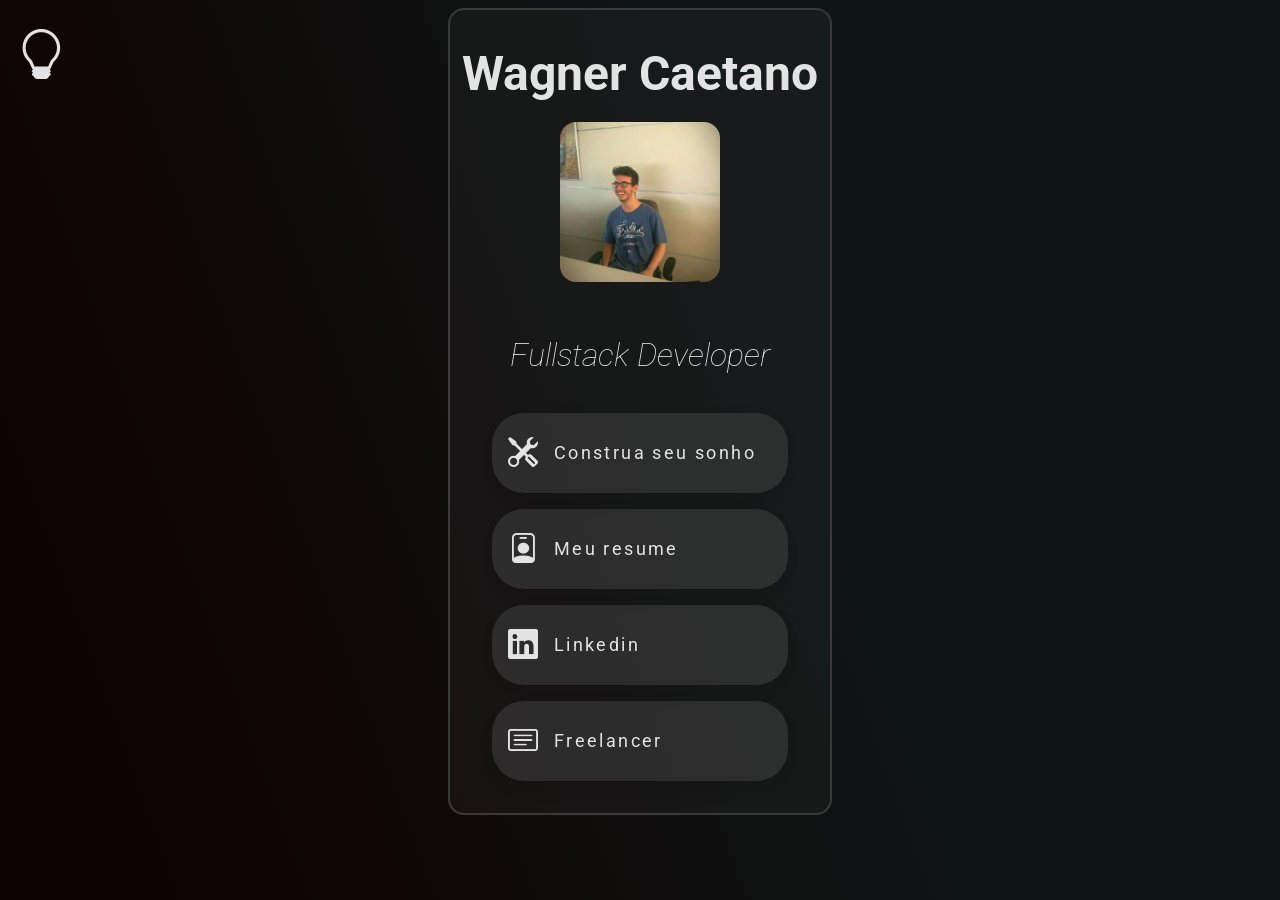
<file: index.html>
<!DOCTYPE html><html lang="en"><head>
  <meta charset="utf-8">
  <title>Wagner Caetano</title>
  <base href="/">
  <meta name="viewport" content="width=device-width, initial-scale=1">
  <link rel="icon" type="image/x-icon" href="favicon.ico">
<style>@import"https://fonts.googleapis.com/css?family=Roboto&display=swap";@import"https://fonts.googleapis.com/css?family=Poppins&display=swap";@charset "UTF-8";:root{--mdb-blue:#0d6efd;--mdb-indigo:#6610f2;--mdb-purple:#6f42c1;--mdb-pink:#d63384;--mdb-red:#dc3545;--mdb-orange:#fd7e14;--mdb-yellow:#ffc107;--mdb-green:#198754;--mdb-teal:#20c997;--mdb-cyan:#0dcaf0;--mdb-white:#fff;--mdb-gray:#757575;--mdb-gray-dark:#4f4f4f;--mdb-gray-100:#f5f5f5;--mdb-gray-200:#eeeeee;--mdb-gray-300:#e0e0e0;--mdb-gray-400:#bdbdbd;--mdb-gray-500:#9e9e9e;--mdb-gray-600:#757575;--mdb-gray-700:#616161;--mdb-gray-800:#4f4f4f;--mdb-gray-900:#262626;--mdb-primary:#3b71ca;--mdb-secondary:#9fa6b2;--mdb-success:#14a44d;--mdb-danger:#dc4c64;--mdb-warning:#e4a11b;--mdb-info:#54b4d3;--mdb-light:#fbfbfb;--mdb-dark:#332d2d;--mdb-primary-rgb:59, 113, 202;--mdb-secondary-rgb:159, 166, 178;--mdb-success-rgb:20, 164, 77;--mdb-danger-rgb:220, 76, 100;--mdb-warning-rgb:228, 161, 27;--mdb-info-rgb:84, 180, 211;--mdb-light-rgb:251, 251, 251;--mdb-dark-rgb:51, 45, 45;--mdb-white-rgb:255, 255, 255;--mdb-black-rgb:0, 0, 0;--mdb-body-color-rgb:79, 79, 79;--mdb-body-bg-rgb:255, 255, 255;--mdb-font-sans-serif:system-ui, -apple-system, "Segoe UI", Roboto, "Helvetica Neue", Arial, "Noto Sans", "Liberation Sans", sans-serif, "Apple Color Emoji", "Segoe UI Emoji", "Segoe UI Symbol", "Noto Color Emoji";--mdb-font-monospace:SFMono-Regular, Menlo, Monaco, Consolas, "Liberation Mono", "Courier New", monospace;--mdb-gradient:linear-gradient(180deg, rgba(255, 255, 255, .15), rgba(255, 255, 255, 0));--mdb-body-font-family:var(--mdb-font-roboto);--mdb-body-font-size:1rem;--mdb-body-font-weight:400;--mdb-body-line-height:1.6;--mdb-body-color:#4f4f4f;--mdb-body-bg:#fff}*,*:before,*:after{box-sizing:border-box}@media (prefers-reduced-motion: no-preference){:root{scroll-behavior:smooth}}body{margin:0;font-family:var(--mdb-body-font-family);font-size:var(--mdb-body-font-size);font-weight:var(--mdb-body-font-weight);line-height:var(--mdb-body-line-height);color:var(--mdb-body-color);text-align:var(--mdb-body-text-align);background-color:var(--mdb-body-bg);-webkit-text-size-adjust:100%;-webkit-tap-highlight-color:rgba(0,0,0,0)}:root{--mdb-font-roboto:"Roboto", sans-serif;--mdb-bg-opacity:1}body{font-family:var(--mdb-font-roboto);line-height:1.6;color:#4f4f4f}body{width:100%;height:100%;margin:0;font-family:Roboto,Poppins;background-repeat:no-repeat;background-attachment:fixed;display:flex}</style><link rel="stylesheet" href="styles.0f7e329d0e66eebc.css" media="print" onload="this.media='all'"><noscript><link rel="stylesheet" href="styles.0f7e329d0e66eebc.css"></noscript></head>
<body class="backgroundChange">
  <app-root></app-root>
<script src="runtime.189fd643ca1b40e8.js" type="module"></script><script src="polyfills.9fdc476f6acc1402.js" type="module"></script><script src="main.9a3f2b3c4ce238a2.js" type="module"></script>

</body></html>
</file>
<file: styles.0f7e329d0e66eebc.css>
@import"https://fonts.googleapis.com/css?family=Roboto&display=swap";@import"https://fonts.googleapis.com/css?family=Poppins&display=swap";@font-face{font-display:block;font-family:bootstrap-icons;src:url(bootstrap-icons.35e09da2aecdd969.woff2?24e3eb84d0bcaf83d77f904c78ac1f47) format("woff2"),url(bootstrap-icons.cb4c7c05f3292543.woff?24e3eb84d0bcaf83d77f904c78ac1f47) format("woff")}.bi:before,[class^=bi-]:before,[class*=" bi-"]:before{display:inline-block;font-family:bootstrap-icons!important;font-style:normal;font-weight:400!important;font-variant:normal;text-transform:none;line-height:1;vertical-align:-.125em;-webkit-font-smoothing:antialiased;-moz-osx-font-smoothing:grayscale}.bi-123:before{content:"\f67f"}.bi-alarm-fill:before{content:"\f101"}.bi-alarm:before{content:"\f102"}.bi-align-bottom:before{content:"\f103"}.bi-align-center:before{content:"\f104"}.bi-align-end:before{content:"\f105"}.bi-align-middle:before{content:"\f106"}.bi-align-start:before{content:"\f107"}.bi-align-top:before{content:"\f108"}.bi-alt:before{content:"\f109"}.bi-app-indicator:before{content:"\f10a"}.bi-app:before{content:"\f10b"}.bi-archive-fill:before{content:"\f10c"}.bi-archive:before{content:"\f10d"}.bi-arrow-90deg-down:before{content:"\f10e"}.bi-arrow-90deg-left:before{content:"\f10f"}.bi-arrow-90deg-right:before{content:"\f110"}.bi-arrow-90deg-up:before{content:"\f111"}.bi-arrow-bar-down:before{content:"\f112"}.bi-arrow-bar-left:before{content:"\f113"}.bi-arrow-bar-right:before{content:"\f114"}.bi-arrow-bar-up:before{content:"\f115"}.bi-arrow-clockwise:before{content:"\f116"}.bi-arrow-counterclockwise:before{content:"\f117"}.bi-arrow-down-circle-fill:before{content:"\f118"}.bi-arrow-down-circle:before{content:"\f119"}.bi-arrow-down-left-circle-fill:before{content:"\f11a"}.bi-arrow-down-left-circle:before{content:"\f11b"}.bi-arrow-down-left-square-fill:before{content:"\f11c"}.bi-arrow-down-left-square:before{content:"\f11d"}.bi-arrow-down-left:before{content:"\f11e"}.bi-arrow-down-right-circle-fill:before{content:"\f11f"}.bi-arrow-down-right-circle:before{content:"\f120"}.bi-arrow-down-right-square-fill:before{content:"\f121"}.bi-arrow-down-right-square:before{content:"\f122"}.bi-arrow-down-right:before{content:"\f123"}.bi-arrow-down-short:before{content:"\f124"}.bi-arrow-down-square-fill:before{content:"\f125"}.bi-arrow-down-square:before{content:"\f126"}.bi-arrow-down-up:before{content:"\f127"}.bi-arrow-down:before{content:"\f128"}.bi-arrow-left-circle-fill:before{content:"\f129"}.bi-arrow-left-circle:before{content:"\f12a"}.bi-arrow-left-right:before{content:"\f12b"}.bi-arrow-left-short:before{content:"\f12c"}.bi-arrow-left-square-fill:before{content:"\f12d"}.bi-arrow-left-square:before{content:"\f12e"}.bi-arrow-left:before{content:"\f12f"}.bi-arrow-repeat:before{content:"\f130"}.bi-arrow-return-left:before{content:"\f131"}.bi-arrow-return-right:before{content:"\f132"}.bi-arrow-right-circle-fill:before{content:"\f133"}.bi-arrow-right-circle:before{content:"\f134"}.bi-arrow-right-short:before{content:"\f135"}.bi-arrow-right-square-fill:before{content:"\f136"}.bi-arrow-right-square:before{content:"\f137"}.bi-arrow-right:before{content:"\f138"}.bi-arrow-up-circle-fill:before{content:"\f139"}.bi-arrow-up-circle:before{content:"\f13a"}.bi-arrow-up-left-circle-fill:before{content:"\f13b"}.bi-arrow-up-left-circle:before{content:"\f13c"}.bi-arrow-up-left-square-fill:before{content:"\f13d"}.bi-arrow-up-left-square:before{content:"\f13e"}.bi-arrow-up-left:before{content:"\f13f"}.bi-arrow-up-right-circle-fill:before{content:"\f140"}.bi-arrow-up-right-circle:before{content:"\f141"}.bi-arrow-up-right-square-fill:before{content:"\f142"}.bi-arrow-up-right-square:before{content:"\f143"}.bi-arrow-up-right:before{content:"\f144"}.bi-arrow-up-short:before{content:"\f145"}.bi-arrow-up-square-fill:before{content:"\f146"}.bi-arrow-up-square:before{content:"\f147"}.bi-arrow-up:before{content:"\f148"}.bi-arrows-angle-contract:before{content:"\f149"}.bi-arrows-angle-expand:before{content:"\f14a"}.bi-arrows-collapse:before{content:"\f14b"}.bi-arrows-expand:before{content:"\f14c"}.bi-arrows-fullscreen:before{content:"\f14d"}.bi-arrows-move:before{content:"\f14e"}.bi-aspect-ratio-fill:before{content:"\f14f"}.bi-aspect-ratio:before{content:"\f150"}.bi-asterisk:before{content:"\f151"}.bi-at:before{content:"\f152"}.bi-award-fill:before{content:"\f153"}.bi-award:before{content:"\f154"}.bi-back:before{content:"\f155"}.bi-backspace-fill:before{content:"\f156"}.bi-backspace-reverse-fill:before{content:"\f157"}.bi-backspace-reverse:before{content:"\f158"}.bi-backspace:before{content:"\f159"}.bi-badge-3d-fill:before{content:"\f15a"}.bi-badge-3d:before{content:"\f15b"}.bi-badge-4k-fill:before{content:"\f15c"}.bi-badge-4k:before{content:"\f15d"}.bi-badge-8k-fill:before{content:"\f15e"}.bi-badge-8k:before{content:"\f15f"}.bi-badge-ad-fill:before{content:"\f160"}.bi-badge-ad:before{content:"\f161"}.bi-badge-ar-fill:before{content:"\f162"}.bi-badge-ar:before{content:"\f163"}.bi-badge-cc-fill:before{content:"\f164"}.bi-badge-cc:before{content:"\f165"}.bi-badge-hd-fill:before{content:"\f166"}.bi-badge-hd:before{content:"\f167"}.bi-badge-tm-fill:before{content:"\f168"}.bi-badge-tm:before{content:"\f169"}.bi-badge-vo-fill:before{content:"\f16a"}.bi-badge-vo:before{content:"\f16b"}.bi-badge-vr-fill:before{content:"\f16c"}.bi-badge-vr:before{content:"\f16d"}.bi-badge-wc-fill:before{content:"\f16e"}.bi-badge-wc:before{content:"\f16f"}.bi-bag-check-fill:before{content:"\f170"}.bi-bag-check:before{content:"\f171"}.bi-bag-dash-fill:before{content:"\f172"}.bi-bag-dash:before{content:"\f173"}.bi-bag-fill:before{content:"\f174"}.bi-bag-plus-fill:before{content:"\f175"}.bi-bag-plus:before{content:"\f176"}.bi-bag-x-fill:before{content:"\f177"}.bi-bag-x:before{content:"\f178"}.bi-bag:before{content:"\f179"}.bi-bar-chart-fill:before{content:"\f17a"}.bi-bar-chart-line-fill:before{content:"\f17b"}.bi-bar-chart-line:before{content:"\f17c"}.bi-bar-chart-steps:before{content:"\f17d"}.bi-bar-chart:before{content:"\f17e"}.bi-basket-fill:before{content:"\f17f"}.bi-basket:before{content:"\f180"}.bi-basket2-fill:before{content:"\f181"}.bi-basket2:before{content:"\f182"}.bi-basket3-fill:before{content:"\f183"}.bi-basket3:before{content:"\f184"}.bi-battery-charging:before{content:"\f185"}.bi-battery-full:before{content:"\f186"}.bi-battery-half:before{content:"\f187"}.bi-battery:before{content:"\f188"}.bi-bell-fill:before{content:"\f189"}.bi-bell:before{content:"\f18a"}.bi-bezier:before{content:"\f18b"}.bi-bezier2:before{content:"\f18c"}.bi-bicycle:before{content:"\f18d"}.bi-binoculars-fill:before{content:"\f18e"}.bi-binoculars:before{content:"\f18f"}.bi-blockquote-left:before{content:"\f190"}.bi-blockquote-right:before{content:"\f191"}.bi-book-fill:before{content:"\f192"}.bi-book-half:before{content:"\f193"}.bi-book:before{content:"\f194"}.bi-bookmark-check-fill:before{content:"\f195"}.bi-bookmark-check:before{content:"\f196"}.bi-bookmark-dash-fill:before{content:"\f197"}.bi-bookmark-dash:before{content:"\f198"}.bi-bookmark-fill:before{content:"\f199"}.bi-bookmark-heart-fill:before{content:"\f19a"}.bi-bookmark-heart:before{content:"\f19b"}.bi-bookmark-plus-fill:before{content:"\f19c"}.bi-bookmark-plus:before{content:"\f19d"}.bi-bookmark-star-fill:before{content:"\f19e"}.bi-bookmark-star:before{content:"\f19f"}.bi-bookmark-x-fill:before{content:"\f1a0"}.bi-bookmark-x:before{content:"\f1a1"}.bi-bookmark:before{content:"\f1a2"}.bi-bookmarks-fill:before{content:"\f1a3"}.bi-bookmarks:before{content:"\f1a4"}.bi-bookshelf:before{content:"\f1a5"}.bi-bootstrap-fill:before{content:"\f1a6"}.bi-bootstrap-reboot:before{content:"\f1a7"}.bi-bootstrap:before{content:"\f1a8"}.bi-border-all:before{content:"\f1a9"}.bi-border-bottom:before{content:"\f1aa"}.bi-border-center:before{content:"\f1ab"}.bi-border-inner:before{content:"\f1ac"}.bi-border-left:before{content:"\f1ad"}.bi-border-middle:before{content:"\f1ae"}.bi-border-outer:before{content:"\f1af"}.bi-border-right:before{content:"\f1b0"}.bi-border-style:before{content:"\f1b1"}.bi-border-top:before{content:"\f1b2"}.bi-border-width:before{content:"\f1b3"}.bi-border:before{content:"\f1b4"}.bi-bounding-box-circles:before{content:"\f1b5"}.bi-bounding-box:before{content:"\f1b6"}.bi-box-arrow-down-left:before{content:"\f1b7"}.bi-box-arrow-down-right:before{content:"\f1b8"}.bi-box-arrow-down:before{content:"\f1b9"}.bi-box-arrow-in-down-left:before{content:"\f1ba"}.bi-box-arrow-in-down-right:before{content:"\f1bb"}.bi-box-arrow-in-down:before{content:"\f1bc"}.bi-box-arrow-in-left:before{content:"\f1bd"}.bi-box-arrow-in-right:before{content:"\f1be"}.bi-box-arrow-in-up-left:before{content:"\f1bf"}.bi-box-arrow-in-up-right:before{content:"\f1c0"}.bi-box-arrow-in-up:before{content:"\f1c1"}.bi-box-arrow-left:before{content:"\f1c2"}.bi-box-arrow-right:before{content:"\f1c3"}.bi-box-arrow-up-left:before{content:"\f1c4"}.bi-box-arrow-up-right:before{content:"\f1c5"}.bi-box-arrow-up:before{content:"\f1c6"}.bi-box-seam:before{content:"\f1c7"}.bi-box:before{content:"\f1c8"}.bi-braces:before{content:"\f1c9"}.bi-bricks:before{content:"\f1ca"}.bi-briefcase-fill:before{content:"\f1cb"}.bi-briefcase:before{content:"\f1cc"}.bi-brightness-alt-high-fill:before{content:"\f1cd"}.bi-brightness-alt-high:before{content:"\f1ce"}.bi-brightness-alt-low-fill:before{content:"\f1cf"}.bi-brightness-alt-low:before{content:"\f1d0"}.bi-brightness-high-fill:before{content:"\f1d1"}.bi-brightness-high:before{content:"\f1d2"}.bi-brightness-low-fill:before{content:"\f1d3"}.bi-brightness-low:before{content:"\f1d4"}.bi-broadcast-pin:before{content:"\f1d5"}.bi-broadcast:before{content:"\f1d6"}.bi-brush-fill:before{content:"\f1d7"}.bi-brush:before{content:"\f1d8"}.bi-bucket-fill:before{content:"\f1d9"}.bi-bucket:before{content:"\f1da"}.bi-bug-fill:before{content:"\f1db"}.bi-bug:before{content:"\f1dc"}.bi-building:before{content:"\f1dd"}.bi-bullseye:before{content:"\f1de"}.bi-calculator-fill:before{content:"\f1df"}.bi-calculator:before{content:"\f1e0"}.bi-calendar-check-fill:before{content:"\f1e1"}.bi-calendar-check:before{content:"\f1e2"}.bi-calendar-date-fill:before{content:"\f1e3"}.bi-calendar-date:before{content:"\f1e4"}.bi-calendar-day-fill:before{content:"\f1e5"}.bi-calendar-day:before{content:"\f1e6"}.bi-calendar-event-fill:before{content:"\f1e7"}.bi-calendar-event:before{content:"\f1e8"}.bi-calendar-fill:before{content:"\f1e9"}.bi-calendar-minus-fill:before{content:"\f1ea"}.bi-calendar-minus:before{content:"\f1eb"}.bi-calendar-month-fill:before{content:"\f1ec"}.bi-calendar-month:before{content:"\f1ed"}.bi-calendar-plus-fill:before{content:"\f1ee"}.bi-calendar-plus:before{content:"\f1ef"}.bi-calendar-range-fill:before{content:"\f1f0"}.bi-calendar-range:before{content:"\f1f1"}.bi-calendar-week-fill:before{content:"\f1f2"}.bi-calendar-week:before{content:"\f1f3"}.bi-calendar-x-fill:before{content:"\f1f4"}.bi-calendar-x:before{content:"\f1f5"}.bi-calendar:before{content:"\f1f6"}.bi-calendar2-check-fill:before{content:"\f1f7"}.bi-calendar2-check:before{content:"\f1f8"}.bi-calendar2-date-fill:before{content:"\f1f9"}.bi-calendar2-date:before{content:"\f1fa"}.bi-calendar2-day-fill:before{content:"\f1fb"}.bi-calendar2-day:before{content:"\f1fc"}.bi-calendar2-event-fill:before{content:"\f1fd"}.bi-calendar2-event:before{content:"\f1fe"}.bi-calendar2-fill:before{content:"\f1ff"}.bi-calendar2-minus-fill:before{content:"\f200"}.bi-calendar2-minus:before{content:"\f201"}.bi-calendar2-month-fill:before{content:"\f202"}.bi-calendar2-month:before{content:"\f203"}.bi-calendar2-plus-fill:before{content:"\f204"}.bi-calendar2-plus:before{content:"\f205"}.bi-calendar2-range-fill:before{content:"\f206"}.bi-calendar2-range:before{content:"\f207"}.bi-calendar2-week-fill:before{content:"\f208"}.bi-calendar2-week:before{content:"\f209"}.bi-calendar2-x-fill:before{content:"\f20a"}.bi-calendar2-x:before{content:"\f20b"}.bi-calendar2:before{content:"\f20c"}.bi-calendar3-event-fill:before{content:"\f20d"}.bi-calendar3-event:before{content:"\f20e"}.bi-calendar3-fill:before{content:"\f20f"}.bi-calendar3-range-fill:before{content:"\f210"}.bi-calendar3-range:before{content:"\f211"}.bi-calendar3-week-fill:before{content:"\f212"}.bi-calendar3-week:before{content:"\f213"}.bi-calendar3:before{content:"\f214"}.bi-calendar4-event:before{content:"\f215"}.bi-calendar4-range:before{content:"\f216"}.bi-calendar4-week:before{content:"\f217"}.bi-calendar4:before{content:"\f218"}.bi-camera-fill:before{content:"\f219"}.bi-camera-reels-fill:before{content:"\f21a"}.bi-camera-reels:before{content:"\f21b"}.bi-camera-video-fill:before{content:"\f21c"}.bi-camera-video-off-fill:before{content:"\f21d"}.bi-camera-video-off:before{content:"\f21e"}.bi-camera-video:before{content:"\f21f"}.bi-camera:before{content:"\f220"}.bi-camera2:before{content:"\f221"}.bi-capslock-fill:before{content:"\f222"}.bi-capslock:before{content:"\f223"}.bi-card-checklist:before{content:"\f224"}.bi-card-heading:before{content:"\f225"}.bi-card-image:before{content:"\f226"}.bi-card-list:before{content:"\f227"}.bi-card-text:before{content:"\f228"}.bi-caret-down-fill:before{content:"\f229"}.bi-caret-down-square-fill:before{content:"\f22a"}.bi-caret-down-square:before{content:"\f22b"}.bi-caret-down:before{content:"\f22c"}.bi-caret-left-fill:before{content:"\f22d"}.bi-caret-left-square-fill:before{content:"\f22e"}.bi-caret-left-square:before{content:"\f22f"}.bi-caret-left:before{content:"\f230"}.bi-caret-right-fill:before{content:"\f231"}.bi-caret-right-square-fill:before{content:"\f232"}.bi-caret-right-square:before{content:"\f233"}.bi-caret-right:before{content:"\f234"}.bi-caret-up-fill:before{content:"\f235"}.bi-caret-up-square-fill:before{content:"\f236"}.bi-caret-up-square:before{content:"\f237"}.bi-caret-up:before{content:"\f238"}.bi-cart-check-fill:before{content:"\f239"}.bi-cart-check:before{content:"\f23a"}.bi-cart-dash-fill:before{content:"\f23b"}.bi-cart-dash:before{content:"\f23c"}.bi-cart-fill:before{content:"\f23d"}.bi-cart-plus-fill:before{content:"\f23e"}.bi-cart-plus:before{content:"\f23f"}.bi-cart-x-fill:before{content:"\f240"}.bi-cart-x:before{content:"\f241"}.bi-cart:before{content:"\f242"}.bi-cart2:before{content:"\f243"}.bi-cart3:before{content:"\f244"}.bi-cart4:before{content:"\f245"}.bi-cash-stack:before{content:"\f246"}.bi-cash:before{content:"\f247"}.bi-cast:before{content:"\f248"}.bi-chat-dots-fill:before{content:"\f249"}.bi-chat-dots:before{content:"\f24a"}.bi-chat-fill:before{content:"\f24b"}.bi-chat-left-dots-fill:before{content:"\f24c"}.bi-chat-left-dots:before{content:"\f24d"}.bi-chat-left-fill:before{content:"\f24e"}.bi-chat-left-quote-fill:before{content:"\f24f"}.bi-chat-left-quote:before{content:"\f250"}.bi-chat-left-text-fill:before{content:"\f251"}.bi-chat-left-text:before{content:"\f252"}.bi-chat-left:before{content:"\f253"}.bi-chat-quote-fill:before{content:"\f254"}.bi-chat-quote:before{content:"\f255"}.bi-chat-right-dots-fill:before{content:"\f256"}.bi-chat-right-dots:before{content:"\f257"}.bi-chat-right-fill:before{content:"\f258"}.bi-chat-right-quote-fill:before{content:"\f259"}.bi-chat-right-quote:before{content:"\f25a"}.bi-chat-right-text-fill:before{content:"\f25b"}.bi-chat-right-text:before{content:"\f25c"}.bi-chat-right:before{content:"\f25d"}.bi-chat-square-dots-fill:before{content:"\f25e"}.bi-chat-square-dots:before{content:"\f25f"}.bi-chat-square-fill:before{content:"\f260"}.bi-chat-square-quote-fill:before{content:"\f261"}.bi-chat-square-quote:before{content:"\f262"}.bi-chat-square-text-fill:before{content:"\f263"}.bi-chat-square-text:before{content:"\f264"}.bi-chat-square:before{content:"\f265"}.bi-chat-text-fill:before{content:"\f266"}.bi-chat-text:before{content:"\f267"}.bi-chat:before{content:"\f268"}.bi-check-all:before{content:"\f269"}.bi-check-circle-fill:before{content:"\f26a"}.bi-check-circle:before{content:"\f26b"}.bi-check-square-fill:before{content:"\f26c"}.bi-check-square:before{content:"\f26d"}.bi-check:before{content:"\f26e"}.bi-check2-all:before{content:"\f26f"}.bi-check2-circle:before{content:"\f270"}.bi-check2-square:before{content:"\f271"}.bi-check2:before{content:"\f272"}.bi-chevron-bar-contract:before{content:"\f273"}.bi-chevron-bar-down:before{content:"\f274"}.bi-chevron-bar-expand:before{content:"\f275"}.bi-chevron-bar-left:before{content:"\f276"}.bi-chevron-bar-right:before{content:"\f277"}.bi-chevron-bar-up:before{content:"\f278"}.bi-chevron-compact-down:before{content:"\f279"}.bi-chevron-compact-left:before{content:"\f27a"}.bi-chevron-compact-right:before{content:"\f27b"}.bi-chevron-compact-up:before{content:"\f27c"}.bi-chevron-contract:before{content:"\f27d"}.bi-chevron-double-down:before{content:"\f27e"}.bi-chevron-double-left:before{content:"\f27f"}.bi-chevron-double-right:before{content:"\f280"}.bi-chevron-double-up:before{content:"\f281"}.bi-chevron-down:before{content:"\f282"}.bi-chevron-expand:before{content:"\f283"}.bi-chevron-left:before{content:"\f284"}.bi-chevron-right:before{content:"\f285"}.bi-chevron-up:before{content:"\f286"}.bi-circle-fill:before{content:"\f287"}.bi-circle-half:before{content:"\f288"}.bi-circle-square:before{content:"\f289"}.bi-circle:before{content:"\f28a"}.bi-clipboard-check:before{content:"\f28b"}.bi-clipboard-data:before{content:"\f28c"}.bi-clipboard-minus:before{content:"\f28d"}.bi-clipboard-plus:before{content:"\f28e"}.bi-clipboard-x:before{content:"\f28f"}.bi-clipboard:before{content:"\f290"}.bi-clock-fill:before{content:"\f291"}.bi-clock-history:before{content:"\f292"}.bi-clock:before{content:"\f293"}.bi-cloud-arrow-down-fill:before{content:"\f294"}.bi-cloud-arrow-down:before{content:"\f295"}.bi-cloud-arrow-up-fill:before{content:"\f296"}.bi-cloud-arrow-up:before{content:"\f297"}.bi-cloud-check-fill:before{content:"\f298"}.bi-cloud-check:before{content:"\f299"}.bi-cloud-download-fill:before{content:"\f29a"}.bi-cloud-download:before{content:"\f29b"}.bi-cloud-drizzle-fill:before{content:"\f29c"}.bi-cloud-drizzle:before{content:"\f29d"}.bi-cloud-fill:before{content:"\f29e"}.bi-cloud-fog-fill:before{content:"\f29f"}.bi-cloud-fog:before{content:"\f2a0"}.bi-cloud-fog2-fill:before{content:"\f2a1"}.bi-cloud-fog2:before{content:"\f2a2"}.bi-cloud-hail-fill:before{content:"\f2a3"}.bi-cloud-hail:before{content:"\f2a4"}.bi-cloud-haze-1:before{content:"\f2a5"}.bi-cloud-haze-fill:before{content:"\f2a6"}.bi-cloud-haze:before{content:"\f2a7"}.bi-cloud-haze2-fill:before{content:"\f2a8"}.bi-cloud-lightning-fill:before{content:"\f2a9"}.bi-cloud-lightning-rain-fill:before{content:"\f2aa"}.bi-cloud-lightning-rain:before{content:"\f2ab"}.bi-cloud-lightning:before{content:"\f2ac"}.bi-cloud-minus-fill:before{content:"\f2ad"}.bi-cloud-minus:before{content:"\f2ae"}.bi-cloud-moon-fill:before{content:"\f2af"}.bi-cloud-moon:before{content:"\f2b0"}.bi-cloud-plus-fill:before{content:"\f2b1"}.bi-cloud-plus:before{content:"\f2b2"}.bi-cloud-rain-fill:before{content:"\f2b3"}.bi-cloud-rain-heavy-fill:before{content:"\f2b4"}.bi-cloud-rain-heavy:before{content:"\f2b5"}.bi-cloud-rain:before{content:"\f2b6"}.bi-cloud-slash-fill:before{content:"\f2b7"}.bi-cloud-slash:before{content:"\f2b8"}.bi-cloud-sleet-fill:before{content:"\f2b9"}.bi-cloud-sleet:before{content:"\f2ba"}.bi-cloud-snow-fill:before{content:"\f2bb"}.bi-cloud-snow:before{content:"\f2bc"}.bi-cloud-sun-fill:before{content:"\f2bd"}.bi-cloud-sun:before{content:"\f2be"}.bi-cloud-upload-fill:before{content:"\f2bf"}.bi-cloud-upload:before{content:"\f2c0"}.bi-cloud:before{content:"\f2c1"}.bi-clouds-fill:before{content:"\f2c2"}.bi-clouds:before{content:"\f2c3"}.bi-cloudy-fill:before{content:"\f2c4"}.bi-cloudy:before{content:"\f2c5"}.bi-code-slash:before{content:"\f2c6"}.bi-code-square:before{content:"\f2c7"}.bi-code:before{content:"\f2c8"}.bi-collection-fill:before{content:"\f2c9"}.bi-collection-play-fill:before{content:"\f2ca"}.bi-collection-play:before{content:"\f2cb"}.bi-collection:before{content:"\f2cc"}.bi-columns-gap:before{content:"\f2cd"}.bi-columns:before{content:"\f2ce"}.bi-command:before{content:"\f2cf"}.bi-compass-fill:before{content:"\f2d0"}.bi-compass:before{content:"\f2d1"}.bi-cone-striped:before{content:"\f2d2"}.bi-cone:before{content:"\f2d3"}.bi-controller:before{content:"\f2d4"}.bi-cpu-fill:before{content:"\f2d5"}.bi-cpu:before{content:"\f2d6"}.bi-credit-card-2-back-fill:before{content:"\f2d7"}.bi-credit-card-2-back:before{content:"\f2d8"}.bi-credit-card-2-front-fill:before{content:"\f2d9"}.bi-credit-card-2-front:before{content:"\f2da"}.bi-credit-card-fill:before{content:"\f2db"}.bi-credit-card:before{content:"\f2dc"}.bi-crop:before{content:"\f2dd"}.bi-cup-fill:before{content:"\f2de"}.bi-cup-straw:before{content:"\f2df"}.bi-cup:before{content:"\f2e0"}.bi-cursor-fill:before{content:"\f2e1"}.bi-cursor-text:before{content:"\f2e2"}.bi-cursor:before{content:"\f2e3"}.bi-dash-circle-dotted:before{content:"\f2e4"}.bi-dash-circle-fill:before{content:"\f2e5"}.bi-dash-circle:before{content:"\f2e6"}.bi-dash-square-dotted:before{content:"\f2e7"}.bi-dash-square-fill:before{content:"\f2e8"}.bi-dash-square:before{content:"\f2e9"}.bi-dash:before{content:"\f2ea"}.bi-diagram-2-fill:before{content:"\f2eb"}.bi-diagram-2:before{content:"\f2ec"}.bi-diagram-3-fill:before{content:"\f2ed"}.bi-diagram-3:before{content:"\f2ee"}.bi-diamond-fill:before{content:"\f2ef"}.bi-diamond-half:before{content:"\f2f0"}.bi-diamond:before{content:"\f2f1"}.bi-dice-1-fill:before{content:"\f2f2"}.bi-dice-1:before{content:"\f2f3"}.bi-dice-2-fill:before{content:"\f2f4"}.bi-dice-2:before{content:"\f2f5"}.bi-dice-3-fill:before{content:"\f2f6"}.bi-dice-3:before{content:"\f2f7"}.bi-dice-4-fill:before{content:"\f2f8"}.bi-dice-4:before{content:"\f2f9"}.bi-dice-5-fill:before{content:"\f2fa"}.bi-dice-5:before{content:"\f2fb"}.bi-dice-6-fill:before{content:"\f2fc"}.bi-dice-6:before{content:"\f2fd"}.bi-disc-fill:before{content:"\f2fe"}.bi-disc:before{content:"\f2ff"}.bi-discord:before{content:"\f300"}.bi-display-fill:before{content:"\f301"}.bi-display:before{content:"\f302"}.bi-distribute-horizontal:before{content:"\f303"}.bi-distribute-vertical:before{content:"\f304"}.bi-door-closed-fill:before{content:"\f305"}.bi-door-closed:before{content:"\f306"}.bi-door-open-fill:before{content:"\f307"}.bi-door-open:before{content:"\f308"}.bi-dot:before{content:"\f309"}.bi-download:before{content:"\f30a"}.bi-droplet-fill:before{content:"\f30b"}.bi-droplet-half:before{content:"\f30c"}.bi-droplet:before{content:"\f30d"}.bi-earbuds:before{content:"\f30e"}.bi-easel-fill:before{content:"\f30f"}.bi-easel:before{content:"\f310"}.bi-egg-fill:before{content:"\f311"}.bi-egg-fried:before{content:"\f312"}.bi-egg:before{content:"\f313"}.bi-eject-fill:before{content:"\f314"}.bi-eject:before{content:"\f315"}.bi-emoji-angry-fill:before{content:"\f316"}.bi-emoji-angry:before{content:"\f317"}.bi-emoji-dizzy-fill:before{content:"\f318"}.bi-emoji-dizzy:before{content:"\f319"}.bi-emoji-expressionless-fill:before{content:"\f31a"}.bi-emoji-expressionless:before{content:"\f31b"}.bi-emoji-frown-fill:before{content:"\f31c"}.bi-emoji-frown:before{content:"\f31d"}.bi-emoji-heart-eyes-fill:before{content:"\f31e"}.bi-emoji-heart-eyes:before{content:"\f31f"}.bi-emoji-laughing-fill:before{content:"\f320"}.bi-emoji-laughing:before{content:"\f321"}.bi-emoji-neutral-fill:before{content:"\f322"}.bi-emoji-neutral:before{content:"\f323"}.bi-emoji-smile-fill:before{content:"\f324"}.bi-emoji-smile-upside-down-fill:before{content:"\f325"}.bi-emoji-smile-upside-down:before{content:"\f326"}.bi-emoji-smile:before{content:"\f327"}.bi-emoji-sunglasses-fill:before{content:"\f328"}.bi-emoji-sunglasses:before{content:"\f329"}.bi-emoji-wink-fill:before{content:"\f32a"}.bi-emoji-wink:before{content:"\f32b"}.bi-envelope-fill:before{content:"\f32c"}.bi-envelope-open-fill:before{content:"\f32d"}.bi-envelope-open:before{content:"\f32e"}.bi-envelope:before{content:"\f32f"}.bi-eraser-fill:before{content:"\f330"}.bi-eraser:before{content:"\f331"}.bi-exclamation-circle-fill:before{content:"\f332"}.bi-exclamation-circle:before{content:"\f333"}.bi-exclamation-diamond-fill:before{content:"\f334"}.bi-exclamation-diamond:before{content:"\f335"}.bi-exclamation-octagon-fill:before{content:"\f336"}.bi-exclamation-octagon:before{content:"\f337"}.bi-exclamation-square-fill:before{content:"\f338"}.bi-exclamation-square:before{content:"\f339"}.bi-exclamation-triangle-fill:before{content:"\f33a"}.bi-exclamation-triangle:before{content:"\f33b"}.bi-exclamation:before{content:"\f33c"}.bi-exclude:before{content:"\f33d"}.bi-eye-fill:before{content:"\f33e"}.bi-eye-slash-fill:before{content:"\f33f"}.bi-eye-slash:before{content:"\f340"}.bi-eye:before{content:"\f341"}.bi-eyedropper:before{content:"\f342"}.bi-eyeglasses:before{content:"\f343"}.bi-facebook:before{content:"\f344"}.bi-file-arrow-down-fill:before{content:"\f345"}.bi-file-arrow-down:before{content:"\f346"}.bi-file-arrow-up-fill:before{content:"\f347"}.bi-file-arrow-up:before{content:"\f348"}.bi-file-bar-graph-fill:before{content:"\f349"}.bi-file-bar-graph:before{content:"\f34a"}.bi-file-binary-fill:before{content:"\f34b"}.bi-file-binary:before{content:"\f34c"}.bi-file-break-fill:before{content:"\f34d"}.bi-file-break:before{content:"\f34e"}.bi-file-check-fill:before{content:"\f34f"}.bi-file-check:before{content:"\f350"}.bi-file-code-fill:before{content:"\f351"}.bi-file-code:before{content:"\f352"}.bi-file-diff-fill:before{content:"\f353"}.bi-file-diff:before{content:"\f354"}.bi-file-earmark-arrow-down-fill:before{content:"\f355"}.bi-file-earmark-arrow-down:before{content:"\f356"}.bi-file-earmark-arrow-up-fill:before{content:"\f357"}.bi-file-earmark-arrow-up:before{content:"\f358"}.bi-file-earmark-bar-graph-fill:before{content:"\f359"}.bi-file-earmark-bar-graph:before{content:"\f35a"}.bi-file-earmark-binary-fill:before{content:"\f35b"}.bi-file-earmark-binary:before{content:"\f35c"}.bi-file-earmark-break-fill:before{content:"\f35d"}.bi-file-earmark-break:before{content:"\f35e"}.bi-file-earmark-check-fill:before{content:"\f35f"}.bi-file-earmark-check:before{content:"\f360"}.bi-file-earmark-code-fill:before{content:"\f361"}.bi-file-earmark-code:before{content:"\f362"}.bi-file-earmark-diff-fill:before{content:"\f363"}.bi-file-earmark-diff:before{content:"\f364"}.bi-file-earmark-easel-fill:before{content:"\f365"}.bi-file-earmark-easel:before{content:"\f366"}.bi-file-earmark-excel-fill:before{content:"\f367"}.bi-file-earmark-excel:before{content:"\f368"}.bi-file-earmark-fill:before{content:"\f369"}.bi-file-earmark-font-fill:before{content:"\f36a"}.bi-file-earmark-font:before{content:"\f36b"}.bi-file-earmark-image-fill:before{content:"\f36c"}.bi-file-earmark-image:before{content:"\f36d"}.bi-file-earmark-lock-fill:before{content:"\f36e"}.bi-file-earmark-lock:before{content:"\f36f"}.bi-file-earmark-lock2-fill:before{content:"\f370"}.bi-file-earmark-lock2:before{content:"\f371"}.bi-file-earmark-medical-fill:before{content:"\f372"}.bi-file-earmark-medical:before{content:"\f373"}.bi-file-earmark-minus-fill:before{content:"\f374"}.bi-file-earmark-minus:before{content:"\f375"}.bi-file-earmark-music-fill:before{content:"\f376"}.bi-file-earmark-music:before{content:"\f377"}.bi-file-earmark-person-fill:before{content:"\f378"}.bi-file-earmark-person:before{content:"\f379"}.bi-file-earmark-play-fill:before{content:"\f37a"}.bi-file-earmark-play:before{content:"\f37b"}.bi-file-earmark-plus-fill:before{content:"\f37c"}.bi-file-earmark-plus:before{content:"\f37d"}.bi-file-earmark-post-fill:before{content:"\f37e"}.bi-file-earmark-post:before{content:"\f37f"}.bi-file-earmark-ppt-fill:before{content:"\f380"}.bi-file-earmark-ppt:before{content:"\f381"}.bi-file-earmark-richtext-fill:before{content:"\f382"}.bi-file-earmark-richtext:before{content:"\f383"}.bi-file-earmark-ruled-fill:before{content:"\f384"}.bi-file-earmark-ruled:before{content:"\f385"}.bi-file-earmark-slides-fill:before{content:"\f386"}.bi-file-earmark-slides:before{content:"\f387"}.bi-file-earmark-spreadsheet-fill:before{content:"\f388"}.bi-file-earmark-spreadsheet:before{content:"\f389"}.bi-file-earmark-text-fill:before{content:"\f38a"}.bi-file-earmark-text:before{content:"\f38b"}.bi-file-earmark-word-fill:before{content:"\f38c"}.bi-file-earmark-word:before{content:"\f38d"}.bi-file-earmark-x-fill:before{content:"\f38e"}.bi-file-earmark-x:before{content:"\f38f"}.bi-file-earmark-zip-fill:before{content:"\f390"}.bi-file-earmark-zip:before{content:"\f391"}.bi-file-earmark:before{content:"\f392"}.bi-file-easel-fill:before{content:"\f393"}.bi-file-easel:before{content:"\f394"}.bi-file-excel-fill:before{content:"\f395"}.bi-file-excel:before{content:"\f396"}.bi-file-fill:before{content:"\f397"}.bi-file-font-fill:before{content:"\f398"}.bi-file-font:before{content:"\f399"}.bi-file-image-fill:before{content:"\f39a"}.bi-file-image:before{content:"\f39b"}.bi-file-lock-fill:before{content:"\f39c"}.bi-file-lock:before{content:"\f39d"}.bi-file-lock2-fill:before{content:"\f39e"}.bi-file-lock2:before{content:"\f39f"}.bi-file-medical-fill:before{content:"\f3a0"}.bi-file-medical:before{content:"\f3a1"}.bi-file-minus-fill:before{content:"\f3a2"}.bi-file-minus:before{content:"\f3a3"}.bi-file-music-fill:before{content:"\f3a4"}.bi-file-music:before{content:"\f3a5"}.bi-file-person-fill:before{content:"\f3a6"}.bi-file-person:before{content:"\f3a7"}.bi-file-play-fill:before{content:"\f3a8"}.bi-file-play:before{content:"\f3a9"}.bi-file-plus-fill:before{content:"\f3aa"}.bi-file-plus:before{content:"\f3ab"}.bi-file-post-fill:before{content:"\f3ac"}.bi-file-post:before{content:"\f3ad"}.bi-file-ppt-fill:before{content:"\f3ae"}.bi-file-ppt:before{content:"\f3af"}.bi-file-richtext-fill:before{content:"\f3b0"}.bi-file-richtext:before{content:"\f3b1"}.bi-file-ruled-fill:before{content:"\f3b2"}.bi-file-ruled:before{content:"\f3b3"}.bi-file-slides-fill:before{content:"\f3b4"}.bi-file-slides:before{content:"\f3b5"}.bi-file-spreadsheet-fill:before{content:"\f3b6"}.bi-file-spreadsheet:before{content:"\f3b7"}.bi-file-text-fill:before{content:"\f3b8"}.bi-file-text:before{content:"\f3b9"}.bi-file-word-fill:before{content:"\f3ba"}.bi-file-word:before{content:"\f3bb"}.bi-file-x-fill:before{content:"\f3bc"}.bi-file-x:before{content:"\f3bd"}.bi-file-zip-fill:before{content:"\f3be"}.bi-file-zip:before{content:"\f3bf"}.bi-file:before{content:"\f3c0"}.bi-files-alt:before{content:"\f3c1"}.bi-files:before{content:"\f3c2"}.bi-film:before{content:"\f3c3"}.bi-filter-circle-fill:before{content:"\f3c4"}.bi-filter-circle:before{content:"\f3c5"}.bi-filter-left:before{content:"\f3c6"}.bi-filter-right:before{content:"\f3c7"}.bi-filter-square-fill:before{content:"\f3c8"}.bi-filter-square:before{content:"\f3c9"}.bi-filter:before{content:"\f3ca"}.bi-flag-fill:before{content:"\f3cb"}.bi-flag:before{content:"\f3cc"}.bi-flower1:before{content:"\f3cd"}.bi-flower2:before{content:"\f3ce"}.bi-flower3:before{content:"\f3cf"}.bi-folder-check:before{content:"\f3d0"}.bi-folder-fill:before{content:"\f3d1"}.bi-folder-minus:before{content:"\f3d2"}.bi-folder-plus:before{content:"\f3d3"}.bi-folder-symlink-fill:before{content:"\f3d4"}.bi-folder-symlink:before{content:"\f3d5"}.bi-folder-x:before{content:"\f3d6"}.bi-folder:before{content:"\f3d7"}.bi-folder2-open:before{content:"\f3d8"}.bi-folder2:before{content:"\f3d9"}.bi-fonts:before{content:"\f3da"}.bi-forward-fill:before{content:"\f3db"}.bi-forward:before{content:"\f3dc"}.bi-front:before{content:"\f3dd"}.bi-fullscreen-exit:before{content:"\f3de"}.bi-fullscreen:before{content:"\f3df"}.bi-funnel-fill:before{content:"\f3e0"}.bi-funnel:before{content:"\f3e1"}.bi-gear-fill:before{content:"\f3e2"}.bi-gear-wide-connected:before{content:"\f3e3"}.bi-gear-wide:before{content:"\f3e4"}.bi-gear:before{content:"\f3e5"}.bi-gem:before{content:"\f3e6"}.bi-geo-alt-fill:before{content:"\f3e7"}.bi-geo-alt:before{content:"\f3e8"}.bi-geo-fill:before{content:"\f3e9"}.bi-geo:before{content:"\f3ea"}.bi-gift-fill:before{content:"\f3eb"}.bi-gift:before{content:"\f3ec"}.bi-github:before{content:"\f3ed"}.bi-globe:before{content:"\f3ee"}.bi-globe2:before{content:"\f3ef"}.bi-google:before{content:"\f3f0"}.bi-graph-down:before{content:"\f3f1"}.bi-graph-up:before{content:"\f3f2"}.bi-grid-1x2-fill:before{content:"\f3f3"}.bi-grid-1x2:before{content:"\f3f4"}.bi-grid-3x2-gap-fill:before{content:"\f3f5"}.bi-grid-3x2-gap:before{content:"\f3f6"}.bi-grid-3x2:before{content:"\f3f7"}.bi-grid-3x3-gap-fill:before{content:"\f3f8"}.bi-grid-3x3-gap:before{content:"\f3f9"}.bi-grid-3x3:before{content:"\f3fa"}.bi-grid-fill:before{content:"\f3fb"}.bi-grid:before{content:"\f3fc"}.bi-grip-horizontal:before{content:"\f3fd"}.bi-grip-vertical:before{content:"\f3fe"}.bi-hammer:before{content:"\f3ff"}.bi-hand-index-fill:before{content:"\f400"}.bi-hand-index-thumb-fill:before{content:"\f401"}.bi-hand-index-thumb:before{content:"\f402"}.bi-hand-index:before{content:"\f403"}.bi-hand-thumbs-down-fill:before{content:"\f404"}.bi-hand-thumbs-down:before{content:"\f405"}.bi-hand-thumbs-up-fill:before{content:"\f406"}.bi-hand-thumbs-up:before{content:"\f407"}.bi-handbag-fill:before{content:"\f408"}.bi-handbag:before{content:"\f409"}.bi-hash:before{content:"\f40a"}.bi-hdd-fill:before{content:"\f40b"}.bi-hdd-network-fill:before{content:"\f40c"}.bi-hdd-network:before{content:"\f40d"}.bi-hdd-rack-fill:before{content:"\f40e"}.bi-hdd-rack:before{content:"\f40f"}.bi-hdd-stack-fill:before{content:"\f410"}.bi-hdd-stack:before{content:"\f411"}.bi-hdd:before{content:"\f412"}.bi-headphones:before{content:"\f413"}.bi-headset:before{content:"\f414"}.bi-heart-fill:before{content:"\f415"}.bi-heart-half:before{content:"\f416"}.bi-heart:before{content:"\f417"}.bi-heptagon-fill:before{content:"\f418"}.bi-heptagon-half:before{content:"\f419"}.bi-heptagon:before{content:"\f41a"}.bi-hexagon-fill:before{content:"\f41b"}.bi-hexagon-half:before{content:"\f41c"}.bi-hexagon:before{content:"\f41d"}.bi-hourglass-bottom:before{content:"\f41e"}.bi-hourglass-split:before{content:"\f41f"}.bi-hourglass-top:before{content:"\f420"}.bi-hourglass:before{content:"\f421"}.bi-house-door-fill:before{content:"\f422"}.bi-house-door:before{content:"\f423"}.bi-house-fill:before{content:"\f424"}.bi-house:before{content:"\f425"}.bi-hr:before{content:"\f426"}.bi-hurricane:before{content:"\f427"}.bi-image-alt:before{content:"\f428"}.bi-image-fill:before{content:"\f429"}.bi-image:before{content:"\f42a"}.bi-images:before{content:"\f42b"}.bi-inbox-fill:before{content:"\f42c"}.bi-inbox:before{content:"\f42d"}.bi-inboxes-fill:before{content:"\f42e"}.bi-inboxes:before{content:"\f42f"}.bi-info-circle-fill:before{content:"\f430"}.bi-info-circle:before{content:"\f431"}.bi-info-square-fill:before{content:"\f432"}.bi-info-square:before{content:"\f433"}.bi-info:before{content:"\f434"}.bi-input-cursor-text:before{content:"\f435"}.bi-input-cursor:before{content:"\f436"}.bi-instagram:before{content:"\f437"}.bi-intersect:before{content:"\f438"}.bi-journal-album:before{content:"\f439"}.bi-journal-arrow-down:before{content:"\f43a"}.bi-journal-arrow-up:before{content:"\f43b"}.bi-journal-bookmark-fill:before{content:"\f43c"}.bi-journal-bookmark:before{content:"\f43d"}.bi-journal-check:before{content:"\f43e"}.bi-journal-code:before{content:"\f43f"}.bi-journal-medical:before{content:"\f440"}.bi-journal-minus:before{content:"\f441"}.bi-journal-plus:before{content:"\f442"}.bi-journal-richtext:before{content:"\f443"}.bi-journal-text:before{content:"\f444"}.bi-journal-x:before{content:"\f445"}.bi-journal:before{content:"\f446"}.bi-journals:before{content:"\f447"}.bi-joystick:before{content:"\f448"}.bi-justify-left:before{content:"\f449"}.bi-justify-right:before{content:"\f44a"}.bi-justify:before{content:"\f44b"}.bi-kanban-fill:before{content:"\f44c"}.bi-kanban:before{content:"\f44d"}.bi-key-fill:before{content:"\f44e"}.bi-key:before{content:"\f44f"}.bi-keyboard-fill:before{content:"\f450"}.bi-keyboard:before{content:"\f451"}.bi-ladder:before{content:"\f452"}.bi-lamp-fill:before{content:"\f453"}.bi-lamp:before{content:"\f454"}.bi-laptop-fill:before{content:"\f455"}.bi-laptop:before{content:"\f456"}.bi-layer-backward:before{content:"\f457"}.bi-layer-forward:before{content:"\f458"}.bi-layers-fill:before{content:"\f459"}.bi-layers-half:before{content:"\f45a"}.bi-layers:before{content:"\f45b"}.bi-layout-sidebar-inset-reverse:before{content:"\f45c"}.bi-layout-sidebar-inset:before{content:"\f45d"}.bi-layout-sidebar-reverse:before{content:"\f45e"}.bi-layout-sidebar:before{content:"\f45f"}.bi-layout-split:before{content:"\f460"}.bi-layout-text-sidebar-reverse:before{content:"\f461"}.bi-layout-text-sidebar:before{content:"\f462"}.bi-layout-text-window-reverse:before{content:"\f463"}.bi-layout-text-window:before{content:"\f464"}.bi-layout-three-columns:before{content:"\f465"}.bi-layout-wtf:before{content:"\f466"}.bi-life-preserver:before{content:"\f467"}.bi-lightbulb-fill:before{content:"\f468"}.bi-lightbulb-off-fill:before{content:"\f469"}.bi-lightbulb-off:before{content:"\f46a"}.bi-lightbulb:before{content:"\f46b"}.bi-lightning-charge-fill:before{content:"\f46c"}.bi-lightning-charge:before{content:"\f46d"}.bi-lightning-fill:before{content:"\f46e"}.bi-lightning:before{content:"\f46f"}.bi-link-45deg:before{content:"\f470"}.bi-link:before{content:"\f471"}.bi-linkedin:before{content:"\f472"}.bi-list-check:before{content:"\f473"}.bi-list-nested:before{content:"\f474"}.bi-list-ol:before{content:"\f475"}.bi-list-stars:before{content:"\f476"}.bi-list-task:before{content:"\f477"}.bi-list-ul:before{content:"\f478"}.bi-list:before{content:"\f479"}.bi-lock-fill:before{content:"\f47a"}.bi-lock:before{content:"\f47b"}.bi-mailbox:before{content:"\f47c"}.bi-mailbox2:before{content:"\f47d"}.bi-map-fill:before{content:"\f47e"}.bi-map:before{content:"\f47f"}.bi-markdown-fill:before{content:"\f480"}.bi-markdown:before{content:"\f481"}.bi-mask:before{content:"\f482"}.bi-megaphone-fill:before{content:"\f483"}.bi-megaphone:before{content:"\f484"}.bi-menu-app-fill:before{content:"\f485"}.bi-menu-app:before{content:"\f486"}.bi-menu-button-fill:before{content:"\f487"}.bi-menu-button-wide-fill:before{content:"\f488"}.bi-menu-button-wide:before{content:"\f489"}.bi-menu-button:before{content:"\f48a"}.bi-menu-down:before{content:"\f48b"}.bi-menu-up:before{content:"\f48c"}.bi-mic-fill:before{content:"\f48d"}.bi-mic-mute-fill:before{content:"\f48e"}.bi-mic-mute:before{content:"\f48f"}.bi-mic:before{content:"\f490"}.bi-minecart-loaded:before{content:"\f491"}.bi-minecart:before{content:"\f492"}.bi-moisture:before{content:"\f493"}.bi-moon-fill:before{content:"\f494"}.bi-moon-stars-fill:before{content:"\f495"}.bi-moon-stars:before{content:"\f496"}.bi-moon:before{content:"\f497"}.bi-mouse-fill:before{content:"\f498"}.bi-mouse:before{content:"\f499"}.bi-mouse2-fill:before{content:"\f49a"}.bi-mouse2:before{content:"\f49b"}.bi-mouse3-fill:before{content:"\f49c"}.bi-mouse3:before{content:"\f49d"}.bi-music-note-beamed:before{content:"\f49e"}.bi-music-note-list:before{content:"\f49f"}.bi-music-note:before{content:"\f4a0"}.bi-music-player-fill:before{content:"\f4a1"}.bi-music-player:before{content:"\f4a2"}.bi-newspaper:before{content:"\f4a3"}.bi-node-minus-fill:before{content:"\f4a4"}.bi-node-minus:before{content:"\f4a5"}.bi-node-plus-fill:before{content:"\f4a6"}.bi-node-plus:before{content:"\f4a7"}.bi-nut-fill:before{content:"\f4a8"}.bi-nut:before{content:"\f4a9"}.bi-octagon-fill:before{content:"\f4aa"}.bi-octagon-half:before{content:"\f4ab"}.bi-octagon:before{content:"\f4ac"}.bi-option:before{content:"\f4ad"}.bi-outlet:before{content:"\f4ae"}.bi-paint-bucket:before{content:"\f4af"}.bi-palette-fill:before{content:"\f4b0"}.bi-palette:before{content:"\f4b1"}.bi-palette2:before{content:"\f4b2"}.bi-paperclip:before{content:"\f4b3"}.bi-paragraph:before{content:"\f4b4"}.bi-patch-check-fill:before{content:"\f4b5"}.bi-patch-check:before{content:"\f4b6"}.bi-patch-exclamation-fill:before{content:"\f4b7"}.bi-patch-exclamation:before{content:"\f4b8"}.bi-patch-minus-fill:before{content:"\f4b9"}.bi-patch-minus:before{content:"\f4ba"}.bi-patch-plus-fill:before{content:"\f4bb"}.bi-patch-plus:before{content:"\f4bc"}.bi-patch-question-fill:before{content:"\f4bd"}.bi-patch-question:before{content:"\f4be"}.bi-pause-btn-fill:before{content:"\f4bf"}.bi-pause-btn:before{content:"\f4c0"}.bi-pause-circle-fill:before{content:"\f4c1"}.bi-pause-circle:before{content:"\f4c2"}.bi-pause-fill:before{content:"\f4c3"}.bi-pause:before{content:"\f4c4"}.bi-peace-fill:before{content:"\f4c5"}.bi-peace:before{content:"\f4c6"}.bi-pen-fill:before{content:"\f4c7"}.bi-pen:before{content:"\f4c8"}.bi-pencil-fill:before{content:"\f4c9"}.bi-pencil-square:before{content:"\f4ca"}.bi-pencil:before{content:"\f4cb"}.bi-pentagon-fill:before{content:"\f4cc"}.bi-pentagon-half:before{content:"\f4cd"}.bi-pentagon:before{content:"\f4ce"}.bi-people-fill:before{content:"\f4cf"}.bi-people:before{content:"\f4d0"}.bi-percent:before{content:"\f4d1"}.bi-person-badge-fill:before{content:"\f4d2"}.bi-person-badge:before{content:"\f4d3"}.bi-person-bounding-box:before{content:"\f4d4"}.bi-person-check-fill:before{content:"\f4d5"}.bi-person-check:before{content:"\f4d6"}.bi-person-circle:before{content:"\f4d7"}.bi-person-dash-fill:before{content:"\f4d8"}.bi-person-dash:before{content:"\f4d9"}.bi-person-fill:before{content:"\f4da"}.bi-person-lines-fill:before{content:"\f4db"}.bi-person-plus-fill:before{content:"\f4dc"}.bi-person-plus:before{content:"\f4dd"}.bi-person-square:before{content:"\f4de"}.bi-person-x-fill:before{content:"\f4df"}.bi-person-x:before{content:"\f4e0"}.bi-person:before{content:"\f4e1"}.bi-phone-fill:before{content:"\f4e2"}.bi-phone-landscape-fill:before{content:"\f4e3"}.bi-phone-landscape:before{content:"\f4e4"}.bi-phone-vibrate-fill:before{content:"\f4e5"}.bi-phone-vibrate:before{content:"\f4e6"}.bi-phone:before{content:"\f4e7"}.bi-pie-chart-fill:before{content:"\f4e8"}.bi-pie-chart:before{content:"\f4e9"}.bi-pin-angle-fill:before{content:"\f4ea"}.bi-pin-angle:before{content:"\f4eb"}.bi-pin-fill:before{content:"\f4ec"}.bi-pin:before{content:"\f4ed"}.bi-pip-fill:before{content:"\f4ee"}.bi-pip:before{content:"\f4ef"}.bi-play-btn-fill:before{content:"\f4f0"}.bi-play-btn:before{content:"\f4f1"}.bi-play-circle-fill:before{content:"\f4f2"}.bi-play-circle:before{content:"\f4f3"}.bi-play-fill:before{content:"\f4f4"}.bi-play:before{content:"\f4f5"}.bi-plug-fill:before{content:"\f4f6"}.bi-plug:before{content:"\f4f7"}.bi-plus-circle-dotted:before{content:"\f4f8"}.bi-plus-circle-fill:before{content:"\f4f9"}.bi-plus-circle:before{content:"\f4fa"}.bi-plus-square-dotted:before{content:"\f4fb"}.bi-plus-square-fill:before{content:"\f4fc"}.bi-plus-square:before{content:"\f4fd"}.bi-plus:before{content:"\f4fe"}.bi-power:before{content:"\f4ff"}.bi-printer-fill:before{content:"\f500"}.bi-printer:before{content:"\f501"}.bi-puzzle-fill:before{content:"\f502"}.bi-puzzle:before{content:"\f503"}.bi-question-circle-fill:before{content:"\f504"}.bi-question-circle:before{content:"\f505"}.bi-question-diamond-fill:before{content:"\f506"}.bi-question-diamond:before{content:"\f507"}.bi-question-octagon-fill:before{content:"\f508"}.bi-question-octagon:before{content:"\f509"}.bi-question-square-fill:before{content:"\f50a"}.bi-question-square:before{content:"\f50b"}.bi-question:before{content:"\f50c"}.bi-rainbow:before{content:"\f50d"}.bi-receipt-cutoff:before{content:"\f50e"}.bi-receipt:before{content:"\f50f"}.bi-reception-0:before{content:"\f510"}.bi-reception-1:before{content:"\f511"}.bi-reception-2:before{content:"\f512"}.bi-reception-3:before{content:"\f513"}.bi-reception-4:before{content:"\f514"}.bi-record-btn-fill:before{content:"\f515"}.bi-record-btn:before{content:"\f516"}.bi-record-circle-fill:before{content:"\f517"}.bi-record-circle:before{content:"\f518"}.bi-record-fill:before{content:"\f519"}.bi-record:before{content:"\f51a"}.bi-record2-fill:before{content:"\f51b"}.bi-record2:before{content:"\f51c"}.bi-reply-all-fill:before{content:"\f51d"}.bi-reply-all:before{content:"\f51e"}.bi-reply-fill:before{content:"\f51f"}.bi-reply:before{content:"\f520"}.bi-rss-fill:before{content:"\f521"}.bi-rss:before{content:"\f522"}.bi-rulers:before{content:"\f523"}.bi-save-fill:before{content:"\f524"}.bi-save:before{content:"\f525"}.bi-save2-fill:before{content:"\f526"}.bi-save2:before{content:"\f527"}.bi-scissors:before{content:"\f528"}.bi-screwdriver:before{content:"\f529"}.bi-search:before{content:"\f52a"}.bi-segmented-nav:before{content:"\f52b"}.bi-server:before{content:"\f52c"}.bi-share-fill:before{content:"\f52d"}.bi-share:before{content:"\f52e"}.bi-shield-check:before{content:"\f52f"}.bi-shield-exclamation:before{content:"\f530"}.bi-shield-fill-check:before{content:"\f531"}.bi-shield-fill-exclamation:before{content:"\f532"}.bi-shield-fill-minus:before{content:"\f533"}.bi-shield-fill-plus:before{content:"\f534"}.bi-shield-fill-x:before{content:"\f535"}.bi-shield-fill:before{content:"\f536"}.bi-shield-lock-fill:before{content:"\f537"}.bi-shield-lock:before{content:"\f538"}.bi-shield-minus:before{content:"\f539"}.bi-shield-plus:before{content:"\f53a"}.bi-shield-shaded:before{content:"\f53b"}.bi-shield-slash-fill:before{content:"\f53c"}.bi-shield-slash:before{content:"\f53d"}.bi-shield-x:before{content:"\f53e"}.bi-shield:before{content:"\f53f"}.bi-shift-fill:before{content:"\f540"}.bi-shift:before{content:"\f541"}.bi-shop-window:before{content:"\f542"}.bi-shop:before{content:"\f543"}.bi-shuffle:before{content:"\f544"}.bi-signpost-2-fill:before{content:"\f545"}.bi-signpost-2:before{content:"\f546"}.bi-signpost-fill:before{content:"\f547"}.bi-signpost-split-fill:before{content:"\f548"}.bi-signpost-split:before{content:"\f549"}.bi-signpost:before{content:"\f54a"}.bi-sim-fill:before{content:"\f54b"}.bi-sim:before{content:"\f54c"}.bi-skip-backward-btn-fill:before{content:"\f54d"}.bi-skip-backward-btn:before{content:"\f54e"}.bi-skip-backward-circle-fill:before{content:"\f54f"}.bi-skip-backward-circle:before{content:"\f550"}.bi-skip-backward-fill:before{content:"\f551"}.bi-skip-backward:before{content:"\f552"}.bi-skip-end-btn-fill:before{content:"\f553"}.bi-skip-end-btn:before{content:"\f554"}.bi-skip-end-circle-fill:before{content:"\f555"}.bi-skip-end-circle:before{content:"\f556"}.bi-skip-end-fill:before{content:"\f557"}.bi-skip-end:before{content:"\f558"}.bi-skip-forward-btn-fill:before{content:"\f559"}.bi-skip-forward-btn:before{content:"\f55a"}.bi-skip-forward-circle-fill:before{content:"\f55b"}.bi-skip-forward-circle:before{content:"\f55c"}.bi-skip-forward-fill:before{content:"\f55d"}.bi-skip-forward:before{content:"\f55e"}.bi-skip-start-btn-fill:before{content:"\f55f"}.bi-skip-start-btn:before{content:"\f560"}.bi-skip-start-circle-fill:before{content:"\f561"}.bi-skip-start-circle:before{content:"\f562"}.bi-skip-start-fill:before{content:"\f563"}.bi-skip-start:before{content:"\f564"}.bi-slack:before{content:"\f565"}.bi-slash-circle-fill:before{content:"\f566"}.bi-slash-circle:before{content:"\f567"}.bi-slash-square-fill:before{content:"\f568"}.bi-slash-square:before{content:"\f569"}.bi-slash:before{content:"\f56a"}.bi-sliders:before{content:"\f56b"}.bi-smartwatch:before{content:"\f56c"}.bi-snow:before{content:"\f56d"}.bi-snow2:before{content:"\f56e"}.bi-snow3:before{content:"\f56f"}.bi-sort-alpha-down-alt:before{content:"\f570"}.bi-sort-alpha-down:before{content:"\f571"}.bi-sort-alpha-up-alt:before{content:"\f572"}.bi-sort-alpha-up:before{content:"\f573"}.bi-sort-down-alt:before{content:"\f574"}.bi-sort-down:before{content:"\f575"}.bi-sort-numeric-down-alt:before{content:"\f576"}.bi-sort-numeric-down:before{content:"\f577"}.bi-sort-numeric-up-alt:before{content:"\f578"}.bi-sort-numeric-up:before{content:"\f579"}.bi-sort-up-alt:before{content:"\f57a"}.bi-sort-up:before{content:"\f57b"}.bi-soundwave:before{content:"\f57c"}.bi-speaker-fill:before{content:"\f57d"}.bi-speaker:before{content:"\f57e"}.bi-speedometer:before{content:"\f57f"}.bi-speedometer2:before{content:"\f580"}.bi-spellcheck:before{content:"\f581"}.bi-square-fill:before{content:"\f582"}.bi-square-half:before{content:"\f583"}.bi-square:before{content:"\f584"}.bi-stack:before{content:"\f585"}.bi-star-fill:before{content:"\f586"}.bi-star-half:before{content:"\f587"}.bi-star:before{content:"\f588"}.bi-stars:before{content:"\f589"}.bi-stickies-fill:before{content:"\f58a"}.bi-stickies:before{content:"\f58b"}.bi-sticky-fill:before{content:"\f58c"}.bi-sticky:before{content:"\f58d"}.bi-stop-btn-fill:before{content:"\f58e"}.bi-stop-btn:before{content:"\f58f"}.bi-stop-circle-fill:before{content:"\f590"}.bi-stop-circle:before{content:"\f591"}.bi-stop-fill:before{content:"\f592"}.bi-stop:before{content:"\f593"}.bi-stoplights-fill:before{content:"\f594"}.bi-stoplights:before{content:"\f595"}.bi-stopwatch-fill:before{content:"\f596"}.bi-stopwatch:before{content:"\f597"}.bi-subtract:before{content:"\f598"}.bi-suit-club-fill:before{content:"\f599"}.bi-suit-club:before{content:"\f59a"}.bi-suit-diamond-fill:before{content:"\f59b"}.bi-suit-diamond:before{content:"\f59c"}.bi-suit-heart-fill:before{content:"\f59d"}.bi-suit-heart:before{content:"\f59e"}.bi-suit-spade-fill:before{content:"\f59f"}.bi-suit-spade:before{content:"\f5a0"}.bi-sun-fill:before{content:"\f5a1"}.bi-sun:before{content:"\f5a2"}.bi-sunglasses:before{content:"\f5a3"}.bi-sunrise-fill:before{content:"\f5a4"}.bi-sunrise:before{content:"\f5a5"}.bi-sunset-fill:before{content:"\f5a6"}.bi-sunset:before{content:"\f5a7"}.bi-symmetry-horizontal:before{content:"\f5a8"}.bi-symmetry-vertical:before{content:"\f5a9"}.bi-table:before{content:"\f5aa"}.bi-tablet-fill:before{content:"\f5ab"}.bi-tablet-landscape-fill:before{content:"\f5ac"}.bi-tablet-landscape:before{content:"\f5ad"}.bi-tablet:before{content:"\f5ae"}.bi-tag-fill:before{content:"\f5af"}.bi-tag:before{content:"\f5b0"}.bi-tags-fill:before{content:"\f5b1"}.bi-tags:before{content:"\f5b2"}.bi-telegram:before{content:"\f5b3"}.bi-telephone-fill:before{content:"\f5b4"}.bi-telephone-forward-fill:before{content:"\f5b5"}.bi-telephone-forward:before{content:"\f5b6"}.bi-telephone-inbound-fill:before{content:"\f5b7"}.bi-telephone-inbound:before{content:"\f5b8"}.bi-telephone-minus-fill:before{content:"\f5b9"}.bi-telephone-minus:before{content:"\f5ba"}.bi-telephone-outbound-fill:before{content:"\f5bb"}.bi-telephone-outbound:before{content:"\f5bc"}.bi-telephone-plus-fill:before{content:"\f5bd"}.bi-telephone-plus:before{content:"\f5be"}.bi-telephone-x-fill:before{content:"\f5bf"}.bi-telephone-x:before{content:"\f5c0"}.bi-telephone:before{content:"\f5c1"}.bi-terminal-fill:before{content:"\f5c2"}.bi-terminal:before{content:"\f5c3"}.bi-text-center:before{content:"\f5c4"}.bi-text-indent-left:before{content:"\f5c5"}.bi-text-indent-right:before{content:"\f5c6"}.bi-text-left:before{content:"\f5c7"}.bi-text-paragraph:before{content:"\f5c8"}.bi-text-right:before{content:"\f5c9"}.bi-textarea-resize:before{content:"\f5ca"}.bi-textarea-t:before{content:"\f5cb"}.bi-textarea:before{content:"\f5cc"}.bi-thermometer-half:before{content:"\f5cd"}.bi-thermometer-high:before{content:"\f5ce"}.bi-thermometer-low:before{content:"\f5cf"}.bi-thermometer-snow:before{content:"\f5d0"}.bi-thermometer-sun:before{content:"\f5d1"}.bi-thermometer:before{content:"\f5d2"}.bi-three-dots-vertical:before{content:"\f5d3"}.bi-three-dots:before{content:"\f5d4"}.bi-toggle-off:before{content:"\f5d5"}.bi-toggle-on:before{content:"\f5d6"}.bi-toggle2-off:before{content:"\f5d7"}.bi-toggle2-on:before{content:"\f5d8"}.bi-toggles:before{content:"\f5d9"}.bi-toggles2:before{content:"\f5da"}.bi-tools:before{content:"\f5db"}.bi-tornado:before{content:"\f5dc"}.bi-trash-fill:before{content:"\f5dd"}.bi-trash:before{content:"\f5de"}.bi-trash2-fill:before{content:"\f5df"}.bi-trash2:before{content:"\f5e0"}.bi-tree-fill:before{content:"\f5e1"}.bi-tree:before{content:"\f5e2"}.bi-triangle-fill:before{content:"\f5e3"}.bi-triangle-half:before{content:"\f5e4"}.bi-triangle:before{content:"\f5e5"}.bi-trophy-fill:before{content:"\f5e6"}.bi-trophy:before{content:"\f5e7"}.bi-tropical-storm:before{content:"\f5e8"}.bi-truck-flatbed:before{content:"\f5e9"}.bi-truck:before{content:"\f5ea"}.bi-tsunami:before{content:"\f5eb"}.bi-tv-fill:before{content:"\f5ec"}.bi-tv:before{content:"\f5ed"}.bi-twitch:before{content:"\f5ee"}.bi-twitter:before{content:"\f5ef"}.bi-type-bold:before{content:"\f5f0"}.bi-type-h1:before{content:"\f5f1"}.bi-type-h2:before{content:"\f5f2"}.bi-type-h3:before{content:"\f5f3"}.bi-type-italic:before{content:"\f5f4"}.bi-type-strikethrough:before{content:"\f5f5"}.bi-type-underline:before{content:"\f5f6"}.bi-type:before{content:"\f5f7"}.bi-ui-checks-grid:before{content:"\f5f8"}.bi-ui-checks:before{content:"\f5f9"}.bi-ui-radios-grid:before{content:"\f5fa"}.bi-ui-radios:before{content:"\f5fb"}.bi-umbrella-fill:before{content:"\f5fc"}.bi-umbrella:before{content:"\f5fd"}.bi-union:before{content:"\f5fe"}.bi-unlock-fill:before{content:"\f5ff"}.bi-unlock:before{content:"\f600"}.bi-upc-scan:before{content:"\f601"}.bi-upc:before{content:"\f602"}.bi-upload:before{content:"\f603"}.bi-vector-pen:before{content:"\f604"}.bi-view-list:before{content:"\f605"}.bi-view-stacked:before{content:"\f606"}.bi-vinyl-fill:before{content:"\f607"}.bi-vinyl:before{content:"\f608"}.bi-voicemail:before{content:"\f609"}.bi-volume-down-fill:before{content:"\f60a"}.bi-volume-down:before{content:"\f60b"}.bi-volume-mute-fill:before{content:"\f60c"}.bi-volume-mute:before{content:"\f60d"}.bi-volume-off-fill:before{content:"\f60e"}.bi-volume-off:before{content:"\f60f"}.bi-volume-up-fill:before{content:"\f610"}.bi-volume-up:before{content:"\f611"}.bi-vr:before{content:"\f612"}.bi-wallet-fill:before{content:"\f613"}.bi-wallet:before{content:"\f614"}.bi-wallet2:before{content:"\f615"}.bi-watch:before{content:"\f616"}.bi-water:before{content:"\f617"}.bi-whatsapp:before{content:"\f618"}.bi-wifi-1:before{content:"\f619"}.bi-wifi-2:before{content:"\f61a"}.bi-wifi-off:before{content:"\f61b"}.bi-wifi:before{content:"\f61c"}.bi-wind:before{content:"\f61d"}.bi-window-dock:before{content:"\f61e"}.bi-window-sidebar:before{content:"\f61f"}.bi-window:before{content:"\f620"}.bi-wrench:before{content:"\f621"}.bi-x-circle-fill:before{content:"\f622"}.bi-x-circle:before{content:"\f623"}.bi-x-diamond-fill:before{content:"\f624"}.bi-x-diamond:before{content:"\f625"}.bi-x-octagon-fill:before{content:"\f626"}.bi-x-octagon:before{content:"\f627"}.bi-x-square-fill:before{content:"\f628"}.bi-x-square:before{content:"\f629"}.bi-x:before{content:"\f62a"}.bi-youtube:before{content:"\f62b"}.bi-zoom-in:before{content:"\f62c"}.bi-zoom-out:before{content:"\f62d"}.bi-bank:before{content:"\f62e"}.bi-bank2:before{content:"\f62f"}.bi-bell-slash-fill:before{content:"\f630"}.bi-bell-slash:before{content:"\f631"}.bi-cash-coin:before{content:"\f632"}.bi-check-lg:before{content:"\f633"}.bi-coin:before{content:"\f634"}.bi-currency-bitcoin:before{content:"\f635"}.bi-currency-dollar:before{content:"\f636"}.bi-currency-euro:before{content:"\f637"}.bi-currency-exchange:before{content:"\f638"}.bi-currency-pound:before{content:"\f639"}.bi-currency-yen:before{content:"\f63a"}.bi-dash-lg:before{content:"\f63b"}.bi-exclamation-lg:before{content:"\f63c"}.bi-file-earmark-pdf-fill:before{content:"\f63d"}.bi-file-earmark-pdf:before{content:"\f63e"}.bi-file-pdf-fill:before{content:"\f63f"}.bi-file-pdf:before{content:"\f640"}.bi-gender-ambiguous:before{content:"\f641"}.bi-gender-female:before{content:"\f642"}.bi-gender-male:before{content:"\f643"}.bi-gender-trans:before{content:"\f644"}.bi-headset-vr:before{content:"\f645"}.bi-info-lg:before{content:"\f646"}.bi-mastodon:before{content:"\f647"}.bi-messenger:before{content:"\f648"}.bi-piggy-bank-fill:before{content:"\f649"}.bi-piggy-bank:before{content:"\f64a"}.bi-pin-map-fill:before{content:"\f64b"}.bi-pin-map:before{content:"\f64c"}.bi-plus-lg:before{content:"\f64d"}.bi-question-lg:before{content:"\f64e"}.bi-recycle:before{content:"\f64f"}.bi-reddit:before{content:"\f650"}.bi-safe-fill:before{content:"\f651"}.bi-safe2-fill:before{content:"\f652"}.bi-safe2:before{content:"\f653"}.bi-sd-card-fill:before{content:"\f654"}.bi-sd-card:before{content:"\f655"}.bi-skype:before{content:"\f656"}.bi-slash-lg:before{content:"\f657"}.bi-translate:before{content:"\f658"}.bi-x-lg:before{content:"\f659"}.bi-safe:before{content:"\f65a"}.bi-apple:before{content:"\f65b"}.bi-microsoft:before{content:"\f65d"}.bi-windows:before{content:"\f65e"}.bi-behance:before{content:"\f65c"}.bi-dribbble:before{content:"\f65f"}.bi-line:before{content:"\f660"}.bi-medium:before{content:"\f661"}.bi-paypal:before{content:"\f662"}.bi-pinterest:before{content:"\f663"}.bi-signal:before{content:"\f664"}.bi-snapchat:before{content:"\f665"}.bi-spotify:before{content:"\f666"}.bi-stack-overflow:before{content:"\f667"}.bi-strava:before{content:"\f668"}.bi-wordpress:before{content:"\f669"}.bi-vimeo:before{content:"\f66a"}.bi-activity:before{content:"\f66b"}.bi-easel2-fill:before{content:"\f66c"}.bi-easel2:before{content:"\f66d"}.bi-easel3-fill:before{content:"\f66e"}.bi-easel3:before{content:"\f66f"}.bi-fan:before{content:"\f670"}.bi-fingerprint:before{content:"\f671"}.bi-graph-down-arrow:before{content:"\f672"}.bi-graph-up-arrow:before{content:"\f673"}.bi-hypnotize:before{content:"\f674"}.bi-magic:before{content:"\f675"}.bi-person-rolodex:before{content:"\f676"}.bi-person-video:before{content:"\f677"}.bi-person-video2:before{content:"\f678"}.bi-person-video3:before{content:"\f679"}.bi-person-workspace:before{content:"\f67a"}.bi-radioactive:before{content:"\f67b"}.bi-webcam-fill:before{content:"\f67c"}.bi-webcam:before{content:"\f67d"}.bi-yin-yang:before{content:"\f67e"}.bi-bandaid-fill:before{content:"\f680"}.bi-bandaid:before{content:"\f681"}.bi-bluetooth:before{content:"\f682"}.bi-body-text:before{content:"\f683"}.bi-boombox:before{content:"\f684"}.bi-boxes:before{content:"\f685"}.bi-dpad-fill:before{content:"\f686"}.bi-dpad:before{content:"\f687"}.bi-ear-fill:before{content:"\f688"}.bi-ear:before{content:"\f689"}.bi-envelope-check-1:before{content:"\f68a"}.bi-envelope-check-fill:before{content:"\f68b"}.bi-envelope-check:before{content:"\f68c"}.bi-envelope-dash-1:before{content:"\f68d"}.bi-envelope-dash-fill:before{content:"\f68e"}.bi-envelope-dash:before{content:"\f68f"}.bi-envelope-exclamation-1:before{content:"\f690"}.bi-envelope-exclamation-fill:before{content:"\f691"}.bi-envelope-exclamation:before{content:"\f692"}.bi-envelope-plus-fill:before{content:"\f693"}.bi-envelope-plus:before{content:"\f694"}.bi-envelope-slash-1:before{content:"\f695"}.bi-envelope-slash-fill:before{content:"\f696"}.bi-envelope-slash:before{content:"\f697"}.bi-envelope-x-1:before{content:"\f698"}.bi-envelope-x-fill:before{content:"\f699"}.bi-envelope-x:before{content:"\f69a"}.bi-explicit-fill:before{content:"\f69b"}.bi-explicit:before{content:"\f69c"}.bi-git:before{content:"\f69d"}.bi-infinity:before{content:"\f69e"}.bi-list-columns-reverse:before{content:"\f69f"}.bi-list-columns:before{content:"\f6a0"}.bi-meta:before{content:"\f6a1"}.bi-mortorboard-fill:before{content:"\f6a2"}.bi-mortorboard:before{content:"\f6a3"}.bi-nintendo-switch:before{content:"\f6a4"}.bi-pc-display-horizontal:before{content:"\f6a5"}.bi-pc-display:before{content:"\f6a6"}.bi-pc-horizontal:before{content:"\f6a7"}.bi-pc:before{content:"\f6a8"}.bi-playstation:before{content:"\f6a9"}.bi-plus-slash-minus:before{content:"\f6aa"}.bi-projector-fill:before{content:"\f6ab"}.bi-projector:before{content:"\f6ac"}.bi-qr-code-scan:before{content:"\f6ad"}.bi-qr-code:before{content:"\f6ae"}.bi-quora:before{content:"\f6af"}.bi-quote:before{content:"\f6b0"}.bi-robot:before{content:"\f6b1"}.bi-send-check-fill:before{content:"\f6b2"}.bi-send-check:before{content:"\f6b3"}.bi-send-dash-fill:before{content:"\f6b4"}.bi-send-dash:before{content:"\f6b5"}.bi-send-exclamation-1:before{content:"\f6b6"}.bi-send-exclamation-fill:before{content:"\f6b7"}.bi-send-exclamation:before{content:"\f6b8"}.bi-send-fill:before{content:"\f6b9"}.bi-send-plus-fill:before{content:"\f6ba"}.bi-send-plus:before{content:"\f6bb"}.bi-send-slash-fill:before{content:"\f6bc"}.bi-send-slash:before{content:"\f6bd"}.bi-send-x-fill:before{content:"\f6be"}.bi-send-x:before{content:"\f6bf"}.bi-send:before{content:"\f6c0"}.bi-steam:before{content:"\f6c1"}.bi-terminal-dash-1:before{content:"\f6c2"}.bi-terminal-dash:before{content:"\f6c3"}.bi-terminal-plus:before{content:"\f6c4"}.bi-terminal-split:before{content:"\f6c5"}.bi-ticket-detailed-fill:before{content:"\f6c6"}.bi-ticket-detailed:before{content:"\f6c7"}.bi-ticket-fill:before{content:"\f6c8"}.bi-ticket-perforated-fill:before{content:"\f6c9"}.bi-ticket-perforated:before{content:"\f6ca"}.bi-ticket:before{content:"\f6cb"}.bi-tiktok:before{content:"\f6cc"}.bi-window-dash:before{content:"\f6cd"}.bi-window-desktop:before{content:"\f6ce"}.bi-window-fullscreen:before{content:"\f6cf"}.bi-window-plus:before{content:"\f6d0"}.bi-window-split:before{content:"\f6d1"}.bi-window-stack:before{content:"\f6d2"}.bi-window-x:before{content:"\f6d3"}.bi-xbox:before{content:"\f6d4"}.bi-ethernet:before{content:"\f6d5"}.bi-hdmi-fill:before{content:"\f6d6"}.bi-hdmi:before{content:"\f6d7"}.bi-usb-c-fill:before{content:"\f6d8"}.bi-usb-c:before{content:"\f6d9"}.bi-usb-fill:before{content:"\f6da"}.bi-usb-plug-fill:before{content:"\f6db"}.bi-usb-plug:before{content:"\f6dc"}.bi-usb-symbol:before{content:"\f6dd"}.bi-usb:before{content:"\f6de"}.bi-boombox-fill:before{content:"\f6df"}.bi-displayport-1:before{content:"\f6e0"}.bi-displayport:before{content:"\f6e1"}.bi-gpu-card:before{content:"\f6e2"}.bi-memory:before{content:"\f6e3"}.bi-modem-fill:before{content:"\f6e4"}.bi-modem:before{content:"\f6e5"}.bi-motherboard-fill:before{content:"\f6e6"}.bi-motherboard:before{content:"\f6e7"}.bi-optical-audio-fill:before{content:"\f6e8"}.bi-optical-audio:before{content:"\f6e9"}.bi-pci-card:before{content:"\f6ea"}.bi-router-fill:before{content:"\f6eb"}.bi-router:before{content:"\f6ec"}.bi-ssd-fill:before{content:"\f6ed"}.bi-ssd:before{content:"\f6ee"}.bi-thunderbolt-fill:before{content:"\f6ef"}.bi-thunderbolt:before{content:"\f6f0"}.bi-usb-drive-fill:before{content:"\f6f1"}.bi-usb-drive:before{content:"\f6f2"}.bi-usb-micro-fill:before{content:"\f6f3"}.bi-usb-micro:before{content:"\f6f4"}.bi-usb-mini-fill:before{content:"\f6f5"}.bi-usb-mini:before{content:"\f6f6"}.bi-cloud-haze2:before{content:"\f6f7"}.bi-device-hdd-fill:before{content:"\f6f8"}.bi-device-hdd:before{content:"\f6f9"}.bi-device-ssd-fill:before{content:"\f6fa"}.bi-device-ssd:before{content:"\f6fb"}.bi-displayport-fill:before{content:"\f6fc"}.bi-mortarboard-fill:before{content:"\f6fd"}.bi-mortarboard:before{content:"\f6fe"}.bi-terminal-x:before{content:"\f6ff"}.bi-arrow-through-heart-fill:before{content:"\f700"}.bi-arrow-through-heart:before{content:"\f701"}.bi-badge-sd-fill:before{content:"\f702"}.bi-badge-sd:before{content:"\f703"}.bi-bag-heart-fill:before{content:"\f704"}.bi-bag-heart:before{content:"\f705"}.bi-balloon-fill:before{content:"\f706"}.bi-balloon-heart-fill:before{content:"\f707"}.bi-balloon-heart:before{content:"\f708"}.bi-balloon:before{content:"\f709"}.bi-box2-fill:before{content:"\f70a"}.bi-box2-heart-fill:before{content:"\f70b"}.bi-box2-heart:before{content:"\f70c"}.bi-box2:before{content:"\f70d"}.bi-braces-asterisk:before{content:"\f70e"}.bi-calendar-heart-fill:before{content:"\f70f"}.bi-calendar-heart:before{content:"\f710"}.bi-calendar2-heart-fill:before{content:"\f711"}.bi-calendar2-heart:before{content:"\f712"}.bi-chat-heart-fill:before{content:"\f713"}.bi-chat-heart:before{content:"\f714"}.bi-chat-left-heart-fill:before{content:"\f715"}.bi-chat-left-heart:before{content:"\f716"}.bi-chat-right-heart-fill:before{content:"\f717"}.bi-chat-right-heart:before{content:"\f718"}.bi-chat-square-heart-fill:before{content:"\f719"}.bi-chat-square-heart:before{content:"\f71a"}.bi-clipboard-check-fill:before{content:"\f71b"}.bi-clipboard-data-fill:before{content:"\f71c"}.bi-clipboard-fill:before{content:"\f71d"}.bi-clipboard-heart-fill:before{content:"\f71e"}.bi-clipboard-heart:before{content:"\f71f"}.bi-clipboard-minus-fill:before{content:"\f720"}.bi-clipboard-plus-fill:before{content:"\f721"}.bi-clipboard-pulse:before{content:"\f722"}.bi-clipboard-x-fill:before{content:"\f723"}.bi-clipboard2-check-fill:before{content:"\f724"}.bi-clipboard2-check:before{content:"\f725"}.bi-clipboard2-data-fill:before{content:"\f726"}.bi-clipboard2-data:before{content:"\f727"}.bi-clipboard2-fill:before{content:"\f728"}.bi-clipboard2-heart-fill:before{content:"\f729"}.bi-clipboard2-heart:before{content:"\f72a"}.bi-clipboard2-minus-fill:before{content:"\f72b"}.bi-clipboard2-minus:before{content:"\f72c"}.bi-clipboard2-plus-fill:before{content:"\f72d"}.bi-clipboard2-plus:before{content:"\f72e"}.bi-clipboard2-pulse-fill:before{content:"\f72f"}.bi-clipboard2-pulse:before{content:"\f730"}.bi-clipboard2-x-fill:before{content:"\f731"}.bi-clipboard2-x:before{content:"\f732"}.bi-clipboard2:before{content:"\f733"}.bi-emoji-kiss-fill:before{content:"\f734"}.bi-emoji-kiss:before{content:"\f735"}.bi-envelope-heart-fill:before{content:"\f736"}.bi-envelope-heart:before{content:"\f737"}.bi-envelope-open-heart-fill:before{content:"\f738"}.bi-envelope-open-heart:before{content:"\f739"}.bi-envelope-paper-fill:before{content:"\f73a"}.bi-envelope-paper-heart-fill:before{content:"\f73b"}.bi-envelope-paper-heart:before{content:"\f73c"}.bi-envelope-paper:before{content:"\f73d"}.bi-filetype-aac:before{content:"\f73e"}.bi-filetype-ai:before{content:"\f73f"}.bi-filetype-bmp:before{content:"\f740"}.bi-filetype-cs:before{content:"\f741"}.bi-filetype-css:before{content:"\f742"}.bi-filetype-csv:before{content:"\f743"}.bi-filetype-doc:before{content:"\f744"}.bi-filetype-docx:before{content:"\f745"}.bi-filetype-exe:before{content:"\f746"}.bi-filetype-gif:before{content:"\f747"}.bi-filetype-heic:before{content:"\f748"}.bi-filetype-html:before{content:"\f749"}.bi-filetype-java:before{content:"\f74a"}.bi-filetype-jpg:before{content:"\f74b"}.bi-filetype-js:before{content:"\f74c"}.bi-filetype-jsx:before{content:"\f74d"}.bi-filetype-key:before{content:"\f74e"}.bi-filetype-m4p:before{content:"\f74f"}.bi-filetype-md:before{content:"\f750"}.bi-filetype-mdx:before{content:"\f751"}.bi-filetype-mov:before{content:"\f752"}.bi-filetype-mp3:before{content:"\f753"}.bi-filetype-mp4:before{content:"\f754"}.bi-filetype-otf:before{content:"\f755"}.bi-filetype-pdf:before{content:"\f756"}.bi-filetype-php:before{content:"\f757"}.bi-filetype-png:before{content:"\f758"}.bi-filetype-ppt-1:before{content:"\f759"}.bi-filetype-ppt:before{content:"\f75a"}.bi-filetype-psd:before{content:"\f75b"}.bi-filetype-py:before{content:"\f75c"}.bi-filetype-raw:before{content:"\f75d"}.bi-filetype-rb:before{content:"\f75e"}.bi-filetype-sass:before{content:"\f75f"}.bi-filetype-scss:before{content:"\f760"}.bi-filetype-sh:before{content:"\f761"}.bi-filetype-svg:before{content:"\f762"}.bi-filetype-tiff:before{content:"\f763"}.bi-filetype-tsx:before{content:"\f764"}.bi-filetype-ttf:before{content:"\f765"}.bi-filetype-txt:before{content:"\f766"}.bi-filetype-wav:before{content:"\f767"}.bi-filetype-woff:before{content:"\f768"}.bi-filetype-xls-1:before{content:"\f769"}.bi-filetype-xls:before{content:"\f76a"}.bi-filetype-xml:before{content:"\f76b"}.bi-filetype-yml:before{content:"\f76c"}.bi-heart-arrow:before{content:"\f76d"}.bi-heart-pulse-fill:before{content:"\f76e"}.bi-heart-pulse:before{content:"\f76f"}.bi-heartbreak-fill:before{content:"\f770"}.bi-heartbreak:before{content:"\f771"}.bi-hearts:before{content:"\f772"}.bi-hospital-fill:before{content:"\f773"}.bi-hospital:before{content:"\f774"}.bi-house-heart-fill:before{content:"\f775"}.bi-house-heart:before{content:"\f776"}.bi-incognito:before{content:"\f777"}.bi-magnet-fill:before{content:"\f778"}.bi-magnet:before{content:"\f779"}.bi-person-heart:before{content:"\f77a"}.bi-person-hearts:before{content:"\f77b"}.bi-phone-flip:before{content:"\f77c"}.bi-plugin:before{content:"\f77d"}.bi-postage-fill:before{content:"\f77e"}.bi-postage-heart-fill:before{content:"\f77f"}.bi-postage-heart:before{content:"\f780"}.bi-postage:before{content:"\f781"}.bi-postcard-fill:before{content:"\f782"}.bi-postcard-heart-fill:before{content:"\f783"}.bi-postcard-heart:before{content:"\f784"}.bi-postcard:before{content:"\f785"}.bi-search-heart-fill:before{content:"\f786"}.bi-search-heart:before{content:"\f787"}.bi-sliders2-vertical:before{content:"\f788"}.bi-sliders2:before{content:"\f789"}.bi-trash3-fill:before{content:"\f78a"}.bi-trash3:before{content:"\f78b"}.bi-valentine:before{content:"\f78c"}.bi-valentine2:before{content:"\f78d"}.bi-wrench-adjustable-circle-fill:before{content:"\f78e"}.bi-wrench-adjustable-circle:before{content:"\f78f"}.bi-wrench-adjustable:before{content:"\f790"}.bi-filetype-json:before{content:"\f791"}.bi-filetype-pptx:before{content:"\f792"}.bi-filetype-xlsx:before{content:"\f793"}.bi-1-circle-1:before{content:"\f794"}.bi-1-circle-fill-1:before{content:"\f795"}.bi-1-circle-fill:before{content:"\f796"}.bi-1-circle:before{content:"\f797"}.bi-1-square-fill:before{content:"\f798"}.bi-1-square:before{content:"\f799"}.bi-2-circle-1:before{content:"\f79a"}.bi-2-circle-fill-1:before{content:"\f79b"}.bi-2-circle-fill:before{content:"\f79c"}.bi-2-circle:before{content:"\f79d"}.bi-2-square-fill:before{content:"\f79e"}.bi-2-square:before{content:"\f79f"}.bi-3-circle-1:before{content:"\f7a0"}.bi-3-circle-fill-1:before{content:"\f7a1"}.bi-3-circle-fill:before{content:"\f7a2"}.bi-3-circle:before{content:"\f7a3"}.bi-3-square-fill:before{content:"\f7a4"}.bi-3-square:before{content:"\f7a5"}.bi-4-circle-1:before{content:"\f7a6"}.bi-4-circle-fill-1:before{content:"\f7a7"}.bi-4-circle-fill:before{content:"\f7a8"}.bi-4-circle:before{content:"\f7a9"}.bi-4-square-fill:before{content:"\f7aa"}.bi-4-square:before{content:"\f7ab"}.bi-5-circle-1:before{content:"\f7ac"}.bi-5-circle-fill-1:before{content:"\f7ad"}.bi-5-circle-fill:before{content:"\f7ae"}.bi-5-circle:before{content:"\f7af"}.bi-5-square-fill:before{content:"\f7b0"}.bi-5-square:before{content:"\f7b1"}.bi-6-circle-1:before{content:"\f7b2"}.bi-6-circle-fill-1:before{content:"\f7b3"}.bi-6-circle-fill:before{content:"\f7b4"}.bi-6-circle:before{content:"\f7b5"}.bi-6-square-fill:before{content:"\f7b6"}.bi-6-square:before{content:"\f7b7"}.bi-7-circle-1:before{content:"\f7b8"}.bi-7-circle-fill-1:before{content:"\f7b9"}.bi-7-circle-fill:before{content:"\f7ba"}.bi-7-circle:before{content:"\f7bb"}.bi-7-square-fill:before{content:"\f7bc"}.bi-7-square:before{content:"\f7bd"}.bi-8-circle-1:before{content:"\f7be"}.bi-8-circle-fill-1:before{content:"\f7bf"}.bi-8-circle-fill:before{content:"\f7c0"}.bi-8-circle:before{content:"\f7c1"}.bi-8-square-fill:before{content:"\f7c2"}.bi-8-square:before{content:"\f7c3"}.bi-9-circle-1:before{content:"\f7c4"}.bi-9-circle-fill-1:before{content:"\f7c5"}.bi-9-circle-fill:before{content:"\f7c6"}.bi-9-circle:before{content:"\f7c7"}.bi-9-square-fill:before{content:"\f7c8"}.bi-9-square:before{content:"\f7c9"}.bi-airplane-engines-fill:before{content:"\f7ca"}.bi-airplane-engines:before{content:"\f7cb"}.bi-airplane-fill:before{content:"\f7cc"}.bi-airplane:before{content:"\f7cd"}.bi-alexa:before{content:"\f7ce"}.bi-alipay:before{content:"\f7cf"}.bi-android:before{content:"\f7d0"}.bi-android2:before{content:"\f7d1"}.bi-box-fill:before{content:"\f7d2"}.bi-box-seam-fill:before{content:"\f7d3"}.bi-browser-chrome:before{content:"\f7d4"}.bi-browser-edge:before{content:"\f7d5"}.bi-browser-firefox:before{content:"\f7d6"}.bi-browser-safari:before{content:"\f7d7"}.bi-c-circle-1:before{content:"\f7d8"}.bi-c-circle-fill-1:before{content:"\f7d9"}.bi-c-circle-fill:before{content:"\f7da"}.bi-c-circle:before{content:"\f7db"}.bi-c-square-fill:before{content:"\f7dc"}.bi-c-square:before{content:"\f7dd"}.bi-capsule-pill:before{content:"\f7de"}.bi-capsule:before{content:"\f7df"}.bi-car-front-fill:before{content:"\f7e0"}.bi-car-front:before{content:"\f7e1"}.bi-cassette-fill:before{content:"\f7e2"}.bi-cassette:before{content:"\f7e3"}.bi-cc-circle-1:before{content:"\f7e4"}.bi-cc-circle-fill-1:before{content:"\f7e5"}.bi-cc-circle-fill:before{content:"\f7e6"}.bi-cc-circle:before{content:"\f7e7"}.bi-cc-square-fill:before{content:"\f7e8"}.bi-cc-square:before{content:"\f7e9"}.bi-cup-hot-fill:before{content:"\f7ea"}.bi-cup-hot:before{content:"\f7eb"}.bi-currency-rupee:before{content:"\f7ec"}.bi-dropbox:before{content:"\f7ed"}.bi-escape:before{content:"\f7ee"}.bi-fast-forward-btn-fill:before{content:"\f7ef"}.bi-fast-forward-btn:before{content:"\f7f0"}.bi-fast-forward-circle-fill:before{content:"\f7f1"}.bi-fast-forward-circle:before{content:"\f7f2"}.bi-fast-forward-fill:before{content:"\f7f3"}.bi-fast-forward:before{content:"\f7f4"}.bi-filetype-sql:before{content:"\f7f5"}.bi-fire:before{content:"\f7f6"}.bi-google-play:before{content:"\f7f7"}.bi-h-circle-1:before{content:"\f7f8"}.bi-h-circle-fill-1:before{content:"\f7f9"}.bi-h-circle-fill:before{content:"\f7fa"}.bi-h-circle:before{content:"\f7fb"}.bi-h-square-fill:before{content:"\f7fc"}.bi-h-square:before{content:"\f7fd"}.bi-indent:before{content:"\f7fe"}.bi-lungs-fill:before{content:"\f7ff"}.bi-lungs:before{content:"\f800"}.bi-microsoft-teams:before{content:"\f801"}.bi-p-circle-1:before{content:"\f802"}.bi-p-circle-fill-1:before{content:"\f803"}.bi-p-circle-fill:before{content:"\f804"}.bi-p-circle:before{content:"\f805"}.bi-p-square-fill:before{content:"\f806"}.bi-p-square:before{content:"\f807"}.bi-pass-fill:before{content:"\f808"}.bi-pass:before{content:"\f809"}.bi-prescription:before{content:"\f80a"}.bi-prescription2:before{content:"\f80b"}.bi-r-circle-1:before{content:"\f80c"}.bi-r-circle-fill-1:before{content:"\f80d"}.bi-r-circle-fill:before{content:"\f80e"}.bi-r-circle:before{content:"\f80f"}.bi-r-square-fill:before{content:"\f810"}.bi-r-square:before{content:"\f811"}.bi-repeat-1:before{content:"\f812"}.bi-repeat:before{content:"\f813"}.bi-rewind-btn-fill:before{content:"\f814"}.bi-rewind-btn:before{content:"\f815"}.bi-rewind-circle-fill:before{content:"\f816"}.bi-rewind-circle:before{content:"\f817"}.bi-rewind-fill:before{content:"\f818"}.bi-rewind:before{content:"\f819"}.bi-train-freight-front-fill:before{content:"\f81a"}.bi-train-freight-front:before{content:"\f81b"}.bi-train-front-fill:before{content:"\f81c"}.bi-train-front:before{content:"\f81d"}.bi-train-lightrail-front-fill:before{content:"\f81e"}.bi-train-lightrail-front:before{content:"\f81f"}.bi-truck-front-fill:before{content:"\f820"}.bi-truck-front:before{content:"\f821"}.bi-ubuntu:before{content:"\f822"}.bi-unindent:before{content:"\f823"}.bi-unity:before{content:"\f824"}.bi-universal-access-circle:before{content:"\f825"}.bi-universal-access:before{content:"\f826"}.bi-virus:before{content:"\f827"}.bi-virus2:before{content:"\f828"}.bi-wechat:before{content:"\f829"}.bi-yelp:before{content:"\f82a"}.bi-sign-stop-fill:before{content:"\f82b"}.bi-sign-stop-lights-fill:before{content:"\f82c"}.bi-sign-stop-lights:before{content:"\f82d"}.bi-sign-stop:before{content:"\f82e"}.bi-sign-turn-left-fill:before{content:"\f82f"}.bi-sign-turn-left:before{content:"\f830"}.bi-sign-turn-right-fill:before{content:"\f831"}.bi-sign-turn-right:before{content:"\f832"}.bi-sign-turn-slight-left-fill:before{content:"\f833"}.bi-sign-turn-slight-left:before{content:"\f834"}.bi-sign-turn-slight-right-fill:before{content:"\f835"}.bi-sign-turn-slight-right:before{content:"\f836"}.bi-sign-yield-fill:before{content:"\f837"}.bi-sign-yield:before{content:"\f838"}.bi-ev-station-fill:before{content:"\f839"}.bi-ev-station:before{content:"\f83a"}.bi-fuel-pump-diesel-fill:before{content:"\f83b"}.bi-fuel-pump-diesel:before{content:"\f83c"}.bi-fuel-pump-fill:before{content:"\f83d"}.bi-fuel-pump:before{content:"\f83e"}.bi-0-circle-fill:before{content:"\f83f"}.bi-0-circle:before{content:"\f840"}.bi-0-square-fill:before{content:"\f841"}.bi-0-square:before{content:"\f842"}.bi-rocket-fill:before{content:"\f843"}.bi-rocket-takeoff-fill:before{content:"\f844"}.bi-rocket-takeoff:before{content:"\f845"}.bi-rocket:before{content:"\f846"}.bi-stripe:before{content:"\f847"}.bi-subscript:before{content:"\f848"}.bi-superscript:before{content:"\f849"}.bi-trello:before{content:"\f84a"}.bi-envelope-at-fill:before{content:"\f84b"}.bi-envelope-at:before{content:"\f84c"}.bi-regex:before{content:"\f84d"}.bi-text-wrap:before{content:"\f84e"}.bi-sign-dead-end-fill:before{content:"\f84f"}.bi-sign-dead-end:before{content:"\f850"}.bi-sign-do-not-enter-fill:before{content:"\f851"}.bi-sign-do-not-enter:before{content:"\f852"}.bi-sign-intersection-fill:before{content:"\f853"}.bi-sign-intersection-side-fill:before{content:"\f854"}.bi-sign-intersection-side:before{content:"\f855"}.bi-sign-intersection-t-fill:before{content:"\f856"}.bi-sign-intersection-t:before{content:"\f857"}.bi-sign-intersection-y-fill:before{content:"\f858"}.bi-sign-intersection-y:before{content:"\f859"}.bi-sign-intersection:before{content:"\f85a"}.bi-sign-merge-left-fill:before{content:"\f85b"}.bi-sign-merge-left:before{content:"\f85c"}.bi-sign-merge-right-fill:before{content:"\f85d"}.bi-sign-merge-right:before{content:"\f85e"}.bi-sign-no-left-turn-fill:before{content:"\f85f"}.bi-sign-no-left-turn:before{content:"\f860"}.bi-sign-no-parking-fill:before{content:"\f861"}.bi-sign-no-parking:before{content:"\f862"}.bi-sign-no-right-turn-fill:before{content:"\f863"}.bi-sign-no-right-turn:before{content:"\f864"}.bi-sign-railroad-fill:before{content:"\f865"}.bi-sign-railroad:before{content:"\f866"}.bi-building-add:before{content:"\f867"}.bi-building-check:before{content:"\f868"}.bi-building-dash:before{content:"\f869"}.bi-building-down:before{content:"\f86a"}.bi-building-exclamation:before{content:"\f86b"}.bi-building-fill-add:before{content:"\f86c"}.bi-building-fill-check:before{content:"\f86d"}.bi-building-fill-dash:before{content:"\f86e"}.bi-building-fill-down:before{content:"\f86f"}.bi-building-fill-exclamation:before{content:"\f870"}.bi-building-fill-gear:before{content:"\f871"}.bi-building-fill-lock:before{content:"\f872"}.bi-building-fill-slash:before{content:"\f873"}.bi-building-fill-up:before{content:"\f874"}.bi-building-fill-x:before{content:"\f875"}.bi-building-fill:before{content:"\f876"}.bi-building-gear:before{content:"\f877"}.bi-building-lock:before{content:"\f878"}.bi-building-slash:before{content:"\f879"}.bi-building-up:before{content:"\f87a"}.bi-building-x:before{content:"\f87b"}.bi-buildings-fill:before{content:"\f87c"}.bi-buildings:before{content:"\f87d"}.bi-bus-front-fill:before{content:"\f87e"}.bi-bus-front:before{content:"\f87f"}.bi-ev-front-fill:before{content:"\f880"}.bi-ev-front:before{content:"\f881"}.bi-globe-americas:before{content:"\f882"}.bi-globe-asia-australia:before{content:"\f883"}.bi-globe-central-south-asia:before{content:"\f884"}.bi-globe-europe-africa:before{content:"\f885"}.bi-house-add-fill:before{content:"\f886"}.bi-house-add:before{content:"\f887"}.bi-house-check-fill:before{content:"\f888"}.bi-house-check:before{content:"\f889"}.bi-house-dash-fill:before{content:"\f88a"}.bi-house-dash:before{content:"\f88b"}.bi-house-down-fill:before{content:"\f88c"}.bi-house-down:before{content:"\f88d"}.bi-house-exclamation-fill:before{content:"\f88e"}.bi-house-exclamation:before{content:"\f88f"}.bi-house-gear-fill:before{content:"\f890"}.bi-house-gear:before{content:"\f891"}.bi-house-lock-fill:before{content:"\f892"}.bi-house-lock:before{content:"\f893"}.bi-house-slash-fill:before{content:"\f894"}.bi-house-slash:before{content:"\f895"}.bi-house-up-fill:before{content:"\f896"}.bi-house-up:before{content:"\f897"}.bi-house-x-fill:before{content:"\f898"}.bi-house-x:before{content:"\f899"}.bi-person-add:before{content:"\f89a"}.bi-person-down:before{content:"\f89b"}.bi-person-exclamation:before{content:"\f89c"}.bi-person-fill-add:before{content:"\f89d"}.bi-person-fill-check:before{content:"\f89e"}.bi-person-fill-dash:before{content:"\f89f"}.bi-person-fill-down:before{content:"\f8a0"}.bi-person-fill-exclamation:before{content:"\f8a1"}.bi-person-fill-gear:before{content:"\f8a2"}.bi-person-fill-lock:before{content:"\f8a3"}.bi-person-fill-slash:before{content:"\f8a4"}.bi-person-fill-up:before{content:"\f8a5"}.bi-person-fill-x:before{content:"\f8a6"}.bi-person-gear:before{content:"\f8a7"}.bi-person-lock:before{content:"\f8a8"}.bi-person-slash:before{content:"\f8a9"}.bi-person-up:before{content:"\f8aa"}.bi-scooter:before{content:"\f8ab"}.bi-taxi-front-fill:before{content:"\f8ac"}.bi-taxi-front:before{content:"\f8ad"}.bi-amd:before{content:"\f8ae"}.bi-database-add:before{content:"\f8af"}.bi-database-check:before{content:"\f8b0"}.bi-database-dash:before{content:"\f8b1"}.bi-database-down:before{content:"\f8b2"}.bi-database-exclamation:before{content:"\f8b3"}.bi-database-fill-add:before{content:"\f8b4"}.bi-database-fill-check:before{content:"\f8b5"}.bi-database-fill-dash:before{content:"\f8b6"}.bi-database-fill-down:before{content:"\f8b7"}.bi-database-fill-exclamation:before{content:"\f8b8"}.bi-database-fill-gear:before{content:"\f8b9"}.bi-database-fill-lock:before{content:"\f8ba"}.bi-database-fill-slash:before{content:"\f8bb"}.bi-database-fill-up:before{content:"\f8bc"}.bi-database-fill-x:before{content:"\f8bd"}.bi-database-fill:before{content:"\f8be"}.bi-database-gear:before{content:"\f8bf"}.bi-database-lock:before{content:"\f8c0"}.bi-database-slash:before{content:"\f8c1"}.bi-database-up:before{content:"\f8c2"}.bi-database-x:before{content:"\f8c3"}.bi-database:before{content:"\f8c4"}.bi-houses-fill:before{content:"\f8c5"}.bi-houses:before{content:"\f8c6"}.bi-nvidia:before{content:"\f8c7"}.bi-person-vcard-fill:before{content:"\f8c8"}.bi-person-vcard:before{content:"\f8c9"}.bi-sina-weibo:before{content:"\f8ca"}.bi-tencent-qq:before{content:"\f8cb"}.bi-wikipedia:before{content:"\f8cc"}.cdk-overlay-container,.cdk-global-overlay-wrapper{pointer-events:none;top:0;left:0;height:100%;width:100%}.cdk-overlay-container{position:fixed;z-index:1000}.cdk-overlay-container:empty{display:none}.cdk-global-overlay-wrapper{display:flex;position:absolute;z-index:1000}.cdk-overlay-pane{position:absolute;pointer-events:auto;box-sizing:border-box;z-index:1000;display:flex;max-width:100%;max-height:100%}.cdk-overlay-backdrop{position:absolute;inset:0;z-index:1000;pointer-events:auto;-webkit-tap-highlight-color:rgba(0,0,0,0);transition:opacity .4s cubic-bezier(.25,.8,.25,1);opacity:0}.cdk-overlay-backdrop.cdk-overlay-backdrop-showing{opacity:1}.cdk-high-contrast-active .cdk-overlay-backdrop.cdk-overlay-backdrop-showing{opacity:.6}.cdk-overlay-dark-backdrop{background:rgba(0,0,0,.32)}.cdk-overlay-transparent-backdrop{transition:visibility 1ms linear,opacity 1ms linear;visibility:hidden;opacity:1}.cdk-overlay-transparent-backdrop.cdk-overlay-backdrop-showing{opacity:0;visibility:visible}.cdk-overlay-backdrop-noop-animation{transition:none}.cdk-overlay-connected-position-bounding-box{position:absolute;z-index:1000;display:flex;flex-direction:column;min-width:1px;min-height:1px}.cdk-global-scrollblock{position:fixed;width:100%;overflow-y:scroll}textarea.cdk-textarea-autosize{resize:none}textarea.cdk-textarea-autosize-measuring{padding:2px 0!important;box-sizing:content-box!important;height:auto!important;overflow:hidden!important}textarea.cdk-textarea-autosize-measuring-firefox{padding:2px 0!important;box-sizing:content-box!important;height:0!important}@keyframes cdk-text-field-autofill-start{}@keyframes cdk-text-field-autofill-end{}.cdk-text-field-autofill-monitored:-webkit-autofill{animation:cdk-text-field-autofill-start 0s 1ms}.cdk-text-field-autofill-monitored:not(:-webkit-autofill){animation:cdk-text-field-autofill-end 0s 1ms}@charset "UTF-8";:root{--mdb-blue: #0d6efd;--mdb-indigo: #6610f2;--mdb-purple: #6f42c1;--mdb-pink: #d63384;--mdb-red: #dc3545;--mdb-orange: #fd7e14;--mdb-yellow: #ffc107;--mdb-green: #198754;--mdb-teal: #20c997;--mdb-cyan: #0dcaf0;--mdb-white: #fff;--mdb-gray: #757575;--mdb-gray-dark: #4f4f4f;--mdb-gray-100: #f5f5f5;--mdb-gray-200: #eeeeee;--mdb-gray-300: #e0e0e0;--mdb-gray-400: #bdbdbd;--mdb-gray-500: #9e9e9e;--mdb-gray-600: #757575;--mdb-gray-700: #616161;--mdb-gray-800: #4f4f4f;--mdb-gray-900: #262626;--mdb-primary: #3b71ca;--mdb-secondary: #9fa6b2;--mdb-success: #14a44d;--mdb-danger: #dc4c64;--mdb-warning: #e4a11b;--mdb-info: #54b4d3;--mdb-light: #fbfbfb;--mdb-dark: #332d2d;--mdb-primary-rgb: 59, 113, 202;--mdb-secondary-rgb: 159, 166, 178;--mdb-success-rgb: 20, 164, 77;--mdb-danger-rgb: 220, 76, 100;--mdb-warning-rgb: 228, 161, 27;--mdb-info-rgb: 84, 180, 211;--mdb-light-rgb: 251, 251, 251;--mdb-dark-rgb: 51, 45, 45;--mdb-white-rgb: 255, 255, 255;--mdb-black-rgb: 0, 0, 0;--mdb-body-color-rgb: 79, 79, 79;--mdb-body-bg-rgb: 255, 255, 255;--mdb-font-sans-serif: system-ui, -apple-system, "Segoe UI", Roboto, "Helvetica Neue", Arial, "Noto Sans", "Liberation Sans", sans-serif, "Apple Color Emoji", "Segoe UI Emoji", "Segoe UI Symbol", "Noto Color Emoji";--mdb-font-monospace: SFMono-Regular, Menlo, Monaco, Consolas, "Liberation Mono", "Courier New", monospace;--mdb-gradient: linear-gradient(180deg, rgba(255, 255, 255, .15), rgba(255, 255, 255, 0));--mdb-body-font-family: var(--mdb-font-roboto);--mdb-body-font-size: 1rem;--mdb-body-font-weight: 400;--mdb-body-line-height: 1.6;--mdb-body-color: #4f4f4f;--mdb-body-bg: #fff}*,*:before,*:after{box-sizing:border-box}@media (prefers-reduced-motion: no-preference){:root{scroll-behavior:smooth}}body{margin:0;font-family:var(--mdb-body-font-family);font-size:var(--mdb-body-font-size);font-weight:var(--mdb-body-font-weight);line-height:var(--mdb-body-line-height);color:var(--mdb-body-color);text-align:var(--mdb-body-text-align);background-color:var(--mdb-body-bg);-webkit-text-size-adjust:100%;-webkit-tap-highlight-color:rgba(0,0,0,0)}hr{margin:1rem 0;color:inherit;background-color:currentColor;border:0;opacity:.25}hr:not([size]){height:1px}h6,.h6,h5,.h5,h4,.h4,h3,.h3,h2,.h2,h1,.h1{margin-top:0;margin-bottom:.5rem;font-weight:500;line-height:1.2}h1,.h1{font-size:calc(1.375rem + 1.5vw)}@media (min-width: 1200px){h1,.h1{font-size:2.5rem}}h2,.h2{font-size:calc(1.325rem + .9vw)}@media (min-width: 1200px){h2,.h2{font-size:2rem}}h3,.h3{font-size:calc(1.3rem + .6vw)}@media (min-width: 1200px){h3,.h3{font-size:1.75rem}}h4,.h4{font-size:calc(1.275rem + .3vw)}@media (min-width: 1200px){h4,.h4{font-size:1.5rem}}h5,.h5{font-size:1.25rem}h6,.h6{font-size:1rem}p{margin-top:0;margin-bottom:1rem}abbr[title],abbr[data-bs-original-title]{-webkit-text-decoration:underline dotted;text-decoration:underline dotted;cursor:help;-webkit-text-decoration-skip-ink:none;text-decoration-skip-ink:none}address{margin-bottom:1rem;font-style:normal;line-height:inherit}ol,ul{padding-left:2rem}ol,ul,dl{margin-top:0;margin-bottom:1rem}ol ol,ul ul,ol ul,ul ol{margin-bottom:0}dt{font-weight:700}dd{margin-bottom:.5rem;margin-left:0}blockquote{margin:0 0 1rem}b,strong{font-weight:bolder}small,.small{font-size:.875em}mark,.mark{padding:.2em;background-color:#fcf8e3}sub,sup{position:relative;font-size:.75em;line-height:0;vertical-align:baseline}sub{bottom:-.25em}sup{top:-.5em}a{color:#3b71ca;text-decoration:underline}a:hover{color:#2f5aa2}a:not([href]):not([class]),a:not([href]):not([class]):hover{color:inherit;text-decoration:none}pre,code,kbd,samp{font-family:var(--mdb-font-monospace);font-size:1em;direction:ltr;unicode-bidi:bidi-override}pre{display:block;margin-top:0;margin-bottom:1rem;overflow:auto;font-size:.875em}pre code{font-size:inherit;color:inherit;word-break:normal}code{font-size:.875em;color:#d63384;word-wrap:break-word}a>code{color:inherit}kbd{padding:.2rem .4rem;font-size:.875em;color:#fff;background-color:#262626;border-radius:.2rem}kbd kbd{padding:0;font-size:1em;font-weight:700}figure{margin:0 0 1rem}img,svg{vertical-align:middle}table{caption-side:bottom;border-collapse:collapse}caption{padding-top:1rem;padding-bottom:1rem;color:#757575;text-align:left}th{text-align:inherit;text-align:-webkit-match-parent}thead,tbody,tfoot,tr,td,th{border-color:inherit;border-style:solid;border-width:0}label{display:inline-block}button{border-radius:0}button:focus:not(:focus-visible){outline:0}input,button,select,optgroup,textarea{margin:0;font-family:inherit;font-size:inherit;line-height:inherit}button,select{text-transform:none}[role=button]{cursor:pointer}select{word-wrap:normal}select:disabled{opacity:1}[list]::-webkit-calendar-picker-indicator{display:none}button,[type=button],[type=reset],[type=submit]{-webkit-appearance:button}button:not(:disabled),[type=button]:not(:disabled),[type=reset]:not(:disabled),[type=submit]:not(:disabled){cursor:pointer}::-moz-focus-inner{padding:0;border-style:none}textarea{resize:vertical}fieldset{min-width:0;padding:0;margin:0;border:0}legend{float:left;width:100%;padding:0;margin-bottom:.5rem;font-size:calc(1.275rem + .3vw);line-height:inherit}@media (min-width: 1200px){legend{font-size:1.5rem}}legend+*{clear:left}::-webkit-datetime-edit-fields-wrapper,::-webkit-datetime-edit-text,::-webkit-datetime-edit-minute,::-webkit-datetime-edit-hour-field,::-webkit-datetime-edit-day-field,::-webkit-datetime-edit-month-field,::-webkit-datetime-edit-year-field{padding:0}::-webkit-inner-spin-button{height:auto}[type=search]{outline-offset:-2px;-webkit-appearance:textfield}::-webkit-search-decoration{-webkit-appearance:none}::-webkit-color-swatch-wrapper{padding:0}::file-selector-button{font:inherit}::-webkit-file-upload-button{font:inherit;-webkit-appearance:button}output{display:inline-block}iframe{border:0}summary{display:list-item;cursor:pointer}progress{vertical-align:baseline}[hidden]{display:none!important}.lead{font-size:1.25rem;font-weight:300}.display-1{font-size:calc(1.625rem + 4.5vw);font-weight:300;line-height:1.2}@media (min-width: 1200px){.display-1{font-size:5rem}}.display-2{font-size:calc(1.575rem + 3.9vw);font-weight:300;line-height:1.2}@media (min-width: 1200px){.display-2{font-size:4.5rem}}.display-3{font-size:calc(1.525rem + 3.3vw);font-weight:300;line-height:1.2}@media (min-width: 1200px){.display-3{font-size:4rem}}.display-4{font-size:calc(1.475rem + 2.7vw);font-weight:300;line-height:1.2}@media (min-width: 1200px){.display-4{font-size:3.5rem}}.display-5{font-size:calc(1.425rem + 2.1vw);font-weight:300;line-height:1.2}@media (min-width: 1200px){.display-5{font-size:3rem}}.display-6{font-size:calc(1.375rem + 1.5vw);font-weight:300;line-height:1.2}@media (min-width: 1200px){.display-6{font-size:2.5rem}}.list-unstyled,.list-inline{padding-left:0;list-style:none}.list-inline-item{display:inline-block}.list-inline-item:not(:last-child){margin-right:.5rem}.initialism{font-size:.875em;text-transform:uppercase}.blockquote{margin-bottom:1rem;font-size:1.25rem}.blockquote>:last-child{margin-bottom:0}.blockquote-footer{margin-top:-1rem;margin-bottom:1rem;font-size:.875em;color:#757575}.blockquote-footer:before{content:"\2014\a0"}.img-fluid{max-width:100%;height:auto}.img-thumbnail{padding:.25rem;background-color:#fff;border:1px solid #e0e0e0;border-radius:.25rem;max-width:100%;height:auto}.figure{display:inline-block}.figure-img{margin-bottom:.5rem;line-height:1}.figure-caption{font-size:.875em;color:#757575}.container,.container-fluid,.container-xxl,.container-xl,.container-lg,.container-md,.container-sm{width:100%;padding-right:var(--mdb-gutter-x, .75rem);padding-left:var(--mdb-gutter-x, .75rem);margin-right:auto;margin-left:auto}@media (min-width: 576px){.container-sm,.container{max-width:540px}}@media (min-width: 768px){.container-md,.container-sm,.container{max-width:720px}}@media (min-width: 992px){.container-lg,.container-md,.container-sm,.container{max-width:960px}}@media (min-width: 1200px){.container-xl,.container-lg,.container-md,.container-sm,.container{max-width:1140px}}@media (min-width: 1400px){.container-xxl,.container-xl,.container-lg,.container-md,.container-sm,.container{max-width:1320px}}.row{--mdb-gutter-x: 1.5rem;--mdb-gutter-y: 0;display:flex;flex-wrap:wrap;margin-top:calc(-1 * var(--mdb-gutter-y));margin-right:calc(-.5 * var(--mdb-gutter-x));margin-left:calc(-.5 * var(--mdb-gutter-x))}.row>*{flex-shrink:0;width:100%;max-width:100%;padding-right:calc(var(--mdb-gutter-x) * .5);padding-left:calc(var(--mdb-gutter-x) * .5);margin-top:var(--mdb-gutter-y)}.col{flex:1 0 0%}.row-cols-auto>*{flex:0 0 auto;width:auto}.row-cols-1>*{flex:0 0 auto;width:100%}.row-cols-2>*{flex:0 0 auto;width:50%}.row-cols-3>*{flex:0 0 auto;width:33.3333333333%}.row-cols-4>*{flex:0 0 auto;width:25%}.row-cols-5>*{flex:0 0 auto;width:20%}.row-cols-6>*{flex:0 0 auto;width:16.6666666667%}.col-auto{flex:0 0 auto;width:auto}.col-1{flex:0 0 auto;width:8.33333333%}.col-2{flex:0 0 auto;width:16.66666667%}.col-3{flex:0 0 auto;width:25%}.col-4{flex:0 0 auto;width:33.33333333%}.col-5{flex:0 0 auto;width:41.66666667%}.col-6{flex:0 0 auto;width:50%}.col-7{flex:0 0 auto;width:58.33333333%}.col-8{flex:0 0 auto;width:66.66666667%}.col-9{flex:0 0 auto;width:75%}.col-10{flex:0 0 auto;width:83.33333333%}.col-11{flex:0 0 auto;width:91.66666667%}.col-12{flex:0 0 auto;width:100%}.offset-1{margin-left:8.33333333%}.offset-2{margin-left:16.66666667%}.offset-3{margin-left:25%}.offset-4{margin-left:33.33333333%}.offset-5{margin-left:41.66666667%}.offset-6{margin-left:50%}.offset-7{margin-left:58.33333333%}.offset-8{margin-left:66.66666667%}.offset-9{margin-left:75%}.offset-10{margin-left:83.33333333%}.offset-11{margin-left:91.66666667%}.g-0,.gx-0{--mdb-gutter-x: 0}.g-0,.gy-0{--mdb-gutter-y: 0}.g-1,.gx-1{--mdb-gutter-x: .25rem}.g-1,.gy-1{--mdb-gutter-y: .25rem}.g-2,.gx-2{--mdb-gutter-x: .5rem}.g-2,.gy-2{--mdb-gutter-y: .5rem}.g-3,.gx-3{--mdb-gutter-x: 1rem}.g-3,.gy-3{--mdb-gutter-y: 1rem}.g-4,.gx-4{--mdb-gutter-x: 1.5rem}.g-4,.gy-4{--mdb-gutter-y: 1.5rem}.g-5,.gx-5{--mdb-gutter-x: 3rem}.g-5,.gy-5{--mdb-gutter-y: 3rem}@media (min-width: 576px){.col-sm{flex:1 0 0%}.row-cols-sm-auto>*{flex:0 0 auto;width:auto}.row-cols-sm-1>*{flex:0 0 auto;width:100%}.row-cols-sm-2>*{flex:0 0 auto;width:50%}.row-cols-sm-3>*{flex:0 0 auto;width:33.3333333333%}.row-cols-sm-4>*{flex:0 0 auto;width:25%}.row-cols-sm-5>*{flex:0 0 auto;width:20%}.row-cols-sm-6>*{flex:0 0 auto;width:16.6666666667%}.col-sm-auto{flex:0 0 auto;width:auto}.col-sm-1{flex:0 0 auto;width:8.33333333%}.col-sm-2{flex:0 0 auto;width:16.66666667%}.col-sm-3{flex:0 0 auto;width:25%}.col-sm-4{flex:0 0 auto;width:33.33333333%}.col-sm-5{flex:0 0 auto;width:41.66666667%}.col-sm-6{flex:0 0 auto;width:50%}.col-sm-7{flex:0 0 auto;width:58.33333333%}.col-sm-8{flex:0 0 auto;width:66.66666667%}.col-sm-9{flex:0 0 auto;width:75%}.col-sm-10{flex:0 0 auto;width:83.33333333%}.col-sm-11{flex:0 0 auto;width:91.66666667%}.col-sm-12{flex:0 0 auto;width:100%}.offset-sm-0{margin-left:0}.offset-sm-1{margin-left:8.33333333%}.offset-sm-2{margin-left:16.66666667%}.offset-sm-3{margin-left:25%}.offset-sm-4{margin-left:33.33333333%}.offset-sm-5{margin-left:41.66666667%}.offset-sm-6{margin-left:50%}.offset-sm-7{margin-left:58.33333333%}.offset-sm-8{margin-left:66.66666667%}.offset-sm-9{margin-left:75%}.offset-sm-10{margin-left:83.33333333%}.offset-sm-11{margin-left:91.66666667%}.g-sm-0,.gx-sm-0{--mdb-gutter-x: 0}.g-sm-0,.gy-sm-0{--mdb-gutter-y: 0}.g-sm-1,.gx-sm-1{--mdb-gutter-x: .25rem}.g-sm-1,.gy-sm-1{--mdb-gutter-y: .25rem}.g-sm-2,.gx-sm-2{--mdb-gutter-x: .5rem}.g-sm-2,.gy-sm-2{--mdb-gutter-y: .5rem}.g-sm-3,.gx-sm-3{--mdb-gutter-x: 1rem}.g-sm-3,.gy-sm-3{--mdb-gutter-y: 1rem}.g-sm-4,.gx-sm-4{--mdb-gutter-x: 1.5rem}.g-sm-4,.gy-sm-4{--mdb-gutter-y: 1.5rem}.g-sm-5,.gx-sm-5{--mdb-gutter-x: 3rem}.g-sm-5,.gy-sm-5{--mdb-gutter-y: 3rem}}@media (min-width: 768px){.col-md{flex:1 0 0%}.row-cols-md-auto>*{flex:0 0 auto;width:auto}.row-cols-md-1>*{flex:0 0 auto;width:100%}.row-cols-md-2>*{flex:0 0 auto;width:50%}.row-cols-md-3>*{flex:0 0 auto;width:33.3333333333%}.row-cols-md-4>*{flex:0 0 auto;width:25%}.row-cols-md-5>*{flex:0 0 auto;width:20%}.row-cols-md-6>*{flex:0 0 auto;width:16.6666666667%}.col-md-auto{flex:0 0 auto;width:auto}.col-md-1{flex:0 0 auto;width:8.33333333%}.col-md-2{flex:0 0 auto;width:16.66666667%}.col-md-3{flex:0 0 auto;width:25%}.col-md-4{flex:0 0 auto;width:33.33333333%}.col-md-5{flex:0 0 auto;width:41.66666667%}.col-md-6{flex:0 0 auto;width:50%}.col-md-7{flex:0 0 auto;width:58.33333333%}.col-md-8{flex:0 0 auto;width:66.66666667%}.col-md-9{flex:0 0 auto;width:75%}.col-md-10{flex:0 0 auto;width:83.33333333%}.col-md-11{flex:0 0 auto;width:91.66666667%}.col-md-12{flex:0 0 auto;width:100%}.offset-md-0{margin-left:0}.offset-md-1{margin-left:8.33333333%}.offset-md-2{margin-left:16.66666667%}.offset-md-3{margin-left:25%}.offset-md-4{margin-left:33.33333333%}.offset-md-5{margin-left:41.66666667%}.offset-md-6{margin-left:50%}.offset-md-7{margin-left:58.33333333%}.offset-md-8{margin-left:66.66666667%}.offset-md-9{margin-left:75%}.offset-md-10{margin-left:83.33333333%}.offset-md-11{margin-left:91.66666667%}.g-md-0,.gx-md-0{--mdb-gutter-x: 0}.g-md-0,.gy-md-0{--mdb-gutter-y: 0}.g-md-1,.gx-md-1{--mdb-gutter-x: .25rem}.g-md-1,.gy-md-1{--mdb-gutter-y: .25rem}.g-md-2,.gx-md-2{--mdb-gutter-x: .5rem}.g-md-2,.gy-md-2{--mdb-gutter-y: .5rem}.g-md-3,.gx-md-3{--mdb-gutter-x: 1rem}.g-md-3,.gy-md-3{--mdb-gutter-y: 1rem}.g-md-4,.gx-md-4{--mdb-gutter-x: 1.5rem}.g-md-4,.gy-md-4{--mdb-gutter-y: 1.5rem}.g-md-5,.gx-md-5{--mdb-gutter-x: 3rem}.g-md-5,.gy-md-5{--mdb-gutter-y: 3rem}}@media (min-width: 992px){.col-lg{flex:1 0 0%}.row-cols-lg-auto>*{flex:0 0 auto;width:auto}.row-cols-lg-1>*{flex:0 0 auto;width:100%}.row-cols-lg-2>*{flex:0 0 auto;width:50%}.row-cols-lg-3>*{flex:0 0 auto;width:33.3333333333%}.row-cols-lg-4>*{flex:0 0 auto;width:25%}.row-cols-lg-5>*{flex:0 0 auto;width:20%}.row-cols-lg-6>*{flex:0 0 auto;width:16.6666666667%}.col-lg-auto{flex:0 0 auto;width:auto}.col-lg-1{flex:0 0 auto;width:8.33333333%}.col-lg-2{flex:0 0 auto;width:16.66666667%}.col-lg-3{flex:0 0 auto;width:25%}.col-lg-4{flex:0 0 auto;width:33.33333333%}.col-lg-5{flex:0 0 auto;width:41.66666667%}.col-lg-6{flex:0 0 auto;width:50%}.col-lg-7{flex:0 0 auto;width:58.33333333%}.col-lg-8{flex:0 0 auto;width:66.66666667%}.col-lg-9{flex:0 0 auto;width:75%}.col-lg-10{flex:0 0 auto;width:83.33333333%}.col-lg-11{flex:0 0 auto;width:91.66666667%}.col-lg-12{flex:0 0 auto;width:100%}.offset-lg-0{margin-left:0}.offset-lg-1{margin-left:8.33333333%}.offset-lg-2{margin-left:16.66666667%}.offset-lg-3{margin-left:25%}.offset-lg-4{margin-left:33.33333333%}.offset-lg-5{margin-left:41.66666667%}.offset-lg-6{margin-left:50%}.offset-lg-7{margin-left:58.33333333%}.offset-lg-8{margin-left:66.66666667%}.offset-lg-9{margin-left:75%}.offset-lg-10{margin-left:83.33333333%}.offset-lg-11{margin-left:91.66666667%}.g-lg-0,.gx-lg-0{--mdb-gutter-x: 0}.g-lg-0,.gy-lg-0{--mdb-gutter-y: 0}.g-lg-1,.gx-lg-1{--mdb-gutter-x: .25rem}.g-lg-1,.gy-lg-1{--mdb-gutter-y: .25rem}.g-lg-2,.gx-lg-2{--mdb-gutter-x: .5rem}.g-lg-2,.gy-lg-2{--mdb-gutter-y: .5rem}.g-lg-3,.gx-lg-3{--mdb-gutter-x: 1rem}.g-lg-3,.gy-lg-3{--mdb-gutter-y: 1rem}.g-lg-4,.gx-lg-4{--mdb-gutter-x: 1.5rem}.g-lg-4,.gy-lg-4{--mdb-gutter-y: 1.5rem}.g-lg-5,.gx-lg-5{--mdb-gutter-x: 3rem}.g-lg-5,.gy-lg-5{--mdb-gutter-y: 3rem}}@media (min-width: 1200px){.col-xl{flex:1 0 0%}.row-cols-xl-auto>*{flex:0 0 auto;width:auto}.row-cols-xl-1>*{flex:0 0 auto;width:100%}.row-cols-xl-2>*{flex:0 0 auto;width:50%}.row-cols-xl-3>*{flex:0 0 auto;width:33.3333333333%}.row-cols-xl-4>*{flex:0 0 auto;width:25%}.row-cols-xl-5>*{flex:0 0 auto;width:20%}.row-cols-xl-6>*{flex:0 0 auto;width:16.6666666667%}.col-xl-auto{flex:0 0 auto;width:auto}.col-xl-1{flex:0 0 auto;width:8.33333333%}.col-xl-2{flex:0 0 auto;width:16.66666667%}.col-xl-3{flex:0 0 auto;width:25%}.col-xl-4{flex:0 0 auto;width:33.33333333%}.col-xl-5{flex:0 0 auto;width:41.66666667%}.col-xl-6{flex:0 0 auto;width:50%}.col-xl-7{flex:0 0 auto;width:58.33333333%}.col-xl-8{flex:0 0 auto;width:66.66666667%}.col-xl-9{flex:0 0 auto;width:75%}.col-xl-10{flex:0 0 auto;width:83.33333333%}.col-xl-11{flex:0 0 auto;width:91.66666667%}.col-xl-12{flex:0 0 auto;width:100%}.offset-xl-0{margin-left:0}.offset-xl-1{margin-left:8.33333333%}.offset-xl-2{margin-left:16.66666667%}.offset-xl-3{margin-left:25%}.offset-xl-4{margin-left:33.33333333%}.offset-xl-5{margin-left:41.66666667%}.offset-xl-6{margin-left:50%}.offset-xl-7{margin-left:58.33333333%}.offset-xl-8{margin-left:66.66666667%}.offset-xl-9{margin-left:75%}.offset-xl-10{margin-left:83.33333333%}.offset-xl-11{margin-left:91.66666667%}.g-xl-0,.gx-xl-0{--mdb-gutter-x: 0}.g-xl-0,.gy-xl-0{--mdb-gutter-y: 0}.g-xl-1,.gx-xl-1{--mdb-gutter-x: .25rem}.g-xl-1,.gy-xl-1{--mdb-gutter-y: .25rem}.g-xl-2,.gx-xl-2{--mdb-gutter-x: .5rem}.g-xl-2,.gy-xl-2{--mdb-gutter-y: .5rem}.g-xl-3,.gx-xl-3{--mdb-gutter-x: 1rem}.g-xl-3,.gy-xl-3{--mdb-gutter-y: 1rem}.g-xl-4,.gx-xl-4{--mdb-gutter-x: 1.5rem}.g-xl-4,.gy-xl-4{--mdb-gutter-y: 1.5rem}.g-xl-5,.gx-xl-5{--mdb-gutter-x: 3rem}.g-xl-5,.gy-xl-5{--mdb-gutter-y: 3rem}}@media (min-width: 1400px){.col-xxl{flex:1 0 0%}.row-cols-xxl-auto>*{flex:0 0 auto;width:auto}.row-cols-xxl-1>*{flex:0 0 auto;width:100%}.row-cols-xxl-2>*{flex:0 0 auto;width:50%}.row-cols-xxl-3>*{flex:0 0 auto;width:33.3333333333%}.row-cols-xxl-4>*{flex:0 0 auto;width:25%}.row-cols-xxl-5>*{flex:0 0 auto;width:20%}.row-cols-xxl-6>*{flex:0 0 auto;width:16.6666666667%}.col-xxl-auto{flex:0 0 auto;width:auto}.col-xxl-1{flex:0 0 auto;width:8.33333333%}.col-xxl-2{flex:0 0 auto;width:16.66666667%}.col-xxl-3{flex:0 0 auto;width:25%}.col-xxl-4{flex:0 0 auto;width:33.33333333%}.col-xxl-5{flex:0 0 auto;width:41.66666667%}.col-xxl-6{flex:0 0 auto;width:50%}.col-xxl-7{flex:0 0 auto;width:58.33333333%}.col-xxl-8{flex:0 0 auto;width:66.66666667%}.col-xxl-9{flex:0 0 auto;width:75%}.col-xxl-10{flex:0 0 auto;width:83.33333333%}.col-xxl-11{flex:0 0 auto;width:91.66666667%}.col-xxl-12{flex:0 0 auto;width:100%}.offset-xxl-0{margin-left:0}.offset-xxl-1{margin-left:8.33333333%}.offset-xxl-2{margin-left:16.66666667%}.offset-xxl-3{margin-left:25%}.offset-xxl-4{margin-left:33.33333333%}.offset-xxl-5{margin-left:41.66666667%}.offset-xxl-6{margin-left:50%}.offset-xxl-7{margin-left:58.33333333%}.offset-xxl-8{margin-left:66.66666667%}.offset-xxl-9{margin-left:75%}.offset-xxl-10{margin-left:83.33333333%}.offset-xxl-11{margin-left:91.66666667%}.g-xxl-0,.gx-xxl-0{--mdb-gutter-x: 0}.g-xxl-0,.gy-xxl-0{--mdb-gutter-y: 0}.g-xxl-1,.gx-xxl-1{--mdb-gutter-x: .25rem}.g-xxl-1,.gy-xxl-1{--mdb-gutter-y: .25rem}.g-xxl-2,.gx-xxl-2{--mdb-gutter-x: .5rem}.g-xxl-2,.gy-xxl-2{--mdb-gutter-y: .5rem}.g-xxl-3,.gx-xxl-3{--mdb-gutter-x: 1rem}.g-xxl-3,.gy-xxl-3{--mdb-gutter-y: 1rem}.g-xxl-4,.gx-xxl-4{--mdb-gutter-x: 1.5rem}.g-xxl-4,.gy-xxl-4{--mdb-gutter-y: 1.5rem}.g-xxl-5,.gx-xxl-5{--mdb-gutter-x: 3rem}.g-xxl-5,.gy-xxl-5{--mdb-gutter-y: 3rem}}.table{--mdb-table-bg: transparent;--mdb-table-accent-bg: transparent;--mdb-table-striped-color: #4f4f4f;--mdb-table-striped-bg: rgba(0, 0, 0, .02);--mdb-table-active-color: #4f4f4f;--mdb-table-active-bg: rgba(0, 0, 0, .1);--mdb-table-hover-color: #4f4f4f;--mdb-table-hover-bg: rgba(0, 0, 0, .025);width:100%;margin-bottom:1rem;color:#4f4f4f;vertical-align:top;border-color:#e0e0e0}.table>:not(caption)>*>*{padding:1rem 1.4rem;background-color:var(--mdb-table-bg);border-bottom-width:1px;box-shadow:inset 0 0 0 9999px var(--mdb-table-accent-bg)}.table>tbody{vertical-align:inherit}.table>thead{vertical-align:bottom}.table>:not(:first-child){border-top:2px solid inherit}.caption-top{caption-side:top}.table-bordered>:not(caption)>*{border-width:1px 0}.table-bordered>:not(caption)>*>*{border-width:0 1px}.table-borderless>:not(caption)>*>*{border-bottom-width:0}.table-borderless>:not(:first-child){border-top-width:0}.table-striped>tbody>tr:nth-of-type(odd)>*{--mdb-table-accent-bg: var(--mdb-table-striped-bg);color:var(--mdb-table-striped-color)}.table-active{--mdb-table-accent-bg: var(--mdb-table-active-bg);color:var(--mdb-table-active-color)}.table-hover>tbody>tr:hover>*{--mdb-table-accent-bg: var(--mdb-table-hover-bg);color:var(--mdb-table-hover-color)}.table-primary{--mdb-table-bg: #d8e3f4;--mdb-table-striped-bg: #cdd8e8;--mdb-table-striped-color: #000;--mdb-table-active-bg: #c2ccdc;--mdb-table-active-color: #000;--mdb-table-hover-bg: #c8d2e2;--mdb-table-hover-color: #000;color:#000;border-color:#c2ccdc}.table-secondary{--mdb-table-bg: #ecedf0;--mdb-table-striped-bg: #e0e1e4;--mdb-table-striped-color: #000;--mdb-table-active-bg: #d4d5d8;--mdb-table-active-color: #000;--mdb-table-hover-bg: #dadbde;--mdb-table-hover-color: #000;color:#000;border-color:#d4d5d8}.table-success{--mdb-table-bg: #d0eddb;--mdb-table-striped-bg: #c6e1d0;--mdb-table-striped-color: #000;--mdb-table-active-bg: #bbd5c5;--mdb-table-active-color: #000;--mdb-table-hover-bg: #c0dbcb;--mdb-table-hover-color: #000;color:#000;border-color:#bbd5c5}.table-info{--mdb-table-bg: #ddf0f6;--mdb-table-striped-bg: #d2e4ea;--mdb-table-striped-color: #000;--mdb-table-active-bg: #c7d8dd;--mdb-table-active-color: #000;--mdb-table-hover-bg: #ccdee4;--mdb-table-hover-color: #000;color:#000;border-color:#c7d8dd}.table-warning{--mdb-table-bg: #faecd1;--mdb-table-striped-bg: #eee0c7;--mdb-table-striped-color: #000;--mdb-table-active-bg: #e1d4bc;--mdb-table-active-color: #000;--mdb-table-hover-bg: #e7dac1;--mdb-table-hover-color: #000;color:#000;border-color:#e1d4bc}.table-danger{--mdb-table-bg: #f8dbe0;--mdb-table-striped-bg: #ecd0d5;--mdb-table-striped-color: #000;--mdb-table-active-bg: #dfc5ca;--mdb-table-active-color: #000;--mdb-table-hover-bg: #e5cbcf;--mdb-table-hover-color: #000;color:#000;border-color:#dfc5ca}.table-light{--mdb-table-bg: #fbfbfb;--mdb-table-striped-bg: #eeeeee;--mdb-table-striped-color: #000;--mdb-table-active-bg: #e2e2e2;--mdb-table-active-color: #000;--mdb-table-hover-bg: #e8e8e8;--mdb-table-hover-color: #000;color:#000;border-color:#e2e2e2}.table-dark{--mdb-table-bg: #332d2d;--mdb-table-striped-bg: #3d3838;--mdb-table-striped-color: #fff;--mdb-table-active-bg: #474242;--mdb-table-active-color: #fff;--mdb-table-hover-bg: #423d3d;--mdb-table-hover-color: #fff;color:#fff;border-color:#474242}.table-responsive{overflow-x:auto;-webkit-overflow-scrolling:touch}@media (max-width: 575.98px){.table-responsive-sm{overflow-x:auto;-webkit-overflow-scrolling:touch}}@media (max-width: 767.98px){.table-responsive-md{overflow-x:auto;-webkit-overflow-scrolling:touch}}@media (max-width: 991.98px){.table-responsive-lg{overflow-x:auto;-webkit-overflow-scrolling:touch}}@media (max-width: 1199.98px){.table-responsive-xl{overflow-x:auto;-webkit-overflow-scrolling:touch}}@media (max-width: 1399.98px){.table-responsive-xxl{overflow-x:auto;-webkit-overflow-scrolling:touch}}.form-label{margin-bottom:.5rem;color:#0009}.col-form-label{padding-top:calc(.375rem + 1px);padding-bottom:calc(.375rem + 1px);margin-bottom:0;font-size:inherit;line-height:1.6;color:#0009}.col-form-label-lg{padding-top:calc(.5rem + 1px);padding-bottom:calc(.5rem + 1px);font-size:1rem}.col-form-label-sm{padding-top:calc(.25rem + 1px);padding-bottom:calc(.25rem + 1px);font-size:.775rem}.form-text{margin-top:.25rem;font-size:.875em;color:#757575}.form-control{display:block;width:100%;padding:.375rem .75rem;font-size:1rem;font-weight:400;line-height:1.6;color:#4f4f4f;background-color:#fff;background-clip:padding-box;border:1px solid #bdbdbd;-webkit-appearance:none;appearance:none;border-radius:.25rem;transition:all .2s linear}@media (prefers-reduced-motion: reduce){.form-control{transition:none}}.form-control[type=file]{overflow:hidden}.form-control[type=file]:not(:disabled):not([readonly]){cursor:pointer}.form-control:focus{color:#4f4f4f;background-color:#fff;border-color:#3b71ca;outline:0;box-shadow:0 0 0 .25rem #3b71ca40}.form-control::-webkit-date-and-time-value{height:1.6em}.form-control::placeholder{color:#757575;opacity:1}.form-control:disabled,.form-control[readonly]{background-color:#eee;opacity:1}.form-control::file-selector-button{padding:.375rem .75rem;margin:-.375rem -.75rem;margin-inline-end:.75rem;color:#4f4f4f;background-color:#eee;pointer-events:none;border-color:inherit;border-style:solid;border-width:0;border-inline-end-width:1px;border-radius:0;transition:color .15s ease-in-out,background-color .15s ease-in-out,border-color .15s ease-in-out,box-shadow .15s ease-in-out}@media (prefers-reduced-motion: reduce){.form-control::file-selector-button{transition:none}}.form-control:hover:not(:disabled):not([readonly])::file-selector-button{background-color:#e2e2e2}.form-control::-webkit-file-upload-button{padding:.375rem .75rem;margin:-.375rem -.75rem;margin-inline-end:.75rem;color:#4f4f4f;background-color:#eee;pointer-events:none;border-color:inherit;border-style:solid;border-width:0;border-inline-end-width:1px;border-radius:0;-webkit-transition:color .15s ease-in-out,background-color .15s ease-in-out,border-color .15s ease-in-out,box-shadow .15s ease-in-out;transition:color .15s ease-in-out,background-color .15s ease-in-out,border-color .15s ease-in-out,box-shadow .15s ease-in-out}@media (prefers-reduced-motion: reduce){.form-control::-webkit-file-upload-button{-webkit-transition:none;transition:none}}.form-control:hover:not(:disabled):not([readonly])::-webkit-file-upload-button{background-color:#e2e2e2}.form-control-plaintext{display:block;width:100%;padding:.375rem 0;margin-bottom:0;line-height:1.6;color:#4f4f4f;background-color:transparent;border:solid transparent;border-width:1px 0}.form-control-plaintext.form-control-sm,.form-control-plaintext.form-control-lg{padding-right:0;padding-left:0}.form-control-sm{min-height:calc(1.6em + .5rem + 2px);padding:.25rem .5rem;font-size:.775rem;border-radius:.2rem}.form-control-sm::file-selector-button{padding:.25rem .5rem;margin:-.25rem -.5rem;margin-inline-end:.5rem}.form-control-sm::-webkit-file-upload-button{padding:.25rem .5rem;margin:-.25rem -.5rem;margin-inline-end:.5rem}.form-control-lg{min-height:calc(1.6em + 1rem + 2px);padding:.5rem 1rem;font-size:1rem;border-radius:.3rem}.form-control-lg::file-selector-button{padding:.5rem 1rem;margin:-.5rem -1rem;margin-inline-end:1rem}.form-control-lg::-webkit-file-upload-button{padding:.5rem 1rem;margin:-.5rem -1rem;margin-inline-end:1rem}textarea.form-control{min-height:calc(1.6em + .75rem + 2px)}textarea.form-control-sm{min-height:calc(1.6em + .5rem + 2px)}textarea.form-control-lg{min-height:calc(1.6em + 1rem + 2px)}.form-control-color{width:3rem;height:auto;padding:.375rem}.form-control-color:not(:disabled):not([readonly]){cursor:pointer}.form-control-color::-moz-color-swatch{height:1.6em;border-radius:.25rem}.form-control-color::-webkit-color-swatch{height:1.6em;border-radius:.25rem}.form-select{display:block;width:100%;padding:.375rem 2.25rem .375rem .75rem;-moz-padding-start:calc(.75rem - 3px);font-size:1rem;font-weight:400;line-height:1.6;color:#4f4f4f;background-color:#fff;background-image:url("data:image/svg+xml,%3csvg xmlns='http://www.w3.org/2000/svg' viewBox='0 0 16 16'%3e%3cpath fill='none' stroke='%234f4f4f' stroke-linecap='round' stroke-linejoin='round' stroke-width='2' d='M2 5l6 6 6-6'/%3e%3c/svg%3e");background-repeat:no-repeat;background-position:right .75rem center;background-size:16px 12px;border:1px solid #bdbdbd;border-radius:.25rem;transition:all .2s linear;-webkit-appearance:none;appearance:none}@media (prefers-reduced-motion: reduce){.form-select{transition:none}}.form-select:focus{border-color:#3b71ca;outline:0;box-shadow:0 0 0 .25rem #3b71ca40}.form-select[multiple],.form-select[size]:not([size="1"]){padding-right:.75rem;background-image:none}.form-select:disabled{background-color:#eee}.form-select:-moz-focusring{color:transparent;text-shadow:0 0 0 #4f4f4f}.form-select-sm{padding-top:.25rem;padding-bottom:.25rem;padding-left:.5rem;font-size:.775rem;border-radius:.2rem}.form-select-lg{padding-top:.5rem;padding-bottom:.5rem;padding-left:1rem;font-size:1rem;border-radius:.3rem}.form-check{display:block;min-height:1.6rem;padding-left:1.5em;margin-bottom:.125rem}.form-check .form-check-input{float:left;margin-left:-1.5em}.form-check-input{width:1em;height:1em;margin-top:.3em;vertical-align:top;background-color:#fff;background-repeat:no-repeat;background-position:center;background-size:contain;border:1px solid rgba(0,0,0,.25);-webkit-appearance:none;appearance:none;-webkit-print-color-adjust:exact;print-color-adjust:exact}.form-check-input[type=checkbox]{border-radius:.25em}.form-check-input[type=radio]{border-radius:50%}.form-check-input:active{filter:brightness(90%)}.form-check-input:focus{border-color:#3b71ca;outline:0;box-shadow:0 0 0 .25rem #3b71ca40}.form-check-input:checked{background-color:#3b71ca;border-color:#3b71ca}.form-check-input:checked[type=checkbox]{background-image:url("data:image/svg+xml,%3csvg xmlns='http://www.w3.org/2000/svg' viewBox='0 0 20 20'%3e%3cpath fill='none' stroke='%23fff' stroke-linecap='round' stroke-linejoin='round' stroke-width='3' d='M6 10l3 3l6-6'/%3e%3c/svg%3e")}.form-check-input:checked[type=radio]{background-image:url("data:image/svg+xml,%3csvg xmlns='http://www.w3.org/2000/svg' viewBox='-4 -4 8 8'%3e%3ccircle r='2' fill='%23fff'/%3e%3c/svg%3e")}.form-check-input[type=checkbox]:indeterminate{background-color:#3b71ca;border-color:#757575;background-image:url("data:image/svg+xml,%3csvg xmlns='http://www.w3.org/2000/svg' viewBox='0 0 20 20'%3e%3cpath fill='none' stroke='%23fff' stroke-linecap='round' stroke-linejoin='round' stroke-width='3' d='M6 10h8'/%3e%3c/svg%3e")}.form-check-input:disabled{pointer-events:none;filter:none;opacity:.5}.form-check-input[disabled]~.form-check-label,.form-check-input:disabled~.form-check-label{opacity:.5}.form-switch{padding-left:2.5em}.form-switch .form-check-input{width:2em;margin-left:-2.5em;background-image:url("data:image/svg+xml,%3csvg xmlns='http://www.w3.org/2000/svg' viewBox='-4 -4 8 8'%3e%3ccircle r='3' fill='rgba%280, 0, 0, 0.25%29'/%3e%3c/svg%3e");background-position:left center;border-radius:2em;transition:background-position .15s ease-in-out}@media (prefers-reduced-motion: reduce){.form-switch .form-check-input{transition:none}}.form-switch .form-check-input:focus{background-image:url("data:image/svg+xml,%3csvg xmlns='http://www.w3.org/2000/svg' viewBox='-4 -4 8 8'%3e%3ccircle r='3' fill='%233b71ca'/%3e%3c/svg%3e")}.form-switch .form-check-input:checked{background-position:right center;background-image:url("data:image/svg+xml,%3csvg xmlns='http://www.w3.org/2000/svg' viewBox='-4 -4 8 8'%3e%3ccircle r='3' fill='%23fff'/%3e%3c/svg%3e")}.form-check-inline{display:inline-block;margin-right:1rem}.btn-check{position:absolute;clip:rect(0,0,0,0);pointer-events:none}.btn-check[disabled]+.btn,.btn-check:disabled+.btn{pointer-events:none;filter:none;opacity:.65}.form-range{width:100%;height:1.5rem;padding:0;background-color:transparent;-webkit-appearance:none;appearance:none}.form-range:focus{outline:0}.form-range:focus::-webkit-slider-thumb{box-shadow:0 0 0 1px #fff,0 0 0 .25rem #3b71ca40}.form-range:focus::-moz-range-thumb{box-shadow:0 0 0 1px #fff,0 0 0 .25rem #3b71ca40}.form-range::-webkit-slider-thumb{width:1rem;height:1rem;margin-top:-.25rem;background-color:#3b71ca;border:0;border-radius:1rem;-webkit-transition:background-color .15s ease-in-out,border-color .15s ease-in-out,box-shadow .15s ease-in-out;transition:background-color .15s ease-in-out,border-color .15s ease-in-out,box-shadow .15s ease-in-out;-webkit-appearance:none;appearance:none}@media (prefers-reduced-motion: reduce){.form-range::-webkit-slider-thumb{-webkit-transition:none;transition:none}}.form-range::-webkit-slider-thumb:active{background-color:#c4d4ef}.form-range::-webkit-slider-runnable-track{width:100%;height:.5rem;color:transparent;cursor:pointer;background-color:#e0e0e0;border-color:transparent;border-radius:1rem}.form-range::-moz-range-thumb{width:1rem;height:1rem;background-color:#3b71ca;border:0;border-radius:1rem;-moz-transition:background-color .15s ease-in-out,border-color .15s ease-in-out,box-shadow .15s ease-in-out;transition:background-color .15s ease-in-out,border-color .15s ease-in-out,box-shadow .15s ease-in-out;appearance:none}@media (prefers-reduced-motion: reduce){.form-range::-moz-range-thumb{-moz-transition:none;transition:none}}.form-range::-moz-range-thumb:active{background-color:#c4d4ef}.form-range::-moz-range-track{width:100%;height:.5rem;color:transparent;cursor:pointer;background-color:#e0e0e0;border-color:transparent;border-radius:1rem}.form-range:disabled{pointer-events:none}.form-range:disabled::-webkit-slider-thumb{background-color:#9e9e9e}.form-range:disabled::-moz-range-thumb{background-color:#9e9e9e}.form-floating{position:relative}.form-floating>.form-control,.form-floating>.form-select{height:calc(3.5rem + 2px);line-height:1.25}.form-floating>label{position:absolute;top:0;left:0;height:100%;padding:1rem .75rem;pointer-events:none;border:1px solid transparent;transform-origin:0 0;transition:opacity .1s ease-in-out,transform .1s ease-in-out}@media (prefers-reduced-motion: reduce){.form-floating>label{transition:none}}.form-floating>.form-control{padding:1rem .75rem}.form-floating>.form-control::placeholder{color:transparent}.form-floating>.form-control:focus,.form-floating>.form-control:not(:placeholder-shown){padding-top:1.625rem;padding-bottom:.625rem}.form-floating>.form-control:-webkit-autofill{padding-top:1.625rem;padding-bottom:.625rem}.form-floating>.form-select{padding-top:1.625rem;padding-bottom:.625rem}.form-floating>.form-control:focus~label,.form-floating>.form-control:not(:placeholder-shown)~label,.form-floating>.form-select~label{opacity:.65;transform:scale(.85) translateY(-.5rem) translate(.15rem)}.form-floating>.form-control:-webkit-autofill~label{opacity:.65;transform:scale(.85) translateY(-.5rem) translate(.15rem)}.input-group{position:relative;display:flex;flex-wrap:wrap;align-items:stretch;width:100%}.input-group>.form-control,.input-group>.form-select{position:relative;flex:1 1 auto;width:1%;min-width:0}.input-group>.form-control:focus,.input-group>.form-select:focus{z-index:3}.input-group .btn{position:relative;z-index:2}.input-group .btn:focus{z-index:3}.input-group-text{display:flex;align-items:center;padding:.375rem .75rem;font-size:1rem;font-weight:400;line-height:1.6;color:#4f4f4f;text-align:center;white-space:nowrap;background-color:#eee;border:1px solid #bdbdbd;border-radius:.25rem}.input-group-lg>.form-control,.input-group-lg>.form-select,.input-group-lg>.input-group-text,.input-group-lg>.btn{padding:.5rem 1rem;font-size:1rem;border-radius:.3rem}.input-group-sm>.form-control,.input-group-sm>.form-select,.input-group-sm>.input-group-text,.input-group-sm>.btn{padding:.25rem .5rem;font-size:.775rem;border-radius:.2rem}.input-group-lg>.form-select,.input-group-sm>.form-select{padding-right:3rem}.input-group:not(.has-validation)>:not(:last-child):not(.dropdown-toggle):not(.dropdown-menu),.input-group:not(.has-validation)>.dropdown-toggle:nth-last-child(n+3){border-top-right-radius:0;border-bottom-right-radius:0}.input-group.has-validation>:nth-last-child(n+3):not(.dropdown-toggle):not(.dropdown-menu),.input-group.has-validation>.dropdown-toggle:nth-last-child(n+4){border-top-right-radius:0;border-bottom-right-radius:0}.input-group>:not(:first-child):not(.dropdown-menu):not(.valid-tooltip):not(.valid-feedback):not(.invalid-tooltip):not(.invalid-feedback){margin-left:-1px;border-top-left-radius:0;border-bottom-left-radius:0}.valid-feedback{display:none;width:100%;margin-top:.25rem;font-size:.875em;color:#14a44d}.valid-tooltip{position:absolute;top:100%;z-index:5;display:none;max-width:100%;padding:.25rem .5rem;margin-top:.1rem;font-size:.875rem;color:#000;background-color:#14a44de6;border-radius:.25rem}.was-validated :valid~.valid-feedback,.was-validated :valid~.valid-tooltip,.is-valid~.valid-feedback,.is-valid~.valid-tooltip{display:block}.was-validated .form-control:valid,.form-control.is-valid{border-color:#14a44d;padding-right:calc(1.6em + .75rem);background-image:url("data:image/svg+xml,%3csvg xmlns='http://www.w3.org/2000/svg' viewBox='0 0 8 8'%3e%3cpath fill='%2314a44d' d='M2.3 6.73L.6 4.53c-.4-1.04.46-1.4 1.1-.8l1.1 1.4 3.4-3.8c.6-.63 1.6-.27 1.2.7l-4 4.6c-.43.5-.8.4-1.1.1z'/%3e%3c/svg%3e");background-repeat:no-repeat;background-position:right calc(.4em + .1875rem) center;background-size:calc(.8em + .375rem) calc(.8em + .375rem)}.was-validated .form-control:valid:focus,.form-control.is-valid:focus{border-color:#14a44d;box-shadow:0 0 0 .25rem #14a44d40}.was-validated textarea.form-control:valid,textarea.form-control.is-valid{padding-right:calc(1.6em + .75rem);background-position:top calc(.4em + .1875rem) right calc(.4em + .1875rem)}.was-validated .form-select:valid,.form-select.is-valid{border-color:#14a44d}.was-validated .form-select:valid:not([multiple]):not([size]),.was-validated .form-select:valid:not([multiple])[size="1"],.form-select.is-valid:not([multiple]):not([size]),.form-select.is-valid:not([multiple])[size="1"]{padding-right:4.125rem;background-image:url("data:image/svg+xml,%3csvg xmlns='http://www.w3.org/2000/svg' viewBox='0 0 16 16'%3e%3cpath fill='none' stroke='%234f4f4f' stroke-linecap='round' stroke-linejoin='round' stroke-width='2' d='M2 5l6 6 6-6'/%3e%3c/svg%3e"),url("data:image/svg+xml,%3csvg xmlns='http://www.w3.org/2000/svg' viewBox='0 0 8 8'%3e%3cpath fill='%2314a44d' d='M2.3 6.73L.6 4.53c-.4-1.04.46-1.4 1.1-.8l1.1 1.4 3.4-3.8c.6-.63 1.6-.27 1.2.7l-4 4.6c-.43.5-.8.4-1.1.1z'/%3e%3c/svg%3e");background-position:right .75rem center,center right 2.25rem;background-size:16px 12px,calc(.8em + .375rem) calc(.8em + .375rem)}.was-validated .form-select:valid:focus,.form-select.is-valid:focus{border-color:#14a44d;box-shadow:0 0 0 .25rem #14a44d40}.was-validated .form-check-input:valid,.form-check-input.is-valid{border-color:#14a44d}.was-validated .form-check-input:valid:checked,.form-check-input.is-valid:checked{background-color:#14a44d}.was-validated .form-check-input:valid:focus,.form-check-input.is-valid:focus{box-shadow:0 0 0 .25rem #14a44d40}.was-validated .form-check-input:valid~.form-check-label,.form-check-input.is-valid~.form-check-label{color:#14a44d}.form-check-inline .form-check-input~.valid-feedback{margin-left:.5em}.was-validated .input-group .form-control:valid,.input-group .form-control.is-valid,.was-validated .input-group .form-select:valid,.input-group .form-select.is-valid{z-index:1}.was-validated .input-group .form-control:valid:focus,.input-group .form-control.is-valid:focus,.was-validated .input-group .form-select:valid:focus,.input-group .form-select.is-valid:focus{z-index:3}.invalid-feedback{display:none;width:100%;margin-top:.25rem;font-size:.875em;color:#dc4c64}.invalid-tooltip{position:absolute;top:100%;z-index:5;display:none;max-width:100%;padding:.25rem .5rem;margin-top:.1rem;font-size:.875rem;color:#000;background-color:#dc4c64e6;border-radius:.25rem}.was-validated :invalid~.invalid-feedback,.was-validated :invalid~.invalid-tooltip,.is-invalid~.invalid-feedback,.is-invalid~.invalid-tooltip{display:block}.was-validated .form-control:invalid,.form-control.is-invalid{border-color:#dc4c64;padding-right:calc(1.6em + .75rem);background-image:url("data:image/svg+xml,%3csvg xmlns='http://www.w3.org/2000/svg' viewBox='0 0 12 12' width='12' height='12' fill='none' stroke='%23dc4c64'%3e%3ccircle cx='6' cy='6' r='4.5'/%3e%3cpath stroke-linejoin='round' d='M5.8 3.6h.4L6 6.5z'/%3e%3ccircle cx='6' cy='8.2' r='.6' fill='%23dc4c64' stroke='none'/%3e%3c/svg%3e");background-repeat:no-repeat;background-position:right calc(.4em + .1875rem) center;background-size:calc(.8em + .375rem) calc(.8em + .375rem)}.was-validated .form-control:invalid:focus,.form-control.is-invalid:focus{border-color:#dc4c64;box-shadow:0 0 0 .25rem #dc4c6440}.was-validated textarea.form-control:invalid,textarea.form-control.is-invalid{padding-right:calc(1.6em + .75rem);background-position:top calc(.4em + .1875rem) right calc(.4em + .1875rem)}.was-validated .form-select:invalid,.form-select.is-invalid{border-color:#dc4c64}.was-validated .form-select:invalid:not([multiple]):not([size]),.was-validated .form-select:invalid:not([multiple])[size="1"],.form-select.is-invalid:not([multiple]):not([size]),.form-select.is-invalid:not([multiple])[size="1"]{padding-right:4.125rem;background-image:url("data:image/svg+xml,%3csvg xmlns='http://www.w3.org/2000/svg' viewBox='0 0 16 16'%3e%3cpath fill='none' stroke='%234f4f4f' stroke-linecap='round' stroke-linejoin='round' stroke-width='2' d='M2 5l6 6 6-6'/%3e%3c/svg%3e"),url("data:image/svg+xml,%3csvg xmlns='http://www.w3.org/2000/svg' viewBox='0 0 12 12' width='12' height='12' fill='none' stroke='%23dc4c64'%3e%3ccircle cx='6' cy='6' r='4.5'/%3e%3cpath stroke-linejoin='round' d='M5.8 3.6h.4L6 6.5z'/%3e%3ccircle cx='6' cy='8.2' r='.6' fill='%23dc4c64' stroke='none'/%3e%3c/svg%3e");background-position:right .75rem center,center right 2.25rem;background-size:16px 12px,calc(.8em + .375rem) calc(.8em + .375rem)}.was-validated .form-select:invalid:focus,.form-select.is-invalid:focus{border-color:#dc4c64;box-shadow:0 0 0 .25rem #dc4c6440}.was-validated .form-check-input:invalid,.form-check-input.is-invalid{border-color:#dc4c64}.was-validated .form-check-input:invalid:checked,.form-check-input.is-invalid:checked{background-color:#dc4c64}.was-validated .form-check-input:invalid:focus,.form-check-input.is-invalid:focus{box-shadow:0 0 0 .25rem #dc4c6440}.was-validated .form-check-input:invalid~.form-check-label,.form-check-input.is-invalid~.form-check-label{color:#dc4c64}.form-check-inline .form-check-input~.invalid-feedback{margin-left:.5em}.was-validated .input-group .form-control:invalid,.input-group .form-control.is-invalid,.was-validated .input-group .form-select:invalid,.input-group .form-select.is-invalid{z-index:2}.was-validated .input-group .form-control:invalid:focus,.input-group .form-control.is-invalid:focus,.was-validated .input-group .form-select:invalid:focus,.input-group .form-select.is-invalid:focus{z-index:3}.btn{display:inline-block;font-weight:500;line-height:1.5;color:#4f4f4f;text-align:center;text-decoration:none;vertical-align:middle;cursor:pointer;-webkit-user-select:none;user-select:none;background-color:transparent;border:.125rem solid transparent;padding:.375rem .75rem;font-size:.75rem;border-radius:.25rem;transition:color .15s ease-in-out,background-color .15s ease-in-out,border-color .15s ease-in-out,box-shadow .15s ease-in-out}@media (prefers-reduced-motion: reduce){.btn{transition:none}}.btn:hover{color:#4f4f4f}.btn:disabled,.btn.disabled,fieldset:disabled .btn{pointer-events:none;opacity:.65}.btn-primary{color:#fff;background-color:#3b71ca;border-color:#3b71ca}.btn-primary:hover{color:#fff;background-color:#3260ac;border-color:#2f5aa2}.btn-check:focus+.btn-primary,.btn-primary:focus{color:#fff;background-color:#3260ac;border-color:#2f5aa2;box-shadow:0 0 0 .25rem #5886d280}.btn-check:checked+.btn-primary,.btn-check:active+.btn-primary,.btn-primary:active,.btn-primary.active,.show>.btn-primary.dropdown-toggle{color:#fff;background-color:#2f5aa2;border-color:#2c5598}.btn-check:checked+.btn-primary:focus,.btn-check:active+.btn-primary:focus,.btn-primary:active:focus,.btn-primary.active:focus,.show>.btn-primary.dropdown-toggle:focus{box-shadow:0 0 0 .25rem #5886d280}.btn-primary:disabled,.btn-primary.disabled{color:#fff;background-color:#3b71ca;border-color:#3b71ca}.btn-secondary{color:#000;background-color:#9fa6b2;border-color:#9fa6b2}.btn-secondary:hover{color:#000;background-color:#adb3be;border-color:#a9afba}.btn-check:focus+.btn-secondary,.btn-secondary:focus{color:#000;background-color:#adb3be;border-color:#a9afba;box-shadow:0 0 0 .25rem #878d9780}.btn-check:checked+.btn-secondary,.btn-check:active+.btn-secondary,.btn-secondary:active,.btn-secondary.active,.show>.btn-secondary.dropdown-toggle{color:#000;background-color:#b2b8c1;border-color:#a9afba}.btn-check:checked+.btn-secondary:focus,.btn-check:active+.btn-secondary:focus,.btn-secondary:active:focus,.btn-secondary.active:focus,.show>.btn-secondary.dropdown-toggle:focus{box-shadow:0 0 0 .25rem #878d9780}.btn-secondary:disabled,.btn-secondary.disabled{color:#000;background-color:#9fa6b2;border-color:#9fa6b2}.btn-success{color:#000;background-color:#14a44d;border-color:#14a44d}.btn-success:hover{color:#000;background-color:#37b268;border-color:#2cad5f}.btn-check:focus+.btn-success,.btn-success:focus{color:#000;background-color:#37b268;border-color:#2cad5f;box-shadow:0 0 0 .25rem #118b4180}.btn-check:checked+.btn-success,.btn-check:active+.btn-success,.btn-success:active,.btn-success.active,.show>.btn-success.dropdown-toggle{color:#000;background-color:#43b671;border-color:#2cad5f}.btn-check:checked+.btn-success:focus,.btn-check:active+.btn-success:focus,.btn-success:active:focus,.btn-success.active:focus,.show>.btn-success.dropdown-toggle:focus{box-shadow:0 0 0 .25rem #118b4180}.btn-success:disabled,.btn-success.disabled{color:#000;background-color:#14a44d;border-color:#14a44d}.btn-danger{color:#000;background-color:#dc4c64;border-color:#dc4c64}.btn-danger:hover{color:#000;background-color:#e1677b;border-color:#e05e74}.btn-check:focus+.btn-danger,.btn-danger:focus{color:#000;background-color:#e1677b;border-color:#e05e74;box-shadow:0 0 0 .25rem #bb415580}.btn-check:checked+.btn-danger,.btn-check:active+.btn-danger,.btn-danger:active,.btn-danger.active,.show>.btn-danger.dropdown-toggle{color:#000;background-color:#e37083;border-color:#e05e74}.btn-check:checked+.btn-danger:focus,.btn-check:active+.btn-danger:focus,.btn-danger:active:focus,.btn-danger.active:focus,.show>.btn-danger.dropdown-toggle:focus{box-shadow:0 0 0 .25rem #bb415580}.btn-danger:disabled,.btn-danger.disabled{color:#000;background-color:#dc4c64;border-color:#dc4c64}.btn-warning{color:#000;background-color:#e4a11b;border-color:#e4a11b}.btn-warning:hover{color:#000;background-color:#e8af3d;border-color:#e7aa32}.btn-check:focus+.btn-warning,.btn-warning:focus{color:#000;background-color:#e8af3d;border-color:#e7aa32;box-shadow:0 0 0 .25rem #c2891780}.btn-check:checked+.btn-warning,.btn-check:active+.btn-warning,.btn-warning:active,.btn-warning.active,.show>.btn-warning.dropdown-toggle{color:#000;background-color:#e9b449;border-color:#e7aa32}.btn-check:checked+.btn-warning:focus,.btn-check:active+.btn-warning:focus,.btn-warning:active:focus,.btn-warning.active:focus,.show>.btn-warning.dropdown-toggle:focus{box-shadow:0 0 0 .25rem #c2891780}.btn-warning:disabled,.btn-warning.disabled{color:#000;background-color:#e4a11b;border-color:#e4a11b}.btn-info{color:#000;background-color:#54b4d3;border-color:#54b4d3}.btn-info:hover{color:#000;background-color:#6ebfda;border-color:#65bcd7}.btn-check:focus+.btn-info,.btn-info:focus{color:#000;background-color:#6ebfda;border-color:#65bcd7;box-shadow:0 0 0 .25rem #4799b380}.btn-check:checked+.btn-info,.btn-check:active+.btn-info,.btn-info:active,.btn-info.active,.show>.btn-info.dropdown-toggle{color:#000;background-color:#76c3dc;border-color:#65bcd7}.btn-check:checked+.btn-info:focus,.btn-check:active+.btn-info:focus,.btn-info:active:focus,.btn-info.active:focus,.show>.btn-info.dropdown-toggle:focus{box-shadow:0 0 0 .25rem #4799b380}.btn-info:disabled,.btn-info.disabled{color:#000;background-color:#54b4d3;border-color:#54b4d3}.btn-light{color:#000;background-color:#fbfbfb;border-color:#fbfbfb}.btn-light:hover{color:#000;background-color:#fcfcfc;border-color:#fbfbfb}.btn-check:focus+.btn-light,.btn-light:focus{color:#000;background-color:#fcfcfc;border-color:#fbfbfb;box-shadow:0 0 0 .25rem #d5d5d580}.btn-check:checked+.btn-light,.btn-check:active+.btn-light,.btn-light:active,.btn-light.active,.show>.btn-light.dropdown-toggle{color:#000;background-color:#fcfcfc;border-color:#fbfbfb}.btn-check:checked+.btn-light:focus,.btn-check:active+.btn-light:focus,.btn-light:active:focus,.btn-light.active:focus,.show>.btn-light.dropdown-toggle:focus{box-shadow:0 0 0 .25rem #d5d5d580}.btn-light:disabled,.btn-light.disabled{color:#000;background-color:#fbfbfb;border-color:#fbfbfb}.btn-dark{color:#fff;background-color:#332d2d;border-color:#332d2d}.btn-dark:hover{color:#fff;background-color:#2b2626;border-color:#292424}.btn-check:focus+.btn-dark,.btn-dark:focus{color:#fff;background-color:#2b2626;border-color:#292424;box-shadow:0 0 0 .25rem #524d4d80}.btn-check:checked+.btn-dark,.btn-check:active+.btn-dark,.btn-dark:active,.btn-dark.active,.show>.btn-dark.dropdown-toggle{color:#fff;background-color:#292424;border-color:#262222}.btn-check:checked+.btn-dark:focus,.btn-check:active+.btn-dark:focus,.btn-dark:active:focus,.btn-dark.active:focus,.show>.btn-dark.dropdown-toggle:focus{box-shadow:0 0 0 .25rem #524d4d80}.btn-dark:disabled,.btn-dark.disabled{color:#fff;background-color:#332d2d;border-color:#332d2d}.btn-outline-primary:hover{color:#fff;background-color:#3b71ca;border-color:#3b71ca}.btn-check:focus+.btn-outline-primary,.btn-outline-primary:focus{box-shadow:0 0 0 .25rem #3b71ca80}.btn-check:checked+.btn-outline-primary,.btn-check:active+.btn-outline-primary,.btn-outline-primary:active,.btn-outline-primary.active,.btn-outline-primary.dropdown-toggle.show{color:#fff;background-color:#3b71ca;border-color:#3b71ca}.btn-check:checked+.btn-outline-primary:focus,.btn-check:active+.btn-outline-primary:focus,.btn-outline-primary:active:focus,.btn-outline-primary.active:focus,.btn-outline-primary.dropdown-toggle.show:focus{box-shadow:0 0 0 .25rem #3b71ca80}.btn-outline-primary:disabled,.btn-outline-primary.disabled{color:#3b71ca;background-color:transparent}.btn-outline-secondary{color:#9fa6b2;border-color:#9fa6b2}.btn-outline-secondary:hover{color:#000;background-color:#9fa6b2;border-color:#9fa6b2}.btn-check:focus+.btn-outline-secondary,.btn-outline-secondary:focus{box-shadow:0 0 0 .25rem #9fa6b280}.btn-check:checked+.btn-outline-secondary,.btn-check:active+.btn-outline-secondary,.btn-outline-secondary:active,.btn-outline-secondary.active,.btn-outline-secondary.dropdown-toggle.show{color:#000;background-color:#9fa6b2;border-color:#9fa6b2}.btn-check:checked+.btn-outline-secondary:focus,.btn-check:active+.btn-outline-secondary:focus,.btn-outline-secondary:active:focus,.btn-outline-secondary.active:focus,.btn-outline-secondary.dropdown-toggle.show:focus{box-shadow:0 0 0 .25rem #9fa6b280}.btn-outline-secondary:disabled,.btn-outline-secondary.disabled{color:#9fa6b2;background-color:transparent}.btn-outline-success:hover{color:#000;background-color:#14a44d;border-color:#14a44d}.btn-check:focus+.btn-outline-success,.btn-outline-success:focus{box-shadow:0 0 0 .25rem #14a44d80}.btn-check:checked+.btn-outline-success,.btn-check:active+.btn-outline-success,.btn-outline-success:active,.btn-outline-success.active,.btn-outline-success.dropdown-toggle.show{color:#000;background-color:#14a44d;border-color:#14a44d}.btn-check:checked+.btn-outline-success:focus,.btn-check:active+.btn-outline-success:focus,.btn-outline-success:active:focus,.btn-outline-success.active:focus,.btn-outline-success.dropdown-toggle.show:focus{box-shadow:0 0 0 .25rem #14a44d80}.btn-outline-success:disabled,.btn-outline-success.disabled{color:#14a44d;background-color:transparent}.btn-outline-danger:hover{color:#000;background-color:#dc4c64;border-color:#dc4c64}.btn-check:focus+.btn-outline-danger,.btn-outline-danger:focus{box-shadow:0 0 0 .25rem #dc4c6480}.btn-check:checked+.btn-outline-danger,.btn-check:active+.btn-outline-danger,.btn-outline-danger:active,.btn-outline-danger.active,.btn-outline-danger.dropdown-toggle.show{color:#000;background-color:#dc4c64;border-color:#dc4c64}.btn-check:checked+.btn-outline-danger:focus,.btn-check:active+.btn-outline-danger:focus,.btn-outline-danger:active:focus,.btn-outline-danger.active:focus,.btn-outline-danger.dropdown-toggle.show:focus{box-shadow:0 0 0 .25rem #dc4c6480}.btn-outline-danger:disabled,.btn-outline-danger.disabled{color:#dc4c64;background-color:transparent}.btn-outline-warning:hover{color:#000;background-color:#e4a11b;border-color:#e4a11b}.btn-check:focus+.btn-outline-warning,.btn-outline-warning:focus{box-shadow:0 0 0 .25rem #e4a11b80}.btn-check:checked+.btn-outline-warning,.btn-check:active+.btn-outline-warning,.btn-outline-warning:active,.btn-outline-warning.active,.btn-outline-warning.dropdown-toggle.show{color:#000;background-color:#e4a11b;border-color:#e4a11b}.btn-check:checked+.btn-outline-warning:focus,.btn-check:active+.btn-outline-warning:focus,.btn-outline-warning:active:focus,.btn-outline-warning.active:focus,.btn-outline-warning.dropdown-toggle.show:focus{box-shadow:0 0 0 .25rem #e4a11b80}.btn-outline-warning:disabled,.btn-outline-warning.disabled{color:#e4a11b;background-color:transparent}.btn-outline-info:hover{color:#000;background-color:#54b4d3;border-color:#54b4d3}.btn-check:focus+.btn-outline-info,.btn-outline-info:focus{box-shadow:0 0 0 .25rem #54b4d380}.btn-check:checked+.btn-outline-info,.btn-check:active+.btn-outline-info,.btn-outline-info:active,.btn-outline-info.active,.btn-outline-info.dropdown-toggle.show{color:#000;background-color:#54b4d3;border-color:#54b4d3}.btn-check:checked+.btn-outline-info:focus,.btn-check:active+.btn-outline-info:focus,.btn-outline-info:active:focus,.btn-outline-info.active:focus,.btn-outline-info.dropdown-toggle.show:focus{box-shadow:0 0 0 .25rem #54b4d380}.btn-outline-info:disabled,.btn-outline-info.disabled{color:#54b4d3;background-color:transparent}.btn-outline-light:hover{color:#000;background-color:#fbfbfb;border-color:#fbfbfb}.btn-check:focus+.btn-outline-light,.btn-outline-light:focus{box-shadow:0 0 0 .25rem #fbfbfb80}.btn-check:checked+.btn-outline-light,.btn-check:active+.btn-outline-light,.btn-outline-light:active,.btn-outline-light.active,.btn-outline-light.dropdown-toggle.show{color:#000;background-color:#fbfbfb;border-color:#fbfbfb}.btn-check:checked+.btn-outline-light:focus,.btn-check:active+.btn-outline-light:focus,.btn-outline-light:active:focus,.btn-outline-light.active:focus,.btn-outline-light.dropdown-toggle.show:focus{box-shadow:0 0 0 .25rem #fbfbfb80}.btn-outline-light:disabled,.btn-outline-light.disabled{color:#fbfbfb;background-color:transparent}.btn-outline-dark:hover{color:#fff;background-color:#332d2d;border-color:#332d2d}.btn-check:focus+.btn-outline-dark,.btn-outline-dark:focus{box-shadow:0 0 0 .25rem #332d2d80}.btn-check:checked+.btn-outline-dark,.btn-check:active+.btn-outline-dark,.btn-outline-dark:active,.btn-outline-dark.active,.btn-outline-dark.dropdown-toggle.show{color:#fff;background-color:#332d2d;border-color:#332d2d}.btn-check:checked+.btn-outline-dark:focus,.btn-check:active+.btn-outline-dark:focus,.btn-outline-dark:active:focus,.btn-outline-dark.active:focus,.btn-outline-dark.dropdown-toggle.show:focus{box-shadow:0 0 0 .25rem #332d2d80}.btn-outline-dark:disabled,.btn-outline-dark.disabled{color:#332d2d;background-color:transparent}.btn-link{font-weight:400;color:#3b71ca;text-decoration:underline}.btn-link:hover{color:#2f5aa2}.btn-link:disabled,.btn-link.disabled{color:#757575}.btn-lg,.btn-group-lg>.btn{padding:.5rem 1rem;font-size:.875rem;border-radius:.3rem}.btn-sm,.btn-group-sm>.btn{padding:.25rem .5rem;font-size:.75rem;border-radius:.2rem}.fade{transition:opacity .15s linear}@media (prefers-reduced-motion: reduce){.fade{transition:none}}.fade:not(.show){opacity:0}.collapse:not(.show){display:none}.collapsing{height:0;overflow:hidden;transition:height .35s ease}@media (prefers-reduced-motion: reduce){.collapsing{transition:none}}.collapsing.collapse-horizontal{width:0;height:auto;transition:width .35s ease}@media (prefers-reduced-motion: reduce){.collapsing.collapse-horizontal{transition:none}}.dropup,.dropend,.dropdown,.dropstart{position:relative}.dropdown-toggle{white-space:nowrap}.dropdown-toggle:after{display:inline-block;margin-left:.255em;vertical-align:.255em;content:"";border-top:.3em solid;border-right:.3em solid transparent;border-bottom:0;border-left:.3em solid transparent}.dropdown-toggle:empty:after{margin-left:0}.dropdown-menu{position:absolute;z-index:1000;display:none;min-width:10rem;padding:.5rem 0;margin:0;font-size:.875rem;color:#4f4f4f;text-align:left;list-style:none;background-color:#fff;background-clip:padding-box;border:1px solid rgba(0,0,0,.15);border-radius:.5rem}.dropdown-menu[data-bs-popper]{top:100%;left:0;margin-top:.125rem}.dropdown-menu-start{--bs-position: start}.dropdown-menu-start[data-bs-popper]{right:auto;left:0}.dropdown-menu-end{--bs-position: end}.dropdown-menu-end[data-bs-popper]{right:0;left:auto}@media (min-width: 576px){.dropdown-menu-sm-start{--bs-position: start}.dropdown-menu-sm-start[data-bs-popper]{right:auto;left:0}.dropdown-menu-sm-end{--bs-position: end}.dropdown-menu-sm-end[data-bs-popper]{right:0;left:auto}}@media (min-width: 768px){.dropdown-menu-md-start{--bs-position: start}.dropdown-menu-md-start[data-bs-popper]{right:auto;left:0}.dropdown-menu-md-end{--bs-position: end}.dropdown-menu-md-end[data-bs-popper]{right:0;left:auto}}@media (min-width: 992px){.dropdown-menu-lg-start{--bs-position: start}.dropdown-menu-lg-start[data-bs-popper]{right:auto;left:0}.dropdown-menu-lg-end{--bs-position: end}.dropdown-menu-lg-end[data-bs-popper]{right:0;left:auto}}@media (min-width: 1200px){.dropdown-menu-xl-start{--bs-position: start}.dropdown-menu-xl-start[data-bs-popper]{right:auto;left:0}.dropdown-menu-xl-end{--bs-position: end}.dropdown-menu-xl-end[data-bs-popper]{right:0;left:auto}}@media (min-width: 1400px){.dropdown-menu-xxl-start{--bs-position: start}.dropdown-menu-xxl-start[data-bs-popper]{right:auto;left:0}.dropdown-menu-xxl-end{--bs-position: end}.dropdown-menu-xxl-end[data-bs-popper]{right:0;left:auto}}.dropup .dropdown-menu[data-bs-popper]{top:auto;bottom:100%;margin-top:0;margin-bottom:.125rem}.dropup .dropdown-toggle:after{display:inline-block;margin-left:.255em;vertical-align:.255em;content:"";border-top:0;border-right:.3em solid transparent;border-bottom:.3em solid;border-left:.3em solid transparent}.dropup .dropdown-toggle:empty:after{margin-left:0}.dropend .dropdown-menu[data-bs-popper]{top:0;right:auto;left:100%;margin-top:0;margin-left:.125rem}.dropend .dropdown-toggle:after{display:inline-block;margin-left:.255em;vertical-align:.255em;content:"";border-top:.3em solid transparent;border-right:0;border-bottom:.3em solid transparent;border-left:.3em solid}.dropend .dropdown-toggle:empty:after{margin-left:0}.dropend .dropdown-toggle:after{vertical-align:0}.dropstart .dropdown-menu[data-bs-popper]{top:0;right:100%;left:auto;margin-top:0;margin-right:.125rem}.dropstart .dropdown-toggle:after{display:inline-block;margin-left:.255em;vertical-align:.255em;content:""}.dropstart .dropdown-toggle:after{display:none}.dropstart .dropdown-toggle:before{display:inline-block;margin-right:.255em;vertical-align:.255em;content:"";border-top:.3em solid transparent;border-right:.3em solid;border-bottom:.3em solid transparent}.dropstart .dropdown-toggle:empty:after{margin-left:0}.dropstart .dropdown-toggle:before{vertical-align:0}.dropdown-divider{height:0;margin:.5rem 0;overflow:hidden;border-top:1px solid hsl(0deg,0%,96%)}.dropdown-item{display:block;width:100%;padding:.5rem 1rem;clear:both;font-weight:400;color:#262626;text-align:inherit;text-decoration:none;white-space:nowrap;background-color:transparent;border:0}.dropdown-item:hover,.dropdown-item:focus{color:#222;background-color:#eee}.dropdown-item.active,.dropdown-item:active{color:#fff;text-decoration:none;background-color:#3b71ca}.dropdown-item.disabled,.dropdown-item:disabled{color:#9e9e9e;pointer-events:none;background-color:transparent}.dropdown-menu.show{display:block}.dropdown-header{display:block;padding:.5rem 1rem;margin-bottom:0;font-size:.875rem;color:#757575;white-space:nowrap}.dropdown-item-text{display:block;padding:.5rem 1rem;color:#262626}.dropdown-menu-dark{color:#e0e0e0;background-color:#4f4f4f;border-color:#00000026}.dropdown-menu-dark .dropdown-item{color:#e0e0e0}.dropdown-menu-dark .dropdown-item:hover,.dropdown-menu-dark .dropdown-item:focus{color:#fff;background-color:#ffffff26}.dropdown-menu-dark .dropdown-item.active,.dropdown-menu-dark .dropdown-item:active{color:#fff;background-color:#3b71ca}.dropdown-menu-dark .dropdown-item.disabled,.dropdown-menu-dark .dropdown-item:disabled{color:#9e9e9e}.dropdown-menu-dark .dropdown-divider{border-color:#f5f5f5}.dropdown-menu-dark .dropdown-item-text{color:#e0e0e0}.dropdown-menu-dark .dropdown-header{color:#9e9e9e}.btn-group,.btn-group-vertical{position:relative;display:inline-flex;vertical-align:middle}.btn-group>.btn,.btn-group-vertical>.btn{position:relative;flex:1 1 auto}.btn-group>.btn-check:checked+.btn,.btn-group>.btn-check:focus+.btn,.btn-group>.btn:hover,.btn-group>.btn:focus,.btn-group>.btn:active,.btn-group>.btn.active,.btn-group-vertical>.btn-check:checked+.btn,.btn-group-vertical>.btn-check:focus+.btn,.btn-group-vertical>.btn:hover,.btn-group-vertical>.btn:focus,.btn-group-vertical>.btn:active,.btn-group-vertical>.btn.active{z-index:1}.btn-toolbar{display:flex;flex-wrap:wrap;justify-content:flex-start}.btn-toolbar .input-group{width:auto}.btn-group>.btn:not(:first-child),.btn-group>.btn-group:not(:first-child){margin-left:-.125rem}.btn-group>.btn:not(:last-child):not(.dropdown-toggle),.btn-group>.btn-group:not(:last-child)>.btn{border-top-right-radius:0;border-bottom-right-radius:0}.btn-group>.btn:nth-child(n+3),.btn-group>:not(.btn-check)+.btn,.btn-group>.btn-group:not(:first-child)>.btn{border-top-left-radius:0;border-bottom-left-radius:0}.dropdown-toggle-split{padding-right:.5625rem;padding-left:.5625rem}.dropdown-toggle-split:after,.dropup .dropdown-toggle-split:after,.dropend .dropdown-toggle-split:after{margin-left:0}.dropstart .dropdown-toggle-split:before{margin-right:0}.btn-sm+.dropdown-toggle-split,.btn-group-sm>.btn+.dropdown-toggle-split{padding-right:.375rem;padding-left:.375rem}.btn-lg+.dropdown-toggle-split,.btn-group-lg>.btn+.dropdown-toggle-split{padding-right:.75rem;padding-left:.75rem}.btn-group-vertical{flex-direction:column;align-items:flex-start;justify-content:center}.btn-group-vertical>.btn,.btn-group-vertical>.btn-group{width:100%}.btn-group-vertical>.btn:not(:first-child),.btn-group-vertical>.btn-group:not(:first-child){margin-top:-.125rem}.btn-group-vertical>.btn:not(:last-child):not(.dropdown-toggle),.btn-group-vertical>.btn-group:not(:last-child)>.btn{border-bottom-right-radius:0;border-bottom-left-radius:0}.btn-group-vertical>.btn~.btn,.btn-group-vertical>.btn-group:not(:first-child)>.btn{border-top-left-radius:0;border-top-right-radius:0}.nav{display:flex;flex-wrap:wrap;padding-left:0;margin-bottom:0;list-style:none}.nav-link{display:block;padding:.5rem 1rem;color:#3b71ca;text-decoration:none;transition:color .15s ease-in-out,background-color .15s ease-in-out,border-color .15s ease-in-out}@media (prefers-reduced-motion: reduce){.nav-link{transition:none}}.nav-link:hover,.nav-link:focus{color:#2f5aa2}.nav-link.disabled{color:#757575;pointer-events:none;cursor:default}.nav-tabs{border-bottom:1px solid #e0e0e0}.nav-tabs .nav-link{margin-bottom:-1px;background:none;border:1px solid transparent;border-top-left-radius:.25rem;border-top-right-radius:.25rem}.nav-tabs .nav-link:hover,.nav-tabs .nav-link:focus{border-color:#eeeeee #eeeeee #e0e0e0;isolation:isolate}.nav-tabs .nav-link.disabled{color:#757575;background-color:transparent;border-color:transparent}.nav-tabs .nav-link.active,.nav-tabs .nav-item.show .nav-link{color:#616161;background-color:#fff;border-color:#e0e0e0 #e0e0e0 #fff}.nav-tabs .dropdown-menu{margin-top:-1px;border-top-left-radius:0;border-top-right-radius:0}.nav-pills .nav-link{background:none;border:0;border-radius:.25rem}.nav-pills .nav-link.active,.nav-pills .show>.nav-link{color:#285192;background-color:#3b71ca}.nav-fill>.nav-link,.nav-fill .nav-item{flex:1 1 auto;text-align:center}.nav-justified>.nav-link,.nav-justified .nav-item{flex-basis:0;flex-grow:1;text-align:center}.nav-fill .nav-item .nav-link,.nav-justified .nav-item .nav-link{width:100%}.tab-content>.tab-pane{display:none}.tab-content>.active{display:block}.navbar{position:relative;display:flex;flex-wrap:wrap;align-items:center;justify-content:space-between;padding-top:.5rem;padding-bottom:.5rem}.navbar>.container,.navbar>.container-fluid,.navbar>.container-sm,.navbar>.container-md,.navbar>.container-lg,.navbar>.container-xl,.navbar>.container-xxl{display:flex;flex-wrap:inherit;align-items:center;justify-content:space-between}.navbar-brand{padding-top:.3rem;padding-bottom:.3rem;margin-right:1rem;font-size:1.25rem;text-decoration:none;white-space:nowrap}.navbar-nav{display:flex;flex-direction:column;padding-left:0;margin-bottom:0;list-style:none}.navbar-nav .nav-link{padding-right:0;padding-left:0}.navbar-nav .dropdown-menu{position:static}.navbar-text{padding-top:.5rem;padding-bottom:.5rem}.navbar-collapse{flex-basis:100%;flex-grow:1;align-items:center}.navbar-toggler{padding:.25rem .75rem;font-size:1.25rem;line-height:1;background-color:transparent;border:1px solid transparent;border-radius:.25rem;transition:box-shadow .15s ease-in-out}@media (prefers-reduced-motion: reduce){.navbar-toggler{transition:none}}.navbar-toggler:hover{text-decoration:none}.navbar-toggler:focus{text-decoration:none;outline:0;box-shadow:0 0 0 .25rem}.navbar-toggler-icon{display:inline-block;width:1.5em;height:1.5em;vertical-align:middle;background-repeat:no-repeat;background-position:center;background-size:100%}.navbar-nav-scroll{max-height:var(--mdb-scroll-height, 75vh);overflow-y:auto}@media (min-width: 576px){.navbar-expand-sm{flex-wrap:nowrap;justify-content:flex-start}.navbar-expand-sm .navbar-nav{flex-direction:row}.navbar-expand-sm .navbar-nav .dropdown-menu{position:absolute}.navbar-expand-sm .navbar-nav .nav-link{padding-right:.5rem;padding-left:.5rem}.navbar-expand-sm .navbar-nav-scroll{overflow:visible}.navbar-expand-sm .navbar-collapse{display:flex!important;flex-basis:auto}.navbar-expand-sm .navbar-toggler,.navbar-expand-sm .offcanvas-header{display:none}.navbar-expand-sm .offcanvas{position:inherit;bottom:0;z-index:1000;flex-grow:1;visibility:visible!important;background-color:transparent;border-right:0;border-left:0;transition:none;transform:none}.navbar-expand-sm .offcanvas-top,.navbar-expand-sm .offcanvas-bottom{height:auto;border-top:0;border-bottom:0}.navbar-expand-sm .offcanvas-body{display:flex;flex-grow:0;padding:0;overflow-y:visible}}@media (min-width: 768px){.navbar-expand-md{flex-wrap:nowrap;justify-content:flex-start}.navbar-expand-md .navbar-nav{flex-direction:row}.navbar-expand-md .navbar-nav .dropdown-menu{position:absolute}.navbar-expand-md .navbar-nav .nav-link{padding-right:.5rem;padding-left:.5rem}.navbar-expand-md .navbar-nav-scroll{overflow:visible}.navbar-expand-md .navbar-collapse{display:flex!important;flex-basis:auto}.navbar-expand-md .navbar-toggler,.navbar-expand-md .offcanvas-header{display:none}.navbar-expand-md .offcanvas{position:inherit;bottom:0;z-index:1000;flex-grow:1;visibility:visible!important;background-color:transparent;border-right:0;border-left:0;transition:none;transform:none}.navbar-expand-md .offcanvas-top,.navbar-expand-md .offcanvas-bottom{height:auto;border-top:0;border-bottom:0}.navbar-expand-md .offcanvas-body{display:flex;flex-grow:0;padding:0;overflow-y:visible}}@media (min-width: 992px){.navbar-expand-lg{flex-wrap:nowrap;justify-content:flex-start}.navbar-expand-lg .navbar-nav{flex-direction:row}.navbar-expand-lg .navbar-nav .dropdown-menu{position:absolute}.navbar-expand-lg .navbar-nav .nav-link{padding-right:.5rem;padding-left:.5rem}.navbar-expand-lg .navbar-nav-scroll{overflow:visible}.navbar-expand-lg .navbar-collapse{display:flex!important;flex-basis:auto}.navbar-expand-lg .navbar-toggler,.navbar-expand-lg .offcanvas-header{display:none}.navbar-expand-lg .offcanvas{position:inherit;bottom:0;z-index:1000;flex-grow:1;visibility:visible!important;background-color:transparent;border-right:0;border-left:0;transition:none;transform:none}.navbar-expand-lg .offcanvas-top,.navbar-expand-lg .offcanvas-bottom{height:auto;border-top:0;border-bottom:0}.navbar-expand-lg .offcanvas-body{display:flex;flex-grow:0;padding:0;overflow-y:visible}}@media (min-width: 1200px){.navbar-expand-xl{flex-wrap:nowrap;justify-content:flex-start}.navbar-expand-xl .navbar-nav{flex-direction:row}.navbar-expand-xl .navbar-nav .dropdown-menu{position:absolute}.navbar-expand-xl .navbar-nav .nav-link{padding-right:.5rem;padding-left:.5rem}.navbar-expand-xl .navbar-nav-scroll{overflow:visible}.navbar-expand-xl .navbar-collapse{display:flex!important;flex-basis:auto}.navbar-expand-xl .navbar-toggler,.navbar-expand-xl .offcanvas-header{display:none}.navbar-expand-xl .offcanvas{position:inherit;bottom:0;z-index:1000;flex-grow:1;visibility:visible!important;background-color:transparent;border-right:0;border-left:0;transition:none;transform:none}.navbar-expand-xl .offcanvas-top,.navbar-expand-xl .offcanvas-bottom{height:auto;border-top:0;border-bottom:0}.navbar-expand-xl .offcanvas-body{display:flex;flex-grow:0;padding:0;overflow-y:visible}}@media (min-width: 1400px){.navbar-expand-xxl{flex-wrap:nowrap;justify-content:flex-start}.navbar-expand-xxl .navbar-nav{flex-direction:row}.navbar-expand-xxl .navbar-nav .dropdown-menu{position:absolute}.navbar-expand-xxl .navbar-nav .nav-link{padding-right:.5rem;padding-left:.5rem}.navbar-expand-xxl .navbar-nav-scroll{overflow:visible}.navbar-expand-xxl .navbar-collapse{display:flex!important;flex-basis:auto}.navbar-expand-xxl .navbar-toggler,.navbar-expand-xxl .offcanvas-header{display:none}.navbar-expand-xxl .offcanvas{position:inherit;bottom:0;z-index:1000;flex-grow:1;visibility:visible!important;background-color:transparent;border-right:0;border-left:0;transition:none;transform:none}.navbar-expand-xxl .offcanvas-top,.navbar-expand-xxl .offcanvas-bottom{height:auto;border-top:0;border-bottom:0}.navbar-expand-xxl .offcanvas-body{display:flex;flex-grow:0;padding:0;overflow-y:visible}}.navbar-expand{flex-wrap:nowrap;justify-content:flex-start}.navbar-expand .navbar-nav{flex-direction:row}.navbar-expand .navbar-nav .dropdown-menu{position:absolute}.navbar-expand .navbar-nav .nav-link{padding-right:.5rem;padding-left:.5rem}.navbar-expand .navbar-nav-scroll{overflow:visible}.navbar-expand .navbar-collapse{display:flex!important;flex-basis:auto}.navbar-expand .navbar-toggler,.navbar-expand .offcanvas-header{display:none}.navbar-expand .offcanvas{position:inherit;bottom:0;z-index:1000;flex-grow:1;visibility:visible!important;background-color:transparent;border-right:0;border-left:0;transition:none;transform:none}.navbar-expand .offcanvas-top,.navbar-expand .offcanvas-bottom{height:auto;border-top:0;border-bottom:0}.navbar-expand .offcanvas-body{display:flex;flex-grow:0;padding:0;overflow-y:visible}.navbar-light .navbar-brand{color:#000000e6}.navbar-light .navbar-brand:hover,.navbar-light .navbar-brand:focus{color:#000000e6}.navbar-light .navbar-nav .nav-link{color:#0000008c}.navbar-light .navbar-nav .nav-link:hover,.navbar-light .navbar-nav .nav-link:focus{color:#000000b3}.navbar-light .navbar-nav .nav-link.disabled{color:#0000004d}.navbar-light .navbar-nav .show>.nav-link,.navbar-light .navbar-nav .nav-link.active{color:#000000e6}.navbar-light .navbar-toggler{color:#0000008c;border-color:#0000001a}.navbar-light .navbar-toggler-icon{background-image:url("data:image/svg+xml,%3csvg xmlns='http://www.w3.org/2000/svg' viewBox='0 0 30 30'%3e%3cpath stroke='rgba%280, 0, 0, 0.55%29' stroke-linecap='round' stroke-miterlimit='10' stroke-width='2' d='M4 7h22M4 15h22M4 23h22'/%3e%3c/svg%3e")}.navbar-light .navbar-text{color:#0000008c}.navbar-light .navbar-text a,.navbar-light .navbar-text a:hover,.navbar-light .navbar-text a:focus{color:#000000e6}.navbar-dark .navbar-brand{color:#fff}.navbar-dark .navbar-brand:hover,.navbar-dark .navbar-brand:focus{color:#fff}.navbar-dark .navbar-nav .nav-link{color:#ffffff8c}.navbar-dark .navbar-nav .nav-link:hover,.navbar-dark .navbar-nav .nav-link:focus{color:#ffffffbf}.navbar-dark .navbar-nav .nav-link.disabled{color:#ffffff40}.navbar-dark .navbar-nav .show>.nav-link,.navbar-dark .navbar-nav .nav-link.active{color:#fff}.navbar-dark .navbar-toggler{color:#ffffff8c;border-color:#ffffff1a}.navbar-dark .navbar-toggler-icon{background-image:url("data:image/svg+xml,%3csvg xmlns='http://www.w3.org/2000/svg' viewBox='0 0 30 30'%3e%3cpath stroke='rgba%28255, 255, 255, 0.55%29' stroke-linecap='round' stroke-miterlimit='10' stroke-width='2' d='M4 7h22M4 15h22M4 23h22'/%3e%3c/svg%3e")}.navbar-dark .navbar-text{color:#ffffff8c}.navbar-dark .navbar-text a,.navbar-dark .navbar-text a:hover,.navbar-dark .navbar-text a:focus{color:#fff}.card{position:relative;display:flex;flex-direction:column;min-width:0;word-wrap:break-word;background-color:#fff;background-clip:border-box;border:1px solid rgba(0,0,0,.125);border-radius:.5rem}.card>hr{margin-right:0;margin-left:0}.card>.list-group{border-top:inherit;border-bottom:inherit}.card>.list-group:first-child{border-top-width:0;border-top-left-radius:calc(.5rem - 1px);border-top-right-radius:calc(.5rem - 1px)}.card>.list-group:last-child{border-bottom-width:0;border-bottom-right-radius:calc(.5rem - 1px);border-bottom-left-radius:calc(.5rem - 1px)}.card>.card-header+.list-group,.card>.list-group+.card-footer{border-top:0}.card-body{flex:1 1 auto;padding:1.5rem}.card-title{margin-bottom:.5rem}.card-subtitle{margin-top:-.25rem;margin-bottom:0}.card-text:last-child{margin-bottom:0}.card-link+.card-link{margin-left:1.5rem}.card-header{padding:.75rem 1.5rem;margin-bottom:0;background-color:#00000008;border-bottom:1px solid rgba(0,0,0,.125)}.card-header:first-child{border-radius:calc(.5rem - 1px) calc(.5rem - 1px) 0 0}.card-footer{padding:.75rem 1.5rem;background-color:#00000008;border-top:1px solid rgba(0,0,0,.125)}.card-footer:last-child{border-radius:0 0 calc(.5rem - 1px) calc(.5rem - 1px)}.card-header-tabs{margin-right:-.75rem;margin-bottom:-.75rem;margin-left:-.75rem;border-bottom:0}.card-header-pills{margin-right:-.75rem;margin-left:-.75rem}.card-img-overlay{position:absolute;inset:0;padding:1.5rem;border-radius:calc(.5rem - 1px)}.card-img,.card-img-top,.card-img-bottom{width:100%}.card-img,.card-img-top{border-top-left-radius:calc(.5rem - 1px);border-top-right-radius:calc(.5rem - 1px)}.card-img,.card-img-bottom{border-bottom-right-radius:calc(.5rem - 1px);border-bottom-left-radius:calc(.5rem - 1px)}.card-group>.card{margin-bottom:.75rem}@media (min-width: 576px){.card-group{display:flex;flex-flow:row wrap}.card-group>.card{flex:1 0 0%;margin-bottom:0}.card-group>.card+.card{margin-left:0;border-left:0}.card-group>.card:not(:last-child){border-top-right-radius:0;border-bottom-right-radius:0}.card-group>.card:not(:last-child) .card-img-top,.card-group>.card:not(:last-child) .card-header{border-top-right-radius:0}.card-group>.card:not(:last-child) .card-img-bottom,.card-group>.card:not(:last-child) .card-footer{border-bottom-right-radius:0}.card-group>.card:not(:first-child){border-top-left-radius:0;border-bottom-left-radius:0}.card-group>.card:not(:first-child) .card-img-top,.card-group>.card:not(:first-child) .card-header{border-top-left-radius:0}.card-group>.card:not(:first-child) .card-img-bottom,.card-group>.card:not(:first-child) .card-footer{border-bottom-left-radius:0}}.breadcrumb{display:flex;flex-wrap:wrap;padding:0;margin-bottom:1rem;list-style:none}.breadcrumb-item+.breadcrumb-item{padding-left:.5rem}.breadcrumb-item+.breadcrumb-item:before{float:left;padding-right:.5rem;color:#757575;content:var(--mdb-breadcrumb-divider, "/")}.breadcrumb-item.active{color:#757575}.pagination{display:flex;padding-left:0;list-style:none}.page-link{position:relative;display:block;color:#4f4f4f;text-decoration:none;background-color:#fff;border:1px solid #e0e0e0;transition:all .3s linear}@media (prefers-reduced-motion: reduce){.page-link{transition:none}}.page-link:hover{z-index:2;color:#4f4f4f;background-color:#eee;border-color:#e0e0e0}.page-link:focus{z-index:3;color:#2f5aa2;background-color:#eee;outline:0;box-shadow:0 0 0 .25rem #3b71ca40}.page-item:not(:first-child) .page-link{margin-left:-1px}.page-item.active .page-link{z-index:3;color:#fff;background-color:#3b71ca;border-color:#3b71ca}.page-item.disabled .page-link{color:#757575;pointer-events:none;background-color:#fff;border-color:#e0e0e0}.page-link{padding:.375rem .75rem}.pagination-lg .page-link{padding:.75rem 1.5rem;font-size:1.25rem}.pagination-lg .page-item:first-child .page-link{border-top-left-radius:.3rem;border-bottom-left-radius:.3rem}.pagination-lg .page-item:last-child .page-link{border-top-right-radius:.3rem;border-bottom-right-radius:.3rem}.pagination-sm .page-link{padding:.25rem .5rem;font-size:.875rem}.pagination-sm .page-item:first-child .page-link{border-top-left-radius:.2rem;border-bottom-left-radius:.2rem}.pagination-sm .page-item:last-child .page-link{border-top-right-radius:.2rem;border-bottom-right-radius:.2rem}.badge{display:inline-block;padding:.35em .65em;font-size:.75em;font-weight:700;line-height:1;color:#fff;text-align:center;white-space:nowrap;vertical-align:baseline;border-radius:.27rem}.badge:empty{display:none}.btn .badge{position:relative;top:-1px}.alert{position:relative;padding:1.25rem 1.5rem;margin-bottom:1rem;border:1px solid transparent;border-radius:.5rem}.alert-heading{color:inherit}.alert-link{font-weight:700}.alert-dismissible{padding-right:4.5rem}.alert-dismissible .btn-close{position:absolute;top:0;right:0;z-index:2;padding:1.5625rem 1.5rem}.alert-primary{color:#234479;background-color:#d8e3f4;border-color:#c4d4ef}.alert-primary .alert-link{color:#1c3661}.alert-secondary{color:#5f646b;background-color:#ecedf0;border-color:#e2e4e8}.alert-secondary .alert-link{color:#4c5056}.alert-success{color:#0c622e;background-color:#d0eddb;border-color:#b9e4ca}.alert-success .alert-link{color:#0a4e25}.alert-danger{color:#842e3c;background-color:#f8dbe0;border-color:#f5c9d1}.alert-danger .alert-link{color:#6a2530}.alert-warning{color:#896110;background-color:#faecd1;border-color:#f7e3bb}.alert-warning .alert-link{color:#6e4e0d}.alert-info{color:#326c7f;background-color:#ddf0f6;border-color:#cce9f2}.alert-info .alert-link{color:#285666}.alert-light{color:#646464;background-color:#fefefe;border-color:#fefefe}.alert-light .alert-link{color:#505050}.alert-dark{color:#1f1b1b;background-color:#d6d5d5;border-color:#c2c0c0}.alert-dark .alert-link{color:#191616}.accordion-button{position:relative;display:flex;align-items:center;width:100%;padding:1.15rem 1.5rem;font-size:1rem;color:#4f4f4f;text-align:left;background-color:#fff;border:0;border-radius:0;overflow-anchor:none;transition:color .15s ease-in-out,background-color .15s ease-in-out,border-color .15s ease-in-out,box-shadow .15s ease-in-out,border-radius .15s ease}@media (prefers-reduced-motion: reduce){.accordion-button{transition:none}}.accordion-button:not(.collapsed){color:#3b71ca;background-color:#fff;box-shadow:inset 0 -1px #00000020}.accordion-button:not(.collapsed):after{background-image:url("data:image/svg+xml,%3csvg xmlns='http://www.w3.org/2000/svg' viewBox='0 0 16 16' fill='%233b71ca'%3e%3cpath fill-rule='evenodd' d='M1.646 4.646a.5.5 0 0 1 .708 0L8 10.293l5.646-5.647a.5.5 0 0 1 .708.708l-6 6a.5.5 0 0 1-.708 0l-6-6a.5.5 0 0 1 0-.708z'/%3e%3c/svg%3e");transform:rotate(-180deg)}.accordion-button:after{flex-shrink:0;width:1.25rem;height:1.25rem;margin-left:auto;content:"";background-image:url("data:image/svg+xml,%3csvg xmlns='http://www.w3.org/2000/svg' viewBox='0 0 16 16' fill='%234f4f4f'%3e%3cpath fill-rule='evenodd' d='M1.646 4.646a.5.5 0 0 1 .708 0L8 10.293l5.646-5.647a.5.5 0 0 1 .708.708l-6 6a.5.5 0 0 1-.708 0l-6-6a.5.5 0 0 1 0-.708z'/%3e%3c/svg%3e");background-repeat:no-repeat;background-size:1.25rem;transition:transform .2s ease-in-out}@media (prefers-reduced-motion: reduce){.accordion-button:after{transition:none}}.accordion-button:hover{z-index:2}.accordion-button:focus{z-index:3;border-color:#3b71ca;outline:0;box-shadow:inset 0 -1px #00000020}.accordion-header{margin-bottom:0}.accordion-item{background-color:#fff;border:1px solid rgba(0,0,0,.125)}.accordion-item:first-of-type{border-top-left-radius:.5rem;border-top-right-radius:.5rem}.accordion-item:first-of-type .accordion-button{border-top-left-radius:calc(.5rem - 1px);border-top-right-radius:calc(.5rem - 1px)}.accordion-item:not(:first-of-type){border-top:0}.accordion-item:last-of-type{border-bottom-right-radius:.5rem;border-bottom-left-radius:.5rem}.accordion-item:last-of-type .accordion-button.collapsed{border-bottom-right-radius:calc(.5rem - 1px);border-bottom-left-radius:calc(.5rem - 1px)}.accordion-item:last-of-type .accordion-collapse{border-bottom-right-radius:.5rem;border-bottom-left-radius:.5rem}.accordion-body{padding:1.15rem 1.5rem}.accordion-flush .accordion-collapse{border-width:0}.accordion-flush .accordion-item{border-right:0;border-left:0;border-radius:0}.accordion-flush .accordion-item:first-child{border-top:0}.accordion-flush .accordion-item:last-child{border-bottom:0}.accordion-flush .accordion-item .accordion-button{border-radius:0}@keyframes progress-bar-stripes{0%{background-position-x:4px}}.progress{display:flex;height:4px;overflow:hidden;font-size:.75rem;background-color:#eee;border-radius:.25rem}.progress-bar{display:flex;flex-direction:column;justify-content:center;overflow:hidden;color:#fff;text-align:center;white-space:nowrap;background-color:#3b71ca;transition:width .6s ease}@media (prefers-reduced-motion: reduce){.progress-bar{transition:none}}.progress-bar-striped{background-image:linear-gradient(45deg,rgba(255,255,255,.15) 25%,transparent 25%,transparent 50%,rgba(255,255,255,.15) 50%,rgba(255,255,255,.15) 75%,transparent 75%,transparent);background-size:4px 4px}.progress-bar-animated{animation:1s linear infinite progress-bar-stripes}@media (prefers-reduced-motion: reduce){.progress-bar-animated{animation:none}}.placeholder{display:inline-block;min-height:1em;vertical-align:middle;cursor:wait;background-color:currentColor;opacity:.5}.placeholder.btn:before{display:inline-block;content:""}.placeholder-xs{min-height:.6em}.placeholder-sm{min-height:.8em}.placeholder-lg{min-height:1.2em}.placeholder-glow .placeholder{animation:placeholder-glow 2s ease-in-out infinite}@keyframes placeholder-glow{50%{opacity:.2}}.placeholder-wave{-webkit-mask-image:linear-gradient(130deg,#000 55%,rgba(0,0,0,.8) 75%,#000 95%);mask-image:linear-gradient(130deg,#000 55%,rgba(0,0,0,.8) 75%,#000 95%);-webkit-mask-size:200% 100%;mask-size:200% 100%;animation:placeholder-wave 2s linear infinite}@keyframes placeholder-wave{to{-webkit-mask-position:-200% 0%;mask-position:-200% 0%}}.list-group{display:flex;flex-direction:column;padding-left:0;margin-bottom:0;border-radius:.5rem}.list-group-numbered{list-style-type:none;counter-reset:section}.list-group-numbered>li:before{content:counters(section,".") ". ";counter-increment:section}.list-group-item-action{width:100%;color:#616161;text-align:inherit}.list-group-item-action:hover,.list-group-item-action:focus{z-index:1;color:#616161;text-decoration:none;background-color:#f5f5f5}.list-group-item-action:active{color:#4f4f4f;background-color:#eee}.list-group-item{position:relative;display:block;padding:.5rem 1.5rem;color:#4f4f4f;text-decoration:none;background-color:#fff;border:1px solid rgba(0,0,0,.125)}.list-group-item:first-child{border-top-left-radius:inherit;border-top-right-radius:inherit}.list-group-item:last-child{border-bottom-right-radius:inherit;border-bottom-left-radius:inherit}.list-group-item.disabled,.list-group-item:disabled{color:#757575;pointer-events:none;background-color:#fff}.list-group-item.active{z-index:2;color:#fff;background-color:#3b71ca;border-color:#3b71ca}.list-group-item+.list-group-item{border-top-width:0}.list-group-item+.list-group-item.active{margin-top:-1px;border-top-width:1px}.list-group-horizontal{flex-direction:row}.list-group-horizontal>.list-group-item:first-child{border-bottom-left-radius:.5rem;border-top-right-radius:0}.list-group-horizontal>.list-group-item:last-child{border-top-right-radius:.5rem;border-bottom-left-radius:0}.list-group-horizontal>.list-group-item.active{margin-top:0}.list-group-horizontal>.list-group-item+.list-group-item{border-top-width:1px;border-left-width:0}.list-group-horizontal>.list-group-item+.list-group-item.active{margin-left:-1px;border-left-width:1px}@media (min-width: 576px){.list-group-horizontal-sm{flex-direction:row}.list-group-horizontal-sm>.list-group-item:first-child{border-bottom-left-radius:.5rem;border-top-right-radius:0}.list-group-horizontal-sm>.list-group-item:last-child{border-top-right-radius:.5rem;border-bottom-left-radius:0}.list-group-horizontal-sm>.list-group-item.active{margin-top:0}.list-group-horizontal-sm>.list-group-item+.list-group-item{border-top-width:1px;border-left-width:0}.list-group-horizontal-sm>.list-group-item+.list-group-item.active{margin-left:-1px;border-left-width:1px}}@media (min-width: 768px){.list-group-horizontal-md{flex-direction:row}.list-group-horizontal-md>.list-group-item:first-child{border-bottom-left-radius:.5rem;border-top-right-radius:0}.list-group-horizontal-md>.list-group-item:last-child{border-top-right-radius:.5rem;border-bottom-left-radius:0}.list-group-horizontal-md>.list-group-item.active{margin-top:0}.list-group-horizontal-md>.list-group-item+.list-group-item{border-top-width:1px;border-left-width:0}.list-group-horizontal-md>.list-group-item+.list-group-item.active{margin-left:-1px;border-left-width:1px}}@media (min-width: 992px){.list-group-horizontal-lg{flex-direction:row}.list-group-horizontal-lg>.list-group-item:first-child{border-bottom-left-radius:.5rem;border-top-right-radius:0}.list-group-horizontal-lg>.list-group-item:last-child{border-top-right-radius:.5rem;border-bottom-left-radius:0}.list-group-horizontal-lg>.list-group-item.active{margin-top:0}.list-group-horizontal-lg>.list-group-item+.list-group-item{border-top-width:1px;border-left-width:0}.list-group-horizontal-lg>.list-group-item+.list-group-item.active{margin-left:-1px;border-left-width:1px}}@media (min-width: 1200px){.list-group-horizontal-xl{flex-direction:row}.list-group-horizontal-xl>.list-group-item:first-child{border-bottom-left-radius:.5rem;border-top-right-radius:0}.list-group-horizontal-xl>.list-group-item:last-child{border-top-right-radius:.5rem;border-bottom-left-radius:0}.list-group-horizontal-xl>.list-group-item.active{margin-top:0}.list-group-horizontal-xl>.list-group-item+.list-group-item{border-top-width:1px;border-left-width:0}.list-group-horizontal-xl>.list-group-item+.list-group-item.active{margin-left:-1px;border-left-width:1px}}@media (min-width: 1400px){.list-group-horizontal-xxl{flex-direction:row}.list-group-horizontal-xxl>.list-group-item:first-child{border-bottom-left-radius:.5rem;border-top-right-radius:0}.list-group-horizontal-xxl>.list-group-item:last-child{border-top-right-radius:.5rem;border-bottom-left-radius:0}.list-group-horizontal-xxl>.list-group-item.active{margin-top:0}.list-group-horizontal-xxl>.list-group-item+.list-group-item{border-top-width:1px;border-left-width:0}.list-group-horizontal-xxl>.list-group-item+.list-group-item.active{margin-left:-1px;border-left-width:1px}}.list-group-flush{border-radius:0}.list-group-flush>.list-group-item{border-width:0 0 1px}.list-group-flush>.list-group-item:last-child{border-bottom-width:0}.list-group-item-primary{color:#234479;background-color:#d8e3f4}.list-group-item-primary.list-group-item-action:hover,.list-group-item-primary.list-group-item-action:focus{color:#234479;background-color:#c2ccdc}.list-group-item-primary.list-group-item-action.active{color:#fff;background-color:#234479;border-color:#234479}.list-group-item-secondary{color:#5f646b;background-color:#ecedf0}.list-group-item-secondary.list-group-item-action:hover,.list-group-item-secondary.list-group-item-action:focus{color:#5f646b;background-color:#d4d5d8}.list-group-item-secondary.list-group-item-action.active{color:#fff;background-color:#5f646b;border-color:#5f646b}.list-group-item-success{color:#0c622e;background-color:#d0eddb}.list-group-item-success.list-group-item-action:hover,.list-group-item-success.list-group-item-action:focus{color:#0c622e;background-color:#bbd5c5}.list-group-item-success.list-group-item-action.active{color:#fff;background-color:#0c622e;border-color:#0c622e}.list-group-item-danger{color:#842e3c;background-color:#f8dbe0}.list-group-item-danger.list-group-item-action:hover,.list-group-item-danger.list-group-item-action:focus{color:#842e3c;background-color:#dfc5ca}.list-group-item-danger.list-group-item-action.active{color:#fff;background-color:#842e3c;border-color:#842e3c}.list-group-item-warning{color:#896110;background-color:#faecd1}.list-group-item-warning.list-group-item-action:hover,.list-group-item-warning.list-group-item-action:focus{color:#896110;background-color:#e1d4bc}.list-group-item-warning.list-group-item-action.active{color:#fff;background-color:#896110;border-color:#896110}.list-group-item-info{color:#326c7f;background-color:#ddf0f6}.list-group-item-info.list-group-item-action:hover,.list-group-item-info.list-group-item-action:focus{color:#326c7f;background-color:#c7d8dd}.list-group-item-info.list-group-item-action.active{color:#fff;background-color:#326c7f;border-color:#326c7f}.list-group-item-light{color:#646464;background-color:#fefefe}.list-group-item-light.list-group-item-action:hover,.list-group-item-light.list-group-item-action:focus{color:#646464;background-color:#e5e5e5}.list-group-item-light.list-group-item-action.active{color:#fff;background-color:#646464;border-color:#646464}.list-group-item-dark{color:#1f1b1b;background-color:#d6d5d5}.list-group-item-dark.list-group-item-action:hover,.list-group-item-dark.list-group-item-action:focus{color:#1f1b1b;background-color:#c1c0c0}.list-group-item-dark.list-group-item-action.active{color:#fff;background-color:#1f1b1b;border-color:#1f1b1b}.btn-close{box-sizing:content-box;width:1em;height:1em;padding:.25em;color:#000;background:transparent url("data:image/svg+xml,%3csvg xmlns='http://www.w3.org/2000/svg' viewBox='0 0 16 16' fill='%23000'%3e%3cpath d='M.293.293a1 1 0 011.414 0L8 6.586 14.293.293a1 1 0 111.414 1.414L9.414 8l6.293 6.293a1 1 0 01-1.414 1.414L8 9.414l-6.293 6.293a1 1 0 01-1.414-1.414L6.586 8 .293 1.707a1 1 0 010-1.414z'/%3e%3c/svg%3e") center/1em auto no-repeat;border:0;border-radius:.25rem;opacity:.5}.btn-close:hover{color:#000;text-decoration:none;opacity:.75}.btn-close:focus{outline:0;box-shadow:0 0 0 .25rem #3b71ca40;opacity:1}.btn-close:disabled,.btn-close.disabled{pointer-events:none;-webkit-user-select:none;user-select:none;opacity:.25}.btn-close-white{filter:invert(1) grayscale(100%) brightness(200%)}.toast{width:350px;max-width:100%;font-size:.875rem;pointer-events:auto;background-color:#fff;background-clip:padding-box;border:1px solid rgba(0,0,0,.1);box-shadow:0 2px 15px -3px #00000012,0 10px 20px -2px #0000000a;border-radius:.5rem}.toast.showing{opacity:0}.toast:not(.show){display:none}.toast-container{width:max-content;max-width:100%;pointer-events:none}.toast-container>:not(:last-child){margin-bottom:.75rem}.toast-header{display:flex;align-items:center;padding:.65rem 1rem;color:#757575;background-color:#fff;background-clip:padding-box;border-bottom:1px solid rgba(0,0,0,.05);border-top-left-radius:calc(.5rem - 1px);border-top-right-radius:calc(.5rem - 1px)}.toast-header .btn-close{margin-right:-.5rem;margin-left:1rem}.toast-body{padding:1rem;word-wrap:break-word}.modal{position:fixed;top:0;left:0;z-index:1055;display:none;width:100%;height:100%;overflow-x:hidden;overflow-y:auto;outline:0}.modal-dialog{position:relative;width:auto;margin:.5rem;pointer-events:none}.modal.fade .modal-dialog{transition:transform .3s ease-out;transform:translateY(-50px)}@media (prefers-reduced-motion: reduce){.modal.fade .modal-dialog{transition:none}}.modal.show .modal-dialog{transform:none}.modal.modal-static .modal-dialog{transform:scale(1.02)}.modal-dialog-scrollable .modal-content{max-height:100%;overflow:hidden}.modal-dialog-centered{display:flex;align-items:center;min-height:calc(100% - 1rem)}.modal-content{position:relative;display:flex;flex-direction:column;width:100%;pointer-events:auto;background-color:#fff;background-clip:padding-box;border:1px solid rgba(0,0,0,.2);border-radius:.5rem;outline:0}.modal-backdrop{position:fixed;top:0;left:0;z-index:1050;width:100vw;height:100vh;background-color:#000}.modal-backdrop.fade{opacity:0}.modal-backdrop.show{opacity:.5}.modal-header{display:flex;flex-shrink:0;align-items:center;justify-content:space-between;padding:1rem;border-bottom:2px solid hsl(0deg,0%,96%);border-top-left-radius:calc(.5rem - 1px);border-top-right-radius:calc(.5rem - 1px)}.modal-header .btn-close{padding:.5rem;margin:-.5rem -.5rem -.5rem auto}.modal-title{margin-bottom:0;line-height:1.6}.modal-body{position:relative;flex:1 1 auto;padding:1rem}.modal-footer{display:flex;flex-wrap:wrap;flex-shrink:0;align-items:center;justify-content:flex-end;padding:.75rem;border-top:2px solid hsl(0deg,0%,96%);border-bottom-right-radius:calc(.5rem - 1px);border-bottom-left-radius:calc(.5rem - 1px)}.modal-footer>*{margin:.25rem}@media (min-width: 576px){.modal-dialog{max-width:500px;margin:1.75rem auto}.modal-dialog-scrollable{height:calc(100% - 3.5rem)}.modal-dialog-centered{min-height:calc(100% - 3.5rem)}.modal-sm{max-width:300px}}@media (min-width: 992px){.modal-lg,.modal-xl{max-width:800px}}@media (min-width: 1200px){.modal-xl{max-width:1140px}}.modal-fullscreen{width:100vw;max-width:none;height:100%;margin:0}.modal-fullscreen .modal-content{height:100%;border:0;border-radius:0}.modal-fullscreen .modal-header{border-radius:0}.modal-fullscreen .modal-body{overflow-y:auto}.modal-fullscreen .modal-footer{border-radius:0}@media (max-width: 575.98px){.modal-fullscreen-sm-down{width:100vw;max-width:none;height:100%;margin:0}.modal-fullscreen-sm-down .modal-content{height:100%;border:0;border-radius:0}.modal-fullscreen-sm-down .modal-header{border-radius:0}.modal-fullscreen-sm-down .modal-body{overflow-y:auto}.modal-fullscreen-sm-down .modal-footer{border-radius:0}}@media (max-width: 767.98px){.modal-fullscreen-md-down{width:100vw;max-width:none;height:100%;margin:0}.modal-fullscreen-md-down .modal-content{height:100%;border:0;border-radius:0}.modal-fullscreen-md-down .modal-header{border-radius:0}.modal-fullscreen-md-down .modal-body{overflow-y:auto}.modal-fullscreen-md-down .modal-footer{border-radius:0}}@media (max-width: 991.98px){.modal-fullscreen-lg-down{width:100vw;max-width:none;height:100%;margin:0}.modal-fullscreen-lg-down .modal-content{height:100%;border:0;border-radius:0}.modal-fullscreen-lg-down .modal-header{border-radius:0}.modal-fullscreen-lg-down .modal-body{overflow-y:auto}.modal-fullscreen-lg-down .modal-footer{border-radius:0}}@media (max-width: 1199.98px){.modal-fullscreen-xl-down{width:100vw;max-width:none;height:100%;margin:0}.modal-fullscreen-xl-down .modal-content{height:100%;border:0;border-radius:0}.modal-fullscreen-xl-down .modal-header{border-radius:0}.modal-fullscreen-xl-down .modal-body{overflow-y:auto}.modal-fullscreen-xl-down .modal-footer{border-radius:0}}@media (max-width: 1399.98px){.modal-fullscreen-xxl-down{width:100vw;max-width:none;height:100%;margin:0}.modal-fullscreen-xxl-down .modal-content{height:100%;border:0;border-radius:0}.modal-fullscreen-xxl-down .modal-header{border-radius:0}.modal-fullscreen-xxl-down .modal-body{overflow-y:auto}.modal-fullscreen-xxl-down .modal-footer{border-radius:0}}.popover{position:absolute;top:0;left:0;z-index:1080;display:block;max-width:276px;font-family:var(--mdb-font-roboto);font-style:normal;font-weight:400;line-height:1.6;text-align:left;text-align:start;text-decoration:none;text-shadow:none;text-transform:none;letter-spacing:normal;word-break:normal;word-spacing:normal;white-space:normal;line-break:auto;font-size:.875rem;word-wrap:break-word;background-color:#fff;background-clip:padding-box;border:2px solid hsl(0deg,0%,96%);border-radius:.5rem}.popover .popover-arrow{position:absolute;display:block;width:1rem;height:.5rem}.popover .popover-arrow:before,.popover .popover-arrow:after{position:absolute;display:block;content:"";border-color:transparent;border-style:solid}.bs-popover-top>.popover-arrow,.bs-popover-auto[data-popper-placement^=top]>.popover-arrow{bottom:calc(-.5rem - 2px)}.bs-popover-top>.popover-arrow:before,.bs-popover-auto[data-popper-placement^=top]>.popover-arrow:before{bottom:0;border-width:.5rem .5rem 0;border-top-color:#f5f5f5}.bs-popover-top>.popover-arrow:after,.bs-popover-auto[data-popper-placement^=top]>.popover-arrow:after{bottom:2px;border-width:.5rem .5rem 0;border-top-color:#fff}.bs-popover-end>.popover-arrow,.bs-popover-auto[data-popper-placement^=right]>.popover-arrow{left:calc(-.5rem - 2px);width:.5rem;height:1rem}.bs-popover-end>.popover-arrow:before,.bs-popover-auto[data-popper-placement^=right]>.popover-arrow:before{left:0;border-width:.5rem .5rem .5rem 0;border-right-color:#f5f5f5}.bs-popover-end>.popover-arrow:after,.bs-popover-auto[data-popper-placement^=right]>.popover-arrow:after{left:2px;border-width:.5rem .5rem .5rem 0;border-right-color:#fff}.bs-popover-bottom>.popover-arrow,.bs-popover-auto[data-popper-placement^=bottom]>.popover-arrow{top:calc(-.5rem - 2px)}.bs-popover-bottom>.popover-arrow:before,.bs-popover-auto[data-popper-placement^=bottom]>.popover-arrow:before{top:0;border-width:0 .5rem .5rem .5rem;border-bottom-color:#f5f5f5}.bs-popover-bottom>.popover-arrow:after,.bs-popover-auto[data-popper-placement^=bottom]>.popover-arrow:after{top:2px;border-width:0 .5rem .5rem .5rem;border-bottom-color:#fff}.bs-popover-bottom .popover-header:before,.bs-popover-auto[data-popper-placement^=bottom] .popover-header:before{position:absolute;top:0;left:50%;display:block;width:1rem;margin-left:-.5rem;content:"";border-bottom:2px solid #f0f0f0}.bs-popover-start>.popover-arrow,.bs-popover-auto[data-popper-placement^=left]>.popover-arrow{right:calc(-.5rem - 2px);width:.5rem;height:1rem}.bs-popover-start>.popover-arrow:before,.bs-popover-auto[data-popper-placement^=left]>.popover-arrow:before{right:0;border-width:.5rem 0 .5rem .5rem;border-left-color:#f5f5f5}.bs-popover-start>.popover-arrow:after,.bs-popover-auto[data-popper-placement^=left]>.popover-arrow:after{right:2px;border-width:.5rem 0 .5rem .5rem;border-left-color:#fff}.popover-header{padding:.5rem 1rem;margin-bottom:0;font-size:1rem;background-color:#f0f0f0;border-bottom:2px solid hsl(0deg,0%,96%);border-top-left-radius:calc(.5rem - 2px);border-top-right-radius:calc(.5rem - 2px)}.popover-header:empty{display:none}.popover-body{padding:1rem;color:#4f4f4f}.carousel{position:relative}.carousel.pointer-event{touch-action:pan-y}.carousel-inner{position:relative;width:100%;overflow:hidden}.carousel-inner:after{display:block;clear:both;content:""}.carousel-item{position:relative;display:none;float:left;width:100%;margin-right:-100%;-webkit-backface-visibility:hidden;backface-visibility:hidden;transition:transform .6s ease-in-out}@media (prefers-reduced-motion: reduce){.carousel-item{transition:none}}.carousel-item.active,.carousel-item-next,.carousel-item-prev{display:block}.carousel-item-next:not(.carousel-item-start),.active.carousel-item-end{transform:translate(100%)}.carousel-item-prev:not(.carousel-item-end),.active.carousel-item-start{transform:translate(-100%)}.carousel-fade .carousel-item{opacity:0;transition-property:opacity;transform:none}.carousel-fade .carousel-item.active,.carousel-fade .carousel-item-next.carousel-item-start,.carousel-fade .carousel-item-prev.carousel-item-end{z-index:1;opacity:1}.carousel-fade .active.carousel-item-start,.carousel-fade .active.carousel-item-end{z-index:0;opacity:0;transition:opacity 0s .6s}@media (prefers-reduced-motion: reduce){.carousel-fade .active.carousel-item-start,.carousel-fade .active.carousel-item-end{transition:none}}.carousel-control-prev,.carousel-control-next{position:absolute;top:0;bottom:0;z-index:1;display:flex;align-items:center;justify-content:center;width:15%;padding:0;color:#fff;text-align:center;background:none;border:0;opacity:.5;transition:opacity .15s ease}@media (prefers-reduced-motion: reduce){.carousel-control-prev,.carousel-control-next{transition:none}}.carousel-control-prev:hover,.carousel-control-prev:focus,.carousel-control-next:hover,.carousel-control-next:focus{color:#fff;text-decoration:none;outline:0;opacity:.9}.carousel-control-prev{left:0}.carousel-control-next{right:0}.carousel-control-prev-icon,.carousel-control-next-icon{display:inline-block;width:2rem;height:2rem;background-repeat:no-repeat;background-position:50%;background-size:100% 100%}.carousel-control-prev-icon,.carousel-control-next-icon{background-image:none}.carousel-indicators{position:absolute;right:0;bottom:0;left:0;z-index:2;display:flex;justify-content:center;padding:0;margin-right:15%;margin-bottom:1rem;margin-left:15%;list-style:none}.carousel-indicators [data-bs-target],.carousel-indicators [data-mdb-target]{box-sizing:content-box;flex:0 1 auto;width:30px;height:3px;padding:0;margin-right:3px;margin-left:3px;text-indent:-999px;cursor:pointer;background-color:#fff;background-clip:padding-box;border:0;border-top:10px solid transparent;border-bottom:10px solid transparent;opacity:.5;transition:opacity .6s ease}@media (prefers-reduced-motion: reduce){.carousel-indicators [data-bs-target],.carousel-indicators [data-mdb-target]{transition:none}}.carousel-indicators .active{opacity:1}.carousel-caption{position:absolute;right:15%;bottom:1.25rem;left:15%;padding-top:1.25rem;padding-bottom:1.25rem;color:#fff;text-align:center}.carousel-dark .carousel-control-prev-icon,.carousel-dark .carousel-control-next-icon{filter:invert(1) grayscale(100)}.carousel-dark .carousel-indicators [data-bs-target],.carousel-dark .carousel-indicators [data-mdb-target]{background-color:#000}.carousel-dark .carousel-caption{color:#000}@keyframes spinner-border{to{transform:rotate(360deg)}}.spinner-border{display:inline-block;width:2rem;height:2rem;vertical-align:-.125em;border:.25em solid currentColor;border-right-color:transparent;border-radius:50%;animation:.75s linear infinite spinner-border}.spinner-border-sm{width:1rem;height:1rem;border-width:.2em}@keyframes spinner-grow{0%{transform:scale(0)}50%{opacity:1;transform:none}}.spinner-grow{display:inline-block;width:2rem;height:2rem;vertical-align:-.125em;background-color:currentColor;border-radius:50%;opacity:0;animation:.75s linear infinite spinner-grow}.spinner-grow-sm{width:1rem;height:1rem}@media (prefers-reduced-motion: reduce){.spinner-border,.spinner-grow{animation-duration:1.5s}}.offcanvas{position:fixed;bottom:0;z-index:1045;display:flex;flex-direction:column;max-width:100%;visibility:hidden;background-color:#fff;background-clip:padding-box;outline:0;transition:transform .3s ease-in-out}@media (prefers-reduced-motion: reduce){.offcanvas{transition:none}}.offcanvas-backdrop{position:fixed;top:0;left:0;z-index:1040;width:100vw;height:100vh;background-color:#000}.offcanvas-backdrop.fade{opacity:0}.offcanvas-backdrop.show{opacity:.5}.offcanvas-header{display:flex;align-items:center;justify-content:space-between;padding:1rem}.offcanvas-header .btn-close{padding:.5rem;margin-top:-.5rem;margin-right:-.5rem;margin-bottom:-.5rem}.offcanvas-title{margin-bottom:0;line-height:1.6}.offcanvas-body{flex-grow:1;padding:1rem;overflow-y:auto}.offcanvas-start{top:0;left:0;width:400px;border-right:1px solid rgba(0,0,0,.2);transform:translate(-100%)}.offcanvas-end{top:0;right:0;width:400px;border-left:1px solid rgba(0,0,0,.2);transform:translate(100%)}.offcanvas-top{top:0;right:0;left:0;height:30vh;max-height:100%;border-bottom:1px solid rgba(0,0,0,.2);transform:translateY(-100%)}.offcanvas-bottom{right:0;left:0;height:30vh;max-height:100%;border-top:1px solid rgba(0,0,0,.2);transform:translateY(100%)}.offcanvas.show{transform:none}.tooltip{position:absolute;z-index:1090;display:block;margin:0;font-family:var(--mdb-font-roboto);font-style:normal;font-weight:400;line-height:1.6;text-align:left;text-align:start;text-decoration:none;text-shadow:none;text-transform:none;letter-spacing:normal;word-break:normal;word-spacing:normal;white-space:normal;line-break:auto;font-size:.875rem;word-wrap:break-word;opacity:0}.tooltip.show{opacity:.9}.tooltip .tooltip-arrow{position:absolute;display:block;width:.8rem;height:.4rem}.tooltip .tooltip-arrow:before{position:absolute;content:"";border-color:transparent;border-style:solid}.bs-tooltip-top,.bs-tooltip-auto[data-popper-placement^=top]{padding:.4rem 0}.bs-tooltip-top .tooltip-arrow,.bs-tooltip-auto[data-popper-placement^=top] .tooltip-arrow{bottom:0}.bs-tooltip-top .tooltip-arrow:before,.bs-tooltip-auto[data-popper-placement^=top] .tooltip-arrow:before{top:-1px;border-width:.4rem .4rem 0;border-top-color:#000}.bs-tooltip-end,.bs-tooltip-auto[data-popper-placement^=right]{padding:0 .4rem}.bs-tooltip-end .tooltip-arrow,.bs-tooltip-auto[data-popper-placement^=right] .tooltip-arrow{left:0;width:.4rem;height:.8rem}.bs-tooltip-end .tooltip-arrow:before,.bs-tooltip-auto[data-popper-placement^=right] .tooltip-arrow:before{right:-1px;border-width:.4rem .4rem .4rem 0;border-right-color:#000}.bs-tooltip-bottom,.bs-tooltip-auto[data-popper-placement^=bottom]{padding:.4rem 0}.bs-tooltip-bottom .tooltip-arrow,.bs-tooltip-auto[data-popper-placement^=bottom] .tooltip-arrow{top:0}.bs-tooltip-bottom .tooltip-arrow:before,.bs-tooltip-auto[data-popper-placement^=bottom] .tooltip-arrow:before{bottom:-1px;border-width:0 .4rem .4rem;border-bottom-color:#000}.bs-tooltip-start,.bs-tooltip-auto[data-popper-placement^=left]{padding:0 .4rem}.bs-tooltip-start .tooltip-arrow,.bs-tooltip-auto[data-popper-placement^=left] .tooltip-arrow{right:0;width:.4rem;height:.8rem}.bs-tooltip-start .tooltip-arrow:before,.bs-tooltip-auto[data-popper-placement^=left] .tooltip-arrow:before{left:-1px;border-width:.4rem 0 .4rem .4rem;border-left-color:#000}.tooltip-inner{max-width:200px;padding:.25rem .5rem;color:#fff;text-align:center;background-color:#000;border-radius:.25rem}.clearfix:after{display:block;clear:both;content:""}.link-primary{color:#3b71ca}.link-primary:hover,.link-primary:focus{color:#2f5aa2}.link-secondary{color:#9fa6b2}.link-secondary:hover,.link-secondary:focus{color:#b2b8c1}.link-success{color:#14a44d}.link-success:hover,.link-success:focus{color:#43b671}.link-danger{color:#dc4c64}.link-danger:hover,.link-danger:focus{color:#e37083}.link-warning{color:#e4a11b}.link-warning:hover,.link-warning:focus{color:#e9b449}.link-info{color:#54b4d3}.link-info:hover,.link-info:focus{color:#76c3dc}.link-light{color:#fbfbfb}.link-light:hover,.link-light:focus{color:#fcfcfc}.link-dark{color:#332d2d}.link-dark:hover,.link-dark:focus{color:#292424}.ratio{position:relative;width:100%}.ratio:before{display:block;padding-top:var(--mdb-aspect-ratio);content:""}.ratio>*{position:absolute;top:0;left:0;width:100%;height:100%}.ratio-1x1{--mdb-aspect-ratio: 100%}.ratio-4x3{--mdb-aspect-ratio: 75%}.ratio-16x9{--mdb-aspect-ratio: 56.25%}.ratio-21x9{--mdb-aspect-ratio: 42.8571428571%}.fixed-top{position:fixed;top:0;right:0;left:0;z-index:1030}.fixed-bottom{position:fixed;right:0;bottom:0;left:0;z-index:1030}.sticky-top{position:sticky;top:0;z-index:1020}@media (min-width: 576px){.sticky-sm-top{position:sticky;top:0;z-index:1020}}@media (min-width: 768px){.sticky-md-top{position:sticky;top:0;z-index:1020}}@media (min-width: 992px){.sticky-lg-top{position:sticky;top:0;z-index:1020}}@media (min-width: 1200px){.sticky-xl-top{position:sticky;top:0;z-index:1020}}@media (min-width: 1400px){.sticky-xxl-top{position:sticky;top:0;z-index:1020}}.hstack{display:flex;flex-direction:row;align-items:center;align-self:stretch}.vstack{display:flex;flex:1 1 auto;flex-direction:column;align-self:stretch}.visually-hidden,.visually-hidden-focusable:not(:focus):not(:focus-within){position:absolute!important;width:1px!important;height:1px!important;padding:0!important;margin:-1px!important;overflow:hidden!important;clip:rect(0,0,0,0)!important;white-space:nowrap!important;border:0!important}.stretched-link:after{position:absolute;inset:0;z-index:1;content:""}.text-truncate{overflow:hidden;text-overflow:ellipsis;white-space:nowrap}.vr{display:inline-block;align-self:stretch;width:1px;min-height:1em;background-color:currentColor;opacity:.25}.diagonal-fractions{font-variant-numeric:diagonal-fractions}.bg-super-light{background-color:#fbfbfb}.bg-local{background-attachment:local}.bg-scroll{background-attachment:scroll}.overflow-y-scroll{overflow-y:scroll}.overflow-x-scroll{overflow-x:scroll}.table-fixed{table-layout:fixed}.table-auto{table-layout:auto}hr:not([size]).hr{height:2px;background-color:#f5f5f5;opacity:1}hr:not([size]).hr.hr-blurry{background-image:linear-gradient(90deg,transparent,hsl(0deg,0%,40%),transparent);background-color:transparent;height:1px;opacity:.25}hr:not([size]).vr{height:auto}.vr{width:2px;background-color:#f5f5f5;opacity:1}.vr-blurry{background-image:linear-gradient(180deg,transparent,hsl(0deg,0%,40%),transparent);background-color:transparent;width:1px;opacity:.25}.link-primary,.link-secondary,.link-success,.link-danger,.link-warning,.link-info,.link-light,.link-dark{transition:color .15s}.align-baseline{vertical-align:baseline!important}.align-top{vertical-align:top!important}.align-middle{vertical-align:middle!important}.align-bottom{vertical-align:bottom!important}.align-text-bottom{vertical-align:text-bottom!important}.align-text-top{vertical-align:text-top!important}.float-start{float:left!important}.float-end{float:right!important}.float-none{float:none!important}.opacity-0{opacity:0!important}.opacity-5{opacity:.05!important}.opacity-10{opacity:.1!important}.opacity-15{opacity:.15!important}.opacity-20{opacity:.2!important}.opacity-25{opacity:.25!important}.opacity-30{opacity:.3!important}.opacity-35{opacity:.35!important}.opacity-40{opacity:.4!important}.opacity-45{opacity:.45!important}.opacity-50{opacity:.5!important}.opacity-55{opacity:.55!important}.opacity-60{opacity:.6!important}.opacity-65{opacity:.65!important}.opacity-70{opacity:.7!important}.opacity-75{opacity:.75!important}.opacity-80{opacity:.8!important}.opacity-85{opacity:.85!important}.opacity-90{opacity:.9!important}.opacity-95{opacity:.95!important}.opacity-100{opacity:1!important}.overflow-auto{overflow:auto!important}.overflow-hidden{overflow:hidden!important}.overflow-visible{overflow:visible!important}.overflow-scroll{overflow:scroll!important}.d-inline{display:inline!important}.d-inline-block{display:inline-block!important}.d-block{display:block!important}.d-grid{display:grid!important}.d-table{display:table!important}.d-table-row{display:table-row!important}.d-table-cell{display:table-cell!important}.d-flex{display:flex!important}.d-inline-flex{display:inline-flex!important}.d-none{display:none!important}.shadow{box-shadow:0 .5rem 1rem #00000026!important}.shadow-sm{box-shadow:0 .125rem .25rem #00000013!important}.shadow-lg{box-shadow:0 1rem 3rem #0000002d!important}.shadow-none,.shadow-0{box-shadow:none!important}.shadow-1{box-shadow:0 0 2px #00000012,0 1px 1px #0000000a!important}.shadow-2{box-shadow:0 0 3px #00000012,0 2px 2px #0000000a!important}.shadow-3{box-shadow:0 2px 6px -1px #00000012,0 6px 18px -1px #0000000a!important}.shadow-4{box-shadow:0 2px 15px -3px #00000012,0 10px 20px -2px #0000000a!important}.shadow-5{box-shadow:0 2px 25px -5px #00000012,0 25px 21px -5px #0000000a!important}.shadow-6{box-shadow:0 2px 35px -12px #00000036,0 50px 40px -5px #0000000a!important}.shadow-1-soft{box-shadow:0 1px 5px #0000000d!important}.shadow-2-soft{box-shadow:0 2px 10px #0000000d!important}.shadow-3-soft{box-shadow:0 5px 15px #0000000d!important}.shadow-4-soft{box-shadow:0 10px 20px #0000000d!important}.shadow-5-soft{box-shadow:0 15px 30px #0000000d!important}.shadow-6-soft{box-shadow:0 20px 40px #0000000d!important}.shadow-1-strong{box-shadow:0 0 2px #00000029,0 1px 1px #0000001a!important}.shadow-2-strong{box-shadow:0 0 3px #00000029,0 2px 2px #0000001a!important}.shadow-3-strong{box-shadow:0 2px 6px -1px #00000029,0 6px 18px -1px #0000001a!important}.shadow-4-strong{box-shadow:0 2px 15px -3px #00000029,0 10px 20px -2px #0000001a!important}.shadow-5-strong{box-shadow:0 2px 25px -5px #00000029,0 25px 21px -5px #0000001a!important}.shadow-6-strong{box-shadow:0 2px 35px -12px #00000042,0 50px 40px -5px #0000001a!important}.shadow-inner{box-shadow:inset 0 2px 4px #0000000f!important}.position-static{position:static!important}.position-relative{position:relative!important}.position-absolute{position:absolute!important}.position-fixed{position:fixed!important}.position-sticky{position:sticky!important}.top-0{top:0!important}.top-50{top:50%!important}.top-100{top:100%!important}.bottom-0{bottom:0!important}.bottom-50{bottom:50%!important}.bottom-100{bottom:100%!important}.start-0{left:0!important}.start-50{left:50%!important}.start-100{left:100%!important}.end-0{right:0!important}.end-50{right:50%!important}.end-100{right:100%!important}.translate-middle{transform:translate(-50%,-50%)!important}.translate-middle-x{transform:translate(-50%)!important}.translate-middle-y{transform:translateY(-50%)!important}.border{border:1px solid #e0e0e0!important}.border-0{border:0!important}.border-top{border-top:1px solid #e0e0e0!important}.border-top-0{border-top:0!important}.border-end{border-right:1px solid #e0e0e0!important}.border-end-0{border-right:0!important}.border-bottom{border-bottom:1px solid #e0e0e0!important}.border-bottom-0{border-bottom:0!important}.border-start{border-left:1px solid #e0e0e0!important}.border-start-0{border-left:0!important}.border-primary{border-color:#3b71ca!important}.border-secondary{border-color:#9fa6b2!important}.border-success{border-color:#14a44d!important}.border-danger{border-color:#dc4c64!important}.border-warning{border-color:#e4a11b!important}.border-info{border-color:#54b4d3!important}.border-light{border-color:#fbfbfb!important}.border-dark{border-color:#332d2d!important}.border-white{border-color:#fff!important}.border-1{border-width:1px!important}.border-2{border-width:2px!important}.border-3{border-width:3px!important}.border-4{border-width:4px!important}.border-5{border-width:5px!important}.w-25{width:25%!important}.w-50{width:50%!important}.w-75{width:75%!important}.w-100{width:100%!important}.w-auto{width:auto!important}.mw-100{max-width:100%!important}.vw-100{width:100vw!important}.min-vw-100{min-width:100vw!important}.h-25{height:25%!important}.h-50{height:50%!important}.h-75{height:75%!important}.h-100{height:100%!important}.h-auto{height:auto!important}.mh-100{max-height:100%!important}.vh-100{height:100vh!important}.min-vh-100{min-height:100vh!important}.flex-fill{flex:1 1 auto!important}.flex-row{flex-direction:row!important}.flex-column{flex-direction:column!important}.flex-row-reverse{flex-direction:row-reverse!important}.flex-column-reverse{flex-direction:column-reverse!important}.flex-grow-0{flex-grow:0!important}.flex-grow-1{flex-grow:1!important}.flex-shrink-0{flex-shrink:0!important}.flex-shrink-1{flex-shrink:1!important}.flex-wrap{flex-wrap:wrap!important}.flex-nowrap{flex-wrap:nowrap!important}.flex-wrap-reverse{flex-wrap:wrap-reverse!important}.gap-0{gap:0!important}.gap-1{gap:.25rem!important}.gap-2{gap:.5rem!important}.gap-3{gap:1rem!important}.gap-4{gap:1.5rem!important}.gap-5{gap:3rem!important}.justify-content-start{justify-content:flex-start!important}.justify-content-end{justify-content:flex-end!important}.justify-content-center{justify-content:center!important}.justify-content-between{justify-content:space-between!important}.justify-content-around{justify-content:space-around!important}.justify-content-evenly{justify-content:space-evenly!important}.align-items-start{align-items:flex-start!important}.align-items-end{align-items:flex-end!important}.align-items-center{align-items:center!important}.align-items-baseline{align-items:baseline!important}.align-items-stretch{align-items:stretch!important}.align-content-start{align-content:flex-start!important}.align-content-end{align-content:flex-end!important}.align-content-center{align-content:center!important}.align-content-between{align-content:space-between!important}.align-content-around{align-content:space-around!important}.align-content-stretch{align-content:stretch!important}.align-self-auto{align-self:auto!important}.align-self-start{align-self:flex-start!important}.align-self-end{align-self:flex-end!important}.align-self-center{align-self:center!important}.align-self-baseline{align-self:baseline!important}.align-self-stretch{align-self:stretch!important}.order-first{order:-1!important}.order-0{order:0!important}.order-1{order:1!important}.order-2{order:2!important}.order-3{order:3!important}.order-4{order:4!important}.order-5{order:5!important}.order-last{order:6!important}.m-0{margin:0!important}.m-1{margin:.25rem!important}.m-2{margin:.5rem!important}.m-3{margin:1rem!important}.m-4{margin:1.5rem!important}.m-5{margin:3rem!important}.m-auto{margin:auto!important}.mx-0{margin-right:0!important;margin-left:0!important}.mx-1{margin-right:.25rem!important;margin-left:.25rem!important}.mx-2{margin-right:.5rem!important;margin-left:.5rem!important}.mx-3{margin-right:1rem!important;margin-left:1rem!important}.mx-4{margin-right:1.5rem!important;margin-left:1.5rem!important}.mx-5{margin-right:3rem!important;margin-left:3rem!important}.mx-auto{margin-right:auto!important;margin-left:auto!important}.my-0{margin-top:0!important;margin-bottom:0!important}.my-1{margin-top:.25rem!important;margin-bottom:.25rem!important}.my-2{margin-top:.5rem!important;margin-bottom:.5rem!important}.my-3{margin-top:1rem!important;margin-bottom:1rem!important}.my-4{margin-top:1.5rem!important;margin-bottom:1.5rem!important}.my-5{margin-top:3rem!important;margin-bottom:3rem!important}.my-auto{margin-top:auto!important;margin-bottom:auto!important}.mt-0{margin-top:0!important}.mt-1{margin-top:.25rem!important}.mt-2{margin-top:.5rem!important}.mt-3{margin-top:1rem!important}.mt-4{margin-top:1.5rem!important}.mt-5{margin-top:3rem!important}.mt-auto{margin-top:auto!important}.me-0{margin-right:0!important}.me-1{margin-right:.25rem!important}.me-2{margin-right:.5rem!important}.me-3{margin-right:1rem!important}.me-4{margin-right:1.5rem!important}.me-5{margin-right:3rem!important}.me-auto{margin-right:auto!important}.mb-0{margin-bottom:0!important}.mb-1{margin-bottom:.25rem!important}.mb-2{margin-bottom:.5rem!important}.mb-3{margin-bottom:1rem!important}.mb-4{margin-bottom:1.5rem!important}.mb-5{margin-bottom:3rem!important}.mb-auto{margin-bottom:auto!important}.mb-6{margin-bottom:3.5rem!important}.mb-7{margin-bottom:4rem!important}.mb-8{margin-bottom:5rem!important}.mb-9{margin-bottom:6rem!important}.mb-10{margin-bottom:8rem!important}.mb-11{margin-bottom:10rem!important}.mb-12{margin-bottom:12rem!important}.mb-13{margin-bottom:14rem!important}.mb-14{margin-bottom:16rem!important}.ms-0{margin-left:0!important}.ms-1{margin-left:.25rem!important}.ms-2{margin-left:.5rem!important}.ms-3{margin-left:1rem!important}.ms-4{margin-left:1.5rem!important}.ms-5{margin-left:3rem!important}.ms-auto{margin-left:auto!important}.m-n1{margin:-.25rem!important}.m-n2{margin:-.5rem!important}.m-n3{margin:-1rem!important}.m-n4{margin:-1.5rem!important}.m-n5{margin:-3rem!important}.mx-n1{margin-right:-.25rem!important;margin-left:-.25rem!important}.mx-n2{margin-right:-.5rem!important;margin-left:-.5rem!important}.mx-n3{margin-right:-1rem!important;margin-left:-1rem!important}.mx-n4{margin-right:-1.5rem!important;margin-left:-1.5rem!important}.mx-n5{margin-right:-3rem!important;margin-left:-3rem!important}.my-n1{margin-top:-.25rem!important;margin-bottom:-.25rem!important}.my-n2{margin-top:-.5rem!important;margin-bottom:-.5rem!important}.my-n3{margin-top:-1rem!important;margin-bottom:-1rem!important}.my-n4{margin-top:-1.5rem!important;margin-bottom:-1.5rem!important}.my-n5{margin-top:-3rem!important;margin-bottom:-3rem!important}.mt-n1{margin-top:-.25rem!important}.mt-n2{margin-top:-.5rem!important}.mt-n3{margin-top:-1rem!important}.mt-n4{margin-top:-1.5rem!important}.mt-n5{margin-top:-3rem!important}.me-n1{margin-right:-.25rem!important}.me-n2{margin-right:-.5rem!important}.me-n3{margin-right:-1rem!important}.me-n4{margin-right:-1.5rem!important}.me-n5{margin-right:-3rem!important}.mb-n1{margin-bottom:-.25rem!important}.mb-n2{margin-bottom:-.5rem!important}.mb-n3{margin-bottom:-1rem!important}.mb-n4{margin-bottom:-1.5rem!important}.mb-n5{margin-bottom:-3rem!important}.ms-n1{margin-left:-.25rem!important}.ms-n2{margin-left:-.5rem!important}.ms-n3{margin-left:-1rem!important}.ms-n4{margin-left:-1.5rem!important}.ms-n5{margin-left:-3rem!important}.p-0{padding:0!important}.p-1{padding:.25rem!important}.p-2{padding:.5rem!important}.p-3{padding:1rem!important}.p-4{padding:1.5rem!important}.p-5{padding:3rem!important}.px-0{padding-right:0!important;padding-left:0!important}.px-1{padding-right:.25rem!important;padding-left:.25rem!important}.px-2{padding-right:.5rem!important;padding-left:.5rem!important}.px-3{padding-right:1rem!important;padding-left:1rem!important}.px-4{padding-right:1.5rem!important;padding-left:1.5rem!important}.px-5{padding-right:3rem!important;padding-left:3rem!important}.py-0{padding-top:0!important;padding-bottom:0!important}.py-1{padding-top:.25rem!important;padding-bottom:.25rem!important}.py-2{padding-top:.5rem!important;padding-bottom:.5rem!important}.py-3{padding-top:1rem!important;padding-bottom:1rem!important}.py-4{padding-top:1.5rem!important;padding-bottom:1.5rem!important}.py-5{padding-top:3rem!important;padding-bottom:3rem!important}.pt-0{padding-top:0!important}.pt-1{padding-top:.25rem!important}.pt-2{padding-top:.5rem!important}.pt-3{padding-top:1rem!important}.pt-4{padding-top:1.5rem!important}.pt-5{padding-top:3rem!important}.pe-0{padding-right:0!important}.pe-1{padding-right:.25rem!important}.pe-2{padding-right:.5rem!important}.pe-3{padding-right:1rem!important}.pe-4{padding-right:1.5rem!important}.pe-5{padding-right:3rem!important}.pb-0{padding-bottom:0!important}.pb-1{padding-bottom:.25rem!important}.pb-2{padding-bottom:.5rem!important}.pb-3{padding-bottom:1rem!important}.pb-4{padding-bottom:1.5rem!important}.pb-5{padding-bottom:3rem!important}.ps-0{padding-left:0!important}.ps-1{padding-left:.25rem!important}.ps-2{padding-left:.5rem!important}.ps-3{padding-left:1rem!important}.ps-4{padding-left:1.5rem!important}.ps-5{padding-left:3rem!important}.font-monospace{font-family:var(--mdb-font-monospace)!important}.fs-1{font-size:calc(1.375rem + 1.5vw)!important}.fs-2{font-size:calc(1.325rem + .9vw)!important}.fs-3{font-size:calc(1.3rem + .6vw)!important}.fs-4{font-size:calc(1.275rem + .3vw)!important}.fs-5{font-size:1.25rem!important}.fs-6{font-size:1rem!important}.fst-italic{font-style:italic!important}.fst-normal{font-style:normal!important}.fw-light{font-weight:300!important}.fw-lighter{font-weight:lighter!important}.fw-normal{font-weight:400!important}.fw-bold{font-weight:700!important}.fw-bolder{font-weight:bolder!important}.lh-1{line-height:1!important}.lh-sm{line-height:1.25!important}.lh-base{line-height:1.6!important}.lh-lg{line-height:2!important}.text-start{text-align:left!important}.text-end{text-align:right!important}.text-center{text-align:center!important}.text-decoration-none{text-decoration:none!important}.text-decoration-underline{text-decoration:underline!important}.text-decoration-line-through{text-decoration:line-through!important}.text-lowercase{text-transform:lowercase!important}.text-uppercase{text-transform:uppercase!important}.text-capitalize{text-transform:capitalize!important}.text-wrap{white-space:normal!important}.text-nowrap{white-space:nowrap!important}.text-break{word-wrap:break-word!important;word-break:break-word!important}.text-primary{--mdb-text-opacity: 1;color:rgba(var(--mdb-primary-rgb),var(--mdb-text-opacity))!important}.text-secondary{--mdb-text-opacity: 1;color:rgba(var(--mdb-secondary-rgb),var(--mdb-text-opacity))!important}.text-success{--mdb-text-opacity: 1;color:rgba(var(--mdb-success-rgb),var(--mdb-text-opacity))!important}.text-danger{--mdb-text-opacity: 1;color:rgba(var(--mdb-danger-rgb),var(--mdb-text-opacity))!important}.text-warning{--mdb-text-opacity: 1;color:rgba(var(--mdb-warning-rgb),var(--mdb-text-opacity))!important}.text-info{--mdb-text-opacity: 1;color:rgba(var(--mdb-info-rgb),var(--mdb-text-opacity))!important}.text-light{--mdb-text-opacity: 1;color:rgba(var(--mdb-light-rgb),var(--mdb-text-opacity))!important}.text-dark{--mdb-text-opacity: 1;color:rgba(var(--mdb-dark-rgb),var(--mdb-text-opacity))!important}.text-black{--mdb-text-opacity: 1;color:rgba(var(--mdb-black-rgb),var(--mdb-text-opacity))!important}.text-white{--mdb-text-opacity: 1;color:rgba(var(--mdb-white-rgb),var(--mdb-text-opacity))!important}.text-body{--mdb-text-opacity: 1;color:rgba(var(--mdb-body-color-rgb),var(--mdb-text-opacity))!important}.text-muted{--mdb-text-opacity: 1;color:#757575!important}.text-black-50{--mdb-text-opacity: 1;color:#00000080!important}.text-white-50{--mdb-text-opacity: 1;color:#ffffff80!important}.text-reset{--mdb-text-opacity: 1;color:inherit!important}.text-opacity-25{--mdb-text-opacity: .25}.text-opacity-50{--mdb-text-opacity: .5}.text-opacity-75{--mdb-text-opacity: .75}.text-opacity-100{--mdb-text-opacity: 1}.bg-primary{--mdb-bg-opacity: 1;background-color:rgba(var(--mdb-primary-rgb),var(--mdb-bg-opacity))!important}.bg-secondary{--mdb-bg-opacity: 1;background-color:rgba(var(--mdb-secondary-rgb),var(--mdb-bg-opacity))!important}.bg-success{--mdb-bg-opacity: 1;background-color:rgba(var(--mdb-success-rgb),var(--mdb-bg-opacity))!important}.bg-danger{--mdb-bg-opacity: 1;background-color:rgba(var(--mdb-danger-rgb),var(--mdb-bg-opacity))!important}.bg-warning{--mdb-bg-opacity: 1;background-color:rgba(var(--mdb-warning-rgb),var(--mdb-bg-opacity))!important}.bg-info{--mdb-bg-opacity: 1;background-color:rgba(var(--mdb-info-rgb),var(--mdb-bg-opacity))!important}.bg-light{--mdb-bg-opacity: 1;background-color:rgba(var(--mdb-light-rgb),var(--mdb-bg-opacity))!important}.bg-dark{--mdb-bg-opacity: 1;background-color:rgba(var(--mdb-dark-rgb),var(--mdb-bg-opacity))!important}.bg-black{--mdb-bg-opacity: 1;background-color:rgba(var(--mdb-black-rgb),var(--mdb-bg-opacity))!important}.bg-white{--mdb-bg-opacity: 1;background-color:rgba(var(--mdb-white-rgb),var(--mdb-bg-opacity))!important}.bg-body{--mdb-bg-opacity: 1;background-color:rgba(var(--mdb-body-bg-rgb),var(--mdb-bg-opacity))!important}.bg-transparent{--mdb-bg-opacity: 1;background-color:transparent!important}.bg-opacity-10{--mdb-bg-opacity: .1}.bg-opacity-25{--mdb-bg-opacity: .25}.bg-opacity-50{--mdb-bg-opacity: .5}.bg-opacity-75{--mdb-bg-opacity: .75}.bg-opacity-100{--mdb-bg-opacity: 1}.bg-gradient{background-image:var(--mdb-gradient)!important}.user-select-all{-webkit-user-select:all!important;user-select:all!important}.user-select-auto{-webkit-user-select:auto!important;user-select:auto!important}.user-select-none{-webkit-user-select:none!important;user-select:none!important}.pe-none{pointer-events:none!important}.pe-auto{pointer-events:auto!important}.rounded{border-radius:.25rem!important}.rounded-0{border-radius:0!important}.rounded-1{border-radius:.2rem!important}.rounded-2{border-radius:.25rem!important}.rounded-3{border-radius:.3rem!important}.rounded-circle{border-radius:50%!important}.rounded-pill{border-radius:50rem!important}.rounded-4{border-radius:.375rem!important}.rounded-5{border-radius:.5rem!important}.rounded-6{border-radius:.75rem!important}.rounded-7{border-radius:1rem!important}.rounded-8{border-radius:1.25rem!important}.rounded-9{border-radius:1.5rem!important}.rounded-top{border-top-left-radius:.25rem!important;border-top-right-radius:.25rem!important}.rounded-end{border-top-right-radius:.25rem!important;border-bottom-right-radius:.25rem!important}.rounded-bottom{border-bottom-right-radius:.25rem!important;border-bottom-left-radius:.25rem!important}.rounded-start{border-bottom-left-radius:.25rem!important;border-top-left-radius:.25rem!important}.visible{visibility:visible!important}.invisible{visibility:hidden!important}.ls-tighter{letter-spacing:-.05em!important}.ls-tight{letter-spacing:-.025em!important}.ls-normal{letter-spacing:0em!important}.ls-wide{letter-spacing:.025em!important}.ls-wider{letter-spacing:.05em!important}.ls-widest{letter-spacing:.1em!important}.object-cover{object-fit:cover!important}.object-top{object-position:top!important}.object-center{object-position:center!important}.object-bottom{object-position:bottom!important}@media (min-width: 576px){.float-sm-start{float:left!important}.float-sm-end{float:right!important}.float-sm-none{float:none!important}.d-sm-inline{display:inline!important}.d-sm-inline-block{display:inline-block!important}.d-sm-block{display:block!important}.d-sm-grid{display:grid!important}.d-sm-table{display:table!important}.d-sm-table-row{display:table-row!important}.d-sm-table-cell{display:table-cell!important}.d-sm-flex{display:flex!important}.d-sm-inline-flex{display:inline-flex!important}.d-sm-none{display:none!important}.flex-sm-fill{flex:1 1 auto!important}.flex-sm-row{flex-direction:row!important}.flex-sm-column{flex-direction:column!important}.flex-sm-row-reverse{flex-direction:row-reverse!important}.flex-sm-column-reverse{flex-direction:column-reverse!important}.flex-sm-grow-0{flex-grow:0!important}.flex-sm-grow-1{flex-grow:1!important}.flex-sm-shrink-0{flex-shrink:0!important}.flex-sm-shrink-1{flex-shrink:1!important}.flex-sm-wrap{flex-wrap:wrap!important}.flex-sm-nowrap{flex-wrap:nowrap!important}.flex-sm-wrap-reverse{flex-wrap:wrap-reverse!important}.gap-sm-0{gap:0!important}.gap-sm-1{gap:.25rem!important}.gap-sm-2{gap:.5rem!important}.gap-sm-3{gap:1rem!important}.gap-sm-4{gap:1.5rem!important}.gap-sm-5{gap:3rem!important}.justify-content-sm-start{justify-content:flex-start!important}.justify-content-sm-end{justify-content:flex-end!important}.justify-content-sm-center{justify-content:center!important}.justify-content-sm-between{justify-content:space-between!important}.justify-content-sm-around{justify-content:space-around!important}.justify-content-sm-evenly{justify-content:space-evenly!important}.align-items-sm-start{align-items:flex-start!important}.align-items-sm-end{align-items:flex-end!important}.align-items-sm-center{align-items:center!important}.align-items-sm-baseline{align-items:baseline!important}.align-items-sm-stretch{align-items:stretch!important}.align-content-sm-start{align-content:flex-start!important}.align-content-sm-end{align-content:flex-end!important}.align-content-sm-center{align-content:center!important}.align-content-sm-between{align-content:space-between!important}.align-content-sm-around{align-content:space-around!important}.align-content-sm-stretch{align-content:stretch!important}.align-self-sm-auto{align-self:auto!important}.align-self-sm-start{align-self:flex-start!important}.align-self-sm-end{align-self:flex-end!important}.align-self-sm-center{align-self:center!important}.align-self-sm-baseline{align-self:baseline!important}.align-self-sm-stretch{align-self:stretch!important}.order-sm-first{order:-1!important}.order-sm-0{order:0!important}.order-sm-1{order:1!important}.order-sm-2{order:2!important}.order-sm-3{order:3!important}.order-sm-4{order:4!important}.order-sm-5{order:5!important}.order-sm-last{order:6!important}.m-sm-0{margin:0!important}.m-sm-1{margin:.25rem!important}.m-sm-2{margin:.5rem!important}.m-sm-3{margin:1rem!important}.m-sm-4{margin:1.5rem!important}.m-sm-5{margin:3rem!important}.m-sm-auto{margin:auto!important}.mx-sm-0{margin-right:0!important;margin-left:0!important}.mx-sm-1{margin-right:.25rem!important;margin-left:.25rem!important}.mx-sm-2{margin-right:.5rem!important;margin-left:.5rem!important}.mx-sm-3{margin-right:1rem!important;margin-left:1rem!important}.mx-sm-4{margin-right:1.5rem!important;margin-left:1.5rem!important}.mx-sm-5{margin-right:3rem!important;margin-left:3rem!important}.mx-sm-auto{margin-right:auto!important;margin-left:auto!important}.my-sm-0{margin-top:0!important;margin-bottom:0!important}.my-sm-1{margin-top:.25rem!important;margin-bottom:.25rem!important}.my-sm-2{margin-top:.5rem!important;margin-bottom:.5rem!important}.my-sm-3{margin-top:1rem!important;margin-bottom:1rem!important}.my-sm-4{margin-top:1.5rem!important;margin-bottom:1.5rem!important}.my-sm-5{margin-top:3rem!important;margin-bottom:3rem!important}.my-sm-auto{margin-top:auto!important;margin-bottom:auto!important}.mt-sm-0{margin-top:0!important}.mt-sm-1{margin-top:.25rem!important}.mt-sm-2{margin-top:.5rem!important}.mt-sm-3{margin-top:1rem!important}.mt-sm-4{margin-top:1.5rem!important}.mt-sm-5{margin-top:3rem!important}.mt-sm-auto{margin-top:auto!important}.me-sm-0{margin-right:0!important}.me-sm-1{margin-right:.25rem!important}.me-sm-2{margin-right:.5rem!important}.me-sm-3{margin-right:1rem!important}.me-sm-4{margin-right:1.5rem!important}.me-sm-5{margin-right:3rem!important}.me-sm-auto{margin-right:auto!important}.mb-sm-0{margin-bottom:0!important}.mb-sm-1{margin-bottom:.25rem!important}.mb-sm-2{margin-bottom:.5rem!important}.mb-sm-3{margin-bottom:1rem!important}.mb-sm-4{margin-bottom:1.5rem!important}.mb-sm-5{margin-bottom:3rem!important}.mb-sm-auto{margin-bottom:auto!important}.mb-sm-6{margin-bottom:3.5rem!important}.mb-sm-7{margin-bottom:4rem!important}.mb-sm-8{margin-bottom:5rem!important}.mb-sm-9{margin-bottom:6rem!important}.mb-sm-10{margin-bottom:8rem!important}.mb-sm-11{margin-bottom:10rem!important}.mb-sm-12{margin-bottom:12rem!important}.mb-sm-13{margin-bottom:14rem!important}.mb-sm-14{margin-bottom:16rem!important}.ms-sm-0{margin-left:0!important}.ms-sm-1{margin-left:.25rem!important}.ms-sm-2{margin-left:.5rem!important}.ms-sm-3{margin-left:1rem!important}.ms-sm-4{margin-left:1.5rem!important}.ms-sm-5{margin-left:3rem!important}.ms-sm-auto{margin-left:auto!important}.m-sm-n1{margin:-.25rem!important}.m-sm-n2{margin:-.5rem!important}.m-sm-n3{margin:-1rem!important}.m-sm-n4{margin:-1.5rem!important}.m-sm-n5{margin:-3rem!important}.mx-sm-n1{margin-right:-.25rem!important;margin-left:-.25rem!important}.mx-sm-n2{margin-right:-.5rem!important;margin-left:-.5rem!important}.mx-sm-n3{margin-right:-1rem!important;margin-left:-1rem!important}.mx-sm-n4{margin-right:-1.5rem!important;margin-left:-1.5rem!important}.mx-sm-n5{margin-right:-3rem!important;margin-left:-3rem!important}.my-sm-n1{margin-top:-.25rem!important;margin-bottom:-.25rem!important}.my-sm-n2{margin-top:-.5rem!important;margin-bottom:-.5rem!important}.my-sm-n3{margin-top:-1rem!important;margin-bottom:-1rem!important}.my-sm-n4{margin-top:-1.5rem!important;margin-bottom:-1.5rem!important}.my-sm-n5{margin-top:-3rem!important;margin-bottom:-3rem!important}.mt-sm-n1{margin-top:-.25rem!important}.mt-sm-n2{margin-top:-.5rem!important}.mt-sm-n3{margin-top:-1rem!important}.mt-sm-n4{margin-top:-1.5rem!important}.mt-sm-n5{margin-top:-3rem!important}.me-sm-n1{margin-right:-.25rem!important}.me-sm-n2{margin-right:-.5rem!important}.me-sm-n3{margin-right:-1rem!important}.me-sm-n4{margin-right:-1.5rem!important}.me-sm-n5{margin-right:-3rem!important}.mb-sm-n1{margin-bottom:-.25rem!important}.mb-sm-n2{margin-bottom:-.5rem!important}.mb-sm-n3{margin-bottom:-1rem!important}.mb-sm-n4{margin-bottom:-1.5rem!important}.mb-sm-n5{margin-bottom:-3rem!important}.ms-sm-n1{margin-left:-.25rem!important}.ms-sm-n2{margin-left:-.5rem!important}.ms-sm-n3{margin-left:-1rem!important}.ms-sm-n4{margin-left:-1.5rem!important}.ms-sm-n5{margin-left:-3rem!important}.p-sm-0{padding:0!important}.p-sm-1{padding:.25rem!important}.p-sm-2{padding:.5rem!important}.p-sm-3{padding:1rem!important}.p-sm-4{padding:1.5rem!important}.p-sm-5{padding:3rem!important}.px-sm-0{padding-right:0!important;padding-left:0!important}.px-sm-1{padding-right:.25rem!important;padding-left:.25rem!important}.px-sm-2{padding-right:.5rem!important;padding-left:.5rem!important}.px-sm-3{padding-right:1rem!important;padding-left:1rem!important}.px-sm-4{padding-right:1.5rem!important;padding-left:1.5rem!important}.px-sm-5{padding-right:3rem!important;padding-left:3rem!important}.py-sm-0{padding-top:0!important;padding-bottom:0!important}.py-sm-1{padding-top:.25rem!important;padding-bottom:.25rem!important}.py-sm-2{padding-top:.5rem!important;padding-bottom:.5rem!important}.py-sm-3{padding-top:1rem!important;padding-bottom:1rem!important}.py-sm-4{padding-top:1.5rem!important;padding-bottom:1.5rem!important}.py-sm-5{padding-top:3rem!important;padding-bottom:3rem!important}.pt-sm-0{padding-top:0!important}.pt-sm-1{padding-top:.25rem!important}.pt-sm-2{padding-top:.5rem!important}.pt-sm-3{padding-top:1rem!important}.pt-sm-4{padding-top:1.5rem!important}.pt-sm-5{padding-top:3rem!important}.pe-sm-0{padding-right:0!important}.pe-sm-1{padding-right:.25rem!important}.pe-sm-2{padding-right:.5rem!important}.pe-sm-3{padding-right:1rem!important}.pe-sm-4{padding-right:1.5rem!important}.pe-sm-5{padding-right:3rem!important}.pb-sm-0{padding-bottom:0!important}.pb-sm-1{padding-bottom:.25rem!important}.pb-sm-2{padding-bottom:.5rem!important}.pb-sm-3{padding-bottom:1rem!important}.pb-sm-4{padding-bottom:1.5rem!important}.pb-sm-5{padding-bottom:3rem!important}.ps-sm-0{padding-left:0!important}.ps-sm-1{padding-left:.25rem!important}.ps-sm-2{padding-left:.5rem!important}.ps-sm-3{padding-left:1rem!important}.ps-sm-4{padding-left:1.5rem!important}.ps-sm-5{padding-left:3rem!important}.text-sm-start{text-align:left!important}.text-sm-end{text-align:right!important}.text-sm-center{text-align:center!important}}@media (min-width: 768px){.float-md-start{float:left!important}.float-md-end{float:right!important}.float-md-none{float:none!important}.d-md-inline{display:inline!important}.d-md-inline-block{display:inline-block!important}.d-md-block{display:block!important}.d-md-grid{display:grid!important}.d-md-table{display:table!important}.d-md-table-row{display:table-row!important}.d-md-table-cell{display:table-cell!important}.d-md-flex{display:flex!important}.d-md-inline-flex{display:inline-flex!important}.d-md-none{display:none!important}.flex-md-fill{flex:1 1 auto!important}.flex-md-row{flex-direction:row!important}.flex-md-column{flex-direction:column!important}.flex-md-row-reverse{flex-direction:row-reverse!important}.flex-md-column-reverse{flex-direction:column-reverse!important}.flex-md-grow-0{flex-grow:0!important}.flex-md-grow-1{flex-grow:1!important}.flex-md-shrink-0{flex-shrink:0!important}.flex-md-shrink-1{flex-shrink:1!important}.flex-md-wrap{flex-wrap:wrap!important}.flex-md-nowrap{flex-wrap:nowrap!important}.flex-md-wrap-reverse{flex-wrap:wrap-reverse!important}.gap-md-0{gap:0!important}.gap-md-1{gap:.25rem!important}.gap-md-2{gap:.5rem!important}.gap-md-3{gap:1rem!important}.gap-md-4{gap:1.5rem!important}.gap-md-5{gap:3rem!important}.justify-content-md-start{justify-content:flex-start!important}.justify-content-md-end{justify-content:flex-end!important}.justify-content-md-center{justify-content:center!important}.justify-content-md-between{justify-content:space-between!important}.justify-content-md-around{justify-content:space-around!important}.justify-content-md-evenly{justify-content:space-evenly!important}.align-items-md-start{align-items:flex-start!important}.align-items-md-end{align-items:flex-end!important}.align-items-md-center{align-items:center!important}.align-items-md-baseline{align-items:baseline!important}.align-items-md-stretch{align-items:stretch!important}.align-content-md-start{align-content:flex-start!important}.align-content-md-end{align-content:flex-end!important}.align-content-md-center{align-content:center!important}.align-content-md-between{align-content:space-between!important}.align-content-md-around{align-content:space-around!important}.align-content-md-stretch{align-content:stretch!important}.align-self-md-auto{align-self:auto!important}.align-self-md-start{align-self:flex-start!important}.align-self-md-end{align-self:flex-end!important}.align-self-md-center{align-self:center!important}.align-self-md-baseline{align-self:baseline!important}.align-self-md-stretch{align-self:stretch!important}.order-md-first{order:-1!important}.order-md-0{order:0!important}.order-md-1{order:1!important}.order-md-2{order:2!important}.order-md-3{order:3!important}.order-md-4{order:4!important}.order-md-5{order:5!important}.order-md-last{order:6!important}.m-md-0{margin:0!important}.m-md-1{margin:.25rem!important}.m-md-2{margin:.5rem!important}.m-md-3{margin:1rem!important}.m-md-4{margin:1.5rem!important}.m-md-5{margin:3rem!important}.m-md-auto{margin:auto!important}.mx-md-0{margin-right:0!important;margin-left:0!important}.mx-md-1{margin-right:.25rem!important;margin-left:.25rem!important}.mx-md-2{margin-right:.5rem!important;margin-left:.5rem!important}.mx-md-3{margin-right:1rem!important;margin-left:1rem!important}.mx-md-4{margin-right:1.5rem!important;margin-left:1.5rem!important}.mx-md-5{margin-right:3rem!important;margin-left:3rem!important}.mx-md-auto{margin-right:auto!important;margin-left:auto!important}.my-md-0{margin-top:0!important;margin-bottom:0!important}.my-md-1{margin-top:.25rem!important;margin-bottom:.25rem!important}.my-md-2{margin-top:.5rem!important;margin-bottom:.5rem!important}.my-md-3{margin-top:1rem!important;margin-bottom:1rem!important}.my-md-4{margin-top:1.5rem!important;margin-bottom:1.5rem!important}.my-md-5{margin-top:3rem!important;margin-bottom:3rem!important}.my-md-auto{margin-top:auto!important;margin-bottom:auto!important}.mt-md-0{margin-top:0!important}.mt-md-1{margin-top:.25rem!important}.mt-md-2{margin-top:.5rem!important}.mt-md-3{margin-top:1rem!important}.mt-md-4{margin-top:1.5rem!important}.mt-md-5{margin-top:3rem!important}.mt-md-auto{margin-top:auto!important}.me-md-0{margin-right:0!important}.me-md-1{margin-right:.25rem!important}.me-md-2{margin-right:.5rem!important}.me-md-3{margin-right:1rem!important}.me-md-4{margin-right:1.5rem!important}.me-md-5{margin-right:3rem!important}.me-md-auto{margin-right:auto!important}.mb-md-0{margin-bottom:0!important}.mb-md-1{margin-bottom:.25rem!important}.mb-md-2{margin-bottom:.5rem!important}.mb-md-3{margin-bottom:1rem!important}.mb-md-4{margin-bottom:1.5rem!important}.mb-md-5{margin-bottom:3rem!important}.mb-md-auto{margin-bottom:auto!important}.mb-md-6{margin-bottom:3.5rem!important}.mb-md-7{margin-bottom:4rem!important}.mb-md-8{margin-bottom:5rem!important}.mb-md-9{margin-bottom:6rem!important}.mb-md-10{margin-bottom:8rem!important}.mb-md-11{margin-bottom:10rem!important}.mb-md-12{margin-bottom:12rem!important}.mb-md-13{margin-bottom:14rem!important}.mb-md-14{margin-bottom:16rem!important}.ms-md-0{margin-left:0!important}.ms-md-1{margin-left:.25rem!important}.ms-md-2{margin-left:.5rem!important}.ms-md-3{margin-left:1rem!important}.ms-md-4{margin-left:1.5rem!important}.ms-md-5{margin-left:3rem!important}.ms-md-auto{margin-left:auto!important}.m-md-n1{margin:-.25rem!important}.m-md-n2{margin:-.5rem!important}.m-md-n3{margin:-1rem!important}.m-md-n4{margin:-1.5rem!important}.m-md-n5{margin:-3rem!important}.mx-md-n1{margin-right:-.25rem!important;margin-left:-.25rem!important}.mx-md-n2{margin-right:-.5rem!important;margin-left:-.5rem!important}.mx-md-n3{margin-right:-1rem!important;margin-left:-1rem!important}.mx-md-n4{margin-right:-1.5rem!important;margin-left:-1.5rem!important}.mx-md-n5{margin-right:-3rem!important;margin-left:-3rem!important}.my-md-n1{margin-top:-.25rem!important;margin-bottom:-.25rem!important}.my-md-n2{margin-top:-.5rem!important;margin-bottom:-.5rem!important}.my-md-n3{margin-top:-1rem!important;margin-bottom:-1rem!important}.my-md-n4{margin-top:-1.5rem!important;margin-bottom:-1.5rem!important}.my-md-n5{margin-top:-3rem!important;margin-bottom:-3rem!important}.mt-md-n1{margin-top:-.25rem!important}.mt-md-n2{margin-top:-.5rem!important}.mt-md-n3{margin-top:-1rem!important}.mt-md-n4{margin-top:-1.5rem!important}.mt-md-n5{margin-top:-3rem!important}.me-md-n1{margin-right:-.25rem!important}.me-md-n2{margin-right:-.5rem!important}.me-md-n3{margin-right:-1rem!important}.me-md-n4{margin-right:-1.5rem!important}.me-md-n5{margin-right:-3rem!important}.mb-md-n1{margin-bottom:-.25rem!important}.mb-md-n2{margin-bottom:-.5rem!important}.mb-md-n3{margin-bottom:-1rem!important}.mb-md-n4{margin-bottom:-1.5rem!important}.mb-md-n5{margin-bottom:-3rem!important}.ms-md-n1{margin-left:-.25rem!important}.ms-md-n2{margin-left:-.5rem!important}.ms-md-n3{margin-left:-1rem!important}.ms-md-n4{margin-left:-1.5rem!important}.ms-md-n5{margin-left:-3rem!important}.p-md-0{padding:0!important}.p-md-1{padding:.25rem!important}.p-md-2{padding:.5rem!important}.p-md-3{padding:1rem!important}.p-md-4{padding:1.5rem!important}.p-md-5{padding:3rem!important}.px-md-0{padding-right:0!important;padding-left:0!important}.px-md-1{padding-right:.25rem!important;padding-left:.25rem!important}.px-md-2{padding-right:.5rem!important;padding-left:.5rem!important}.px-md-3{padding-right:1rem!important;padding-left:1rem!important}.px-md-4{padding-right:1.5rem!important;padding-left:1.5rem!important}.px-md-5{padding-right:3rem!important;padding-left:3rem!important}.py-md-0{padding-top:0!important;padding-bottom:0!important}.py-md-1{padding-top:.25rem!important;padding-bottom:.25rem!important}.py-md-2{padding-top:.5rem!important;padding-bottom:.5rem!important}.py-md-3{padding-top:1rem!important;padding-bottom:1rem!important}.py-md-4{padding-top:1.5rem!important;padding-bottom:1.5rem!important}.py-md-5{padding-top:3rem!important;padding-bottom:3rem!important}.pt-md-0{padding-top:0!important}.pt-md-1{padding-top:.25rem!important}.pt-md-2{padding-top:.5rem!important}.pt-md-3{padding-top:1rem!important}.pt-md-4{padding-top:1.5rem!important}.pt-md-5{padding-top:3rem!important}.pe-md-0{padding-right:0!important}.pe-md-1{padding-right:.25rem!important}.pe-md-2{padding-right:.5rem!important}.pe-md-3{padding-right:1rem!important}.pe-md-4{padding-right:1.5rem!important}.pe-md-5{padding-right:3rem!important}.pb-md-0{padding-bottom:0!important}.pb-md-1{padding-bottom:.25rem!important}.pb-md-2{padding-bottom:.5rem!important}.pb-md-3{padding-bottom:1rem!important}.pb-md-4{padding-bottom:1.5rem!important}.pb-md-5{padding-bottom:3rem!important}.ps-md-0{padding-left:0!important}.ps-md-1{padding-left:.25rem!important}.ps-md-2{padding-left:.5rem!important}.ps-md-3{padding-left:1rem!important}.ps-md-4{padding-left:1.5rem!important}.ps-md-5{padding-left:3rem!important}.text-md-start{text-align:left!important}.text-md-end{text-align:right!important}.text-md-center{text-align:center!important}}@media (min-width: 992px){.float-lg-start{float:left!important}.float-lg-end{float:right!important}.float-lg-none{float:none!important}.d-lg-inline{display:inline!important}.d-lg-inline-block{display:inline-block!important}.d-lg-block{display:block!important}.d-lg-grid{display:grid!important}.d-lg-table{display:table!important}.d-lg-table-row{display:table-row!important}.d-lg-table-cell{display:table-cell!important}.d-lg-flex{display:flex!important}.d-lg-inline-flex{display:inline-flex!important}.d-lg-none{display:none!important}.flex-lg-fill{flex:1 1 auto!important}.flex-lg-row{flex-direction:row!important}.flex-lg-column{flex-direction:column!important}.flex-lg-row-reverse{flex-direction:row-reverse!important}.flex-lg-column-reverse{flex-direction:column-reverse!important}.flex-lg-grow-0{flex-grow:0!important}.flex-lg-grow-1{flex-grow:1!important}.flex-lg-shrink-0{flex-shrink:0!important}.flex-lg-shrink-1{flex-shrink:1!important}.flex-lg-wrap{flex-wrap:wrap!important}.flex-lg-nowrap{flex-wrap:nowrap!important}.flex-lg-wrap-reverse{flex-wrap:wrap-reverse!important}.gap-lg-0{gap:0!important}.gap-lg-1{gap:.25rem!important}.gap-lg-2{gap:.5rem!important}.gap-lg-3{gap:1rem!important}.gap-lg-4{gap:1.5rem!important}.gap-lg-5{gap:3rem!important}.justify-content-lg-start{justify-content:flex-start!important}.justify-content-lg-end{justify-content:flex-end!important}.justify-content-lg-center{justify-content:center!important}.justify-content-lg-between{justify-content:space-between!important}.justify-content-lg-around{justify-content:space-around!important}.justify-content-lg-evenly{justify-content:space-evenly!important}.align-items-lg-start{align-items:flex-start!important}.align-items-lg-end{align-items:flex-end!important}.align-items-lg-center{align-items:center!important}.align-items-lg-baseline{align-items:baseline!important}.align-items-lg-stretch{align-items:stretch!important}.align-content-lg-start{align-content:flex-start!important}.align-content-lg-end{align-content:flex-end!important}.align-content-lg-center{align-content:center!important}.align-content-lg-between{align-content:space-between!important}.align-content-lg-around{align-content:space-around!important}.align-content-lg-stretch{align-content:stretch!important}.align-self-lg-auto{align-self:auto!important}.align-self-lg-start{align-self:flex-start!important}.align-self-lg-end{align-self:flex-end!important}.align-self-lg-center{align-self:center!important}.align-self-lg-baseline{align-self:baseline!important}.align-self-lg-stretch{align-self:stretch!important}.order-lg-first{order:-1!important}.order-lg-0{order:0!important}.order-lg-1{order:1!important}.order-lg-2{order:2!important}.order-lg-3{order:3!important}.order-lg-4{order:4!important}.order-lg-5{order:5!important}.order-lg-last{order:6!important}.m-lg-0{margin:0!important}.m-lg-1{margin:.25rem!important}.m-lg-2{margin:.5rem!important}.m-lg-3{margin:1rem!important}.m-lg-4{margin:1.5rem!important}.m-lg-5{margin:3rem!important}.m-lg-auto{margin:auto!important}.mx-lg-0{margin-right:0!important;margin-left:0!important}.mx-lg-1{margin-right:.25rem!important;margin-left:.25rem!important}.mx-lg-2{margin-right:.5rem!important;margin-left:.5rem!important}.mx-lg-3{margin-right:1rem!important;margin-left:1rem!important}.mx-lg-4{margin-right:1.5rem!important;margin-left:1.5rem!important}.mx-lg-5{margin-right:3rem!important;margin-left:3rem!important}.mx-lg-auto{margin-right:auto!important;margin-left:auto!important}.my-lg-0{margin-top:0!important;margin-bottom:0!important}.my-lg-1{margin-top:.25rem!important;margin-bottom:.25rem!important}.my-lg-2{margin-top:.5rem!important;margin-bottom:.5rem!important}.my-lg-3{margin-top:1rem!important;margin-bottom:1rem!important}.my-lg-4{margin-top:1.5rem!important;margin-bottom:1.5rem!important}.my-lg-5{margin-top:3rem!important;margin-bottom:3rem!important}.my-lg-auto{margin-top:auto!important;margin-bottom:auto!important}.mt-lg-0{margin-top:0!important}.mt-lg-1{margin-top:.25rem!important}.mt-lg-2{margin-top:.5rem!important}.mt-lg-3{margin-top:1rem!important}.mt-lg-4{margin-top:1.5rem!important}.mt-lg-5{margin-top:3rem!important}.mt-lg-auto{margin-top:auto!important}.me-lg-0{margin-right:0!important}.me-lg-1{margin-right:.25rem!important}.me-lg-2{margin-right:.5rem!important}.me-lg-3{margin-right:1rem!important}.me-lg-4{margin-right:1.5rem!important}.me-lg-5{margin-right:3rem!important}.me-lg-auto{margin-right:auto!important}.mb-lg-0{margin-bottom:0!important}.mb-lg-1{margin-bottom:.25rem!important}.mb-lg-2{margin-bottom:.5rem!important}.mb-lg-3{margin-bottom:1rem!important}.mb-lg-4{margin-bottom:1.5rem!important}.mb-lg-5{margin-bottom:3rem!important}.mb-lg-auto{margin-bottom:auto!important}.mb-lg-6{margin-bottom:3.5rem!important}.mb-lg-7{margin-bottom:4rem!important}.mb-lg-8{margin-bottom:5rem!important}.mb-lg-9{margin-bottom:6rem!important}.mb-lg-10{margin-bottom:8rem!important}.mb-lg-11{margin-bottom:10rem!important}.mb-lg-12{margin-bottom:12rem!important}.mb-lg-13{margin-bottom:14rem!important}.mb-lg-14{margin-bottom:16rem!important}.ms-lg-0{margin-left:0!important}.ms-lg-1{margin-left:.25rem!important}.ms-lg-2{margin-left:.5rem!important}.ms-lg-3{margin-left:1rem!important}.ms-lg-4{margin-left:1.5rem!important}.ms-lg-5{margin-left:3rem!important}.ms-lg-auto{margin-left:auto!important}.m-lg-n1{margin:-.25rem!important}.m-lg-n2{margin:-.5rem!important}.m-lg-n3{margin:-1rem!important}.m-lg-n4{margin:-1.5rem!important}.m-lg-n5{margin:-3rem!important}.mx-lg-n1{margin-right:-.25rem!important;margin-left:-.25rem!important}.mx-lg-n2{margin-right:-.5rem!important;margin-left:-.5rem!important}.mx-lg-n3{margin-right:-1rem!important;margin-left:-1rem!important}.mx-lg-n4{margin-right:-1.5rem!important;margin-left:-1.5rem!important}.mx-lg-n5{margin-right:-3rem!important;margin-left:-3rem!important}.my-lg-n1{margin-top:-.25rem!important;margin-bottom:-.25rem!important}.my-lg-n2{margin-top:-.5rem!important;margin-bottom:-.5rem!important}.my-lg-n3{margin-top:-1rem!important;margin-bottom:-1rem!important}.my-lg-n4{margin-top:-1.5rem!important;margin-bottom:-1.5rem!important}.my-lg-n5{margin-top:-3rem!important;margin-bottom:-3rem!important}.mt-lg-n1{margin-top:-.25rem!important}.mt-lg-n2{margin-top:-.5rem!important}.mt-lg-n3{margin-top:-1rem!important}.mt-lg-n4{margin-top:-1.5rem!important}.mt-lg-n5{margin-top:-3rem!important}.me-lg-n1{margin-right:-.25rem!important}.me-lg-n2{margin-right:-.5rem!important}.me-lg-n3{margin-right:-1rem!important}.me-lg-n4{margin-right:-1.5rem!important}.me-lg-n5{margin-right:-3rem!important}.mb-lg-n1{margin-bottom:-.25rem!important}.mb-lg-n2{margin-bottom:-.5rem!important}.mb-lg-n3{margin-bottom:-1rem!important}.mb-lg-n4{margin-bottom:-1.5rem!important}.mb-lg-n5{margin-bottom:-3rem!important}.ms-lg-n1{margin-left:-.25rem!important}.ms-lg-n2{margin-left:-.5rem!important}.ms-lg-n3{margin-left:-1rem!important}.ms-lg-n4{margin-left:-1.5rem!important}.ms-lg-n5{margin-left:-3rem!important}.p-lg-0{padding:0!important}.p-lg-1{padding:.25rem!important}.p-lg-2{padding:.5rem!important}.p-lg-3{padding:1rem!important}.p-lg-4{padding:1.5rem!important}.p-lg-5{padding:3rem!important}.px-lg-0{padding-right:0!important;padding-left:0!important}.px-lg-1{padding-right:.25rem!important;padding-left:.25rem!important}.px-lg-2{padding-right:.5rem!important;padding-left:.5rem!important}.px-lg-3{padding-right:1rem!important;padding-left:1rem!important}.px-lg-4{padding-right:1.5rem!important;padding-left:1.5rem!important}.px-lg-5{padding-right:3rem!important;padding-left:3rem!important}.py-lg-0{padding-top:0!important;padding-bottom:0!important}.py-lg-1{padding-top:.25rem!important;padding-bottom:.25rem!important}.py-lg-2{padding-top:.5rem!important;padding-bottom:.5rem!important}.py-lg-3{padding-top:1rem!important;padding-bottom:1rem!important}.py-lg-4{padding-top:1.5rem!important;padding-bottom:1.5rem!important}.py-lg-5{padding-top:3rem!important;padding-bottom:3rem!important}.pt-lg-0{padding-top:0!important}.pt-lg-1{padding-top:.25rem!important}.pt-lg-2{padding-top:.5rem!important}.pt-lg-3{padding-top:1rem!important}.pt-lg-4{padding-top:1.5rem!important}.pt-lg-5{padding-top:3rem!important}.pe-lg-0{padding-right:0!important}.pe-lg-1{padding-right:.25rem!important}.pe-lg-2{padding-right:.5rem!important}.pe-lg-3{padding-right:1rem!important}.pe-lg-4{padding-right:1.5rem!important}.pe-lg-5{padding-right:3rem!important}.pb-lg-0{padding-bottom:0!important}.pb-lg-1{padding-bottom:.25rem!important}.pb-lg-2{padding-bottom:.5rem!important}.pb-lg-3{padding-bottom:1rem!important}.pb-lg-4{padding-bottom:1.5rem!important}.pb-lg-5{padding-bottom:3rem!important}.ps-lg-0{padding-left:0!important}.ps-lg-1{padding-left:.25rem!important}.ps-lg-2{padding-left:.5rem!important}.ps-lg-3{padding-left:1rem!important}.ps-lg-4{padding-left:1.5rem!important}.ps-lg-5{padding-left:3rem!important}.text-lg-start{text-align:left!important}.text-lg-end{text-align:right!important}.text-lg-center{text-align:center!important}}@media (min-width: 1200px){.float-xl-start{float:left!important}.float-xl-end{float:right!important}.float-xl-none{float:none!important}.d-xl-inline{display:inline!important}.d-xl-inline-block{display:inline-block!important}.d-xl-block{display:block!important}.d-xl-grid{display:grid!important}.d-xl-table{display:table!important}.d-xl-table-row{display:table-row!important}.d-xl-table-cell{display:table-cell!important}.d-xl-flex{display:flex!important}.d-xl-inline-flex{display:inline-flex!important}.d-xl-none{display:none!important}.flex-xl-fill{flex:1 1 auto!important}.flex-xl-row{flex-direction:row!important}.flex-xl-column{flex-direction:column!important}.flex-xl-row-reverse{flex-direction:row-reverse!important}.flex-xl-column-reverse{flex-direction:column-reverse!important}.flex-xl-grow-0{flex-grow:0!important}.flex-xl-grow-1{flex-grow:1!important}.flex-xl-shrink-0{flex-shrink:0!important}.flex-xl-shrink-1{flex-shrink:1!important}.flex-xl-wrap{flex-wrap:wrap!important}.flex-xl-nowrap{flex-wrap:nowrap!important}.flex-xl-wrap-reverse{flex-wrap:wrap-reverse!important}.gap-xl-0{gap:0!important}.gap-xl-1{gap:.25rem!important}.gap-xl-2{gap:.5rem!important}.gap-xl-3{gap:1rem!important}.gap-xl-4{gap:1.5rem!important}.gap-xl-5{gap:3rem!important}.justify-content-xl-start{justify-content:flex-start!important}.justify-content-xl-end{justify-content:flex-end!important}.justify-content-xl-center{justify-content:center!important}.justify-content-xl-between{justify-content:space-between!important}.justify-content-xl-around{justify-content:space-around!important}.justify-content-xl-evenly{justify-content:space-evenly!important}.align-items-xl-start{align-items:flex-start!important}.align-items-xl-end{align-items:flex-end!important}.align-items-xl-center{align-items:center!important}.align-items-xl-baseline{align-items:baseline!important}.align-items-xl-stretch{align-items:stretch!important}.align-content-xl-start{align-content:flex-start!important}.align-content-xl-end{align-content:flex-end!important}.align-content-xl-center{align-content:center!important}.align-content-xl-between{align-content:space-between!important}.align-content-xl-around{align-content:space-around!important}.align-content-xl-stretch{align-content:stretch!important}.align-self-xl-auto{align-self:auto!important}.align-self-xl-start{align-self:flex-start!important}.align-self-xl-end{align-self:flex-end!important}.align-self-xl-center{align-self:center!important}.align-self-xl-baseline{align-self:baseline!important}.align-self-xl-stretch{align-self:stretch!important}.order-xl-first{order:-1!important}.order-xl-0{order:0!important}.order-xl-1{order:1!important}.order-xl-2{order:2!important}.order-xl-3{order:3!important}.order-xl-4{order:4!important}.order-xl-5{order:5!important}.order-xl-last{order:6!important}.m-xl-0{margin:0!important}.m-xl-1{margin:.25rem!important}.m-xl-2{margin:.5rem!important}.m-xl-3{margin:1rem!important}.m-xl-4{margin:1.5rem!important}.m-xl-5{margin:3rem!important}.m-xl-auto{margin:auto!important}.mx-xl-0{margin-right:0!important;margin-left:0!important}.mx-xl-1{margin-right:.25rem!important;margin-left:.25rem!important}.mx-xl-2{margin-right:.5rem!important;margin-left:.5rem!important}.mx-xl-3{margin-right:1rem!important;margin-left:1rem!important}.mx-xl-4{margin-right:1.5rem!important;margin-left:1.5rem!important}.mx-xl-5{margin-right:3rem!important;margin-left:3rem!important}.mx-xl-auto{margin-right:auto!important;margin-left:auto!important}.my-xl-0{margin-top:0!important;margin-bottom:0!important}.my-xl-1{margin-top:.25rem!important;margin-bottom:.25rem!important}.my-xl-2{margin-top:.5rem!important;margin-bottom:.5rem!important}.my-xl-3{margin-top:1rem!important;margin-bottom:1rem!important}.my-xl-4{margin-top:1.5rem!important;margin-bottom:1.5rem!important}.my-xl-5{margin-top:3rem!important;margin-bottom:3rem!important}.my-xl-auto{margin-top:auto!important;margin-bottom:auto!important}.mt-xl-0{margin-top:0!important}.mt-xl-1{margin-top:.25rem!important}.mt-xl-2{margin-top:.5rem!important}.mt-xl-3{margin-top:1rem!important}.mt-xl-4{margin-top:1.5rem!important}.mt-xl-5{margin-top:3rem!important}.mt-xl-auto{margin-top:auto!important}.me-xl-0{margin-right:0!important}.me-xl-1{margin-right:.25rem!important}.me-xl-2{margin-right:.5rem!important}.me-xl-3{margin-right:1rem!important}.me-xl-4{margin-right:1.5rem!important}.me-xl-5{margin-right:3rem!important}.me-xl-auto{margin-right:auto!important}.mb-xl-0{margin-bottom:0!important}.mb-xl-1{margin-bottom:.25rem!important}.mb-xl-2{margin-bottom:.5rem!important}.mb-xl-3{margin-bottom:1rem!important}.mb-xl-4{margin-bottom:1.5rem!important}.mb-xl-5{margin-bottom:3rem!important}.mb-xl-auto{margin-bottom:auto!important}.mb-xl-6{margin-bottom:3.5rem!important}.mb-xl-7{margin-bottom:4rem!important}.mb-xl-8{margin-bottom:5rem!important}.mb-xl-9{margin-bottom:6rem!important}.mb-xl-10{margin-bottom:8rem!important}.mb-xl-11{margin-bottom:10rem!important}.mb-xl-12{margin-bottom:12rem!important}.mb-xl-13{margin-bottom:14rem!important}.mb-xl-14{margin-bottom:16rem!important}.ms-xl-0{margin-left:0!important}.ms-xl-1{margin-left:.25rem!important}.ms-xl-2{margin-left:.5rem!important}.ms-xl-3{margin-left:1rem!important}.ms-xl-4{margin-left:1.5rem!important}.ms-xl-5{margin-left:3rem!important}.ms-xl-auto{margin-left:auto!important}.m-xl-n1{margin:-.25rem!important}.m-xl-n2{margin:-.5rem!important}.m-xl-n3{margin:-1rem!important}.m-xl-n4{margin:-1.5rem!important}.m-xl-n5{margin:-3rem!important}.mx-xl-n1{margin-right:-.25rem!important;margin-left:-.25rem!important}.mx-xl-n2{margin-right:-.5rem!important;margin-left:-.5rem!important}.mx-xl-n3{margin-right:-1rem!important;margin-left:-1rem!important}.mx-xl-n4{margin-right:-1.5rem!important;margin-left:-1.5rem!important}.mx-xl-n5{margin-right:-3rem!important;margin-left:-3rem!important}.my-xl-n1{margin-top:-.25rem!important;margin-bottom:-.25rem!important}.my-xl-n2{margin-top:-.5rem!important;margin-bottom:-.5rem!important}.my-xl-n3{margin-top:-1rem!important;margin-bottom:-1rem!important}.my-xl-n4{margin-top:-1.5rem!important;margin-bottom:-1.5rem!important}.my-xl-n5{margin-top:-3rem!important;margin-bottom:-3rem!important}.mt-xl-n1{margin-top:-.25rem!important}.mt-xl-n2{margin-top:-.5rem!important}.mt-xl-n3{margin-top:-1rem!important}.mt-xl-n4{margin-top:-1.5rem!important}.mt-xl-n5{margin-top:-3rem!important}.me-xl-n1{margin-right:-.25rem!important}.me-xl-n2{margin-right:-.5rem!important}.me-xl-n3{margin-right:-1rem!important}.me-xl-n4{margin-right:-1.5rem!important}.me-xl-n5{margin-right:-3rem!important}.mb-xl-n1{margin-bottom:-.25rem!important}.mb-xl-n2{margin-bottom:-.5rem!important}.mb-xl-n3{margin-bottom:-1rem!important}.mb-xl-n4{margin-bottom:-1.5rem!important}.mb-xl-n5{margin-bottom:-3rem!important}.ms-xl-n1{margin-left:-.25rem!important}.ms-xl-n2{margin-left:-.5rem!important}.ms-xl-n3{margin-left:-1rem!important}.ms-xl-n4{margin-left:-1.5rem!important}.ms-xl-n5{margin-left:-3rem!important}.p-xl-0{padding:0!important}.p-xl-1{padding:.25rem!important}.p-xl-2{padding:.5rem!important}.p-xl-3{padding:1rem!important}.p-xl-4{padding:1.5rem!important}.p-xl-5{padding:3rem!important}.px-xl-0{padding-right:0!important;padding-left:0!important}.px-xl-1{padding-right:.25rem!important;padding-left:.25rem!important}.px-xl-2{padding-right:.5rem!important;padding-left:.5rem!important}.px-xl-3{padding-right:1rem!important;padding-left:1rem!important}.px-xl-4{padding-right:1.5rem!important;padding-left:1.5rem!important}.px-xl-5{padding-right:3rem!important;padding-left:3rem!important}.py-xl-0{padding-top:0!important;padding-bottom:0!important}.py-xl-1{padding-top:.25rem!important;padding-bottom:.25rem!important}.py-xl-2{padding-top:.5rem!important;padding-bottom:.5rem!important}.py-xl-3{padding-top:1rem!important;padding-bottom:1rem!important}.py-xl-4{padding-top:1.5rem!important;padding-bottom:1.5rem!important}.py-xl-5{padding-top:3rem!important;padding-bottom:3rem!important}.pt-xl-0{padding-top:0!important}.pt-xl-1{padding-top:.25rem!important}.pt-xl-2{padding-top:.5rem!important}.pt-xl-3{padding-top:1rem!important}.pt-xl-4{padding-top:1.5rem!important}.pt-xl-5{padding-top:3rem!important}.pe-xl-0{padding-right:0!important}.pe-xl-1{padding-right:.25rem!important}.pe-xl-2{padding-right:.5rem!important}.pe-xl-3{padding-right:1rem!important}.pe-xl-4{padding-right:1.5rem!important}.pe-xl-5{padding-right:3rem!important}.pb-xl-0{padding-bottom:0!important}.pb-xl-1{padding-bottom:.25rem!important}.pb-xl-2{padding-bottom:.5rem!important}.pb-xl-3{padding-bottom:1rem!important}.pb-xl-4{padding-bottom:1.5rem!important}.pb-xl-5{padding-bottom:3rem!important}.ps-xl-0{padding-left:0!important}.ps-xl-1{padding-left:.25rem!important}.ps-xl-2{padding-left:.5rem!important}.ps-xl-3{padding-left:1rem!important}.ps-xl-4{padding-left:1.5rem!important}.ps-xl-5{padding-left:3rem!important}.text-xl-start{text-align:left!important}.text-xl-end{text-align:right!important}.text-xl-center{text-align:center!important}}@media (min-width: 1400px){.float-xxl-start{float:left!important}.float-xxl-end{float:right!important}.float-xxl-none{float:none!important}.d-xxl-inline{display:inline!important}.d-xxl-inline-block{display:inline-block!important}.d-xxl-block{display:block!important}.d-xxl-grid{display:grid!important}.d-xxl-table{display:table!important}.d-xxl-table-row{display:table-row!important}.d-xxl-table-cell{display:table-cell!important}.d-xxl-flex{display:flex!important}.d-xxl-inline-flex{display:inline-flex!important}.d-xxl-none{display:none!important}.flex-xxl-fill{flex:1 1 auto!important}.flex-xxl-row{flex-direction:row!important}.flex-xxl-column{flex-direction:column!important}.flex-xxl-row-reverse{flex-direction:row-reverse!important}.flex-xxl-column-reverse{flex-direction:column-reverse!important}.flex-xxl-grow-0{flex-grow:0!important}.flex-xxl-grow-1{flex-grow:1!important}.flex-xxl-shrink-0{flex-shrink:0!important}.flex-xxl-shrink-1{flex-shrink:1!important}.flex-xxl-wrap{flex-wrap:wrap!important}.flex-xxl-nowrap{flex-wrap:nowrap!important}.flex-xxl-wrap-reverse{flex-wrap:wrap-reverse!important}.gap-xxl-0{gap:0!important}.gap-xxl-1{gap:.25rem!important}.gap-xxl-2{gap:.5rem!important}.gap-xxl-3{gap:1rem!important}.gap-xxl-4{gap:1.5rem!important}.gap-xxl-5{gap:3rem!important}.justify-content-xxl-start{justify-content:flex-start!important}.justify-content-xxl-end{justify-content:flex-end!important}.justify-content-xxl-center{justify-content:center!important}.justify-content-xxl-between{justify-content:space-between!important}.justify-content-xxl-around{justify-content:space-around!important}.justify-content-xxl-evenly{justify-content:space-evenly!important}.align-items-xxl-start{align-items:flex-start!important}.align-items-xxl-end{align-items:flex-end!important}.align-items-xxl-center{align-items:center!important}.align-items-xxl-baseline{align-items:baseline!important}.align-items-xxl-stretch{align-items:stretch!important}.align-content-xxl-start{align-content:flex-start!important}.align-content-xxl-end{align-content:flex-end!important}.align-content-xxl-center{align-content:center!important}.align-content-xxl-between{align-content:space-between!important}.align-content-xxl-around{align-content:space-around!important}.align-content-xxl-stretch{align-content:stretch!important}.align-self-xxl-auto{align-self:auto!important}.align-self-xxl-start{align-self:flex-start!important}.align-self-xxl-end{align-self:flex-end!important}.align-self-xxl-center{align-self:center!important}.align-self-xxl-baseline{align-self:baseline!important}.align-self-xxl-stretch{align-self:stretch!important}.order-xxl-first{order:-1!important}.order-xxl-0{order:0!important}.order-xxl-1{order:1!important}.order-xxl-2{order:2!important}.order-xxl-3{order:3!important}.order-xxl-4{order:4!important}.order-xxl-5{order:5!important}.order-xxl-last{order:6!important}.m-xxl-0{margin:0!important}.m-xxl-1{margin:.25rem!important}.m-xxl-2{margin:.5rem!important}.m-xxl-3{margin:1rem!important}.m-xxl-4{margin:1.5rem!important}.m-xxl-5{margin:3rem!important}.m-xxl-auto{margin:auto!important}.mx-xxl-0{margin-right:0!important;margin-left:0!important}.mx-xxl-1{margin-right:.25rem!important;margin-left:.25rem!important}.mx-xxl-2{margin-right:.5rem!important;margin-left:.5rem!important}.mx-xxl-3{margin-right:1rem!important;margin-left:1rem!important}.mx-xxl-4{margin-right:1.5rem!important;margin-left:1.5rem!important}.mx-xxl-5{margin-right:3rem!important;margin-left:3rem!important}.mx-xxl-auto{margin-right:auto!important;margin-left:auto!important}.my-xxl-0{margin-top:0!important;margin-bottom:0!important}.my-xxl-1{margin-top:.25rem!important;margin-bottom:.25rem!important}.my-xxl-2{margin-top:.5rem!important;margin-bottom:.5rem!important}.my-xxl-3{margin-top:1rem!important;margin-bottom:1rem!important}.my-xxl-4{margin-top:1.5rem!important;margin-bottom:1.5rem!important}.my-xxl-5{margin-top:3rem!important;margin-bottom:3rem!important}.my-xxl-auto{margin-top:auto!important;margin-bottom:auto!important}.mt-xxl-0{margin-top:0!important}.mt-xxl-1{margin-top:.25rem!important}.mt-xxl-2{margin-top:.5rem!important}.mt-xxl-3{margin-top:1rem!important}.mt-xxl-4{margin-top:1.5rem!important}.mt-xxl-5{margin-top:3rem!important}.mt-xxl-auto{margin-top:auto!important}.me-xxl-0{margin-right:0!important}.me-xxl-1{margin-right:.25rem!important}.me-xxl-2{margin-right:.5rem!important}.me-xxl-3{margin-right:1rem!important}.me-xxl-4{margin-right:1.5rem!important}.me-xxl-5{margin-right:3rem!important}.me-xxl-auto{margin-right:auto!important}.mb-xxl-0{margin-bottom:0!important}.mb-xxl-1{margin-bottom:.25rem!important}.mb-xxl-2{margin-bottom:.5rem!important}.mb-xxl-3{margin-bottom:1rem!important}.mb-xxl-4{margin-bottom:1.5rem!important}.mb-xxl-5{margin-bottom:3rem!important}.mb-xxl-auto{margin-bottom:auto!important}.mb-xxl-6{margin-bottom:3.5rem!important}.mb-xxl-7{margin-bottom:4rem!important}.mb-xxl-8{margin-bottom:5rem!important}.mb-xxl-9{margin-bottom:6rem!important}.mb-xxl-10{margin-bottom:8rem!important}.mb-xxl-11{margin-bottom:10rem!important}.mb-xxl-12{margin-bottom:12rem!important}.mb-xxl-13{margin-bottom:14rem!important}.mb-xxl-14{margin-bottom:16rem!important}.ms-xxl-0{margin-left:0!important}.ms-xxl-1{margin-left:.25rem!important}.ms-xxl-2{margin-left:.5rem!important}.ms-xxl-3{margin-left:1rem!important}.ms-xxl-4{margin-left:1.5rem!important}.ms-xxl-5{margin-left:3rem!important}.ms-xxl-auto{margin-left:auto!important}.m-xxl-n1{margin:-.25rem!important}.m-xxl-n2{margin:-.5rem!important}.m-xxl-n3{margin:-1rem!important}.m-xxl-n4{margin:-1.5rem!important}.m-xxl-n5{margin:-3rem!important}.mx-xxl-n1{margin-right:-.25rem!important;margin-left:-.25rem!important}.mx-xxl-n2{margin-right:-.5rem!important;margin-left:-.5rem!important}.mx-xxl-n3{margin-right:-1rem!important;margin-left:-1rem!important}.mx-xxl-n4{margin-right:-1.5rem!important;margin-left:-1.5rem!important}.mx-xxl-n5{margin-right:-3rem!important;margin-left:-3rem!important}.my-xxl-n1{margin-top:-.25rem!important;margin-bottom:-.25rem!important}.my-xxl-n2{margin-top:-.5rem!important;margin-bottom:-.5rem!important}.my-xxl-n3{margin-top:-1rem!important;margin-bottom:-1rem!important}.my-xxl-n4{margin-top:-1.5rem!important;margin-bottom:-1.5rem!important}.my-xxl-n5{margin-top:-3rem!important;margin-bottom:-3rem!important}.mt-xxl-n1{margin-top:-.25rem!important}.mt-xxl-n2{margin-top:-.5rem!important}.mt-xxl-n3{margin-top:-1rem!important}.mt-xxl-n4{margin-top:-1.5rem!important}.mt-xxl-n5{margin-top:-3rem!important}.me-xxl-n1{margin-right:-.25rem!important}.me-xxl-n2{margin-right:-.5rem!important}.me-xxl-n3{margin-right:-1rem!important}.me-xxl-n4{margin-right:-1.5rem!important}.me-xxl-n5{margin-right:-3rem!important}.mb-xxl-n1{margin-bottom:-.25rem!important}.mb-xxl-n2{margin-bottom:-.5rem!important}.mb-xxl-n3{margin-bottom:-1rem!important}.mb-xxl-n4{margin-bottom:-1.5rem!important}.mb-xxl-n5{margin-bottom:-3rem!important}.ms-xxl-n1{margin-left:-.25rem!important}.ms-xxl-n2{margin-left:-.5rem!important}.ms-xxl-n3{margin-left:-1rem!important}.ms-xxl-n4{margin-left:-1.5rem!important}.ms-xxl-n5{margin-left:-3rem!important}.p-xxl-0{padding:0!important}.p-xxl-1{padding:.25rem!important}.p-xxl-2{padding:.5rem!important}.p-xxl-3{padding:1rem!important}.p-xxl-4{padding:1.5rem!important}.p-xxl-5{padding:3rem!important}.px-xxl-0{padding-right:0!important;padding-left:0!important}.px-xxl-1{padding-right:.25rem!important;padding-left:.25rem!important}.px-xxl-2{padding-right:.5rem!important;padding-left:.5rem!important}.px-xxl-3{padding-right:1rem!important;padding-left:1rem!important}.px-xxl-4{padding-right:1.5rem!important;padding-left:1.5rem!important}.px-xxl-5{padding-right:3rem!important;padding-left:3rem!important}.py-xxl-0{padding-top:0!important;padding-bottom:0!important}.py-xxl-1{padding-top:.25rem!important;padding-bottom:.25rem!important}.py-xxl-2{padding-top:.5rem!important;padding-bottom:.5rem!important}.py-xxl-3{padding-top:1rem!important;padding-bottom:1rem!important}.py-xxl-4{padding-top:1.5rem!important;padding-bottom:1.5rem!important}.py-xxl-5{padding-top:3rem!important;padding-bottom:3rem!important}.pt-xxl-0{padding-top:0!important}.pt-xxl-1{padding-top:.25rem!important}.pt-xxl-2{padding-top:.5rem!important}.pt-xxl-3{padding-top:1rem!important}.pt-xxl-4{padding-top:1.5rem!important}.pt-xxl-5{padding-top:3rem!important}.pe-xxl-0{padding-right:0!important}.pe-xxl-1{padding-right:.25rem!important}.pe-xxl-2{padding-right:.5rem!important}.pe-xxl-3{padding-right:1rem!important}.pe-xxl-4{padding-right:1.5rem!important}.pe-xxl-5{padding-right:3rem!important}.pb-xxl-0{padding-bottom:0!important}.pb-xxl-1{padding-bottom:.25rem!important}.pb-xxl-2{padding-bottom:.5rem!important}.pb-xxl-3{padding-bottom:1rem!important}.pb-xxl-4{padding-bottom:1.5rem!important}.pb-xxl-5{padding-bottom:3rem!important}.ps-xxl-0{padding-left:0!important}.ps-xxl-1{padding-left:.25rem!important}.ps-xxl-2{padding-left:.5rem!important}.ps-xxl-3{padding-left:1rem!important}.ps-xxl-4{padding-left:1.5rem!important}.ps-xxl-5{padding-left:3rem!important}.text-xxl-start{text-align:left!important}.text-xxl-end{text-align:right!important}.text-xxl-center{text-align:center!important}}@media (min-width: 1200px){.fs-1{font-size:2.5rem!important}.fs-2{font-size:2rem!important}.fs-3{font-size:1.75rem!important}.fs-4{font-size:1.5rem!important}}@media print{.d-print-inline{display:inline!important}.d-print-inline-block{display:inline-block!important}.d-print-block{display:block!important}.d-print-grid{display:grid!important}.d-print-table{display:table!important}.d-print-table-row{display:table-row!important}.d-print-table-cell{display:table-cell!important}.d-print-flex{display:flex!important}.d-print-inline-flex{display:inline-flex!important}.d-print-none{display:none!important}}:root{--mdb-font-roboto: "Roboto", sans-serif;--mdb-bg-opacity: 1}body{font-family:var(--mdb-font-roboto);line-height:1.6;color:#4f4f4f}a{text-decoration:none}button:focus{outline:0}.note{padding:10px;border-left:6px solid;border-radius:5px}.note strong{font-weight:600}.note p{font-weight:500}.note-primary{background-color:#dfe7f6;border-color:#376fc8}.note-secondary{background-color:#ebedef;border-color:#565e6c}.note-success{background-color:#d6f0e0;border-color:#139647}.note-danger{background-color:#f9e1e5;border-color:#d62e4a}.note-warning{background-color:#fbf0da;border-color:#a17112}.note-info{background-color:#def1f7;border-color:#2686a6}.note-light{background-color:#f5f5f5;border-color:#8c8c8c}.note-dark{background-color:#332e2e;border-color:#e8e8e8}@media (min-width: 1199px){.w-responsive{width:75%}}.bg-primary{background-color:rgba(59,113,202,var(--mdb-bg-opacity))!important}.bg-secondary{background-color:rgba(159,166,178,var(--mdb-bg-opacity))!important}.bg-success{background-color:rgba(20,164,77,var(--mdb-bg-opacity))!important}.bg-danger{background-color:rgba(220,76,100,var(--mdb-bg-opacity))!important}.bg-warning{background-color:rgba(228,161,27,var(--mdb-bg-opacity))!important}.bg-info{background-color:rgba(84,180,211,var(--mdb-bg-opacity))!important}.bg-light{background-color:rgba(251,251,251,var(--mdb-bg-opacity))!important}.bg-dark{background-color:rgba(51,45,45,var(--mdb-bg-opacity))!important}/*!
 * # Semantic UI 2.4.2 - Flag
 * http://github.com/semantic-org/semantic-ui/
 *
 *
 * Released under the MIT license
 * http://opensource.org/licenses/MIT
 *
 */#mdb-table-flag tr{cursor:pointer}.mdb-flag-selected{border-top-left-radius:5px;border-top-right-radius:5px;text-align:center;max-width:150px;margin:10px auto 0}.mdb-selected-flag-text{margin:0 auto;max-width:150px}i.flag:not(.icon){display:inline-block;width:16px;height:11px;margin:0 .5em 0 0;line-height:11px;text-decoration:inherit;vertical-align:baseline;-webkit-backface-visibility:hidden;backface-visibility:hidden}i.flag:before{display:inline-block;width:16px;height:11px;content:"";background:url(https://mdbootstrap.com/img/svg/flags.png) no-repeat -108px -1976px}i.flag-ad:before,i.flag-andorra:before{background-position:0 0!important}i.flag-ae:before,i.flag-united-arab-emirates:before,i.flag-uae:before{background-position:0 -26px!important}i.flag-af:before,i.flag-afghanistan:before{background-position:0 -52px!important}i.flag-ag:before,i.flag-antigua:before{background-position:0 -78px!important}i.flag-ai:before,i.flag-anguilla:before{background-position:0 -104px!important}i.flag-al:before,i.flag-albania:before{background-position:0 -130px!important}i.flag-am:before,i.flag-armenia:before{background-position:0 -156px!important}i.flag-an:before,i.flag-netherlands-antilles:before{background-position:0 -182px!important}i.flag-ao:before,i.flag-angola:before{background-position:0 -208px!important}i.flag-ar:before,i.flag-argentina:before{background-position:0 -234px!important}i.flag-as:before,i.flag-american-samoa:before{background-position:0 -260px!important}i.flag-at:before,i.flag-austria:before{background-position:0 -286px!important}i.flag-au:before,i.flag-australia:before{background-position:0 -312px!important}i.flag-aw:before,i.flag-aruba:before{background-position:0 -338px!important}i.flag-ax:before,i.flag-aland-islands:before{background-position:0 -364px!important}i.flag-az:before,i.flag-azerbaijan:before{background-position:0 -390px!important}i.flag-ba:before,i.flag-bosnia:before{background-position:0 -416px!important}i.flag-bb:before,i.flag-barbados:before{background-position:0 -442px!important}i.flag-bd:before,i.flag-bangladesh:before{background-position:0 -468px!important}i.flag-be:before,i.flag-belgium:before{background-position:0 -494px!important}i.flag-bf:before,i.flag-burkina-faso:before{background-position:0 -520px!important}i.flag-bg:before,i.flag-bulgaria:before{background-position:0 -546px!important}i.flag-bh:before,i.flag-bahrain:before{background-position:0 -572px!important}i.flag-bi:before,i.flag-burundi:before{background-position:0 -598px!important}i.flag-bj:before,i.flag-benin:before{background-position:0 -624px!important}i.flag-bm:before,i.flag-bermuda:before{background-position:0 -650px!important}i.flag-bn:before,i.flag-brunei:before{background-position:0 -676px!important}i.flag-bo:before,i.flag-bolivia:before{background-position:0 -702px!important}i.flag-br:before,i.flag-brazil:before{background-position:0 -728px!important}i.flag-bs:before,i.flag-bahamas:before{background-position:0 -754px!important}i.flag-bt:before,i.flag-bhutan:before{background-position:0 -780px!important}i.flag-bv:before,i.flag-bouvet-island:before{background-position:0 -806px!important}i.flag-bw:before,i.flag-botswana:before{background-position:0 -832px!important}i.flag-by:before,i.flag-belarus:before{background-position:0 -858px!important}i.flag-bz:before,i.flag-belize:before{background-position:0 -884px!important}i.flag-ca:before,i.flag-canada:before{background-position:0 -910px!important}i.flag-cc:before,i.flag-cocos-islands:before{background-position:0 -962px!important}i.flag-cd:before,i.flag-congo:before{background-position:0 -988px!important}i.flag-cf:before,i.flag-central-african-republic:before{background-position:0 -1014px!important}i.flag-cg:before,i.flag-congo-brazzaville:before{background-position:0 -1040px!important}i.flag-ch:before,i.flag-switzerland:before{background-position:0 -1066px!important}i.flag-ci:before,i.flag-cote-divoire:before{background-position:0 -1092px!important}i.flag-ck:before,i.flag-cook-islands:before{background-position:0 -1118px!important}i.flag-cl:before,i.flag-chile:before{background-position:0 -1144px!important}i.flag-cm:before,i.flag-cameroon:before{background-position:0 -1170px!important}i.flag-cn:before,i.flag-china:before{background-position:0 -1196px!important}i.flag-co:before,i.flag-colombia:before{background-position:0 -1222px!important}i.flag-cr:before,i.flag-costa-rica:before{background-position:0 -1248px!important}i.flag-cs:before,i.flag-serbia:before{background-position:0 -1274px!important}i.flag-cu:before,i.flag-cuba:before{background-position:0 -1300px!important}i.flag-cv:before,i.flag-cape-verde:before{background-position:0 -1326px!important}i.flag-cx:before,i.flag-christmas-island:before{background-position:0 -1352px!important}i.flag-cy:before,i.flag-cyprus:before{background-position:0 -1378px!important}i.flag-cz:before,i.flag-czech-republic:before{background-position:0 -1404px!important}i.flag-de:before,i.flag-germany:before{background-position:0 -1430px!important}i.flag-dj:before,i.flag-djibouti:before{background-position:0 -1456px!important}i.flag-dk:before,i.flag-denmark:before{background-position:0 -1482px!important}i.flag-dm:before,i.flag-dominica:before{background-position:0 -1508px!important}i.flag-do:before,i.flag-dominican-republic:before{background-position:0 -1534px!important}i.flag-dz:before,i.flag-algeria:before{background-position:0 -1560px!important}i.flag-ec:before,i.flag-ecuador:before{background-position:0 -1586px!important}i.flag-ee:before,i.flag-estonia:before{background-position:0 -1612px!important}i.flag-eg:before,i.flag-egypt:before{background-position:0 -1638px!important}i.flag-eh:before,i.flag-western-sahara:before{background-position:0 -1664px!important}i.flag-gb-eng:before,i.flag-england:before{background-position:0 -1690px!important}i.flag-er:before,i.flag-eritrea:before{background-position:0 -1716px!important}i.flag-es:before,i.flag-spain:before{background-position:0 -1742px!important}i.flag-et:before,i.flag-ethiopia:before{background-position:0 -1768px!important}i.flag-eu:before,i.flag-european-union:before{background-position:0 -1794px!important}i.flag-fi:before,i.flag-finland:before{background-position:0 -1846px!important}i.flag-fj:before,i.flag-fiji:before{background-position:0 -1872px!important}i.flag-fk:before,i.flag-falkland-islands:before{background-position:0 -1898px!important}i.flag-fm:before,i.flag-micronesia:before{background-position:0 -1924px!important}i.flag-fo:before,i.flag-faroe-islands:before{background-position:0 -1950px!important}i.flag-fr:before,i.flag-france:before{background-position:0 -1976px!important}i.flag-ga:before,i.flag-gabon:before{background-position:-36px 0!important}i.flag-gb:before,i.flag-uk:before,i.flag-united-kingdom:before{background-position:-36px -26px!important}i.flag-gd:before,i.flag-grenada:before{background-position:-36px -52px!important}i.flag-ge:before,i.flag-georgia:before{background-position:-36px -78px!important}i.flag-gf:before,i.flag-french-guiana:before{background-position:-36px -104px!important}i.flag-gh:before,i.flag-ghana:before{background-position:-36px -130px!important}i.flag-gi:before,i.flag-gibraltar:before{background-position:-36px -156px!important}i.flag-gl:before,i.flag-greenland:before{background-position:-36px -182px!important}i.flag-gm:before,i.flag-gambia:before{background-position:-36px -208px!important}i.flag-gn:before,i.flag-guinea:before{background-position:-36px -234px!important}i.flag-gp:before,i.flag-guadeloupe:before{background-position:-36px -260px!important}i.flag-gq:before,i.flag-equatorial-guinea:before{background-position:-36px -286px!important}i.flag-gr:before,i.flag-greece:before{background-position:-36px -312px!important}i.flag-gs:before,i.flag-sandwich-islands:before{background-position:-36px -338px!important}i.flag-gt:before,i.flag-guatemala:before{background-position:-36px -364px!important}i.flag-gu:before,i.flag-guam:before{background-position:-36px -390px!important}i.flag-gw:before,i.flag-guinea-bissau:before{background-position:-36px -416px!important}i.flag-gy:before,i.flag-guyana:before{background-position:-36px -442px!important}i.flag-hk:before,i.flag-hong-kong:before{background-position:-36px -468px!important}i.flag-hm:before,i.flag-heard-island:before{background-position:-36px -494px!important}i.flag-hn:before,i.flag-honduras:before{background-position:-36px -520px!important}i.flag-hr:before,i.flag-croatia:before{background-position:-36px -546px!important}i.flag-ht:before,i.flag-haiti:before{background-position:-36px -572px!important}i.flag-hu:before,i.flag-hungary:before{background-position:-36px -598px!important}i.flag-id:before,i.flag-indonesia:before{background-position:-36px -624px!important}i.flag-ie:before,i.flag-ireland:before{background-position:-36px -650px!important}i.flag-il:before,i.flag-israel:before{background-position:-36px -676px!important}i.flag-in:before,i.flag-india:before{background-position:-36px -702px!important}i.flag-io:before,i.flag-indian-ocean-territory:before{background-position:-36px -728px!important}i.flag-iq:before,i.flag-iraq:before{background-position:-36px -754px!important}i.flag-ir:before,i.flag-iran:before{background-position:-36px -780px!important}i.flag-is:before,i.flag-iceland:before{background-position:-36px -806px!important}i.flag-it:before,i.flag-italy:before{background-position:-36px -832px!important}i.flag-jm:before,i.flag-jamaica:before{background-position:-36px -858px!important}i.flag-jo:before,i.flag-jordan:before{background-position:-36px -884px!important}i.flag-jp:before,i.flag-japan:before{background-position:-36px -910px!important}i.flag-ke:before,i.flag-kenya:before{background-position:-36px -936px!important}i.flag-kg:before,i.flag-kyrgyzstan:before{background-position:-36px -962px!important}i.flag-kh:before,i.flag-cambodia:before{background-position:-36px -988px!important}i.flag-ki:before,i.flag-kiribati:before{background-position:-36px -1014px!important}i.flag-km:before,i.flag-comoros:before{background-position:-36px -1040px!important}i.flag-kn:before,i.flag-saint-kitts-and-nevis:before{background-position:-36px -1066px!important}i.flag-kp:before,i.flag-north-korea:before{background-position:-36px -1092px!important}i.flag-kr:before,i.flag-south-korea:before{background-position:-36px -1118px!important}i.flag-kw:before,i.flag-kuwait:before{background-position:-36px -1144px!important}i.flag-ky:before,i.flag-cayman-islands:before{background-position:-36px -1170px!important}i.flag-kz:before,i.flag-kazakhstan:before{background-position:-36px -1196px!important}i.flag-la:before,i.flag-laos:before{background-position:-36px -1222px!important}i.flag-lb:before,i.flag-lebanon:before{background-position:-36px -1248px!important}i.flag-lc:before,i.flag-saint-lucia:before{background-position:-36px -1274px!important}i.flag-li:before,i.flag-liechtenstein:before{background-position:-36px -1300px!important}i.flag-lk:before,i.flag-sri-lanka:before{background-position:-36px -1326px!important}i.flag-lr:before,i.flag-liberia:before{background-position:-36px -1352px!important}i.flag-ls:before,i.flag-lesotho:before{background-position:-36px -1378px!important}i.flag-lt:before,i.flag-lithuania:before{background-position:-36px -1404px!important}i.flag-lu:before,i.flag-luxembourg:before{background-position:-36px -1430px!important}i.flag-lv:before,i.flag-latvia:before{background-position:-36px -1456px!important}i.flag-ly:before,i.flag-libya:before{background-position:-36px -1482px!important}i.flag-ma:before,i.flag-morocco:before{background-position:-36px -1508px!important}i.flag-mc:before,i.flag-monaco:before{background-position:-36px -1534px!important}i.flag-md:before,i.flag-moldova:before{background-position:-36px -1560px!important}i.flag-me:before,i.flag-montenegro:before{background-position:-36px -1586px!important}i.flag-mg:before,i.flag-madagascar:before{background-position:-36px -1613px!important}i.flag-mh:before,i.flag-marshall-islands:before{background-position:-36px -1639px!important}i.flag-mk:before,i.flag-macedonia:before{background-position:-36px -1665px!important}i.flag-ml:before,i.flag-mali:before{background-position:-36px -1691px!important}i.flag-mm:before,i.flag-myanmar:before,i.flag-burma:before{background-position:-73px -1821px!important}i.flag-mn:before,i.flag-mongolia:before{background-position:-36px -1743px!important}i.flag-mo:before,i.flag-macau:before{background-position:-36px -1769px!important}i.flag-mp:before,i.flag-northern-mariana-islands:before{background-position:-36px -1795px!important}i.flag-mq:before,i.flag-martinique:before{background-position:-36px -1821px!important}i.flag-mr:before,i.flag-mauritania:before{background-position:-36px -1847px!important}i.flag-ms:before,i.flag-montserrat:before{background-position:-36px -1873px!important}i.flag-mt:before,i.flag-malta:before{background-position:-36px -1899px!important}i.flag-mu:before,i.flag-mauritius:before{background-position:-36px -1925px!important}i.flag-mv:before,i.flag-maldives:before{background-position:-36px -1951px!important}i.flag-mw:before,i.flag-malawi:before{background-position:-36px -1977px!important}i.flag-mx:before,i.flag-mexico:before{background-position:-72px 0!important}i.flag-my:before,i.flag-malaysia:before{background-position:-72px -26px!important}i.flag-mz:before,i.flag-mozambique:before{background-position:-72px -52px!important}i.flag-na:before,i.flag-namibia:before{background-position:-72px -78px!important}i.flag-nc:before,i.flag-new-caledonia:before{background-position:-72px -104px!important}i.flag-ne:before,i.flag-niger:before{background-position:-72px -130px!important}i.flag-nf:before,i.flag-norfolk-island:before{background-position:-72px -156px!important}i.flag-ng:before,i.flag-nigeria:before{background-position:-72px -182px!important}i.flag-ni:before,i.flag-nicaragua:before{background-position:-72px -208px!important}i.flag-nl:before,i.flag-netherlands:before{background-position:-72px -234px!important}i.flag-no:before,i.flag-norway:before{background-position:-72px -260px!important}i.flag-np:before,i.flag-nepal:before{background-position:-72px -286px!important}i.flag-nr:before,i.flag-nauru:before{background-position:-72px -312px!important}i.flag-nu:before,i.flag-niue:before{background-position:-72px -338px!important}i.flag-nz:before,i.flag-new-zealand:before{background-position:-72px -364px!important}i.flag-om:before,i.flag-oman:before{background-position:-72px -390px!important}i.flag-pa:before,i.flag-panama:before{background-position:-72px -416px!important}i.flag-pe:before,i.flag-peru:before{background-position:-72px -442px!important}i.flag-pf:before,i.flag-french-polynesia:before{background-position:-72px -468px!important}i.flag-pg:before,i.flag-new-guinea:before{background-position:-72px -494px!important}i.flag-ph:before,i.flag-philippines:before{background-position:-72px -520px!important}i.flag-pk:before,i.flag-pakistan:before{background-position:-72px -546px!important}i.flag-pl:before,i.flag-poland:before{background-position:-72px -572px!important}i.flag-pm:before,i.flag-saint-pierre:before{background-position:-72px -598px!important}i.flag-pn:before,i.flag-pitcairn-islands:before{background-position:-72px -624px!important}i.flag-pr:before,i.flag-puerto-rico:before{background-position:-72px -650px!important}i.flag-ps:before,i.flag-palestine:before{background-position:-72px -676px!important}i.flag-pt:before,i.flag-portugal:before{background-position:-72px -702px!important}i.flag-pw:before,i.flag-palau:before{background-position:-72px -728px!important}i.flag-py:before,i.flag-paraguay:before{background-position:-72px -754px!important}i.flag-qa:before,i.flag-qatar:before{background-position:-72px -780px!important}i.flag-re:before,i.flag-reunion:before{background-position:-72px -806px!important}i.flag-ro:before,i.flag-romania:before{background-position:-72px -832px!important}i.flag-rs:before,i.flag-serbia:before{background-position:-72px -858px!important}i.flag-ru:before,i.flag-russia:before{background-position:-72px -884px!important}i.flag-rw:before,i.flag-rwanda:before{background-position:-72px -910px!important}i.flag-sa:before,i.flag-saudi-arabia:before{background-position:-72px -936px!important}i.flag-sb:before,i.flag-solomon-islands:before{background-position:-72px -962px!important}i.flag-sc:before,i.flag-seychelles:before{background-position:-72px -988px!important}i.flag-gb-sct:before,i.flag-scotland:before{background-position:-72px -1014px!important}i.flag-sd:before,i.flag-sudan:before{background-position:-72px -1040px!important}i.flag-se:before,i.flag-sweden:before{background-position:-72px -1066px!important}i.flag-sg:before,i.flag-singapore:before{background-position:-72px -1092px!important}i.flag-sh:before,i.flag-saint-helena:before{background-position:-72px -1118px!important}i.flag-si:before,i.flag-slovenia:before{background-position:-72px -1144px!important}i.flag-sj:before,i.flag-svalbard:before,i.flag-jan-mayen:before{background-position:-72px -1170px!important}i.flag-sk:before,i.flag-slovakia:before{background-position:-72px -1196px!important}i.flag-sl:before,i.flag-sierra-leone:before{background-position:-72px -1222px!important}i.flag-sm:before,i.flag-san-marino:before{background-position:-72px -1248px!important}i.flag-sn:before,i.flag-senegal:before{background-position:-72px -1274px!important}i.flag-so:before,i.flag-somalia:before{background-position:-72px -1300px!important}i.flag-sr:before,i.flag-suriname:before{background-position:-72px -1326px!important}i.flag-st:before,i.flag-sao-tome:before{background-position:-72px -1352px!important}i.flag-sv:before,i.flag-el-salvador:before{background-position:-72px -1378px!important}i.flag-sy:before,i.flag-syria:before{background-position:-72px -1404px!important}i.flag-sz:before,i.flag-swaziland:before{background-position:-72px -1430px!important}i.flag-tc:before,i.flag-caicos-islands:before{background-position:-72px -1456px!important}i.flag-td:before,i.flag-chad:before{background-position:-72px -1482px!important}i.flag-tf:before,i.flag-french-territories:before{background-position:-72px -1508px!important}i.flag-tg:before,i.flag-togo:before{background-position:-72px -1534px!important}i.flag-th:before,i.flag-thailand:before{background-position:-72px -1560px!important}i.flag-tj:before,i.flag-tajikistan:before{background-position:-72px -1586px!important}i.flag-tk:before,i.flag-tokelau:before{background-position:-72px -1612px!important}i.flag-tl:before,i.flag-timorleste:before{background-position:-72px -1638px!important}i.flag-tm:before,i.flag-turkmenistan:before{background-position:-72px -1664px!important}i.flag-tn:before,i.flag-tunisia:before{background-position:-72px -1690px!important}i.flag-to:before,i.flag-tonga:before{background-position:-72px -1716px!important}i.flag-tr:before,i.flag-turkey:before{background-position:-72px -1742px!important}i.flag-tt:before,i.flag-trinidad:before{background-position:-72px -1768px!important}i.flag-tv:before,i.flag-tuvalu:before{background-position:-72px -1794px!important}i.flag-tw:before,i.flag-taiwan:before{background-position:-72px -1820px!important}i.flag-tz:before,i.flag-tanzania:before{background-position:-72px -1846px!important}i.flag-ua:before,i.flag-ukraine:before{background-position:-72px -1872px!important}i.flag-ug:before,i.flag-uganda:before{background-position:-72px -1898px!important}i.flag-um:before,i.flag-us-minor-islands:before{background-position:-72px -1924px!important}i.flag-us:before,i.flag-america:before,i.flag-united-states:before{background-position:-72px -1950px!important}i.flag-uy:before,i.flag-uruguay:before{background-position:-72px -1976px!important}i.flag-uz:before,i.flag-uzbekistan:before{background-position:-108px 0!important}i.flag-va:before,i.flag-vatican-city:before{background-position:-108px -26px!important}i.flag-vc:before,i.flag-saint-vincent:before{background-position:-108px -52px!important}i.flag-ve:before,i.flag-venezuela:before{background-position:-108px -78px!important}i.flag-vg:before,i.flag-british-virgin-islands:before{background-position:-108px -104px!important}i.flag-vi:before,i.flag-us-virgin-islands:before{background-position:-108px -130px!important}i.flag-vn:before,i.flag-vietnam:before{background-position:-108px -156px!important}i.flag-vu:before,i.flag-vanuatu:before{background-position:-108px -182px!important}i.flag-gb-wls:before,i.flag-wales:before{background-position:-108px -208px!important}i.flag-wf:before,i.flag-wallis-and-futuna:before{background-position:-108px -234px!important}i.flag-ws:before,i.flag-samoa:before{background-position:-108px -260px!important}i.flag-ye:before,i.flag-yemen:before{background-position:-108px -286px!important}i.flag-yt:before,i.flag-mayotte:before{background-position:-108px -312px!important}i.flag-za:before,i.flag-south-africa:before{background-position:-108px -338px!important}i.flag-zm:before,i.flag-zambia:before{background-position:-108px -364px!important}i.flag-zw:before,i.flag-zimbabwe:before{background-position:-108px -390px!important}.bg-image{position:relative;overflow:hidden;background-repeat:no-repeat;background-size:cover;background-position:center center}.mask{position:absolute;inset:0;width:100%;height:100%;overflow:hidden;background-attachment:fixed}.hover-overlay .mask{opacity:0;transition:all .3s ease-in-out}.hover-overlay .mask:hover{opacity:1}.hover-zoom img,.hover-zoom video{transition:all .3s linear}.hover-zoom:hover img,.hover-zoom:hover video{transform:scale(1.1)}.hover-shadow,.card.hover-shadow{box-shadow:none;transition:all .3s ease-in-out}.hover-shadow:hover,.card.hover-shadow:hover{box-shadow:0 2px 15px -3px #00000029,0 10px 20px -2px #0000001a;transition:all .3s ease-in-out}.bg-fixed{background-attachment:fixed}.hover-shadow-soft,.card.hover-shadow-soft{box-shadow:none;transition:all .3s ease-in-out}.hover-shadow-soft:hover,.card.hover-shadow-soft:hover{box-shadow:0 2px 25px -5px #00000012,0 25px 21px -5px #0000000a;transition:all .3s ease-in-out}div.cdk-overlay-container,div.cdk-overlay-container .cdk-overlay-backdrop,div.cdk-overlay-container .cdk-global-overlay-wrapper,div.cdk-overlay-container .cdk-overlay-pane,div.cdk-overlay-container .cdk-overlay-connected-position-bounding-box{z-index:1200}.form-control{min-height:auto;padding-top:4px;padding-bottom:3.28px;transition:all .1s linear}.form-control:focus{box-shadow:none;transition:all .1s linear;border-color:#3b71ca;box-shadow:inset 0 0 0 1px #3b71ca}.form-control.form-control-sm{font-size:.775rem;line-height:1.5}.form-control.form-control-lg{line-height:2.15;border-radius:.25rem}.select~.form-label{position:absolute;top:0;left:.75rem;padding-top:.37rem;pointer-events:none;transform-origin:0 0;transition:all .2s ease-out;color:#0009;margin-bottom:0}.select~.form-notch{display:flex;position:absolute;left:0;top:0;width:100%;max-width:100%;height:100%;text-align:left;pointer-events:none}.select~.form-notch div{pointer-events:none;border:1px solid;border-color:#bdbdbd;box-sizing:border-box;background:transparent;transition:all .2s linear}.select~.form-notch .form-notch-leading{left:0;top:0;height:100%;width:.5rem;border-right:none;border-radius:.25rem 0 0 .25rem}.select~.form-notch .form-notch-middle{flex:0 0 auto;width:auto;max-width:calc(100% - 1rem);height:100%;border-right:none;border-left:none}.select~.form-notch .form-notch-trailing{flex-grow:1;height:100%;border-left:none;border-radius:0 .25rem .25rem 0}.select.form-control:not(.placeholder-active)::placeholder{opacity:0}.select .form-control:focus::placeholder,.select.active::placeholder{opacity:1}.select .form-control:focus{box-shadow:none!important}.select.active~.form-label{transform:translateY(-1rem) translateY(.1rem) scale(.8)}.select .form-control:focus~.form-label{color:#3b71ca}.select .form-control:focus~.form-notch .form-notch-middle,.select .form-control.active~.form-notch .form-notch-middle{border-right:none;border-left:none;border-top:none}.select:focus~.form-notch .form-notch-middle{border-color:#3b71ca;box-shadow:0 1px #3b71ca;border-top:1px solid transparent}.select:focus~.form-notch .form-notch-leading,.select.active~.form-notch .form-notch-leading{border-right:none}.select:focus~.form-notch .form-notch-leading{border-color:#3b71ca;box-shadow:-1px 0 #3b71ca,0 1px #3b71ca,0 -1px #3b71ca}.select:focus~.form-notch .form-notch-trailing,.select.active~.form-notch .form-notch-trailing{border-left:none}.select:focus~.form-notch .form-notch-trailing{border-color:#3b71ca;box-shadow:1px 0 #3b71ca,0 -1px #3b71ca,0 1px #3b71ca}.select:disabled,.select.disabled,.select[readonly]{background-color:#e9ecef}.select.form-control-lg{font-size:1rem;line-height:2.15;padding-left:.75em;padding-right:.75em}.select.form-control-lg~.form-label{padding-top:.7rem}.select.form-control-lg:focus~.form-label,.select.form-control-lg.active~.form-label{transform:translateY(-1.25rem) translateY(.1rem) scale(.8)}.select.form-control-sm{padding:.43em .99em .35em;font-size:.775rem;line-height:1.6}.select.form-control-sm~.form-label{padding-top:.33rem;font-size:.775rem}.select.form-control-sm:focus~.form-label,.select.form-control-sm.active~.form-label{transform:translateY(-.85rem) translateY(.1rem) scale(.8)}.form-outline{position:relative}.form-outline .form-helper{width:100%;position:absolute;font-size:.875em;color:#757575}.form-outline .form-helper .form-counter{text-align:right}.form-outline .trailing{position:absolute;right:10px;left:initial;top:50%;transform:translateY(-50%);pointer-events:none}.form-outline .form-icon-trailing{padding-right:2rem!important}.form-outline .form-control{min-height:auto;padding:.33em .75em;border:0;background:transparent;transition:all .2s linear}.form-outline .form-control~.form-label{position:absolute;top:0;max-width:90%;white-space:nowrap;overflow:hidden;text-overflow:ellipsis;left:.75rem;padding-top:.37rem;pointer-events:none;transform-origin:0 0;transition:all .2s ease-out;color:#0009;margin-bottom:0}.form-outline .form-control~.form-notch{display:flex;position:absolute;left:0;top:0;width:100%;max-width:100%;height:100%;text-align:left;pointer-events:none}.form-outline .form-control~.form-notch div{pointer-events:none;border:1px solid;border-color:#bdbdbd;box-sizing:border-box;background:transparent;transition:all .2s linear}.form-outline .form-control~.form-notch .form-notch-leading{left:0;top:0;height:100%;width:.5rem;border-right:none;border-radius:.25rem 0 0 .25rem}.form-outline .form-control~.form-notch .form-notch-middle{flex:0 0 auto;width:auto;max-width:calc(100% - 1rem);height:100%;border-right:none;border-left:none}.form-outline .form-control~.form-notch .form-notch-trailing{flex-grow:1;height:100%;border-left:none;border-radius:0 .25rem .25rem 0}.form-outline .form-control:not(.placeholder-active)::placeholder{opacity:0}.form-outline .form-control:focus::placeholder,.form-outline .form-control.active::placeholder{opacity:1}.form-outline .form-control:focus{box-shadow:none!important}.form-outline .form-control:focus~.form-label,.form-outline .form-control.active~.form-label{transform:translateY(-1rem) translateY(.1rem) scale(.8)}.form-outline .form-control:focus~.form-label{color:#3b71ca}.form-outline .form-control:focus~.form-notch .form-notch-middle,.form-outline .form-control.active~.form-notch .form-notch-middle{border-right:none;border-left:none;border-top:1px solid transparent}.form-outline .form-control:focus~.form-notch .form-notch-middle{border-color:#3b71ca;box-shadow:0 1px #3b71ca;border-top:1px solid transparent}.form-outline .form-control:focus~.form-notch .form-notch-leading,.form-outline .form-control.active~.form-notch .form-notch-leading{border-right:none}.form-outline .form-control:focus~.form-notch .form-notch-leading{border-color:#3b71ca;box-shadow:-1px 0 #3b71ca,0 1px #3b71ca,0 -1px #3b71ca}.form-outline .form-control:focus~.form-notch .form-notch-trailing,.form-outline .form-control.active~.form-notch .form-notch-trailing{border-left:none}.form-outline .form-control:focus~.form-notch .form-notch-trailing{border-color:#3b71ca;box-shadow:1px 0 #3b71ca,0 -1px #3b71ca,0 1px #3b71ca}.form-outline .form-control:disabled,.form-outline .form-control.disabled,.form-outline .form-control[readonly]{background-color:#e9ecef}.form-outline .form-control.form-control-lg{font-size:1rem;line-height:2.15;padding-left:.75em;padding-right:.75em}.form-outline .form-control.form-control-lg~.form-label{padding-top:.7rem}.form-outline .form-control.form-control-lg:focus~.form-label,.form-outline .form-control.form-control-lg.active~.form-label{transform:translateY(-1.25rem) translateY(.1rem) scale(.8)}.form-outline .form-control.form-control-sm{padding:.43em .99em .35em;font-size:.775rem;line-height:1.6}.form-outline .form-control.form-control-sm~.form-label{padding-top:.33rem;font-size:.775rem}.form-outline .form-control.form-control-sm:focus~.form-label,.form-outline .form-control.form-control-sm.active~.form-label{transform:translateY(-.85rem) translateY(.1rem) scale(.8)}.form-outline.form-white .form-control{color:#fff}.form-outline.form-white .form-control~.form-label{color:#fbfbfb}.form-outline.form-white .form-control~.form-notch div{border-color:#fbfbfb}.form-outline.form-white .form-control:focus~.form-label{color:#fff}.form-outline.form-white .form-control:focus~.form-notch .form-notch-middle{border-color:#fff;box-shadow:0 1px #fff;border-top:1px solid transparent}.form-outline.form-white .form-control:focus~.form-notch .form-notch-leading{border-color:#fff;box-shadow:-1px 0 #fff,0 1px #fff,0 -1px #fff}.form-outline.form-white .form-control:focus~.form-notch .form-notch-trailing{border-color:#fff;box-shadow:1px 0 #fff,0 -1px #fff,0 1px #fff}.form-outline.form-white .form-control::placeholder{color:#ffffffb3}.form-outline.form-white .form-control:disabled,.form-outline.form-white .form-control.disabled,.form-outline.form-white .form-control[readonly]{background-color:#ffffff73}.select-input.form-control[readonly]:not([disabled]){background-color:transparent}.form-check{position:relative;min-height:1.5rem}.form-check-input{position:relative;width:1.125rem;height:1.125rem;background-color:#fff;border:.125rem solid rgba(0,0,0,.25)}.form-check-input:before{content:"";position:absolute;box-shadow:0 0 0 13px transparent;border-radius:50%;width:.875rem;height:.875rem;background-color:transparent;opacity:0;pointer-events:none;transform:scale(0)}.form-check-input:hover{cursor:pointer}.form-check-input:hover:before{opacity:.04;box-shadow:0 0 0 13px #0009}.form-check-input:focus{box-shadow:none;border-color:#00000040;transition:border-color .2s}.form-check-input:focus:before{opacity:.12;box-shadow:0 0 0 13px #0009;transform:scale(1);transition:box-shadow .2s,transform .2s}.form-check-input:checked{border-color:#3b71ca}.form-check-input:checked:before{opacity:.16}.form-check-input:checked:after{content:"";position:absolute}.form-check-input:checked:focus{border-color:#3b71ca}.form-check-input:checked:focus:before{box-shadow:0 0 0 13px #3b71ca;transform:scale(1);transition:box-shadow .2s,transform .2s}.form-check-input:indeterminate:focus:before{box-shadow:0 0 0 13px #3b71ca}.form-check-input[type=checkbox]{border-radius:.25rem;margin-top:.19em;margin-right:4px}.form-check-input[type=checkbox]:focus:after{content:"";position:absolute;width:.875rem;height:.875rem;z-index:1;display:block;border-radius:0;background-color:#fff}.form-check-input[type=checkbox]:checked{background-image:none;background-color:#3b71ca}.form-check-input[type=checkbox]:checked:after{display:block;transform:rotate(45deg);border-width:.125rem;border-color:#fff;width:.375rem;height:.8125rem;border-style:solid;border-top:0;border-left:0;margin-left:.25rem;margin-top:-1px;background-color:transparent}.form-check-input[type=checkbox]:checked:focus{background-color:#3b71ca}.form-check-input[type=checkbox]:indeterminate{background-image:none;background-color:transparent;border-color:#757575}.form-check-input[type=checkbox]:indeterminate:after{display:block;transform:rotate(90deg);border-width:.125rem;border-color:#fff;width:.125rem;height:.875rem;border-style:solid;border-top:0;border-left:0;margin-left:.375rem;margin-top:0}.form-check-input[type=checkbox]:indeterminate:focus{background-color:#3b71ca;border-color:#3b71ca}.form-check-input[type=radio]{border-radius:50%;width:1.25rem;height:1.25rem;margin-top:.125em;margin-right:4px}.form-check-input[type=radio]:before{width:1rem;height:1rem}.form-check-input[type=radio]:after{content:"";position:absolute;width:1rem;height:1rem;z-index:1;display:block;border-radius:50%;background-color:#fff}.form-check-input[type=radio]:checked{background-image:none;background-color:#fff}.form-check-input[type=radio]:checked:after{border-radius:50%;width:.625rem;height:.625rem;border-color:#3b71ca;background-color:#3b71ca;transition:border-color;transform:translate(-50%,-50%);position:absolute;left:50%;top:50%}.form-check-input[type=radio]:checked:focus{background-color:#fff}.form-check-label:hover{cursor:pointer}.form-switch .form-check-input{background-image:none;border-width:0;border-radius:.4375rem;width:2rem;height:.875rem;background-color:#00000040;margin-top:.3em;margin-right:4px}.form-switch .form-check-input:after{content:"";position:absolute;border:none;z-index:2;border-radius:50%;width:1.25rem;height:1.25rem;background-color:#fff;margin-top:-.1875rem;box-shadow:0 0 3px #00000012,0 2px 2px #0000000a;transition:background-color .2s,transform .2s}.form-switch .form-check-input:focus{background-image:none}.form-switch .form-check-input:focus:before{box-shadow:3px -1px 0 13px #0009;transform:scale(1);transition:box-shadow .2s,transform .2s}.form-switch .form-check-input:focus:after{border-radius:50%;width:1.25rem;height:1.25rem}.form-switch .form-check-input:checked{background-image:none}.form-switch .form-check-input:checked:focus{background-image:none}.form-switch .form-check-input:checked:focus:before{margin-left:1.0625rem;box-shadow:3px -1px 0 13px #3b71ca;transform:scale(1);transition:box-shadow .2s,transform .2s}.form-switch .form-check-input:checked[type=checkbox]{background-image:none}.form-switch .form-check-input:checked[type=checkbox]:after{content:"";position:absolute;border:none;z-index:2;border-radius:50%;width:1.25rem;height:1.25rem;background-color:#3b71ca;margin-top:-3px;margin-left:1.0625rem;box-shadow:0 3px 1px -2px #0003,0 2px 2px #00000024,0 1px 5px #0000001f;transition:background-color .2s,transform .2s}.form-control[type=file]::-webkit-file-upload-button{background-color:transparent}.form-control:hover:not(:disabled):not([readonly])::-webkit-file-upload-button{background-color:transparent}.input-group>.form-control{min-height:calc(2.08rem + 2px);height:calc(2.08rem + 2px);padding-top:.27rem;padding-bottom:.27rem;transition:all .2s linear}.input-group>.form-control:focus{transition:all .2s linear;border-color:#3b71ca;outline:0;box-shadow:inset 0 0 0 1px #3b71ca}.input-group-text{background-color:transparent;padding-top:.26rem;padding-bottom:.26rem}.input-group-text>.form-check-input[type=checkbox]{margin-left:1px;margin-right:1px}.input-group-text>.form-check-input[type=radio]{margin-right:0}.input-group-lg>.form-control{height:calc(2.645rem + 2px);font-size:1rem;padding-top:.33rem;padding-bottom:.33rem}.input-group-lg .input-group-text{font-size:1rem}.input-group-sm>.form-control{min-height:calc(1.66rem + 2px);height:calc(1.66rem + 2px);font-size:.775rem;padding-top:.33rem;padding-bottom:.33rem}.input-group-sm .input-group-text{font-size:.775rem;line-height:1.5}.input-group.form-outline .input-group-text{border-left:0}.input-group.form-outline input+.input-group-text{border:0;border-left:1px solid #bdbdbd}.input-group .form-outline:not(:first-child),.input-group .form-outline:not(:first-child) .form-notch-leading{border-top-left-radius:0!important;border-bottom-left-radius:0!important}.input-group .form-outline:not(:last-child),.input-group .form-outline:not(:last-child) .form-notch-trailing{border-top-right-radius:0!important;border-bottom-right-radius:0!important}.input-group>[class*=btn-outline-]+[class*=btn-outline-]{border-left:0}.input-group>.btn[class*=btn-outline-]{padding-top:.47rem}.input-group>.btn{padding-top:.59rem}.input-group.input-group-lg .input-group-text{height:calc(2.645rem + 2px)}.input-group .input-group-text{height:calc(2.08rem + 2px)}.input-group .btn{line-height:1}.input-group.input-group-sm .input-group-text{height:calc(1.66rem + 2px)}.input-group .dropdown .dropdown-toggle{height:100%}.input-group .dropdown:not(:last-child) .dropdown-toggle{border-top-right-radius:inherit;border-bottom-right-radius:inherit}.input-group .dropdown:not(:first-child) .dropdown-toggle{border-top-left-radius:inherit;border-bottom-left-radius:inherit}.error-message,.success-message{position:absolute;top:40px;left:0;font-size:.875rem}.form-check .error-message,.form-check .success-message{top:29px;left:26px}textarea~.error-message,textarea~.success-message{top:unset;bottom:-26px}.error-message{color:#dc4c64}.success-message{color:#14a44d}.form-outline .validate-success.ng-valid.ng-dirty~.form-label,.form-outline .validate-success.ng-valid.ng-touched~.form-label{color:#14a44d}.form-outline .validate-success.ng-valid.ng-dirty~.form-notch .form-notch-leading,.form-outline .validate-success.ng-valid.ng-dirty~.form-notch .form-notch-middle,.form-outline .validate-success.ng-valid.ng-dirty~.form-notch .form-notch-trailing,.form-outline .validate-success.ng-valid.ng-touched~.form-notch .form-notch-leading,.form-outline .validate-success.ng-valid.ng-touched~.form-notch .form-notch-middle,.form-outline .validate-success.ng-valid.ng-touched~.form-notch .form-notch-trailing{border-color:#14a44d}.form-outline .validate-success.ng-valid.ng-dirty:focus~.form-notch .form-notch-middle,.form-outline .validate-success.ng-valid.ng-dirty.active~.form-notch .form-notch-middle,.form-outline .validate-success.ng-valid.ng-touched:focus~.form-notch .form-notch-middle,.form-outline .validate-success.ng-valid.ng-touched.active~.form-notch .form-notch-middle{border-top:1px solid transparent}.form-outline .validate-success.ng-valid.ng-dirty:focus~.form-notch .form-notch-middle,.form-outline .validate-success.ng-valid.ng-touched:focus~.form-notch .form-notch-middle{box-shadow:0 1px #14a44d}.form-outline .validate-success.ng-valid.ng-dirty:focus~.form-notch .form-notch-leading,.form-outline .validate-success.ng-valid.ng-touched:focus~.form-notch .form-notch-leading{box-shadow:-1px 0 #14a44d,0 1px #14a44d,0 -1px #14a44d}.form-outline .validate-success.ng-valid.ng-dirty:focus~.form-notch .form-notch-trailing,.form-outline .validate-success.ng-valid.ng-touched:focus~.form-notch .form-notch-trailing{box-shadow:1px 0 #14a44d,0 -1px #14a44d,0 1px #14a44d}.form-outline .validate-error.ng-invalid.ng-dirty~.form-label,.form-outline .validate-error.ng-invalid.ng-touched~.form-label{color:#dc4c64}.form-outline .validate-error.ng-invalid.ng-dirty~.form-notch .form-notch-leading,.form-outline .validate-error.ng-invalid.ng-dirty~.form-notch .form-notch-middle,.form-outline .validate-error.ng-invalid.ng-dirty~.form-notch .form-notch-trailing,.form-outline .validate-error.ng-invalid.ng-touched~.form-notch .form-notch-leading,.form-outline .validate-error.ng-invalid.ng-touched~.form-notch .form-notch-middle,.form-outline .validate-error.ng-invalid.ng-touched~.form-notch .form-notch-trailing{border-color:#dc4c64}.form-outline .validate-error.ng-invalid.ng-dirty:focus~.form-notch .form-notch-middle,.form-outline .validate-error.ng-invalid.ng-dirty.active~.form-notch .form-notch-middle,.form-outline .validate-error.ng-invalid.ng-touched:focus~.form-notch .form-notch-middle,.form-outline .validate-error.ng-invalid.ng-touched.active~.form-notch .form-notch-middle{border-top:1px solid transparent}.form-outline .validate-error.ng-invalid.ng-dirty:focus~.form-notch .form-notch-middle,.form-outline .validate-error.ng-invalid.ng-touched:focus~.form-notch .form-notch-middle{box-shadow:0 1px #dc4c64}.form-outline .validate-error.ng-invalid.ng-dirty:focus~.form-notch .form-notch-leading,.form-outline .validate-error.ng-invalid.ng-touched:focus~.form-notch .form-notch-leading{box-shadow:-1px 0 #dc4c64,0 1px #dc4c64,0 -1px #dc4c64}.form-outline .validate-error.ng-invalid.ng-dirty:focus~.form-notch .form-notch-trailing,.form-outline .validate-error.ng-invalid.ng-touched:focus~.form-notch .form-notch-trailing{box-shadow:1px 0 #dc4c64,0 -1px #dc4c64,0 1px #dc4c64}.select.validate-success.ng-valid.ng-dirty~.form-label,.select.validate-success.ng-valid.ng-touched~.form-label{color:#14a44d}.select.validate-success.ng-valid.ng-dirty~.form-notch .form-notch-leading,.select.validate-success.ng-valid.ng-dirty~.form-notch .form-notch-middle,.select.validate-success.ng-valid.ng-dirty~.form-notch .form-notch-trailing,.select.validate-success.ng-valid.ng-touched~.form-notch .form-notch-leading,.select.validate-success.ng-valid.ng-touched~.form-notch .form-notch-middle,.select.validate-success.ng-valid.ng-touched~.form-notch .form-notch-trailing{border-color:#14a44d}.select.validate-success.ng-valid.ng-dirty.focused~.form-notch .form-notch-middle,.select.validate-success.ng-valid.ng-dirty.active~.form-notch .form-notch-middle,.select.validate-success.ng-valid.ng-touched.focused~.form-notch .form-notch-middle,.select.validate-success.ng-valid.ng-touched.active~.form-notch .form-notch-middle{border-top:1px solid transparent}.select.validate-success.ng-valid.ng-dirty.focused~.form-notch .form-notch-middle,.select.validate-success.ng-valid.ng-touched.focused~.form-notch .form-notch-middle{box-shadow:0 1px #14a44d}.select.validate-success.ng-valid.ng-dirty.focused~.form-notch .form-notch-leading,.select.validate-success.ng-valid.ng-touched.focused~.form-notch .form-notch-leading{box-shadow:-1px 0 #14a44d,0 1px #14a44d,0 -1px #14a44d}.select.validate-success.ng-valid.ng-dirty.focused~.form-notch .form-notch-trailing,.select.validate-success.ng-valid.ng-touched.focused~.form-notch .form-notch-trailing{box-shadow:1px 0 #14a44d,0 -1px #14a44d,0 1px #14a44d}.select.validate-error.ng-invalid.ng-dirty~.form-label,.select.validate-error.ng-invalid.ng-touched~.form-label{color:#dc4c64}.select.validate-error.ng-invalid.ng-dirty~.form-notch .form-notch-leading,.select.validate-error.ng-invalid.ng-dirty~.form-notch .form-notch-middle,.select.validate-error.ng-invalid.ng-dirty~.form-notch .form-notch-trailing,.select.validate-error.ng-invalid.ng-touched~.form-notch .form-notch-leading,.select.validate-error.ng-invalid.ng-touched~.form-notch .form-notch-middle,.select.validate-error.ng-invalid.ng-touched~.form-notch .form-notch-trailing{border-color:#dc4c64}.select.validate-error.ng-invalid.ng-dirty.focused~.form-notch .form-notch-middle,.select.validate-error.ng-invalid.ng-dirty.active~.form-notch .form-notch-middle,.select.validate-error.ng-invalid.ng-touched.focused~.form-notch .form-notch-middle,.select.validate-error.ng-invalid.ng-touched.active~.form-notch .form-notch-middle{border-top:1px solid transparent}.select.validate-error.ng-invalid.ng-dirty.focused~.form-notch .form-notch-middle,.select.validate-error.ng-invalid.ng-touched.focused~.form-notch .form-notch-middle{box-shadow:0 1px #dc4c64}.select.validate-error.ng-invalid.ng-dirty.focused~.form-notch .form-notch-leading,.select.validate-error.ng-invalid.ng-touched.focused~.form-notch .form-notch-leading{box-shadow:-1px 0 #dc4c64,0 1px #dc4c64,0 -1px #dc4c64}.select.validate-error.ng-invalid.ng-dirty.focused~.form-notch .form-notch-trailing,.select.validate-error.ng-invalid.ng-touched.focused~.form-notch .form-notch-trailing{box-shadow:1px 0 #dc4c64,0 -1px #dc4c64,0 1px #dc4c64}.form-check .validate-success.ng-valid.ng-dirty,.form-check .validate-success.ng-valid.ng-touched{border-color:#14a44d}.form-check .validate-success.ng-valid.ng-dirty:checked,.form-check .validate-success.ng-valid.ng-touched:checked{background-color:#14a44d}.form-check .validate-success.ng-valid.ng-dirty~.form-check-label,.form-check .validate-success.ng-valid.ng-touched~.form-check-label{color:#14a44d}.form-check .validate-error.ng-invalid.ng-dirty,.form-check .validate-error.ng-invalid.ng-touched{border-color:#dc4c64}.form-check .validate-error.ng-invalid.ng-dirty~.form-check-label,.form-check .validate-error.ng-invalid.ng-touched~.form-check-label{color:#dc4c64}.form-range:focus{box-shadow:none}.form-range:focus::-webkit-slider-thumb{box-shadow:none}.form-range:focus::-moz-range-thumb{box-shadow:none}.form-range:focus::-ms-thumb{box-shadow:none}.form-range::-moz-focus-outer{border:0}.form-range::-webkit-slider-thumb{margin-top:-6px;box-shadow:none;-webkit-appearance:none;appearance:none}.form-range::-webkit-slider-runnable-track{height:4px;border-radius:0}.form-range::-moz-range-thumb{box-shadow:none;appearance:none}.table{font-size:.9rem}.table>:not(caption)>*>*{padding:1rem 1.4rem}.table th{font-weight:500}.table tbody{font-weight:400}.table>:not(:last-child)>:last-child>*{border-bottom-color:inherit}.table-sm>:not(caption)>*>*{padding:.5rem 1.4rem}.table-primary{background-color:#d8e3f4}.table-secondary{background-color:#ecedf0}.table-success{background-color:#d0eddb}.table-info{background-color:#ddf0f6}.table-warning{background-color:#faecd1}.table-danger{background-color:#f8dbe0}.table-light{background-color:#fbfbfb}.table-dark{background-color:#332d2d}.table-hover>tbody>tr{transition:.5s}.table-hover>tbody>tr:hover{--mdb-table-accent-bg: transparent;background-color:var(--mdb-table-hover-bg)}.table-group-divider{border-top:2px solid;border-top-color:inherit}.table-divider-color{border-top-color:#0000001a}.btn{text-transform:uppercase;vertical-align:bottom;border:0;box-shadow:0 4px 9px -4px #00000059;font-weight:500;padding:.625rem 1.5rem .5rem;font-size:.75rem;line-height:1.5}.btn:hover{box-shadow:0 8px 9px -4px #00000026,0 4px 18px #0000001a}.btn:focus,.btn.focus{box-shadow:0 8px 9px -4px #00000026,0 4px 18px #0000001a}.btn:active,.btn.active{box-shadow:0 8px 9px -4px #00000026,0 4px 18px #0000001a}.btn:active:focus,.btn.active:focus{box-shadow:0 8px 9px -4px #00000026,0 4px 18px #0000001a}.btn:disabled,.btn.disabled,fieldset:disabled .btn{box-shadow:0 4px 9px -4px #00000059;border:0}.btn-check:focus+.btn,.btn:focus{outline:0;box-shadow:0 8px 9px -4px #00000026,0 4px 18px #0000001a}.btn-block{display:block;width:100%}.btn-block+.btn-block{margin-top:.5rem}[class*=btn-outline-]{border-width:.125rem;border-style:solid;box-shadow:none;padding:.5rem 1.375rem .375rem}[class*=btn-outline-]:hover{box-shadow:none;text-decoration:none}[class*=btn-outline-]:focus,[class*=btn-outline-].focus{box-shadow:none;text-decoration:none}[class*=btn-outline-]:active,[class*=btn-outline-].active{box-shadow:none}[class*=btn-outline-]:active:focus,[class*=btn-outline-].active:focus{box-shadow:none}[class*=btn-outline-]:disabled,[class*=btn-outline-].disabled,fieldset:disabled [class*=btn-outline-]{box-shadow:none}[class*=btn-outline-].btn-lg,.btn-group-lg>[class*=btn-outline-].btn{padding:.625rem 1.5625rem .5625rem}[class*=btn-outline-].btn-sm,.btn-group-sm>[class*=btn-outline-].btn{padding:.25rem .875rem .1875rem}.btn-primary{background-color:#3b71ca;color:#fff;box-shadow:0 4px 9px -4px #3b71ca}.btn-primary:hover,.btn-primary:focus,.btn-primary.focus{background-color:#3265b9;color:#fff;box-shadow:0 8px 9px -4px #3b71ca4d,0 4px 18px #3b71ca33}.btn-primary:active,.btn-primary.active{box-shadow:0 8px 9px -4px #3b71ca4d,0 4px 18px #3b71ca33}.btn-primary:active:focus,.btn-primary.active:focus{box-shadow:0 8px 9px -4px #3b71ca4d,0 4px 18px #3b71ca33}.btn-check:checked+.btn-primary,.btn-check:active+.btn-primary,.btn-primary:active,.btn-primary.active,.show>.btn-primary.dropdown-toggle{background-color:#2d5aa5;color:#fff}.btn-check:checked+.btn-primary:focus,.btn-check:active+.btn-primary:focus,.btn-primary:active:focus,.btn-primary.active:focus,.show>.btn-primary.dropdown-toggle:focus{box-shadow:0 8px 9px -4px #3b71ca4d,0 4px 18px #3b71ca33}.btn-primary:disabled,.btn-primary.disabled{background-color:#3b71ca;color:#fff;box-shadow:0 4px 9px -4px #3b71ca}.btn-check:focus+.btn-primary,.btn-primary:focus{box-shadow:0 8px 9px -4px #3b71ca4d,0 4px 18px #3b71ca33}.btn-secondary{background-color:#e3ebf7;color:#285192;box-shadow:0 4px 9px -4px #e3ebf7}.btn-secondary:hover,.btn-secondary:focus,.btn-secondary.focus{background-color:#cfddf1;color:#285192;box-shadow:0 8px 9px -4px #e3ebf74d,0 4px 18px #e3ebf733}.btn-secondary:active,.btn-secondary.active{box-shadow:0 8px 9px -4px #e3ebf74d,0 4px 18px #e3ebf733}.btn-secondary:active:focus,.btn-secondary.active:focus{box-shadow:0 8px 9px -4px #e3ebf74d,0 4px 18px #e3ebf733}.btn-check:checked+.btn-secondary,.btn-check:active+.btn-secondary,.btn-secondary:active,.btn-secondary.active,.show>.btn-secondary.dropdown-toggle{background-color:#bbcfec;color:#285192}.btn-check:checked+.btn-secondary:focus,.btn-check:active+.btn-secondary:focus,.btn-secondary:active:focus,.btn-secondary.active:focus,.show>.btn-secondary.dropdown-toggle:focus{box-shadow:0 8px 9px -4px #e3ebf74d,0 4px 18px #e3ebf733}.btn-secondary:disabled,.btn-secondary.disabled{background-color:#e3ebf7;color:#285192;box-shadow:0 4px 9px -4px #e3ebf7}.btn-check:focus+.btn-secondary,.btn-secondary:focus{box-shadow:0 8px 9px -4px #e3ebf74d,0 4px 18px #e3ebf733}.btn-success{background-color:#14a44d;color:#fff;box-shadow:0 4px 9px -4px #14a44d}.btn-success:hover,.btn-success:focus,.btn-success.focus{background-color:#118d42;color:#fff;box-shadow:0 8px 9px -4px #14a44d4d,0 4px 18px #14a44d33}.btn-success:active,.btn-success.active{box-shadow:0 8px 9px -4px #14a44d4d,0 4px 18px #14a44d33}.btn-success:active:focus,.btn-success.active:focus{box-shadow:0 8px 9px -4px #14a44d4d,0 4px 18px #14a44d33}.btn-check:checked+.btn-success,.btn-check:active+.btn-success,.btn-success:active,.btn-success.active,.show>.btn-success.dropdown-toggle{background-color:#0e7738;color:#fff}.btn-check:checked+.btn-success:focus,.btn-check:active+.btn-success:focus,.btn-success:active:focus,.btn-success.active:focus,.show>.btn-success.dropdown-toggle:focus{box-shadow:0 8px 9px -4px #14a44d4d,0 4px 18px #14a44d33}.btn-success:disabled,.btn-success.disabled{background-color:#14a44d;color:#fff;box-shadow:0 4px 9px -4px #14a44d}.btn-check:focus+.btn-success,.btn-success:focus{box-shadow:0 8px 9px -4px #14a44d4d,0 4px 18px #14a44d33}.btn-danger{background-color:#dc4c64;color:#fff;box-shadow:0 4px 9px -4px #dc4c64}.btn-danger:hover,.btn-danger:focus,.btn-danger.focus{background-color:#d83752;color:#fff;box-shadow:0 8px 9px -4px #dc4c644d,0 4px 18px #dc4c6433}.btn-danger:active,.btn-danger.active{box-shadow:0 8px 9px -4px #dc4c644d,0 4px 18px #dc4c6433}.btn-danger:active:focus,.btn-danger.active:focus{box-shadow:0 8px 9px -4px #dc4c644d,0 4px 18px #dc4c6433}.btn-check:checked+.btn-danger,.btn-check:active+.btn-danger,.btn-danger:active,.btn-danger.active,.show>.btn-danger.dropdown-toggle{background-color:#cd2844;color:#fff}.btn-check:checked+.btn-danger:focus,.btn-check:active+.btn-danger:focus,.btn-danger:active:focus,.btn-danger.active:focus,.show>.btn-danger.dropdown-toggle:focus{box-shadow:0 8px 9px -4px #dc4c644d,0 4px 18px #dc4c6433}.btn-danger:disabled,.btn-danger.disabled{background-color:#dc4c64;color:#fff;box-shadow:0 4px 9px -4px #dc4c64}.btn-check:focus+.btn-danger,.btn-danger:focus{box-shadow:0 8px 9px -4px #dc4c644d,0 4px 18px #dc4c6433}.btn-warning{background-color:#e4a11b;color:#fff;box-shadow:0 4px 9px -4px #e4a11b}.btn-warning:hover,.btn-warning:focus,.btn-warning.focus{background-color:#cd9118;color:#fff;box-shadow:0 8px 9px -4px #e4a11b4d,0 4px 18px #e4a11b33}.btn-warning:active,.btn-warning.active{box-shadow:0 8px 9px -4px #e4a11b4d,0 4px 18px #e4a11b33}.btn-warning:active:focus,.btn-warning.active:focus{box-shadow:0 8px 9px -4px #e4a11b4d,0 4px 18px #e4a11b33}.btn-check:checked+.btn-warning,.btn-check:active+.btn-warning,.btn-warning:active,.btn-warning.active,.show>.btn-warning.dropdown-toggle{background-color:#b68116;color:#fff}.btn-check:checked+.btn-warning:focus,.btn-check:active+.btn-warning:focus,.btn-warning:active:focus,.btn-warning.active:focus,.show>.btn-warning.dropdown-toggle:focus{box-shadow:0 8px 9px -4px #e4a11b4d,0 4px 18px #e4a11b33}.btn-warning:disabled,.btn-warning.disabled{background-color:#e4a11b;color:#fff;box-shadow:0 4px 9px -4px #e4a11b}.btn-check:focus+.btn-warning,.btn-warning:focus{box-shadow:0 8px 9px -4px #e4a11b4d,0 4px 18px #e4a11b33}.btn-info{background-color:#54b4d3;color:#fff;box-shadow:0 4px 9px -4px #54b4d3}.btn-info:hover,.btn-info:focus,.btn-info.focus{background-color:#40abce;color:#fff;box-shadow:0 8px 9px -4px #54b4d34d,0 4px 18px #54b4d333}.btn-info:active,.btn-info.active{box-shadow:0 8px 9px -4px #54b4d34d,0 4px 18px #54b4d333}.btn-info:active:focus,.btn-info.active:focus{box-shadow:0 8px 9px -4px #54b4d34d,0 4px 18px #54b4d333}.btn-check:checked+.btn-info,.btn-check:active+.btn-info,.btn-info:active,.btn-info.active,.show>.btn-info.dropdown-toggle{background-color:#329fc2;color:#fff}.btn-check:checked+.btn-info:focus,.btn-check:active+.btn-info:focus,.btn-info:active:focus,.btn-info.active:focus,.show>.btn-info.dropdown-toggle:focus{box-shadow:0 8px 9px -4px #54b4d34d,0 4px 18px #54b4d333}.btn-info:disabled,.btn-info.disabled{background-color:#54b4d3;color:#fff;box-shadow:0 4px 9px -4px #54b4d3}.btn-check:focus+.btn-info,.btn-info:focus{box-shadow:0 8px 9px -4px #54b4d34d,0 4px 18px #54b4d333}.btn-light{background-color:#fbfbfb;color:#4f4f4f;box-shadow:0 4px 9px -4px #fbfbfb}.btn-light:hover,.btn-light:focus,.btn-light.focus{background-color:#eee;color:#4f4f4f;box-shadow:0 8px 9px -4px #fbfbfb4d,0 4px 18px #fbfbfb33}.btn-light:active,.btn-light.active{box-shadow:0 8px 9px -4px #fbfbfb4d,0 4px 18px #fbfbfb33}.btn-light:active:focus,.btn-light.active:focus{box-shadow:0 8px 9px -4px #fbfbfb4d,0 4px 18px #fbfbfb33}.btn-check:checked+.btn-light,.btn-check:active+.btn-light,.btn-light:active,.btn-light.active,.show>.btn-light.dropdown-toggle{background-color:#e2e2e2;color:#4f4f4f}.btn-check:checked+.btn-light:focus,.btn-check:active+.btn-light:focus,.btn-light:active:focus,.btn-light.active:focus,.show>.btn-light.dropdown-toggle:focus{box-shadow:0 8px 9px -4px #fbfbfb4d,0 4px 18px #fbfbfb33}.btn-light:disabled,.btn-light.disabled{background-color:#fbfbfb;color:#4f4f4f;box-shadow:0 4px 9px -4px #fbfbfb}.btn-check:focus+.btn-light,.btn-light:focus{box-shadow:0 8px 9px -4px #fbfbfb4d,0 4px 18px #fbfbfb33}.btn-dark{background-color:#332d2d;color:#fff;box-shadow:0 4px 9px -4px #332d2d}.btn-dark:hover,.btn-dark:focus,.btn-dark.focus{background-color:#252121;color:#fff;box-shadow:0 8px 9px -4px #332d2d4d,0 4px 18px #332d2d33}.btn-dark:active,.btn-dark.active{box-shadow:0 8px 9px -4px #332d2d4d,0 4px 18px #332d2d33}.btn-dark:active:focus,.btn-dark.active:focus{box-shadow:0 8px 9px -4px #332d2d4d,0 4px 18px #332d2d33}.btn-check:checked+.btn-dark,.btn-check:active+.btn-dark,.btn-dark:active,.btn-dark.active,.show>.btn-dark.dropdown-toggle{background-color:#181515;color:#fff}.btn-check:checked+.btn-dark:focus,.btn-check:active+.btn-dark:focus,.btn-dark:active:focus,.btn-dark.active:focus,.show>.btn-dark.dropdown-toggle:focus{box-shadow:0 8px 9px -4px #332d2d4d,0 4px 18px #332d2d33}.btn-dark:disabled,.btn-dark.disabled{background-color:#332d2d;color:#fff;box-shadow:0 4px 9px -4px #332d2d}.btn-check:focus+.btn-dark,.btn-dark:focus{box-shadow:0 8px 9px -4px #332d2d4d,0 4px 18px #332d2d33}.btn-secondary{box-shadow:none}.btn-secondary:hover,.btn-secondary:focus,.btn-secondary.focus{background-color:#dce4f0;box-shadow:none}.btn-secondary:active,.btn-secondary.active{box-shadow:none}.btn-secondary:active:focus,.btn-secondary.active:focus{box-shadow:none}.btn-check:checked+.btn-secondary,.btn-check:active+.btn-secondary,.btn-secondary:active,.btn-secondary.active,.show>.btn-secondary.dropdown-toggle{background-color:#d5dde8}.btn-check:checked+.btn-secondary:focus,.btn-check:active+.btn-secondary:focus,.btn-secondary:active:focus,.btn-secondary.active:focus,.show>.btn-secondary.dropdown-toggle:focus{box-shadow:none}.btn-secondary:disabled,.btn-secondary.disabled{box-shadow:none}.btn-check:focus+.btn-secondary,.btn-secondary:focus{box-shadow:none}.btn-outline-primary{color:#3b71ca;border-color:#3b71ca}.btn-outline-primary:hover{color:#3b71ca;background-color:#3b71ca05}.btn-outline-primary:focus,.btn-outline-primary.focus{color:#3b71ca;background-color:transparent}.btn-outline-primary:active,.btn-outline-primary.active,.btn-outline-primary.dropdown-toggle.show{color:#3b71ca;background-color:transparent}.btn-outline-primary:active:focus,.btn-outline-primary.active:focus,.btn-outline-primary.dropdown-toggle.show:focus{box-shadow:none}.btn-outline-primary:disabled,.btn-outline-primary.disabled{color:#3b71ca}.btn-check:checked+.btn-outline-primary,.btn-check:active+.btn-outline-primary{color:#3b71ca;border-color:#3b71ca;background-color:#3b71ca05}.btn-outline-secondary{color:#285192;border-color:#e3ebf7}.btn-outline-secondary:hover{color:#285192;background-color:#e3ebf705}.btn-outline-secondary:focus,.btn-outline-secondary.focus{color:#285192;background-color:transparent}.btn-outline-secondary:active,.btn-outline-secondary.active,.btn-outline-secondary.dropdown-toggle.show{color:#285192;background-color:transparent}.btn-outline-secondary:active:focus,.btn-outline-secondary.active:focus,.btn-outline-secondary.dropdown-toggle.show:focus{box-shadow:none}.btn-outline-secondary:disabled,.btn-outline-secondary.disabled{color:#285192}.btn-check:checked+.btn-outline-secondary,.btn-check:active+.btn-outline-secondary{color:#285192;border-color:#e3ebf7;background-color:#e3ebf705}.btn-outline-success{color:#14a44d;border-color:#14a44d}.btn-outline-success:hover{color:#14a44d;background-color:#14a44d05}.btn-outline-success:focus,.btn-outline-success.focus{color:#14a44d;background-color:transparent}.btn-outline-success:active,.btn-outline-success.active,.btn-outline-success.dropdown-toggle.show{color:#14a44d;background-color:transparent}.btn-outline-success:active:focus,.btn-outline-success.active:focus,.btn-outline-success.dropdown-toggle.show:focus{box-shadow:none}.btn-outline-success:disabled,.btn-outline-success.disabled{color:#14a44d}.btn-check:checked+.btn-outline-success,.btn-check:active+.btn-outline-success{color:#14a44d;border-color:#14a44d;background-color:#14a44d05}.btn-outline-danger{color:#dc4c64;border-color:#dc4c64}.btn-outline-danger:hover{color:#dc4c64;background-color:#dc4c6405}.btn-outline-danger:focus,.btn-outline-danger.focus{color:#dc4c64;background-color:transparent}.btn-outline-danger:active,.btn-outline-danger.active,.btn-outline-danger.dropdown-toggle.show{color:#dc4c64;background-color:transparent}.btn-outline-danger:active:focus,.btn-outline-danger.active:focus,.btn-outline-danger.dropdown-toggle.show:focus{box-shadow:none}.btn-outline-danger:disabled,.btn-outline-danger.disabled{color:#dc4c64}.btn-check:checked+.btn-outline-danger,.btn-check:active+.btn-outline-danger{color:#dc4c64;border-color:#dc4c64;background-color:#dc4c6405}.btn-outline-warning{color:#e4a11b;border-color:#e4a11b}.btn-outline-warning:hover{color:#e4a11b;background-color:#e4a11b05}.btn-outline-warning:focus,.btn-outline-warning.focus{color:#e4a11b;background-color:transparent}.btn-outline-warning:active,.btn-outline-warning.active,.btn-outline-warning.dropdown-toggle.show{color:#e4a11b;background-color:transparent}.btn-outline-warning:active:focus,.btn-outline-warning.active:focus,.btn-outline-warning.dropdown-toggle.show:focus{box-shadow:none}.btn-outline-warning:disabled,.btn-outline-warning.disabled{color:#e4a11b}.btn-check:checked+.btn-outline-warning,.btn-check:active+.btn-outline-warning{color:#e4a11b;border-color:#e4a11b;background-color:#e4a11b05}.btn-outline-info{color:#54b4d3;border-color:#54b4d3}.btn-outline-info:hover{color:#54b4d3;background-color:#54b4d305}.btn-outline-info:focus,.btn-outline-info.focus{color:#54b4d3;background-color:transparent}.btn-outline-info:active,.btn-outline-info.active,.btn-outline-info.dropdown-toggle.show{color:#54b4d3;background-color:transparent}.btn-outline-info:active:focus,.btn-outline-info.active:focus,.btn-outline-info.dropdown-toggle.show:focus{box-shadow:none}.btn-outline-info:disabled,.btn-outline-info.disabled{color:#54b4d3}.btn-check:checked+.btn-outline-info,.btn-check:active+.btn-outline-info{color:#54b4d3;border-color:#54b4d3;background-color:#54b4d305}.btn-outline-light{color:#fbfbfb;border-color:#fbfbfb}.btn-outline-light:hover{color:#fbfbfb;background-color:#fbfbfb05}.btn-outline-light:focus,.btn-outline-light.focus{color:#fbfbfb;background-color:transparent}.btn-outline-light:active,.btn-outline-light.active,.btn-outline-light.dropdown-toggle.show{color:#fbfbfb;background-color:transparent}.btn-outline-light:active:focus,.btn-outline-light.active:focus,.btn-outline-light.dropdown-toggle.show:focus{box-shadow:none}.btn-outline-light:disabled,.btn-outline-light.disabled{color:#fbfbfb}.btn-check:checked+.btn-outline-light,.btn-check:active+.btn-outline-light{color:#fbfbfb;border-color:#fbfbfb;background-color:#fbfbfb05}.btn-outline-dark{color:#332d2d;border-color:#332d2d}.btn-outline-dark:hover{color:#332d2d;background-color:#332d2d05}.btn-outline-dark:focus,.btn-outline-dark.focus{color:#332d2d;background-color:transparent}.btn-outline-dark:active,.btn-outline-dark.active,.btn-outline-dark.dropdown-toggle.show{color:#332d2d;background-color:transparent}.btn-outline-dark:active:focus,.btn-outline-dark.active:focus,.btn-outline-dark.dropdown-toggle.show:focus{box-shadow:none}.btn-outline-dark:disabled,.btn-outline-dark.disabled{color:#332d2d}.btn-check:checked+.btn-outline-dark,.btn-check:active+.btn-outline-dark{color:#332d2d;border-color:#332d2d;background-color:#332d2d05}.btn-lg,.btn-group-lg>.btn{padding:.75rem 1.6875rem .6875rem;font-size:.875rem;line-height:1.6}.btn-sm,.btn-group-sm>.btn{padding:.375rem 1rem .3125rem;font-size:.75rem;line-height:1.5}.btn-link{box-shadow:none;text-decoration:none;color:#3b71ca}.btn-link:hover{box-shadow:none;text-decoration:none;background-color:#f5f5f5;color:#2f5aa2}.btn-link:focus,.btn-link.focus{box-shadow:none;text-decoration:none;background-color:#f5f5f5;color:#2f5aa2}.btn-link:active,.btn-link.active{box-shadow:none;background-color:#f5f5f5;color:#2f5aa2}.btn-link:active:focus,.btn-link.active:focus{box-shadow:none;background-color:#f5f5f5;color:#2f5aa2}.btn-link:disabled,.btn-link.disabled,fieldset:disabled .btn-link{box-shadow:none;color:#3b71ca}.btn-rounded{border-radius:10rem}.btn-floating,[class*=btn-outline-].btn-floating{border-radius:50%;padding:0;position:relative}.btn-floating{width:2.3125rem;height:2.3125rem}.btn-floating .fas,.btn-floating .far,.btn-floating .fab{width:2.3125rem;line-height:2.3125rem}.btn-floating.btn-lg,.btn-group-lg>.btn-floating.btn{width:2.8125rem;height:2.8125rem}.btn-floating.btn-lg .fas,.btn-group-lg>.btn-floating.btn .fas,.btn-floating.btn-lg .far,.btn-group-lg>.btn-floating.btn .far,.btn-floating.btn-lg .fab,.btn-group-lg>.btn-floating.btn .fab{width:2.8125rem;line-height:2.8125rem}.btn-floating.btn-sm,.btn-group-sm>.btn-floating.btn{width:1.8125rem;height:1.8125rem}.btn-floating.btn-sm .fas,.btn-group-sm>.btn-floating.btn .fas,.btn-floating.btn-sm .far,.btn-group-sm>.btn-floating.btn .far,.btn-floating.btn-sm .fab,.btn-group-sm>.btn-floating.btn .fab{width:1.8125rem;line-height:1.8125rem}[class*=btn-outline-].btn-floating .fas,[class*=btn-outline-].btn-floating .far,[class*=btn-outline-].btn-floating .fab{width:2.0625rem;line-height:2.0625rem}[class*=btn-outline-].btn-floating.btn-lg .fas,.btn-group-lg>[class*=btn-outline-].btn-floating.btn .fas,[class*=btn-outline-].btn-floating.btn-lg .far,.btn-group-lg>[class*=btn-outline-].btn-floating.btn .far,[class*=btn-outline-].btn-floating.btn-lg .fab,.btn-group-lg>[class*=btn-outline-].btn-floating.btn .fab{width:2.5625rem;line-height:2.5625rem}[class*=btn-outline-].btn-floating.btn-sm .fas,.btn-group-sm>[class*=btn-outline-].btn-floating.btn .fas,[class*=btn-outline-].btn-floating.btn-sm .far,.btn-group-sm>[class*=btn-outline-].btn-floating.btn .far,[class*=btn-outline-].btn-floating.btn-sm .fab,.btn-group-sm>[class*=btn-outline-].btn-floating.btn .fab{width:1.5625rem;line-height:1.5625rem}.fixed-action-btn{position:fixed;right:2.1875rem;bottom:2.1875rem;z-index:1030;display:flex;flex-flow:column-reverse nowrap;align-items:center;padding:.9375rem 20px 20px;margin-bottom:0;height:auto;overflow:hidden}.fixed-action-btn>.btn-floating{position:relative;transform:scale(1.2);z-index:10}.fixed-action-btn ul{position:absolute;bottom:0;left:0;right:0;display:flex;flex-direction:column;padding:0;margin:0;text-align:center;opacity:0;transition:transform .4s,opacity .4s;z-index:-1}.fixed-action-btn ul li{z-index:0;display:flex;margin-right:auto;margin-bottom:1.5rem;margin-left:auto}.fixed-action-btn ul li:first-of-type{margin-top:.75rem}.fixed-action-btn ul a.btn{opacity:0;transition:opacity .4s ease-in}.fixed-action-btn ul a.btn.shown,.fixed-action-btn.active ul{opacity:1}.btn-tertiary{box-shadow:none;text-decoration:none;color:#3b71ca;padding-left:0;padding-right:0}.btn-tertiary:hover,.btn-tertiary:focus,.btn-tertiary.focus{box-shadow:none;text-decoration:none;background-color:transparent;color:#2f5aa2}.btn-tertiary:active,.btn-tertiary.active{box-shadow:none;background-color:transparent;color:#2f5aa2}.btn-tertiary:active:focus,.btn-tertiary.active:focus{box-shadow:none;background-color:transparent}.btn-tertiary:disabled,.btn-tertiary.disabled,fieldset:disabled .btn-tertiary{box-shadow:none;color:#3b71ca}hr.divider-horizontal:not([size]){height:2px}.divider-horizontal{opacity:1;background-color:#f5f5f5;height:2px}.divider-vertical{opacity:1;background-color:#f5f5f5;display:inline-block;width:2px;margin:0 1rem}hr.divider-horizontal-blurry{background-image:linear-gradient(90deg,transparent,hsl(0deg,0%,40%),transparent);background-color:transparent}hr.divider-vertical-blurry{background-image:linear-gradient(180deg,transparent,hsl(0deg,0%,40%),transparent);background-color:transparent;width:1px;top:0;right:0}.dropdown-menu{color:#4f4f4f;margin:.125rem 0 0;padding-top:0;padding-bottom:0;border:0;box-shadow:0 2px 15px -3px #00000012,0 10px 20px -2px #0000000a;font-size:.875rem;display:block;position:inherit}.dropdown-menu>li{border-radius:0}.dropdown-menu>li:first-child{border-top-left-radius:.5rem;border-top-right-radius:.5rem;border-bottom-left-radius:0;border-bottom-right-radius:0}.dropdown-menu>li:first-child .dropdown-item{border-top-left-radius:.5rem;border-top-right-radius:.5rem;border-bottom-left-radius:0;border-bottom-right-radius:0}.dropdown-menu>li:not(:first-child):not(:last-child) .dropdown-item{border-radius:0}.dropdown-menu>li:last-child{border-top-left-radius:0;border-top-right-radius:0;border-bottom-left-radius:.5rem;border-bottom-right-radius:.5rem}.dropdown-menu>li:last-child .dropdown-item{border-top-left-radius:0;border-top-right-radius:0;border-bottom-left-radius:.5rem;border-bottom-right-radius:.5rem}.dropdown-item{padding:.5rem 1rem;color:#4f4f4f;border-radius:0}.dropdown-item:hover,.dropdown-item:focus{color:#16181b;background-color:#eee}.dropdown-item.active,.dropdown-item:active{color:#16181b;background-color:#eee}.hidden-arrow.dropdown-toggle:after{display:none}.dropdown-divider{border-top:2px solid hsl(0deg,0%,96%);opacity:1}.btn-group,.btn-group-vertical{box-shadow:0 4px 9px -4px #00000059;border-radius:3px;transition:color .15s ease-in-out,background-color .15s ease-in-out,border-color .15s ease-in-out,box-shadow .15s ease-in-out}.btn-group:hover,.btn-group-vertical:hover{box-shadow:0 8px 9px -4px #00000026,0 4px 18px #0000001a}.btn-group:focus,.btn-group.focus,.btn-group-vertical:focus,.btn-group-vertical.focus{box-shadow:0 8px 9px -4px #00000026,0 4px 18px #0000001a}.btn-group:active,.btn-group.active,.btn-group-vertical:active,.btn-group-vertical.active{box-shadow:0 8px 9px -4px #00000026,0 4px 18px #0000001a}.btn-group:active:focus,.btn-group.active:focus,.btn-group-vertical:active:focus,.btn-group-vertical.active:focus{box-shadow:0 8px 9px -4px #00000026,0 4px 18px #0000001a}.btn-group:disabled,.btn-group.disabled,fieldset:disabled .btn-group,.btn-group-vertical:disabled,.btn-group-vertical.disabled,fieldset:disabled .btn-group-vertical{box-shadow:0 4px 9px -4px #00000059;border:0}.btn-group>.btn,.btn-group-vertical>.btn{box-shadow:none}.btn-group>.btn-group,.btn-group-vertical>.btn-group{box-shadow:none}.btn-group>.btn-link:first-child,.btn-group-vertical>.btn-link:first-child{border-top-left-radius:0;border-bottom-left-radius:0}.btn-group>.btn-link:last-child,.btn-group-vertical>.btn-link:last-child{border-top-right-radius:0;border-bottom-right-radius:0}.nav-tabs{border-bottom:0}.nav-tabs .nav-link{border-width:0 0 2px 0;border-style:solid;border-color:transparent;border-radius:0;text-transform:uppercase;line-height:1;font-weight:500;font-size:12px;color:#0000008c;padding:17px 29px 16px}.nav-tabs .nav-link:hover{background-color:#f7f7f7;border-color:transparent}.nav-tabs .nav-link:focus{border-color:transparent}.nav-tabs .nav-link.active,.nav-tabs .nav-item.show .nav-link{color:#3b71ca;border-color:#3b71ca}.nav-pills{margin-left:-.5rem}.nav-pills .nav-link{border-radius:.25rem;font-size:12px;text-transform:uppercase;padding:17px 29px 16px;line-height:1;background-color:#f7f7f7;font-weight:500;color:#0000008c;margin:.5rem}.nav-pills .nav-link.active,.nav-pills .show>.nav-link{background-color:#e3ebf7;color:#285192}.nav-fill .nav-item .nav-link,.nav-justified .nav-item .nav-link{width:auto}.navbar{box-shadow:0 4px 12px #00000012,0 2px 4px #0000000d;padding-top:.5625rem}.navbar-toggler{border:0}.navbar-toggler:focus{box-shadow:none}.navbar-dark .navbar-toggler,.navbar-light .navbar-toggler{border:0}.navbar-brand{display:flex;align-items:center}.navbar-brand img{margin-right:.25rem}.navbar-nav .dropdown-menu{position:absolute}.navbar-light .navbar-toggler-icon,.navbar-dark .navbar-toggler-icon{background-image:none}.card{border:0;box-shadow:0 2px 15px -3px #00000012,0 10px 20px -2px #0000000a}.card .bg-image{border-top-left-radius:.5rem;border-top-right-radius:.5rem}.card[class*=bg-] .card-header{border-bottom-color:#00000020}.card[class*=bg-] .card-footer{border-top-color:#00000020}.card-header{background-color:#fff0;border-bottom:2px solid hsl(0deg,0%,96%)}.card-body[class*=bg-]{border-bottom-left-radius:.5rem;border-bottom-right-radius:.5rem}.card-footer{background-color:#fff0;border-top:2px solid hsl(0deg,0%,96%)}.card-img-left{border-top-left-radius:.5rem;border-bottom-left-radius:.5rem}.navbar .breadcrumb{background-color:transparent;margin-bottom:0}.navbar .breadcrumb .breadcrumb-item a{color:#0000008c;transition:color .15s ease-in-out}.navbar .breadcrumb .breadcrumb-item a:hover,.navbar .breadcrumb .breadcrumb-item a:focus{color:#000000b3}.navbar .breadcrumb .breadcrumb-item+.breadcrumb-item:before{color:#0000008c}.page-link{font-size:.9rem;color:#4f4f4f;background-color:transparent;border:0;outline:0;transition:all .3s linear;border-radius:.25rem}.page-link:hover{color:#4f4f4f}.page-link:focus{box-shadow:none}.page-item.active .page-link{background-color:#e3ebf7;color:#285192;border:0;box-shadow:0 4px 9px -4px #e3ebf7;transition:all .2s linear;font-weight:500}.page-item:first-child .page-link{border-top-left-radius:.25rem;border-bottom-left-radius:.25rem}.page-item:last-child .page-link{border-top-right-radius:.25rem;border-bottom-right-radius:.25rem}.page-item:not(:first-child) .page-link{margin-left:0}.pagination-lg .page-item:first-child .page-link,.pagination-sm .page-item:first-child .page-link{border-top-left-radius:.25rem;border-bottom-left-radius:.25rem}.pagination-lg .page-item:last-child .page-link,.pagination-sm .page-item:last-child .page-link{border-top-right-radius:.25rem;border-bottom-right-radius:.25rem}.pagination-circle .page-item:first-child .page-link{border-radius:50%}.pagination-circle .page-item:last-child .page-link{border-radius:50%}.pagination-circle .page-link{border-radius:50%;padding-left:.841rem;padding-right:.841rem}.pagination-circle.pagination-lg .page-link{padding-left:1.399414rem;padding-right:1.399415rem}.pagination-circle.pagination-sm .page-link{padding-left:.696rem;padding-right:.688rem}.badge{border-radius:.27rem}.badge-dot{position:absolute;border-radius:4.5px;height:9px;min-width:0;padding:0;width:9px;margin-left:-.3125rem}.badge-dot:empty{display:inline-block}.badge-notification{position:absolute;font-size:.6rem;margin-top:-.1rem;margin-left:-.5rem;padding:.2em .45em}.badge-primary{background-color:#dfe7f6;color:#2c58a0}.badge-primary i{color:#376fc8}.badge-secondary{background-color:#ebedef;color:#40464f}.badge-secondary i{color:#565e6c}.badge-success{background-color:#d6f0e0;color:#0d6832}.badge-success i{color:#139647}.badge-danger{background-color:#f9e1e5;color:#af233a}.badge-danger i{color:#d62e4a}.badge-warning{background-color:#fbf0da;color:#73510d}.badge-warning i{color:#a17112}.badge-info{background-color:#def1f7;color:#1c657d}.badge-info i{color:#2686a6}.badge-light{background-color:#f5f5f5;color:#4f4f4f}.badge-light i{color:#8c8c8c}.badge-dark{background-color:#332e2e;color:#f5f5f5}.badge-dark i{color:#e8e8e8}.alert{border:0;border-radius:.5rem}.alert-absolute{position:absolute}.alert-fixed{position:fixed;z-index:1070}.parent-alert-relative{position:relative}.alert-primary{background-color:#dfe7f6;color:#2c58a0}.alert-primary i{color:#376fc8}.alert-primary .alert-link{color:#2c58a0}.alert-primary .alert-link:hover{color:#234680}.alert-secondary{background-color:#ebedef;color:#40464f}.alert-secondary i{color:#565e6c}.alert-secondary .alert-link{color:#40464f}.alert-secondary .alert-link:hover{color:#33383f}.alert-success{background-color:#d6f0e0;color:#0d6832}.alert-success i{color:#139647}.alert-success .alert-link{color:#0d6832}.alert-success .alert-link:hover{color:#0a5328}.alert-danger{background-color:#f9e1e5;color:#af233a}.alert-danger i{color:#d62e4a}.alert-danger .alert-link{color:#af233a}.alert-danger .alert-link:hover{color:#8c1c2e}.alert-warning{background-color:#fbf0da;color:#73510d}.alert-warning i{color:#a17112}.alert-warning .alert-link{color:#73510d}.alert-warning .alert-link:hover{color:#5c410a}.alert-info{background-color:#def1f7;color:#1c657d}.alert-info i{color:#2686a6}.alert-info .alert-link{color:#1c657d}.alert-info .alert-link:hover{color:#165164}.alert-light{background-color:#f5f5f5;color:#4f4f4f}.alert-light i{color:#8c8c8c}.alert-light .alert-link{color:#4f4f4f}.alert-light .alert-link:hover{color:#3f3f3f}.alert-dark{background-color:#332e2e;color:#f5f5f5}.alert-dark i{color:#e8e8e8}.alert-dark .alert-link{color:#f5f5f5}.alert-dark .alert-link:hover{color:#c4c4c4}.progress{border-radius:0}.list-group-item-action,.list-group-item-action:hover{transition:.5s}.list-group-light .list-group-item{padding:1rem 0;border:2px solid hsl(0deg,0%,96%)}.list-group-light>.list-group-item{border-width:0 0 2px}.list-group-light>.list-group-item:last-of-type{border:none}.list-group-light .active{border:none;border-radius:.5rem;background-color:#cfe0fc;color:#0a47a9}.list-group-light .list-group-item-action:hover{border-radius:.5rem}.list-group-light .list-group-item-action:focus{border-radius:.5rem}.list-group-small .list-group-item{padding:.5 0}.list-group-item.active{background-color:#dfe7f6;color:#2c58a0;border-color:#dfe7f6}.list-group-item-primary{background-color:#dfe7f6;color:#2c58a0}.list-group-item-primary i{color:#376fc8}.list-group-item-secondary{background-color:#ebedef;color:#40464f}.list-group-item-secondary i{color:#565e6c}.list-group-item-success{background-color:#d6f0e0;color:#0d6832}.list-group-item-success i{color:#139647}.list-group-item-danger{background-color:#f9e1e5;color:#af233a}.list-group-item-danger i{color:#d62e4a}.list-group-item-warning{background-color:#fbf0da;color:#73510d}.list-group-item-warning i{color:#a17112}.list-group-item-info{background-color:#def1f7;color:#1c657d}.list-group-item-info i{color:#2686a6}.list-group-item-light{background-color:#f5f5f5;color:#4f4f4f}.list-group-item-light i{color:#8c8c8c}.list-group-item-dark{background-color:#332e2e;color:#f5f5f5}.list-group-item-dark i{color:#e8e8e8}.btn-close:focus{box-shadow:none}.modal-content{border:0;box-shadow:0 2px 15px -3px #00000012,0 10px 20px -2px #0000000a}.modal-open{overflow:hidden}.mdb-backdrop{background-color:#00000080;transition:opacity .15s linear}.modal-dynamic>:first-child{display:flex;flex-direction:column;height:100%}.modal-dialog-scrollable{height:calc(100% - 1rem)}.modal-dialog-scrollable .modal-content,.modal-dialog-scrollable .modal-content>:first-child{max-height:100%;overflow:hidden;display:flex;flex-direction:column}.modal-dialog-scrollable .modal-body{overflow-y:auto}.toast{background-color:#fff;border:0;box-shadow:0 2px 15px -3px #00000012,0 10px 20px -2px #0000000a;margin-bottom:10px}.toast .btn-close{width:1.3em}.toast:not(.show){display:block}.toast-header{background-color:#fff;border-bottom-width:2px}.toast-header .btn-close{margin-right:-.375rem;margin-left:.75rem}.parent-toast-relative{position:relative}.toast-absolute{position:absolute}.toast-fixed{position:fixed;z-index:1060}.toast:not(.showing):not(.show){opacity:1}.toast-primary{background-color:#dfe7f6;color:#2c58a0;border-color:#c7d6f0}.toast-secondary{background-color:#ebedef;color:#40464f;border-color:#dadee1}.toast-success{background-color:#d6f0e0;color:#0d6832;border-color:#c0e7d0}.toast-danger{background-color:#f9e1e5;color:#af233a;border-color:#f4c8cf}.toast-warning{background-color:#fbf0da;color:#73510d;border-color:#f9e4be}.toast-info{background-color:#def1f7;color:#1c657d;border-color:#c6e6f1}.toast-light{background-color:#f5f5f5;color:#4f4f4f;border-color:#e6e6e6}.toast-dark{background-color:#332e2e;color:#f5f5f5;border-color:#443c3c}.tooltip-inner{color:#fff;padding:6px 16px;font-size:14px;background-color:#6d6d6d;border-radius:.25rem;opacity:0}.notification-open .cdk-overlay-container{z-index:1060}.popover{border:0;box-shadow:0 2px 15px -3px #00000012,0 10px 20px -2px #0000000a;position:unset;opacity:0}.popover-header{background-color:#fff;border-bottom:2px solid hsl(0deg,0%,96%)}.scrollspy-link{cursor:pointer}.nav-pills.menu-sidebar .nav-link{font-size:.8rem;background-color:transparent;color:#262626;line-height:1.1rem;padding:0 5px;font-weight:400;transition:all .2s ease-in-out;text-transform:initial;margin-top:3px;margin-bottom:3px}.nav-pills.menu-sidebar .nav-link.active,.nav-pills.menu-sidebar .show>.nav-link{background-color:transparent;box-shadow:none;color:#3b71ca;font-weight:600;border-left:.125rem solid #3b71ca;border-radius:0}.ripple-surface{position:relative;overflow:hidden;display:inline-block;vertical-align:bottom}.ripple-surface-unbound{overflow:visible}.ripple-wave{background-image:radial-gradient(circle,rgba(0,0,0,.2) 0,rgba(0,0,0,.3) 40%,rgba(0,0,0,.4) 50%,rgba(0,0,0,.5) 60%,rgba(0,0,0,0) 70%);border-radius:50%;opacity:.5;pointer-events:none;position:absolute;touch-action:none;transform:scale(0);transition-property:transform,opacity;transition-timing-function:cubic-bezier(0,0,.15,1),cubic-bezier(0,0,.15,1);z-index:999}.ripple-wave.active{transform:scale(1);opacity:0}.btn .ripple-wave{background-image:radial-gradient(circle,rgba(255,255,255,.2) 0,rgba(255,255,255,.3) 40%,rgba(255,255,255,.4) 50%,rgba(255,255,255,.5) 60%,rgba(255,255,255,0) 70%)}.ripple-surface-primary .ripple-wave{background-image:radial-gradient(circle,rgba(59,113,202,.2) 0,rgba(59,113,202,.3) 40%,rgba(59,113,202,.4) 50%,rgba(59,113,202,.5) 60%,rgba(59,113,202,0) 70%)}.ripple-surface-secondary .ripple-wave{background-image:radial-gradient(circle,rgba(227,235,247,.2) 0,rgba(227,235,247,.3) 40%,rgba(227,235,247,.4) 50%,rgba(227,235,247,.5) 60%,rgba(227,235,247,0) 70%)}.ripple-surface-success .ripple-wave{background-image:radial-gradient(circle,rgba(20,164,77,.2) 0,rgba(20,164,77,.3) 40%,rgba(20,164,77,.4) 50%,rgba(20,164,77,.5) 60%,rgba(20,164,77,0) 70%)}.ripple-surface-danger .ripple-wave{background-image:radial-gradient(circle,rgba(220,76,100,.2) 0,rgba(220,76,100,.3) 40%,rgba(220,76,100,.4) 50%,rgba(220,76,100,.5) 60%,rgba(220,76,100,0) 70%)}.ripple-surface-warning .ripple-wave{background-image:radial-gradient(circle,rgba(228,161,27,.2) 0,rgba(228,161,27,.3) 40%,rgba(228,161,27,.4) 50%,rgba(228,161,27,.5) 60%,rgba(228,161,27,0) 70%)}.ripple-surface-info .ripple-wave{background-image:radial-gradient(circle,rgba(84,180,211,.2) 0,rgba(84,180,211,.3) 40%,rgba(84,180,211,.4) 50%,rgba(84,180,211,.5) 60%,rgba(84,180,211,0) 70%)}.ripple-surface-light .ripple-wave{background-image:radial-gradient(circle,rgba(251,251,251,.2) 0,rgba(251,251,251,.3) 40%,rgba(251,251,251,.4) 50%,rgba(251,251,251,.5) 60%,rgba(251,251,251,0) 70%)}.ripple-surface-dark .ripple-wave{background-image:radial-gradient(circle,rgba(51,45,45,.2) 0,rgba(51,45,45,.3) 40%,rgba(51,45,45,.4) 50%,rgba(51,45,45,.5) 60%,rgba(51,45,45,0) 70%)}.range{position:relative}.range .thumb{position:absolute;display:block;height:30px;width:30px;top:-35px;margin-left:-15px;text-align:center;border-radius:50% 50% 50% 0;transform:scale(0);transform-origin:bottom;transition:transform .2s ease-in-out}.range .thumb:after{position:absolute;display:block;content:"";transform:translate(-50%);width:100%;height:100%;top:0;border-radius:50% 50% 50% 0;transform:rotate(-45deg);background:#3b71ca;z-index:-1}.range .thumb .thumb-value{display:block;font-size:12px;line-height:30px;color:#fff;font-weight:500;z-index:2}.range .thumb.thumb-active{transform:scale(1)}.accordion-button:not(.collapsed):focus{box-shadow:inset 0 -1px #00000020}.accordion-button:focus{border-color:#3b71ca;outline:0;box-shadow:none}.accordion-flush .accordion-button:not(.collapsed){box-shadow:inset 0 -2px #f5f5f5}.accordion-flush .accordion-item{border-bottom:2px solid #f5f5f5}.accordion-borderless .accordion-item{border:0}.accordion-borderless .accordion-item .accordion-button{border-radius:.5rem}.accordion-borderless .accordion-item .accordion-button:not(.collapsed){background-color:#dfe7f6;color:#2c58a0;box-shadow:none}.carousel-control-prev-icon:after{content:"\f053";font-weight:700;font-family:"Font Awesome 6 Pro","Font Awesome 6 Free";font-size:1.7rem}.carousel-control-next-icon:after{content:"\f054";font-weight:700;font-family:"Font Awesome 6 Pro","Font Awesome 6 Free";font-size:1.7rem}.carousel-indicators button{box-sizing:content-box;flex:0 1 auto;width:30px;height:3px;padding:0;margin-right:3px;margin-left:3px;text-indent:-999px;cursor:pointer;background-color:#fff;background-clip:padding-box;border:0;border-top:10px solid transparent;border-bottom:10px solid transparent;opacity:.5;transition:opacity .6s ease}@media (prefers-reduced-motion: reduce){.carousel-indicators button{transition:none}}.carousel-dark .carousel-indicators button{background-color:#000}body{width:100%;height:100%;margin:0;font-family:Roboto,Poppins;background-repeat:no-repeat;background-attachment:fixed;display:flex}
</file>
